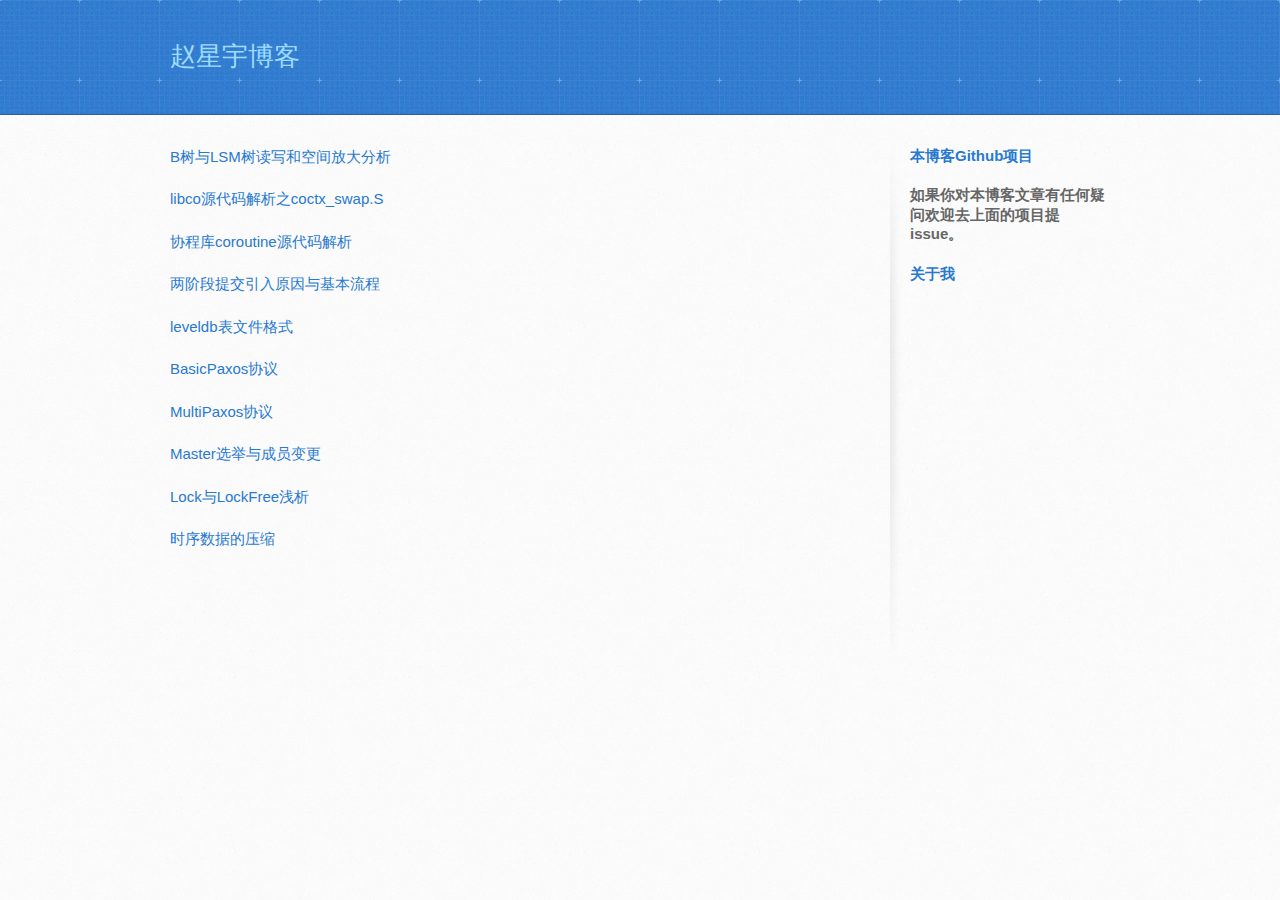
<file: index.html>
<!DOCTYPE html>
<html>
  <head>
    <meta charset='utf-8'>
    <meta http-equiv="X-UA-Compatible" content="chrome=1">
    <meta name="viewport" content="width=device-width, initial-scale=1, maximum-scale=1">
    <link rel="stylesheet" type="text/css" href="stylesheets/stylesheet.css" media="screen">
    <link rel="stylesheet" type="text/css" href="stylesheets/github-light.css" media="screen">
    <link rel="stylesheet" type="text/css" href="stylesheets/print.css" media="print">

    <!--[if lt IE 9]>
    <script src="//html5shiv.googlecode.com/svn/trunk/html5.js"></script>
    <![endif]-->

    <title>赵星宇博客</title>
  </head>

  <body>
    <header>
      <div class="inner">
        <h2>赵星宇博客</h2>
      </div>
    </header>

    <div id="content-wrapper">
      <div class="inner clearfix">
        <section id="main-content">
          <p><a href="blsm.html">B树与LSM树读写和空间放大分析</a></p>
          <p><a href="coctx_swap.html">libco源代码解析之coctx_swap.S</a></p>
          <p><a href="coroutine.html">协程库coroutine源代码解析</a></p>
          <p><a href="2pc.html">两阶段提交引入原因与基本流程</a></p>
          <p><a href="leveldb_tblfmt.html">leveldb表文件格式</a></p>
          <p><a href="basic_paxos.html">BasicPaxos协议</a></p>
          <p><a href="multi_paxos.html">MultiPaxos协议</a></p>
          <p><a href="master_change.html">Master选举与成员变更</a></p>
          <p><a href="lock_lockfree.html">Lock与LockFree浅析</a></p>
          <p><a href="tscompress.html">时序数据的压缩</a></p>
        </section>

        <aside id="sidebar">
          <p class="repo-owner"><a href="https://github.com/zxylvlp/blog">本博客Github项目</a></p>
          <p class="repo-owner">如果你对本博客文章有任何疑问欢迎去上面的项目提issue。</p>
          <p class="repo-owner"><a href="https://zxylvlp.github.io/cv/doc/cv.pdf">关于我</a></p>
        </aside>
      </div>
    </div>

  
  </body>
</html>
</file>
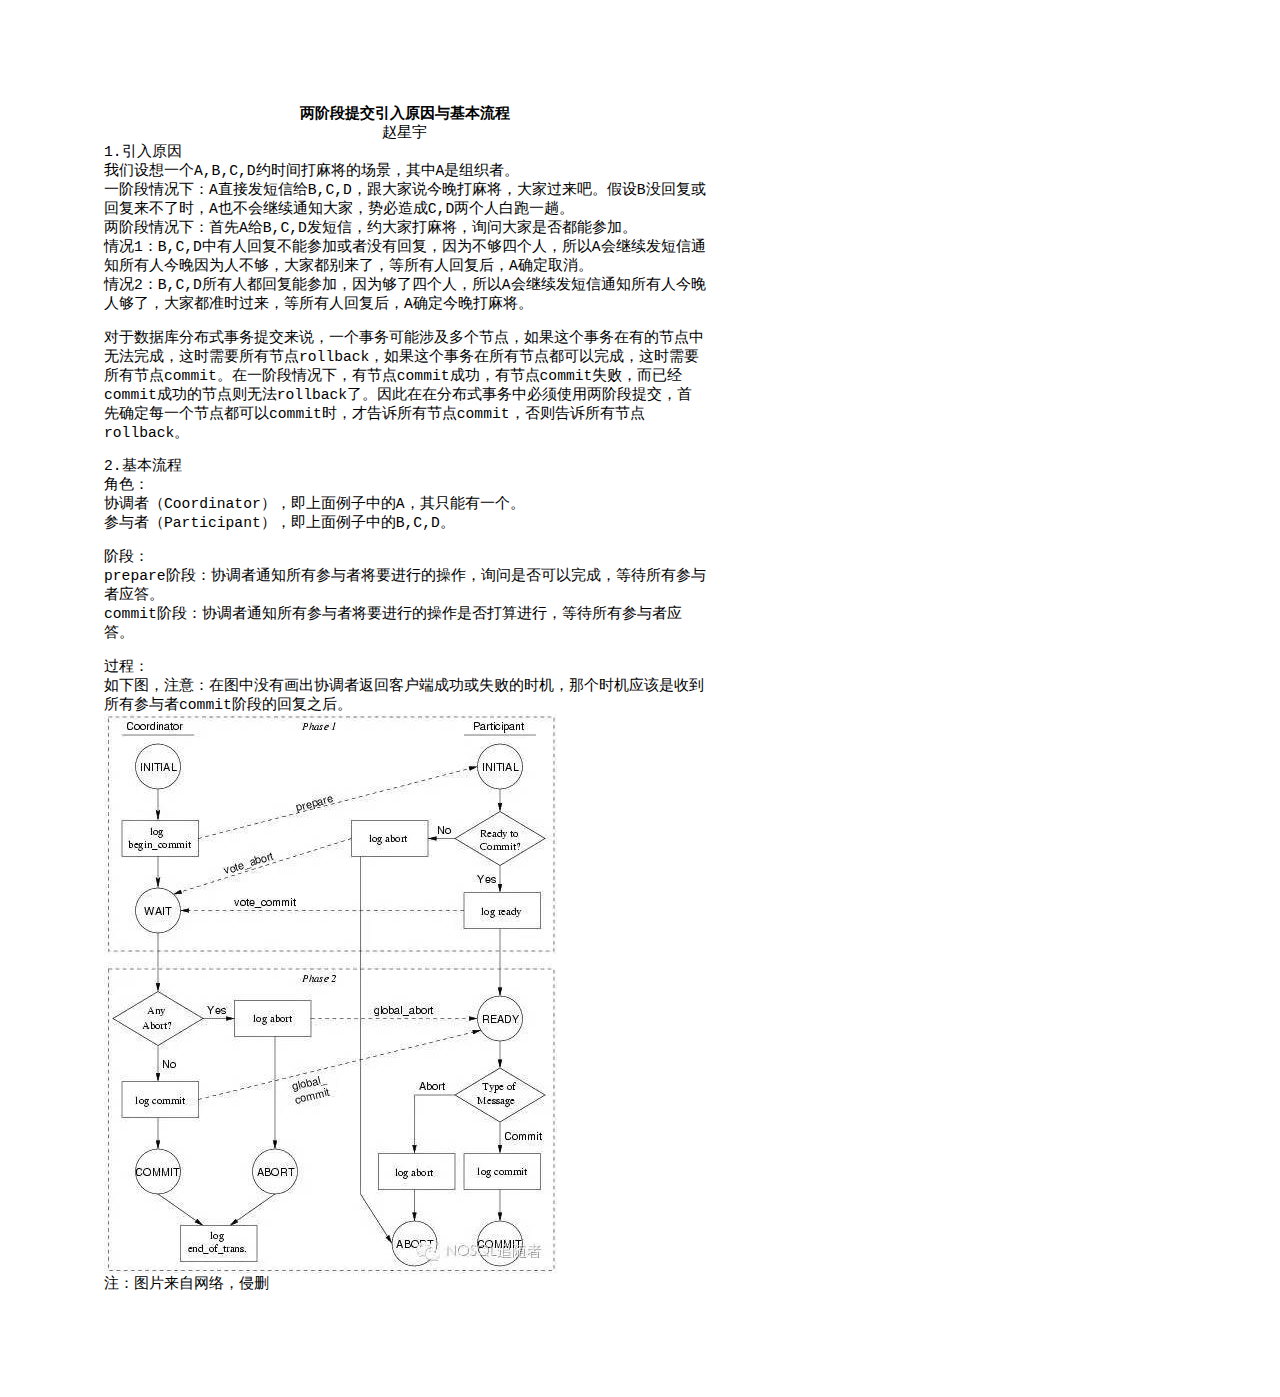
<file: 2pc.html>
<html><head><meta content="text/html; charset=UTF-8" http-equiv="content-type"><style type="text/css">ol{margin:0;padding:0}table td,table th{padding:0}.c1{background-color:#ffffff;font-family:"Courier New";font-weight:400}.c3{background-color:#ffffff;font-family:"Courier New";font-weight:700}.c4{background-color:#ffffff;max-width:451.4pt;padding:72pt 72pt 72pt 72pt}.c0{orphans:2;widows:2}.c2{height:11pt}.c5{text-align:center}.title{padding-top:0pt;color:#000000;font-size:26pt;padding-bottom:3pt;font-family:"Arial";line-height:1.15;page-break-after:avoid;orphans:2;widows:2;text-align:left}.subtitle{padding-top:0pt;color:#666666;font-size:15pt;padding-bottom:16pt;font-family:"Arial";line-height:1.15;page-break-after:avoid;orphans:2;widows:2;text-align:left}li{color:#000000;font-size:11pt;font-family:"Arial"}p{margin:0;color:#000000;font-size:11pt;font-family:"Arial"}h1{padding-top:20pt;color:#000000;font-size:20pt;padding-bottom:6pt;font-family:"Arial";line-height:1.15;page-break-after:avoid;orphans:2;widows:2;text-align:left}h2{padding-top:18pt;color:#000000;font-size:16pt;padding-bottom:6pt;font-family:"Arial";line-height:1.15;page-break-after:avoid;orphans:2;widows:2;text-align:left}h3{padding-top:16pt;color:#434343;font-size:14pt;padding-bottom:4pt;font-family:"Arial";line-height:1.15;page-break-after:avoid;orphans:2;widows:2;text-align:left}h4{padding-top:14pt;color:#666666;font-size:12pt;padding-bottom:4pt;font-family:"Arial";line-height:1.15;page-break-after:avoid;orphans:2;widows:2;text-align:left}h5{padding-top:12pt;color:#666666;font-size:11pt;padding-bottom:4pt;font-family:"Arial";line-height:1.15;page-break-after:avoid;orphans:2;widows:2;text-align:left}h6{padding-top:12pt;color:#666666;font-size:11pt;padding-bottom:4pt;font-family:"Arial";line-height:1.15;page-break-after:avoid;font-style:italic;orphans:2;widows:2;text-align:left}</style></head><body class="c4"><p class="c0 c5"><span class="c3">&#20004;&#38454;&#27573;&#25552;&#20132;&#24341;&#20837;&#21407;&#22240;&#19982;&#22522;&#26412;&#27969;&#31243;</span></p><p class="c0 c5"><span class="c1">&#36213;&#26143;&#23431;</span></p><p class="c0"><span class="c1">1.&#24341;&#20837;&#21407;&#22240;</span></p><p class="c0"><span class="c1">&#25105;&#20204;&#35774;&#24819;&#19968;&#20010;A,B,C,D&#32422;&#26102;&#38388;&#25171;&#40635;&#23558;&#30340;&#22330;&#26223;&#65292;&#20854;&#20013;A&#26159;&#32452;&#32455;&#32773;&#12290;</span></p><p class="c0"><span class="c1">&#19968;&#38454;&#27573;&#24773;&#20917;&#19979;&#65306;A&#30452;&#25509;&#21457;&#30701;&#20449;&#32473;B,C,D&#65292;&#36319;&#22823;&#23478;&#35828;&#20170;&#26202;&#25171;&#40635;&#23558;&#65292;&#22823;&#23478;&#36807;&#26469;&#21543;&#12290;&#20551;&#35774;B&#27809;&#22238;&#22797;&#25110;&#22238;&#22797;&#26469;&#19981;&#20102;&#26102;&#65292;A&#20063;&#19981;&#20250;&#32487;&#32493;&#36890;&#30693;&#22823;&#23478;&#65292;&#21183;&#24517;&#36896;&#25104;C,D&#20004;&#20010;&#20154;&#30333;&#36305;&#19968;&#36255;&#12290;</span></p><p class="c0"><span class="c1">&#20004;&#38454;&#27573;&#24773;&#20917;&#19979;&#65306;&#39318;&#20808;A&#32473;B,C,D&#21457;&#30701;&#20449;&#65292;&#32422;&#22823;&#23478;&#25171;&#40635;&#23558;&#65292;&#35810;&#38382;&#22823;&#23478;&#26159;&#21542;&#37117;&#33021;&#21442;&#21152;&#12290;</span></p><p class="c0"><span class="c1">&#24773;&#20917;1&#65306;B,C,D&#20013;&#26377;&#20154;&#22238;&#22797;&#19981;&#33021;&#21442;&#21152;&#25110;&#32773;&#27809;&#26377;&#22238;&#22797;&#65292;&#22240;&#20026;&#19981;&#22815;&#22235;&#20010;&#20154;&#65292;&#25152;&#20197;A&#20250;&#32487;&#32493;&#21457;&#30701;&#20449;&#36890;&#30693;&#25152;&#26377;&#20154;&#20170;&#26202;&#22240;&#20026;&#20154;&#19981;&#22815;&#65292;&#22823;&#23478;&#37117;&#21035;&#26469;&#20102;&#65292;&#31561;&#25152;&#26377;&#20154;&#22238;&#22797;&#21518;&#65292;A&#30830;&#23450;&#21462;&#28040;&#12290;</span></p><p class="c0"><span class="c1">&#24773;&#20917;2&#65306;B,C,D&#25152;&#26377;&#20154;&#37117;&#22238;&#22797;&#33021;&#21442;&#21152;&#65292;&#22240;&#20026;&#22815;&#20102;&#22235;&#20010;&#20154;&#65292;&#25152;&#20197;A&#20250;&#32487;&#32493;&#21457;&#30701;&#20449;&#36890;&#30693;&#25152;&#26377;&#20154;&#20170;&#26202;&#20154;&#22815;&#20102;&#65292;&#22823;&#23478;&#37117;&#20934;&#26102;&#36807;&#26469;&#65292;&#31561;&#25152;&#26377;&#20154;&#22238;&#22797;&#21518;&#65292;A&#30830;&#23450;&#20170;&#26202;&#25171;&#40635;&#23558;&#12290;</span></p><p class="c0 c2"><span class="c1"></span></p><p class="c0"><span class="c1">&#23545;&#20110;&#25968;&#25454;&#24211;&#20998;&#24067;&#24335;&#20107;&#21153;&#25552;&#20132;&#26469;&#35828;&#65292;&#19968;&#20010;&#20107;&#21153;&#21487;&#33021;&#28041;&#21450;&#22810;&#20010;&#33410;&#28857;&#65292;&#22914;&#26524;&#36825;&#20010;&#20107;&#21153;&#22312;&#26377;&#30340;&#33410;&#28857;&#20013;&#26080;&#27861;&#23436;&#25104;&#65292;&#36825;&#26102;&#38656;&#35201;&#25152;&#26377;&#33410;&#28857;rollback&#65292;&#22914;&#26524;&#36825;&#20010;&#20107;&#21153;&#22312;&#25152;&#26377;&#33410;&#28857;&#37117;&#21487;&#20197;&#23436;&#25104;&#65292;&#36825;&#26102;&#38656;&#35201;&#25152;&#26377;&#33410;&#28857;commit&#12290;&#22312;&#19968;&#38454;&#27573;&#24773;&#20917;&#19979;&#65292;&#26377;&#33410;&#28857;commit&#25104;&#21151;&#65292;&#26377;&#33410;&#28857;commit&#22833;&#36133;&#65292;&#32780;&#24050;&#32463;commit&#25104;&#21151;&#30340;&#33410;&#28857;&#21017;&#26080;&#27861;rollback&#20102;&#12290;&#22240;&#27492;&#22312;&#22312;&#20998;&#24067;&#24335;&#20107;&#21153;&#20013;&#24517;&#39035;&#20351;&#29992;&#20004;&#38454;&#27573;&#25552;&#20132;&#65292;&#39318;&#20808;&#30830;&#23450;&#27599;&#19968;&#20010;&#33410;&#28857;&#37117;&#21487;&#20197;commit&#26102;&#65292;&#25165;&#21578;&#35785;&#25152;&#26377;&#33410;&#28857;commit&#65292;&#21542;&#21017;&#21578;&#35785;&#25152;&#26377;&#33410;&#28857;rollback&#12290;</span></p><p class="c0 c2"><span class="c1"></span></p><p class="c0"><span class="c1">2.&#22522;&#26412;&#27969;&#31243;</span></p><p class="c0"><span class="c1">&#35282;&#33394;&#65306;</span></p><p class="c0"><span class="c1">&#21327;&#35843;&#32773;&#65288;Coordinator&#65289;&#65292;&#21363;&#19978;&#38754;&#20363;&#23376;&#20013;&#30340;A&#65292;&#20854;&#21482;&#33021;&#26377;&#19968;&#20010;&#12290;</span></p><p class="c0"><span class="c1">&#21442;&#19982;&#32773;&#65288;Participant&#65289;&#65292;&#21363;&#19978;&#38754;&#20363;&#23376;&#20013;&#30340;B,C,D&#12290;</span></p><p class="c0 c2"><span class="c1"></span></p><p class="c0"><span class="c1">&#38454;&#27573;&#65306;</span></p><p class="c0"><span class="c1">prepare&#38454;&#27573;&#65306;&#21327;&#35843;&#32773;&#36890;&#30693;&#25152;&#26377;&#21442;&#19982;&#32773;&#23558;&#35201;&#36827;&#34892;&#30340;&#25805;&#20316;&#65292;&#35810;&#38382;&#26159;&#21542;&#21487;&#20197;&#23436;&#25104;&#65292;&#31561;&#24453;&#25152;&#26377;&#21442;&#19982;&#32773;&#24212;&#31572;&#12290;</span></p><p class="c0"><span class="c1">commit&#38454;&#27573;&#65306;&#21327;&#35843;&#32773;&#36890;&#30693;&#25152;&#26377;&#21442;&#19982;&#32773;&#23558;&#35201;&#36827;&#34892;&#30340;&#25805;&#20316;&#26159;&#21542;&#25171;&#31639;&#36827;&#34892;&#65292;&#31561;&#24453;&#25152;&#26377;&#21442;&#19982;&#32773;&#24212;&#31572;&#12290;</span></p><p class="c0 c2"><span class="c1"></span></p><p class="c0"><span class="c1">&#36807;&#31243;&#65306;</span></p><p class="c0"><span class="c1">&#22914;&#19979;&#22270;&#65292;&#27880;&#24847;&#65306;&#22312;&#22270;&#20013;&#27809;&#26377;&#30011;&#20986;&#21327;&#35843;&#32773;&#36820;&#22238;&#23458;&#25143;&#31471;&#25104;&#21151;&#25110;&#22833;&#36133;&#30340;&#26102;&#26426;&#65292;&#37027;&#20010;&#26102;&#26426;&#24212;&#35813;&#26159;&#25910;&#21040;&#25152;&#26377;&#21442;&#19982;&#32773;commit&#38454;&#27573;&#30340;&#22238;&#22797;&#20043;&#21518;&#12290;</span></p><p class="c0"><span style="overflow: hidden; display: inline-block; margin: 0.00px 0.00px; border: 0.00px solid #000000; transform: rotate(0.00rad) translateZ(0px); -webkit-transform: rotate(0.00rad) translateZ(0px); width: 453.00px; height: 560.00px;"><img alt="" src="images/image00.png" style="width: 453.00px; height: 560.00px; margin-left: 0.00px; margin-top: 0.00px; transform: rotate(0.00rad) translateZ(0px); -webkit-transform: rotate(0.00rad) translateZ(0px);" title=""></span></p><p class="c0"><span class="c1">&#27880;&#65306;&#22270;&#29255;&#26469;&#33258;&#32593;&#32476;&#65292;&#20405;&#21024;</span></p></body></html>
</file>
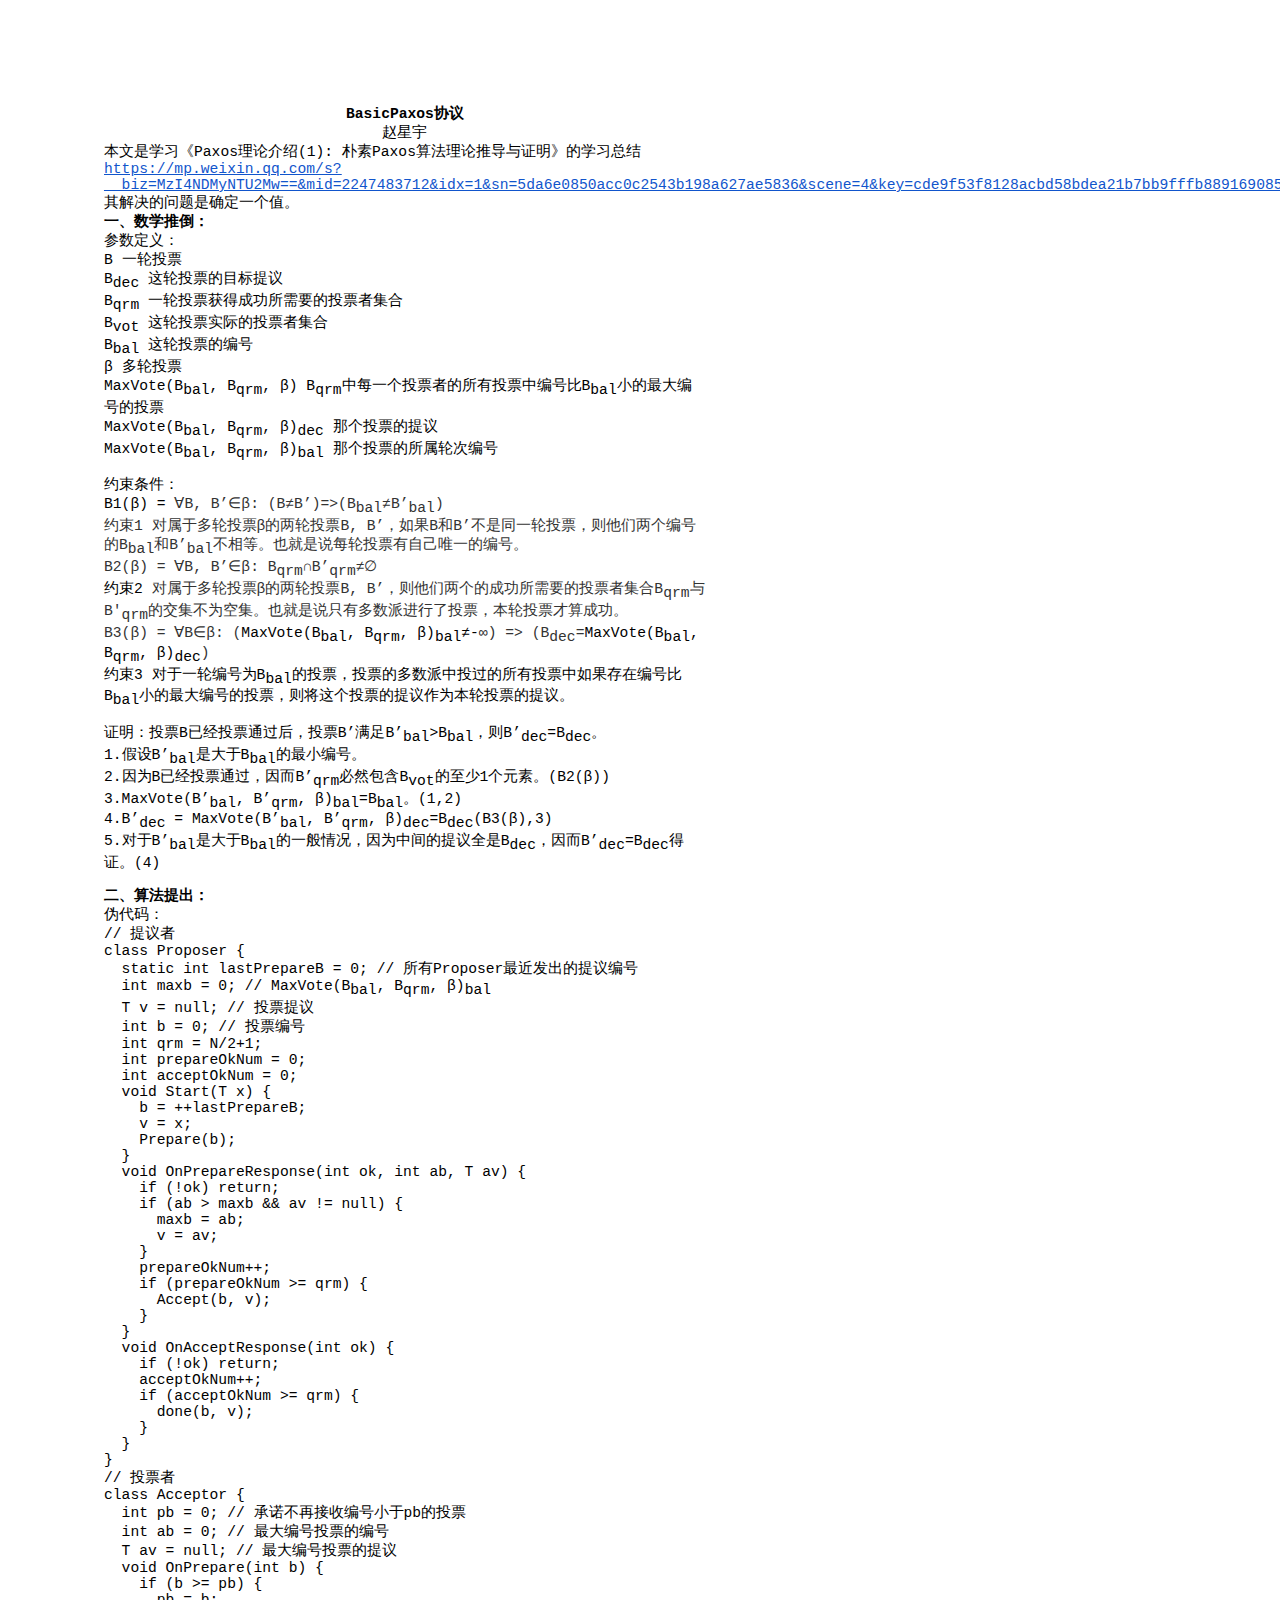
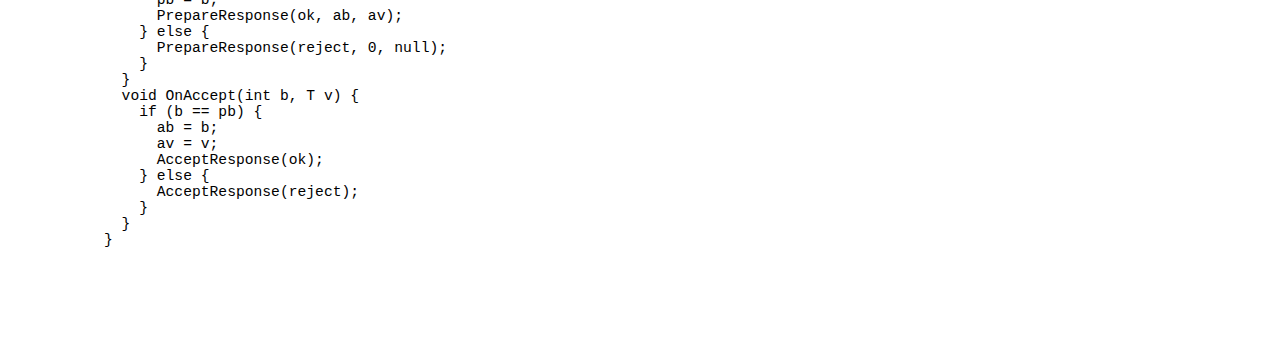
<file: basic_paxos.html>
<html><head><meta content="text/html; charset=UTF-8" http-equiv="content-type"><style type="text/css">ol{margin:0;padding:0}table td,table th{padding:0}.c6{background-color:#ffffff;max-width:451.4pt;padding:72pt 72pt 72pt 72pt}.c2{background-color:#ffffff;font-family:"Courier New";color:#333333}.c1{orphans:2;widows:2}.c0{vertical-align:sub;font-family:"Courier New"}.c10{color:#1155cc;text-decoration:underline}.c7{color:inherit;text-decoration:inherit}.c4{vertical-align:sub}.c9{height:11pt}.c3{font-family:"Courier New"}.c5{text-align:center}.c8{font-weight:700}.title{padding-top:0pt;color:#000000;font-size:26pt;padding-bottom:3pt;font-family:"Arial";line-height:1.15;page-break-after:avoid;orphans:2;widows:2;text-align:left}.subtitle{padding-top:0pt;color:#666666;font-size:15pt;padding-bottom:16pt;font-family:"Arial";line-height:1.15;page-break-after:avoid;orphans:2;widows:2;text-align:left}li{color:#000000;font-size:11pt;font-family:"Arial"}p{margin:0;color:#000000;font-size:11pt;font-family:"Arial"}h1{padding-top:20pt;color:#000000;font-size:20pt;padding-bottom:6pt;font-family:"Arial";line-height:1.15;page-break-after:avoid;orphans:2;widows:2;text-align:left}h2{padding-top:18pt;color:#000000;font-size:16pt;padding-bottom:6pt;font-family:"Arial";line-height:1.15;page-break-after:avoid;orphans:2;widows:2;text-align:left}h3{padding-top:16pt;color:#434343;font-size:14pt;padding-bottom:4pt;font-family:"Arial";line-height:1.15;page-break-after:avoid;orphans:2;widows:2;text-align:left}h4{padding-top:14pt;color:#666666;font-size:12pt;padding-bottom:4pt;font-family:"Arial";line-height:1.15;page-break-after:avoid;orphans:2;widows:2;text-align:left}h5{padding-top:12pt;color:#666666;font-size:11pt;padding-bottom:4pt;font-family:"Arial";line-height:1.15;page-break-after:avoid;orphans:2;widows:2;text-align:left}h6{padding-top:12pt;color:#666666;font-size:11pt;padding-bottom:4pt;font-family:"Arial";line-height:1.15;page-break-after:avoid;font-style:italic;orphans:2;widows:2;text-align:left}</style></head><body class="c6"><p class="c1 c5"><span class="c3 c8">BasicPaxos&#21327;&#35758;</span></p><p class="c1 c5"><span class="c3">&#36213;&#26143;&#23431;</span></p><p class="c1"><span class="c3">&#26412;&#25991;&#26159;&#23398;&#20064;&#12298;Paxos&#29702;&#35770;&#20171;&#32461;(1): &#26420;&#32032;Paxos&#31639;&#27861;&#29702;&#35770;&#25512;&#23548;&#19982;&#35777;&#26126;&#12299;&#30340;&#23398;&#20064;&#24635;&#32467;</span></p><p class="c1"><span class="c3 c10"><a class="c7" href="https://www.google.com/url?q=https://mp.weixin.qq.com/s?__biz%3DMzI4NDMyNTU2Mw%3D%3D%26mid%3D2247483712%26idx%3D1%26sn%3D5da6e0850acc0c2543b198a627ae5836%26scene%3D4%26key%3Dcde9f53f8128acbd58bdea21b7bb9fffb889169085ea4f3da582bdbeb508cf1fa03eca8d97ef38fc020de16bf8758541%26ascene%3D0%26uin%3DMjk1MTE0NDU%253D%26devicetype%3DiMac%2BMacBookPro11%252C1%2BOSX%2BOSX%2B10.11.6%2Bbuild(15G31)%26version%3D12000110%26nettype%3DWIFI%26fontScale%3D100%26pass_ticket%3DY3j83j0wS5Lzs4%252FwSsSfHJZgntXS4bBnqLfOyWc4hEQ%253D&amp;sa=D&amp;ust=1479394201623000&amp;usg=AFQjCNG6RadCYuuXY6QQOHY22wR3RAwNPA">https://mp.weixin.qq.com/s?__biz=MzI4NDMyNTU2Mw==&amp;mid=2247483712&amp;idx=1&amp;sn=5da6e0850acc0c2543b198a627ae5836&amp;scene=4&amp;key=cde9f53f8128acbd58bdea21b7bb9fffb889169085ea4f3da582bdbeb508cf1fa03eca8d97ef38fc020de16bf8758541&amp;ascene=0&amp;uin=Mjk1MTE0NDU%3D&amp;devicetype=iMac+MacBookPro11%2C1+OSX+OSX+10.11.6+build(15G31)&amp;version=12000110&amp;nettype=WIFI&amp;fontScale=100&amp;pass_ticket=Y3j83j0wS5Lzs4%2FwSsSfHJZgntXS4bBnqLfOyWc4hEQ%3D</a></span></p><p class="c1"><span class="c3">&#20854;&#35299;&#20915;&#30340;&#38382;&#39064;&#26159;&#30830;&#23450;&#19968;&#20010;&#20540;&#12290;</span></p><p class="c1"><span class="c3 c8">&#19968;&#12289;&#25968;&#23398;&#25512;&#20498;&#65306;</span></p><p class="c1"><span class="c3">&#21442;&#25968;&#23450;&#20041;&#65306;</span></p><p class="c1"><span class="c3">B &#19968;&#36718;&#25237;&#31080;</span></p><p class="c1"><span class="c3">B</span><span class="c0">dec</span><span class="c3">&nbsp;&#36825;&#36718;&#25237;&#31080;&#30340;&#30446;&#26631;&#25552;&#35758;</span></p><p class="c1"><span class="c3">B</span><span class="c0">qrm</span><span class="c3">&nbsp;&#19968;&#36718;&#25237;&#31080;&#33719;&#24471;&#25104;&#21151;&#25152;&#38656;&#35201;&#30340;&#25237;&#31080;&#32773;&#38598;&#21512;</span></p><p class="c1"><span class="c3">B</span><span class="c0">vot</span><span class="c3">&nbsp;&#36825;&#36718;&#25237;&#31080;&#23454;&#38469;&#30340;&#25237;&#31080;&#32773;&#38598;&#21512;</span></p><p class="c1"><span class="c3">B</span><span class="c0">bal</span><span class="c3">&nbsp;&#36825;&#36718;&#25237;&#31080;&#30340;&#32534;&#21495;</span></p><p class="c1"><span class="c3">&beta; &#22810;&#36718;&#25237;&#31080;</span></p><p class="c1"><span class="c3">MaxVote(B</span><span class="c0">bal</span><span class="c3">, B</span><span class="c0">qrm</span><span class="c3">, &beta;) B</span><span class="c0">qrm</span><span class="c3">&#20013;&#27599;&#19968;&#20010;&#25237;&#31080;&#32773;&#30340;&#25152;&#26377;&#25237;&#31080;&#20013;&#32534;&#21495;&#27604;B</span><span class="c0">bal</span><span class="c3">&#23567;&#30340;&#26368;&#22823;&#32534;&#21495;&#30340;&#25237;&#31080;</span></p><p class="c1"><span class="c3">MaxVote(B</span><span class="c0">bal</span><span class="c3">, B</span><span class="c0">qrm</span><span class="c3">, &beta;)</span><span class="c0">dec</span><span class="c3">&nbsp;&#37027;&#20010;&#25237;&#31080;&#30340;&#25552;&#35758;</span></p><p class="c1"><span class="c3">MaxVote(B</span><span class="c0">bal</span><span class="c3">, B</span><span class="c0">qrm</span><span class="c3">, &beta;)</span><span class="c0">bal</span><span class="c3">&nbsp;&#37027;&#20010;&#25237;&#31080;&#30340;&#25152;&#23646;&#36718;&#27425;&#32534;&#21495;</span></p><p class="c1 c9"><span class="c3"></span></p><p class="c1"><span class="c3">&#32422;&#26463;&#26465;&#20214;&#65306;</span></p><p class="c1"><span class="c3">B1(&beta;) = </span><span class="c2">&forall;B, B&rsquo;&isin;&beta;: (B&ne;B&rsquo;)=&gt;(B</span><span class="c2 c4">bal</span><span class="c2">&ne;B&rsquo;</span><span class="c2 c4">bal</span><span class="c2">)</span></p><p class="c1"><span class="c2">&#32422;&#26463;1 &#23545;&#23646;&#20110;&#22810;&#36718;&#25237;&#31080;&beta;&#30340;&#20004;&#36718;&#25237;&#31080;B, B&rsquo;&#65292;&#22914;&#26524;B&#21644;B&rsquo;&#19981;&#26159;&#21516;&#19968;&#36718;&#25237;&#31080;&#65292;&#21017;&#20182;&#20204;&#20004;&#20010;&#32534;&#21495;&#30340;B</span><span class="c2 c4">bal</span><span class="c2">&#21644;B&rsquo;</span><span class="c2 c4">bal</span><span class="c2">&#19981;&#30456;&#31561;&#12290;&#20063;&#23601;&#26159;&#35828;&#27599;&#36718;&#25237;&#31080;&#26377;&#33258;&#24049;&#21807;&#19968;&#30340;&#32534;&#21495;&#12290;</span></p><p class="c1"><span class="c2">B2(&beta;) = &forall;B, B&rsquo;&isin;&beta;: B</span><span class="c2 c4">qrm</span><span class="c2">&cap;B&rsquo;</span><span class="c2 c4">qrm</span><span class="c2">&ne;&empty;</span></p><p class="c1"><span class="c3">&#32422;&#26463;2 </span><span class="c2">&#23545;&#23646;&#20110;&#22810;&#36718;&#25237;&#31080;&beta;&#30340;&#20004;&#36718;&#25237;&#31080;B, B&rsquo;&#65292;&#21017;&#20182;&#20204;&#20004;&#20010;&#30340;&#25104;&#21151;&#25152;&#38656;&#35201;&#30340;&#25237;&#31080;&#32773;&#38598;&#21512;B</span><span class="c2 c4">qrm</span><span class="c2">&#19982;B&#39;</span><span class="c2 c4">qrm</span><span class="c2">&#30340;&#20132;&#38598;&#19981;&#20026;&#31354;&#38598;&#12290;&#20063;&#23601;&#26159;&#35828;&#21482;&#26377;&#22810;&#25968;&#27966;&#36827;&#34892;&#20102;&#25237;&#31080;&#65292;&#26412;&#36718;&#25237;&#31080;&#25165;&#31639;&#25104;&#21151;&#12290;</span></p><p class="c1"><span class="c2">B3(&beta;) = &forall;B&isin;&beta;: (</span><span class="c3">MaxVote(B</span><span class="c0">bal</span><span class="c3">, B</span><span class="c0">qrm</span><span class="c3">, &beta;)</span><span class="c0">bal</span><span class="c3">&ne;-</span><span class="c2">&infin;</span><span class="c2">) =&gt; (B</span><span class="c2 c4">dec</span><span class="c2">=</span><span class="c3">MaxVote(B</span><span class="c0">bal</span><span class="c3">, B</span><span class="c0">qrm</span><span class="c3">, &beta;)</span><span class="c0">dec</span><span class="c2">)</span></p><p class="c1"><span class="c3">&#32422;&#26463;3 &#23545;&#20110;&#19968;&#36718;&#32534;&#21495;&#20026;B</span><span class="c0">bal</span><span class="c3">&#30340;&#25237;&#31080;&#65292;&#25237;&#31080;&#30340;&#22810;&#25968;&#27966;&#20013;&#25237;&#36807;&#30340;&#25152;&#26377;&#25237;&#31080;&#20013;&#22914;&#26524;&#23384;&#22312;&#32534;&#21495;&#27604;B</span><span class="c0">bal</span><span class="c3">&#23567;&#30340;&#26368;&#22823;&#32534;&#21495;&#30340;&#25237;&#31080;&#65292;&#21017;&#23558;&#36825;&#20010;&#25237;&#31080;&#30340;&#25552;&#35758;&#20316;&#20026;&#26412;&#36718;&#25237;&#31080;&#30340;&#25552;&#35758;&#12290;</span></p><p class="c1 c9"><span class="c3"></span></p><p class="c1"><span class="c3">&#35777;&#26126;&#65306;&#25237;&#31080;B&#24050;&#32463;&#25237;&#31080;&#36890;&#36807;&#21518;&#65292;&#25237;&#31080;B&rsquo;&#28385;&#36275;B&rsquo;</span><span class="c0">bal</span><span class="c3">&gt;B</span><span class="c0">bal</span><span class="c3">&#65292;&#21017;B&rsquo;</span><span class="c0">dec</span><span class="c3">=B</span><span class="c0">dec</span><span class="c3">&#12290;</span></p><p class="c1"><span class="c3">1.&#20551;&#35774;B&rsquo;</span><span class="c0">bal</span><span class="c3">&#26159;&#22823;&#20110;B</span><span class="c0">bal</span><span class="c3">&#30340;&#26368;&#23567;&#32534;&#21495;&#12290;</span></p><p class="c1"><span class="c3">2.&#22240;&#20026;B&#24050;&#32463;&#25237;&#31080;&#36890;&#36807;&#65292;&#22240;&#32780;B&rsquo;</span><span class="c0">qrm</span><span class="c3">&#24517;&#28982;&#21253;&#21547;B</span><span class="c0">vot</span><span class="c3">&#30340;&#33267;&#23569;1&#20010;&#20803;&#32032;&#12290;(B2(&beta;))</span></p><p class="c1"><span class="c3">3.MaxVote(B&rsquo;</span><span class="c0">bal</span><span class="c3">, B&rsquo;</span><span class="c0">qrm</span><span class="c3">, &beta;)</span><span class="c0">bal</span><span class="c3">=B</span><span class="c0">bal</span><span class="c3">&#12290;(1,2)</span></p><p class="c1"><span class="c3">4.B&rsquo;</span><span class="c0">dec</span><span class="c3">&nbsp;= MaxVote(B&rsquo;</span><span class="c0">bal</span><span class="c3">, B&rsquo;</span><span class="c0">qrm</span><span class="c3">, &beta;)</span><span class="c0">dec</span><span class="c3">=B</span><span class="c0">dec</span><span class="c3">(B3(&beta;),3)</span></p><p class="c1"><span class="c3">5.&#23545;&#20110;B&rsquo;</span><span class="c0">bal</span><span class="c3">&#26159;&#22823;&#20110;B</span><span class="c0">bal</span><span class="c3">&#30340;&#19968;&#33324;&#24773;&#20917;&#65292;&#22240;&#20026;&#20013;&#38388;&#30340;&#25552;&#35758;&#20840;&#26159;B</span><span class="c0">dec</span><span class="c3">&#65292;&#22240;&#32780;B&rsquo;</span><span class="c0">dec</span><span class="c3">=B</span><span class="c0">dec</span><span class="c3">&#24471;&#35777;&#12290;(4)</span></p><p class="c1 c9"><span class="c3"></span></p><p class="c1"><span class="c3 c8">&#20108;&#12289;&#31639;&#27861;&#25552;&#20986;&#65306;</span></p><p class="c1"><span class="c3">&#20266;&#20195;&#30721;&#65306;</span></p><p class="c1"><span class="c3">// &#25552;&#35758;&#32773;</span></p><p class="c1"><span class="c3">class Proposer {</span></p><p class="c1"><span class="c3">&nbsp; static int lastPrepareB = 0; // &#25152;&#26377;Proposer&#26368;&#36817;&#21457;&#20986;&#30340;&#25552;&#35758;&#32534;&#21495;</span></p><p class="c1"><span class="c3">&nbsp; int maxb = 0; // MaxVote(B</span><span class="c0">bal</span><span class="c3">, B</span><span class="c0">qrm</span><span class="c3">, &beta;)</span><span class="c0">bal</span></p><p class="c1"><span class="c3">&nbsp; T v = null; // &#25237;&#31080;&#25552;&#35758;</span></p><p class="c1"><span class="c3">&nbsp; int b = 0; // &#25237;&#31080;&#32534;&#21495;</span></p><p class="c1"><span class="c3">&nbsp; int qrm = N/2+1;</span></p><p class="c1"><span class="c3">&nbsp; int prepareOkNum = 0;</span></p><p class="c1"><span class="c3">&nbsp; int acceptOkNum = 0;</span></p><p class="c1"><span class="c3">&nbsp; void Start(T x) {</span></p><p class="c1"><span class="c3">&nbsp; &nbsp; b = ++lastPrepareB;</span></p><p class="c1"><span class="c3">&nbsp; &nbsp; v = x;</span></p><p class="c1"><span class="c3">&nbsp; &nbsp; Prepare(b);</span></p><p class="c1"><span class="c3">&nbsp; }</span></p><p class="c1"><span class="c3">&nbsp; void OnPrepareResponse(int ok, int ab, T av) {</span></p><p class="c1"><span class="c3">&nbsp; &nbsp; if (!ok) return;</span></p><p class="c1"><span class="c3">&nbsp; &nbsp; if (ab &gt; maxb &amp;&amp; av != null) {</span></p><p class="c1"><span class="c3">&nbsp; &nbsp; &nbsp; maxb = ab;</span></p><p class="c1"><span class="c3">&nbsp; &nbsp; &nbsp; v = av;</span></p><p class="c1"><span class="c3">&nbsp; &nbsp; }</span></p><p class="c1"><span class="c3">&nbsp; &nbsp; prepareOkNum++;</span></p><p class="c1"><span class="c3">&nbsp; &nbsp; if (prepareOkNum &gt;= qrm) {</span></p><p class="c1"><span class="c3">&nbsp; &nbsp; &nbsp; Accept(b, v);</span></p><p class="c1"><span class="c3">&nbsp; &nbsp; }</span></p><p class="c1"><span class="c3">&nbsp; }</span></p><p class="c1"><span class="c3">&nbsp; void OnAcceptResponse(int ok) {</span></p><p class="c1"><span class="c3">&nbsp; &nbsp; if (!ok) return;</span></p><p class="c1"><span class="c3">&nbsp; &nbsp; acceptOkNum++;</span></p><p class="c1"><span class="c3">&nbsp; &nbsp; if (acceptOkNum &gt;= qrm) {</span></p><p class="c1"><span class="c3">&nbsp; &nbsp; &nbsp; done(b, v);</span></p><p class="c1"><span class="c3">&nbsp; &nbsp; }</span></p><p class="c1"><span class="c3">&nbsp; }</span></p><p class="c1"><span class="c3">}</span></p><p class="c1"><span class="c3">// &#25237;&#31080;&#32773;</span></p><p class="c1"><span class="c3">class Acceptor {</span></p><p class="c1"><span class="c3">&nbsp; int pb = 0; // &#25215;&#35834;&#19981;&#20877;&#25509;&#25910;&#32534;&#21495;&#23567;&#20110;pb&#30340;&#25237;&#31080;</span></p><p class="c1"><span class="c3">&nbsp; int ab = 0; // &#26368;&#22823;&#32534;&#21495;&#25237;&#31080;&#30340;&#32534;&#21495;</span></p><p class="c1"><span class="c3">&nbsp; T av = null; // &#26368;&#22823;&#32534;&#21495;&#25237;&#31080;&#30340;&#25552;&#35758;</span></p><p class="c1"><span class="c3">&nbsp; void OnPrepare(int b) {</span></p><p class="c1"><span class="c3">&nbsp; &nbsp; if (b &gt;= pb) {</span></p><p class="c1"><span class="c3">&nbsp; &nbsp; &nbsp; pb = b;</span></p><p class="c1"><span class="c3">&nbsp; &nbsp; &nbsp; PrepareResponse(ok, ab, av);</span></p><p class="c1"><span class="c3">&nbsp; &nbsp; } else {</span></p><p class="c1"><span class="c3">&nbsp; &nbsp; &nbsp; PrepareResponse(reject, 0, null);</span></p><p class="c1"><span class="c3">&nbsp; &nbsp; }</span></p><p class="c1"><span class="c3">&nbsp; }</span></p><p class="c1"><span class="c3">&nbsp; void OnAccept(int b, T v) {</span></p><p class="c1"><span class="c3">&nbsp; &nbsp; if (b == pb) {</span></p><p class="c1"><span class="c3">&nbsp; &nbsp; &nbsp; ab = b;</span></p><p class="c1"><span class="c3">&nbsp; &nbsp; &nbsp; av = v;</span></p><p class="c1"><span class="c3">&nbsp; &nbsp; &nbsp; AcceptResponse(ok);</span></p><p class="c1"><span class="c3">&nbsp; &nbsp; } else {</span></p><p class="c1"><span class="c3">&nbsp; &nbsp; &nbsp; AcceptResponse(reject);</span></p><p class="c1"><span class="c3">&nbsp; &nbsp; }</span></p><p class="c1"><span class="c3">&nbsp; }</span></p><p class="c1"><span class="c3">}</span></p></body></html>
</file>
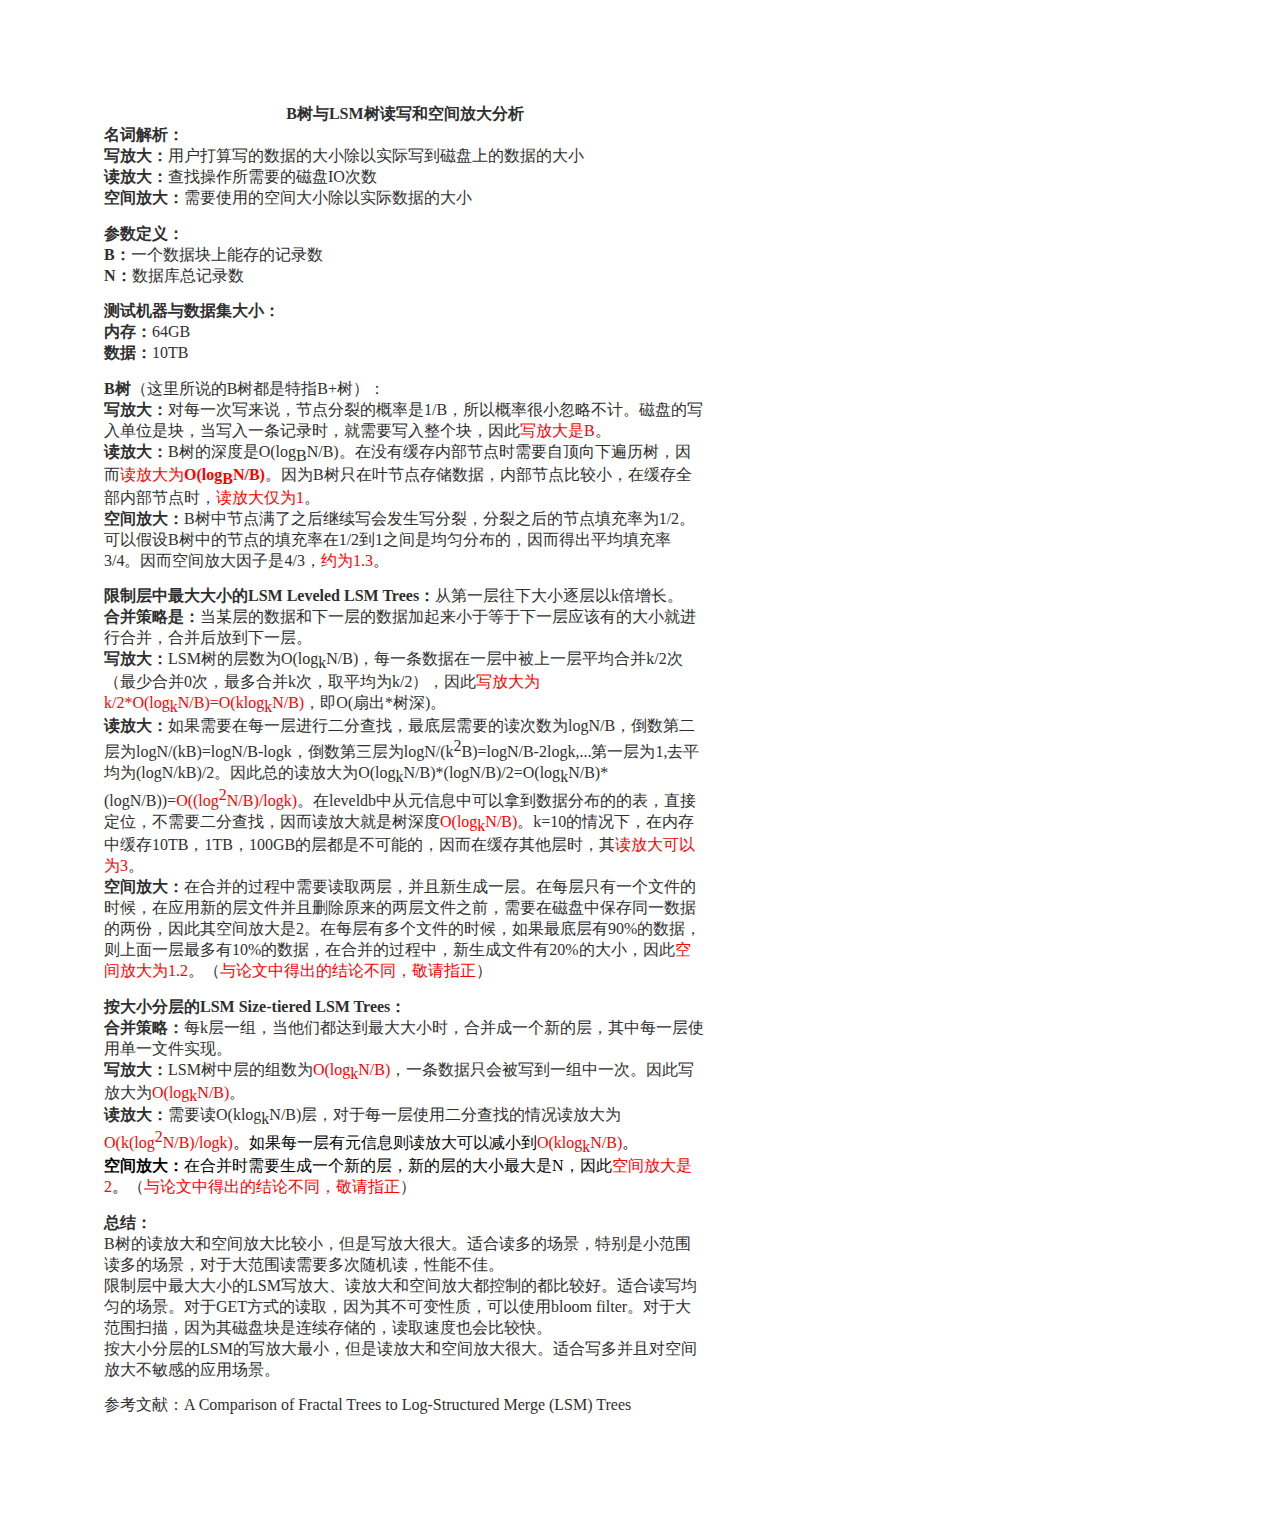
<file: blsm.html>
<html><head><meta content="text/html; charset=UTF-8" http-equiv="content-type"><style type="text/css">ol{margin:0;padding:0}table td,table th{padding:0}.c1{background-color:#ffffff;font-size:12pt;font-family:"SimSun";color:#2f2f2f;font-weight:700}.c2{background-color:#ffffff;font-size:12pt;font-family:"SimSun";color:#2f2f2f}.c3{background-color:#ffffff;font-size:12pt;font-family:"SimSun";color:#ff0000}.c5{background-color:#ffffff;font-size:12pt;font-family:"SimSun";font-weight:700}.c0{orphans:2;widows:2;height:11pt}.c11{background-color:#ffffff;max-width:451.4pt;padding:72pt 72pt 72pt 72pt}.c8{background-color:#ffffff;font-size:12pt;font-family:"SimSun"}.c4{orphans:2;widows:2}.c10{text-align:center}.c6{vertical-align:sub}.c9{vertical-align:super}.c7{font-weight:700}.title{padding-top:0pt;color:#000000;font-size:26pt;padding-bottom:3pt;font-family:"Arial";line-height:1.15;page-break-after:avoid;orphans:2;widows:2;text-align:left}.subtitle{padding-top:0pt;color:#666666;font-size:15pt;padding-bottom:16pt;font-family:"Arial";line-height:1.15;page-break-after:avoid;orphans:2;widows:2;text-align:left}li{color:#000000;font-size:11pt;font-family:"Arial"}p{margin:0;color:#000000;font-size:11pt;font-family:"Arial"}h1{padding-top:20pt;color:#000000;font-size:20pt;padding-bottom:6pt;font-family:"Arial";line-height:1.15;page-break-after:avoid;orphans:2;widows:2;text-align:left}h2{padding-top:18pt;color:#000000;font-size:16pt;padding-bottom:6pt;font-family:"Arial";line-height:1.15;page-break-after:avoid;orphans:2;widows:2;text-align:left}h3{padding-top:16pt;color:#434343;font-size:14pt;padding-bottom:4pt;font-family:"Arial";line-height:1.15;page-break-after:avoid;orphans:2;widows:2;text-align:left}h4{padding-top:14pt;color:#666666;font-size:12pt;padding-bottom:4pt;font-family:"Arial";line-height:1.15;page-break-after:avoid;orphans:2;widows:2;text-align:left}h5{padding-top:12pt;color:#666666;font-size:11pt;padding-bottom:4pt;font-family:"Arial";line-height:1.15;page-break-after:avoid;orphans:2;widows:2;text-align:left}h6{padding-top:12pt;color:#666666;font-size:11pt;padding-bottom:4pt;font-family:"Arial";line-height:1.15;page-break-after:avoid;font-style:italic;orphans:2;widows:2;text-align:left}</style></head><body class="c11"><p class="c4 c10"><span class="c1">B&#26641;&#19982;LSM&#26641;&#35835;&#20889;&#21644;&#31354;&#38388;&#25918;&#22823;&#20998;&#26512;</span></p><p class="c4"><span class="c1">&#21517;&#35789;&#35299;&#26512;&#65306;</span></p><p class="c4"><span class="c1">&#20889;&#25918;&#22823;&#65306;</span><span class="c2">&#29992;&#25143;&#25171;&#31639;&#20889;&#30340;&#25968;&#25454;&#30340;&#22823;&#23567;&#38500;&#20197;&#23454;&#38469;&#20889;&#21040;&#30913;&#30424;&#19978;&#30340;&#25968;&#25454;&#30340;&#22823;&#23567;</span></p><p class="c4"><span class="c1">&#35835;&#25918;&#22823;&#65306;</span><span class="c2">&#26597;&#25214;&#25805;&#20316;&#25152;&#38656;&#35201;&#30340;&#30913;&#30424;IO&#27425;&#25968;</span></p><p class="c4"><span class="c1">&#31354;&#38388;&#25918;&#22823;&#65306;</span><span class="c2">&#38656;&#35201;&#20351;&#29992;&#30340;&#31354;&#38388;&#22823;&#23567;&#38500;&#20197;&#23454;&#38469;&#25968;&#25454;&#30340;&#22823;&#23567;</span></p><p class="c0"><span class="c2"></span></p><p class="c4"><span class="c1">&#21442;&#25968;&#23450;&#20041;&#65306;</span></p><p class="c4"><span class="c1">B&#65306;</span><span class="c2">&#19968;&#20010;&#25968;&#25454;&#22359;&#19978;&#33021;&#23384;&#30340;&#35760;&#24405;&#25968;</span></p><p class="c4"><span class="c1">N&#65306;</span><span class="c2">&#25968;&#25454;&#24211;&#24635;&#35760;&#24405;&#25968;</span></p><p class="c0"><span class="c2"></span></p><p class="c4"><span class="c1">&#27979;&#35797;&#26426;&#22120;&#19982;&#25968;&#25454;&#38598;&#22823;&#23567;&#65306;</span></p><p class="c4"><span class="c1">&#20869;&#23384;&#65306;</span><span class="c2">64GB</span></p><p class="c4"><span class="c1">&#25968;&#25454;&#65306;</span><span class="c2">10TB</span></p><p class="c0"><span class="c2"></span></p><p class="c4"><span class="c1">B&#26641;</span><span class="c2">&#65288;&#36825;&#37324;&#25152;&#35828;&#30340;B&#26641;&#37117;&#26159;&#29305;&#25351;B+&#26641;&#65289;&#65306;</span></p><p class="c4"><span class="c1">&#20889;&#25918;&#22823;&#65306;</span><span class="c2">&#23545;&#27599;&#19968;&#27425;&#20889;&#26469;&#35828;&#65292;&#33410;&#28857;&#20998;&#35010;&#30340;&#27010;&#29575;&#26159;1/B&#65292;&#25152;&#20197;&#27010;&#29575;&#24456;&#23567;&#24573;&#30053;&#19981;&#35745;&#12290;&#30913;&#30424;&#30340;&#20889;&#20837;&#21333;&#20301;&#26159;&#22359;&#65292;&#24403;&#20889;&#20837;&#19968;&#26465;&#35760;&#24405;&#26102;&#65292;&#23601;&#38656;&#35201;&#20889;&#20837;&#25972;&#20010;&#22359;&#65292;&#22240;&#27492;</span><span class="c3">&#20889;&#25918;&#22823;&#26159;B</span><span class="c2">&#12290;</span></p><p class="c4"><span class="c1">&#35835;&#25918;&#22823;&#65306;</span><span class="c2">B&#26641;&#30340;&#28145;&#24230;&#26159;O(log</span><span class="c2 c6">B</span><span class="c2">N/B)&#12290;&#22312;&#27809;&#26377;&#32531;&#23384;&#20869;&#37096;&#33410;&#28857;&#26102;&#38656;&#35201;&#33258;&#39030;&#21521;&#19979;&#36941;&#21382;&#26641;&#65292;&#22240;&#32780;</span><span class="c3">&#35835;&#25918;&#22823;&#20026;</span><span class="c3 c7">O(log</span><span class="c3 c6 c7">B</span><span class="c3 c7">N/B)</span><span class="c2">&#12290;&#22240;&#20026;B&#26641;&#21482;&#22312;&#21494;&#33410;&#28857;&#23384;&#20648;&#25968;&#25454;&#65292;&#20869;&#37096;&#33410;&#28857;&#27604;&#36739;&#23567;&#65292;&#22312;&#32531;&#23384;&#20840;&#37096;&#20869;&#37096;&#33410;&#28857;&#26102;&#65292;</span><span class="c3">&#35835;&#25918;&#22823;&#20165;&#20026;1</span><span class="c2">&#12290;</span></p><p class="c4"><span class="c1">&#31354;&#38388;&#25918;&#22823;&#65306;</span><span class="c2">B&#26641;&#20013;&#33410;&#28857;&#28385;&#20102;&#20043;&#21518;&#32487;&#32493;&#20889;&#20250;&#21457;&#29983;&#20889;&#20998;&#35010;&#65292;&#20998;&#35010;&#20043;&#21518;&#30340;&#33410;&#28857;&#22635;&#20805;&#29575;&#20026;1/2&#12290;&#21487;&#20197;&#20551;&#35774;B&#26641;&#20013;&#30340;&#33410;&#28857;&#30340;&#22635;&#20805;&#29575;&#22312;1/2&#21040;1&#20043;&#38388;&#26159;&#22343;&#21248;&#20998;&#24067;&#30340;&#65292;&#22240;&#32780;&#24471;&#20986;&#24179;&#22343;&#22635;&#20805;&#29575;3/4&#12290;&#22240;&#32780;&#31354;&#38388;&#25918;&#22823;&#22240;&#23376;&#26159;4/3&#65292;</span><span class="c3">&#32422;&#20026;1.3</span><span class="c2">&#12290;</span></p><p class="c0"><span class="c2"></span></p><p class="c4"><span class="c1">&#38480;&#21046;&#23618;&#20013;&#26368;&#22823;&#22823;&#23567;&#30340;LSM Leveled LSM Trees&#65306;</span><span class="c2">&#20174;&#31532;&#19968;&#23618;&#24448;&#19979;&#22823;&#23567;&#36880;&#23618;&#20197;k&#20493;&#22686;&#38271;&#12290;</span></p><p class="c4"><span class="c1">&#21512;&#24182;&#31574;&#30053;&#26159;&#65306;</span><span class="c2">&#24403;&#26576;&#23618;&#30340;&#25968;&#25454;&#21644;&#19979;&#19968;&#23618;&#30340;&#25968;&#25454;&#21152;&#36215;&#26469;&#23567;&#20110;&#31561;&#20110;&#19979;&#19968;&#23618;&#24212;&#35813;&#26377;&#30340;&#22823;&#23567;&#23601;&#36827;&#34892;&#21512;&#24182;&#65292;&#21512;&#24182;&#21518;&#25918;&#21040;&#19979;&#19968;&#23618;&#12290;</span></p><p class="c4"><span class="c1">&#20889;&#25918;&#22823;&#65306;</span><span class="c2">LSM&#26641;&#30340;&#23618;&#25968;&#20026;O(log</span><span class="c2 c6">k</span><span class="c2">N/B)&#65292;&#27599;&#19968;&#26465;&#25968;&#25454;&#22312;&#19968;&#23618;&#20013;&#34987;&#19978;&#19968;&#23618;&#24179;&#22343;&#21512;&#24182;k/2&#27425;&#65288;&#26368;&#23569;&#21512;&#24182;0&#27425;&#65292;&#26368;&#22810;&#21512;&#24182;k&#27425;&#65292;&#21462;&#24179;&#22343;&#20026;k/2&#65289;&#65292;&#22240;&#27492;</span><span class="c3">&#20889;&#25918;&#22823;&#20026;k/2*O(log</span><span class="c3 c6">k</span><span class="c3">N/B)=O(klog</span><span class="c3 c6">k</span><span class="c3">N/B)</span><span class="c2">&#65292;&#21363;O(&#25159;&#20986;*&#26641;&#28145;)&#12290;</span></p><p class="c4"><span class="c1">&#35835;&#25918;&#22823;&#65306;</span><span class="c2">&#22914;&#26524;&#38656;&#35201;&#22312;&#27599;&#19968;&#23618;&#36827;&#34892;&#20108;&#20998;&#26597;&#25214;&#65292;&#26368;&#24213;&#23618;&#38656;&#35201;&#30340;&#35835;&#27425;&#25968;&#20026;logN/B&#65292;&#20498;&#25968;&#31532;&#20108;&#23618;&#20026;logN/(kB)=logN/B-logk&#65292;&#20498;&#25968;&#31532;&#19977;&#23618;&#20026;logN/(k</span><span class="c2 c9">2</span><span class="c2">B</span><span class="c2">)=logN/B-2logk,...&#31532;&#19968;&#23618;&#20026;1,&#21435;&#24179;&#22343;&#20026;(logN/kB)/2&#12290;&#22240;&#27492;&#24635;&#30340;&#35835;&#25918;&#22823;&#20026;O(log</span><span class="c2 c6">k</span><span class="c2">N/B)*(logN/B)/2=O(log</span><span class="c2 c6">k</span><span class="c2">N/B)*(logN/B))=</span><span class="c3">O((log</span><span class="c3 c9">2</span><span class="c3">N/B)/logk</span><span class="c3">)</span><span class="c2">&#12290;&#22312;leveldb&#20013;&#20174;&#20803;&#20449;&#24687;&#20013;&#21487;&#20197;&#25343;&#21040;&#25968;&#25454;&#20998;&#24067;&#30340;&#30340;&#34920;&#65292;&#30452;&#25509;&#23450;&#20301;&#65292;&#19981;&#38656;&#35201;&#20108;&#20998;&#26597;&#25214;&#65292;&#22240;&#32780;&#35835;&#25918;&#22823;&#23601;&#26159;&#26641;&#28145;&#24230;</span><span class="c3">O(log</span><span class="c3 c6">k</span><span class="c3">N/B)</span><span class="c2">&#12290;k=10&#30340;&#24773;&#20917;&#19979;&#65292;&#22312;&#20869;&#23384;&#20013;&#32531;&#23384;10TB&#65292;1TB&#65292;100GB&#30340;&#23618;&#37117;&#26159;&#19981;&#21487;&#33021;&#30340;&#65292;&#22240;&#32780;&#22312;&#32531;&#23384;&#20854;&#20182;&#23618;&#26102;&#65292;&#20854;</span><span class="c3">&#35835;&#25918;&#22823;&#21487;&#20197;&#20026;3</span><span class="c2">&#12290;</span></p><p class="c4"><span class="c1">&#31354;&#38388;&#25918;&#22823;&#65306;</span><span class="c2">&#22312;&#21512;&#24182;&#30340;&#36807;&#31243;&#20013;&#38656;&#35201;&#35835;&#21462;&#20004;&#23618;&#65292;&#24182;&#19988;&#26032;&#29983;&#25104;&#19968;&#23618;&#12290;&#22312;&#27599;&#23618;&#21482;&#26377;&#19968;&#20010;&#25991;&#20214;&#30340;&#26102;&#20505;&#65292;&#22312;&#24212;&#29992;&#26032;&#30340;&#23618;&#25991;&#20214;&#24182;&#19988;&#21024;&#38500;&#21407;&#26469;&#30340;&#20004;&#23618;&#25991;&#20214;&#20043;&#21069;&#65292;&#38656;&#35201;&#22312;&#30913;&#30424;&#20013;&#20445;&#23384;&#21516;&#19968;&#25968;&#25454;&#30340;&#20004;&#20221;&#65292;&#22240;&#27492;&#20854;&#31354;&#38388;&#25918;&#22823;&#26159;2&#12290;&#22312;&#27599;&#23618;&#26377;&#22810;&#20010;&#25991;&#20214;&#30340;&#26102;&#20505;&#65292;&#22914;&#26524;&#26368;&#24213;&#23618;&#26377;90%&#30340;&#25968;&#25454;&#65292;&#21017;&#19978;&#38754;&#19968;&#23618;&#26368;&#22810;&#26377;10%&#30340;&#25968;&#25454;&#65292;&#22312;&#21512;&#24182;&#30340;&#36807;&#31243;&#20013;&#65292;&#26032;&#29983;&#25104;&#25991;&#20214;&#26377;20%&#30340;&#22823;&#23567;&#65292;&#22240;&#27492;</span><span class="c3">&#31354;&#38388;&#25918;&#22823;&#20026;1.2</span><span class="c2">&#12290;&#65288;</span><span class="c3">&#19982;&#35770;&#25991;&#20013;&#24471;&#20986;&#30340;&#32467;&#35770;&#19981;&#21516;&#65292;&#25964;&#35831;&#25351;&#27491;</span><span class="c2">&#65289;</span></p><p class="c0"><span class="c2"></span></p><p class="c4"><span class="c1">&#25353;&#22823;&#23567;&#20998;&#23618;&#30340;LSM Size-tiered LSM Trees&#65306;</span></p><p class="c4"><span class="c1">&#21512;&#24182;&#31574;&#30053;&#65306;</span><span class="c2">&#27599;k&#23618;&#19968;&#32452;&#65292;&#24403;&#20182;&#20204;&#37117;&#36798;&#21040;&#26368;&#22823;&#22823;&#23567;&#26102;&#65292;&#21512;&#24182;&#25104;&#19968;&#20010;&#26032;&#30340;&#23618;&#65292;&#20854;&#20013;&#27599;&#19968;&#23618;&#20351;&#29992;&#21333;&#19968;&#25991;&#20214;&#23454;&#29616;&#12290;</span></p><p class="c4"><span class="c1">&#20889;&#25918;&#22823;&#65306;</span><span class="c2">LSM&#26641;&#20013;&#23618;&#30340;&#32452;&#25968;&#20026;</span><span class="c3">O(log</span><span class="c3 c6">k</span><span class="c3">N/B)</span><span class="c2">&#65292;&#19968;&#26465;&#25968;&#25454;&#21482;&#20250;&#34987;&#20889;&#21040;&#19968;&#32452;&#20013;&#19968;&#27425;&#12290;&#22240;&#27492;&#20889;&#25918;&#22823;&#20026;</span><span class="c3">O(log</span><span class="c3 c6">k</span><span class="c3">N/B)</span><span class="c2">&#12290;</span></p><p class="c4"><span class="c1">&#35835;&#25918;&#22823;&#65306;</span><span class="c2">&#38656;&#35201;&#35835;O(klog</span><span class="c2 c6">k</span><span class="c2">N/B)&#23618;&#65292;&#23545;&#20110;&#27599;&#19968;&#23618;&#20351;&#29992;&#20108;&#20998;&#26597;&#25214;&#30340;&#24773;&#20917;&#35835;&#25918;&#22823;&#20026;</span><span class="c3">O(k(log</span><span class="c3 c9">2</span><span class="c3">N/B)/logk)</span><span class="c8">&#12290;&#22914;&#26524;&#27599;&#19968;&#23618;&#26377;&#20803;&#20449;&#24687;&#21017;&#35835;&#25918;&#22823;&#21487;&#20197;&#20943;&#23567;&#21040;</span><span class="c3">O(klog</span><span class="c3 c6">k</span><span class="c3">N/B)</span><span class="c8">&#12290;</span></p><p class="c4"><span class="c5">&#31354;&#38388;&#25918;&#22823;&#65306;</span><span class="c8">&#22312;&#21512;&#24182;&#26102;&#38656;&#35201;&#29983;&#25104;&#19968;&#20010;&#26032;&#30340;&#23618;&#65292;&#26032;&#30340;&#23618;&#30340;&#22823;&#23567;&#26368;&#22823;&#26159;N&#65292;&#22240;&#27492;</span><span class="c3">&#31354;&#38388;&#25918;&#22823;&#26159;2</span><span class="c8">&#12290;</span><span class="c2">&#65288;</span><span class="c3">&#19982;&#35770;&#25991;&#20013;&#24471;&#20986;&#30340;&#32467;&#35770;&#19981;&#21516;&#65292;&#25964;&#35831;&#25351;&#27491;</span><span class="c2">&#65289;</span></p><p class="c0"><span class="c2"></span></p><p class="c4"><span class="c1">&#24635;&#32467;&#65306;</span></p><p class="c4"><span class="c2">B&#26641;&#30340;&#35835;&#25918;&#22823;&#21644;&#31354;&#38388;&#25918;&#22823;&#27604;&#36739;&#23567;&#65292;&#20294;&#26159;&#20889;&#25918;&#22823;&#24456;&#22823;&#12290;&#36866;&#21512;&#35835;&#22810;&#30340;&#22330;&#26223;&#65292;&#29305;&#21035;&#26159;&#23567;&#33539;&#22260;&#35835;&#22810;&#30340;&#22330;&#26223;&#65292;&#23545;&#20110;&#22823;&#33539;&#22260;&#35835;&#38656;&#35201;&#22810;&#27425;&#38543;&#26426;&#35835;&#65292;&#24615;&#33021;&#19981;&#20339;&#12290;</span></p><p class="c4"><span class="c2">&#38480;&#21046;&#23618;&#20013;&#26368;&#22823;&#22823;&#23567;&#30340;LSM&#20889;&#25918;&#22823;&#12289;&#35835;&#25918;&#22823;&#21644;&#31354;&#38388;&#25918;&#22823;&#37117;&#25511;&#21046;&#30340;&#37117;&#27604;&#36739;&#22909;&#12290;&#36866;&#21512;&#35835;&#20889;&#22343;&#21248;&#30340;&#22330;&#26223;&#12290;&#23545;&#20110;GET&#26041;&#24335;&#30340;&#35835;&#21462;&#65292;&#22240;&#20026;&#20854;&#19981;&#21487;&#21464;&#24615;&#36136;&#65292;&#21487;&#20197;&#20351;&#29992;bloom filter&#12290;&#23545;&#20110;&#22823;&#33539;&#22260;&#25195;&#25551;&#65292;&#22240;&#20026;&#20854;&#30913;&#30424;&#22359;&#26159;&#36830;&#32493;&#23384;&#20648;&#30340;&#65292;&#35835;&#21462;&#36895;&#24230;&#20063;&#20250;&#27604;&#36739;&#24555;&#12290;</span></p><p class="c4"><span class="c2">&#25353;&#22823;&#23567;&#20998;&#23618;&#30340;LSM&#30340;&#20889;&#25918;&#22823;&#26368;&#23567;&#65292;&#20294;&#26159;&#35835;&#25918;&#22823;&#21644;&#31354;&#38388;&#25918;&#22823;&#24456;&#22823;&#12290;&#36866;&#21512;&#20889;&#22810;&#24182;&#19988;&#23545;&#31354;&#38388;&#25918;&#22823;&#19981;&#25935;&#24863;&#30340;&#24212;&#29992;&#22330;&#26223;&#12290;</span></p><p class="c0"><span class="c2"></span></p><p class="c4"><span class="c2">&#21442;&#32771;&#25991;&#29486;&#65306;A Comparison of Fractal Trees to Log-Structured Merge (LSM) Trees</span></p></body></html>
</file>
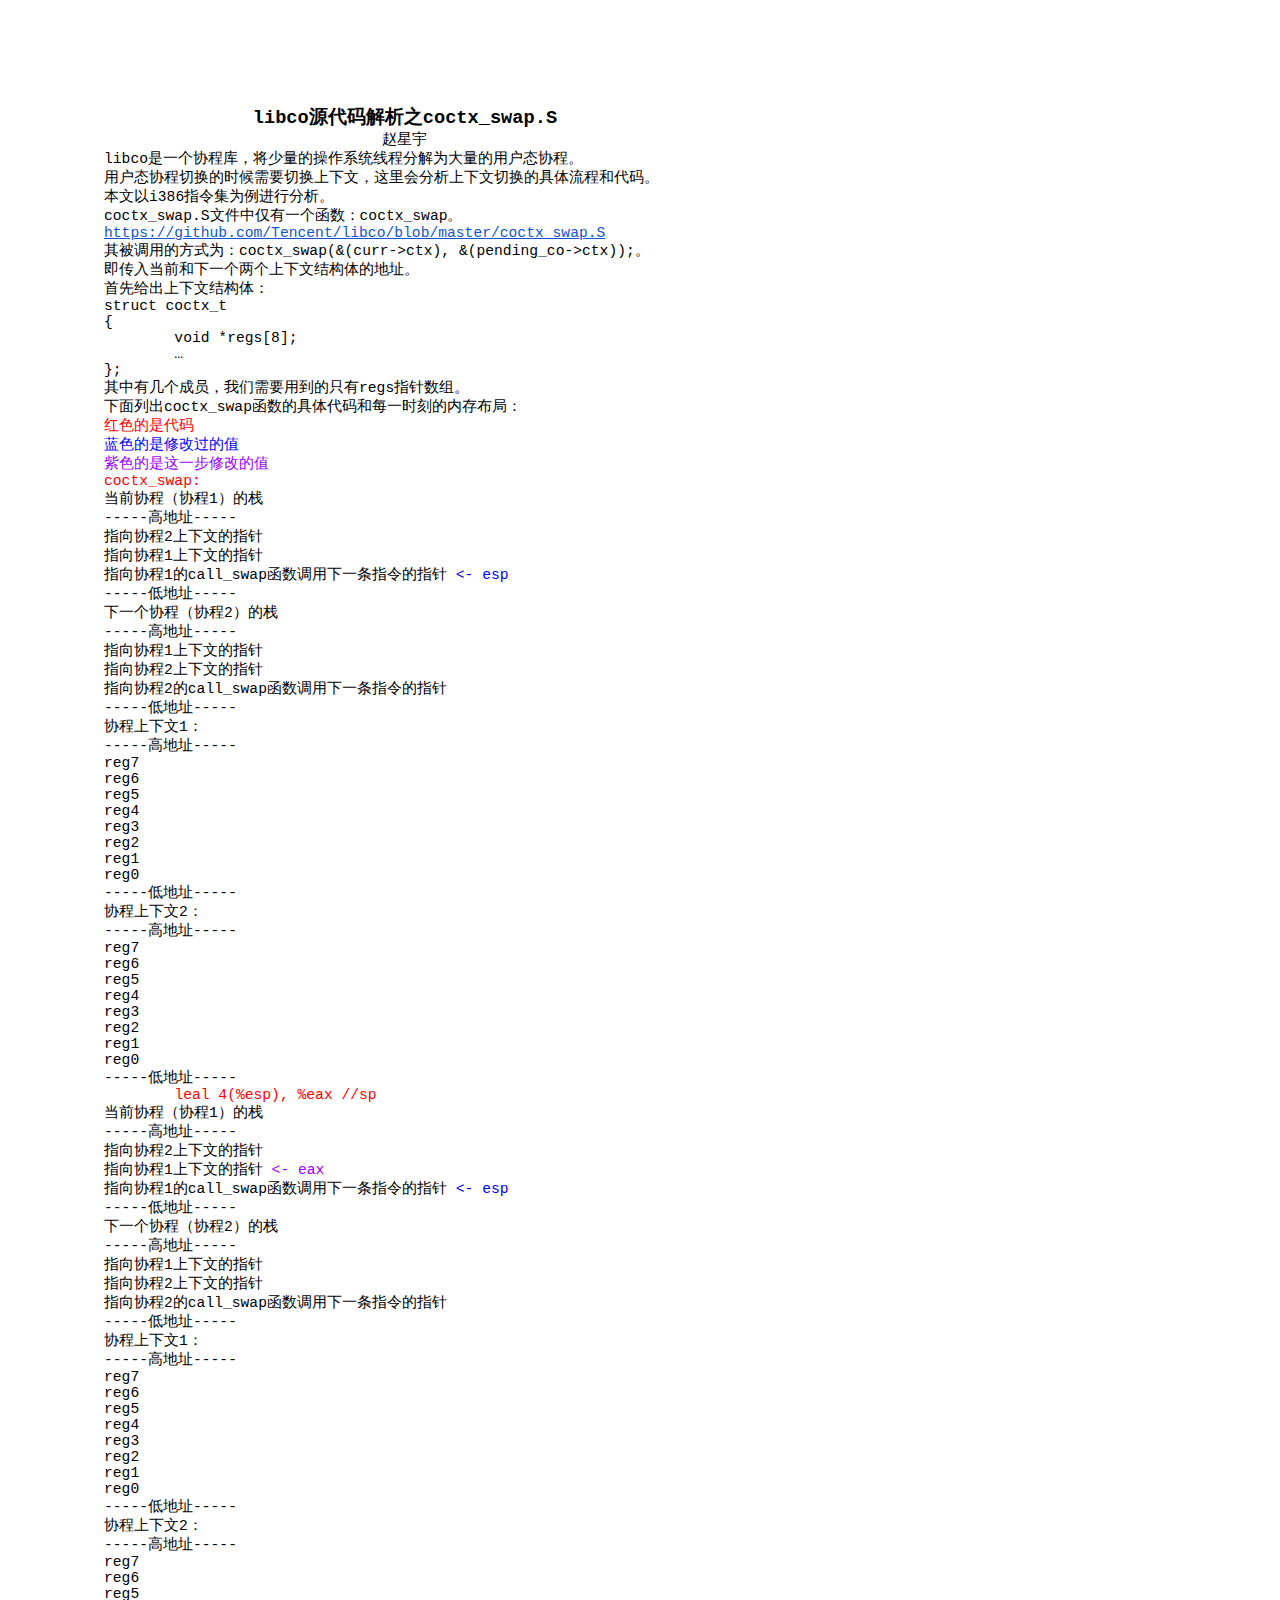
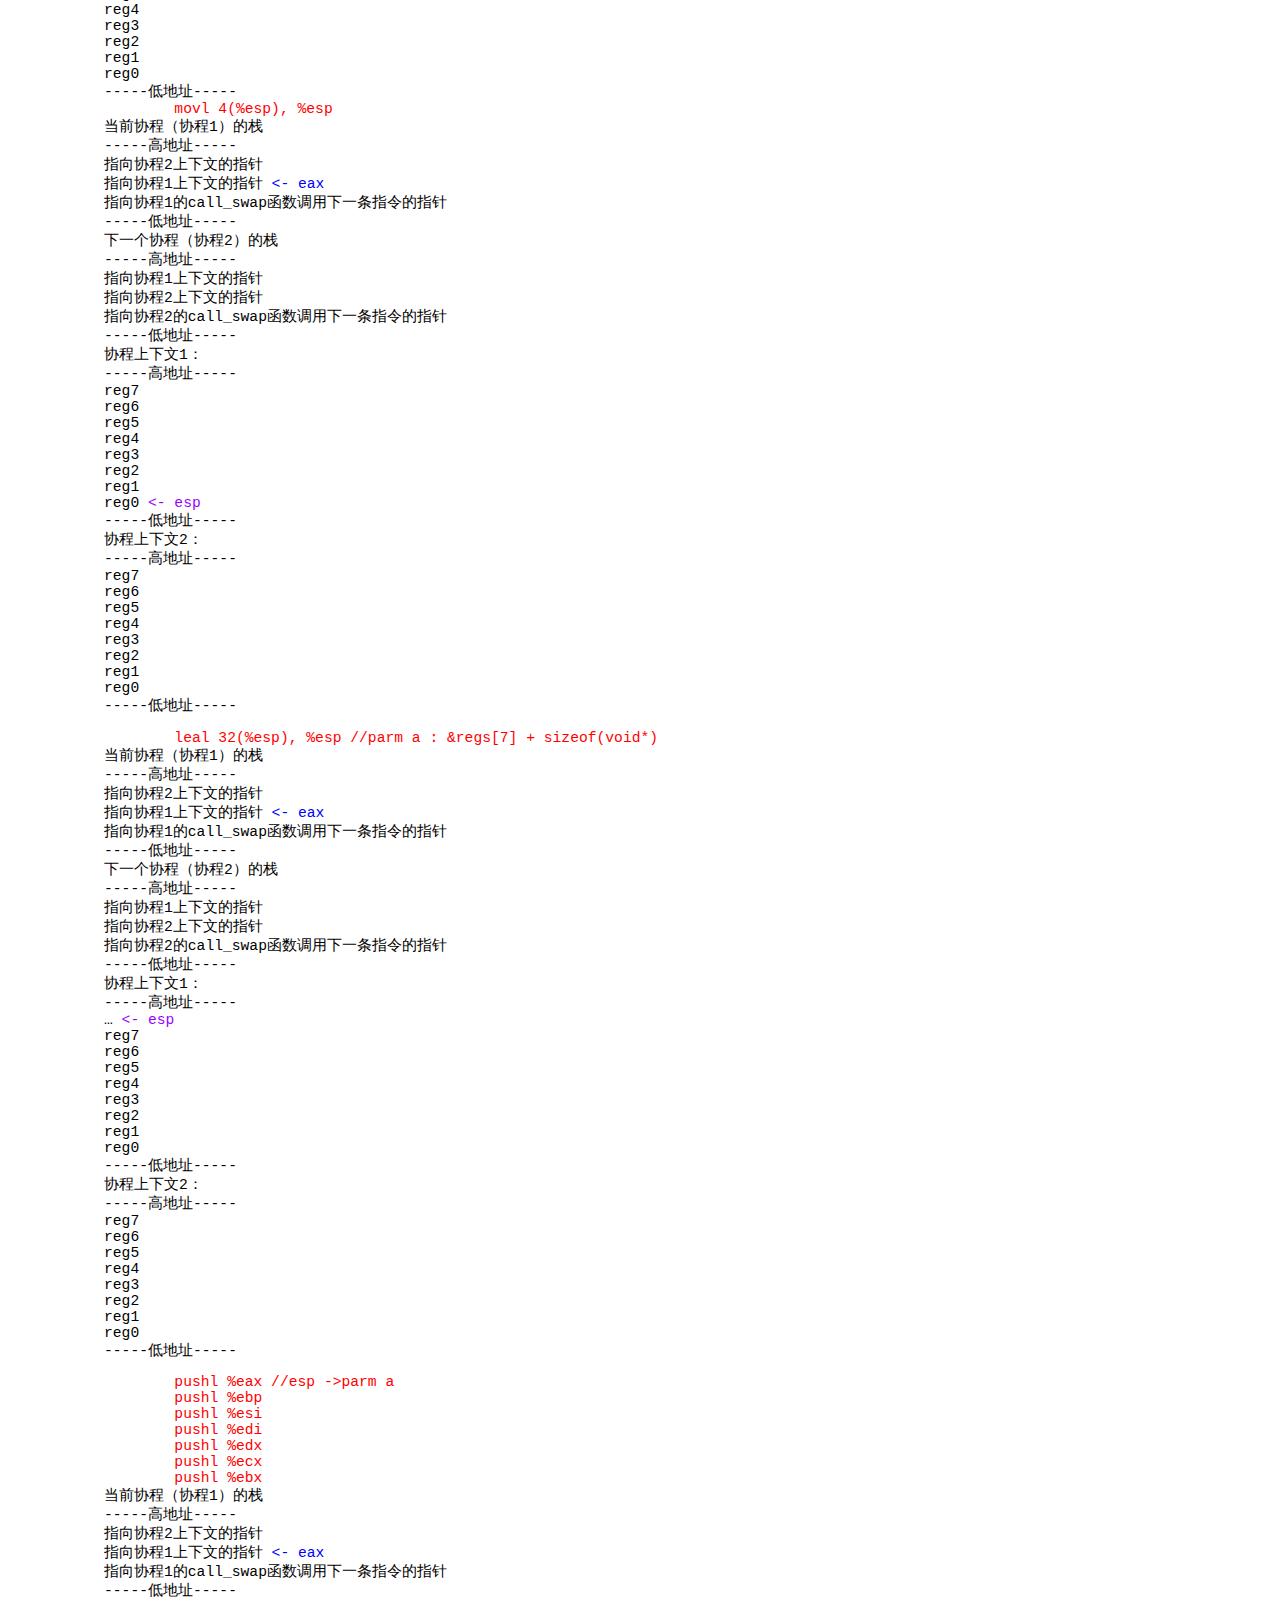
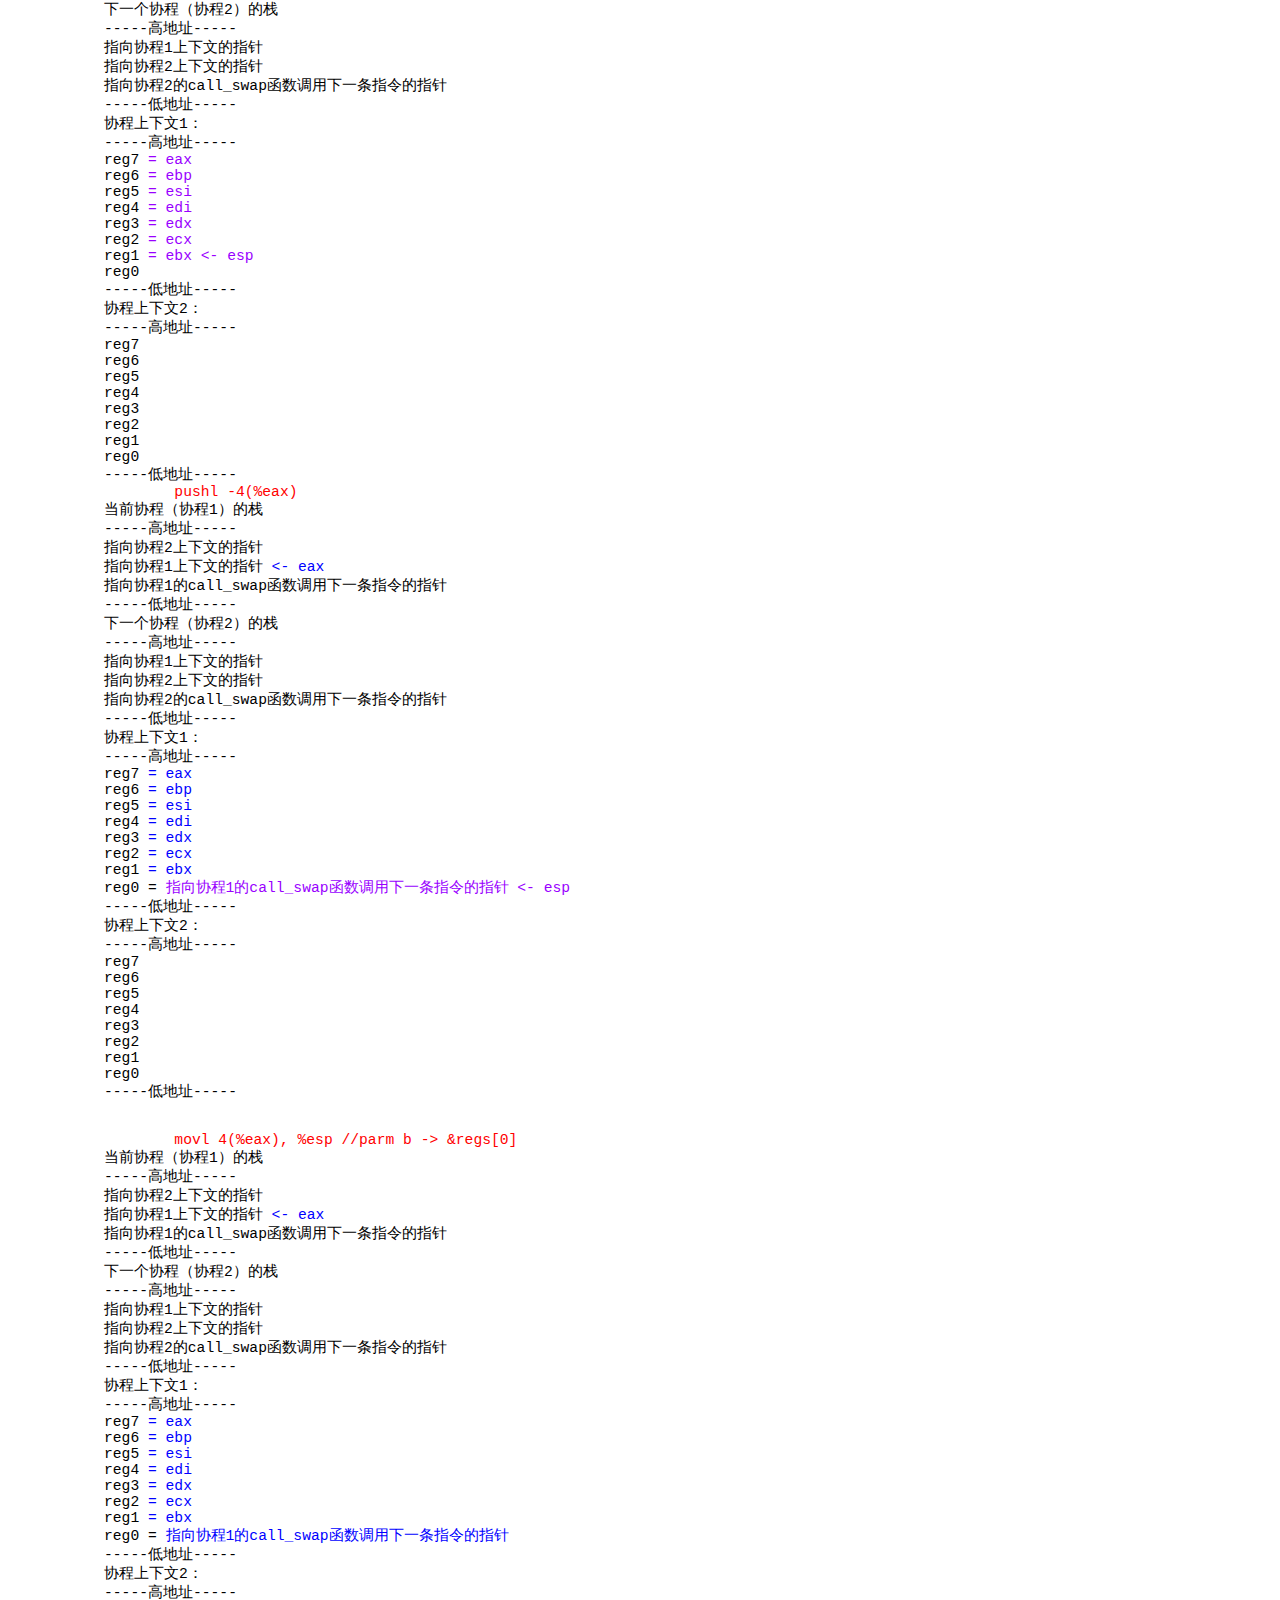
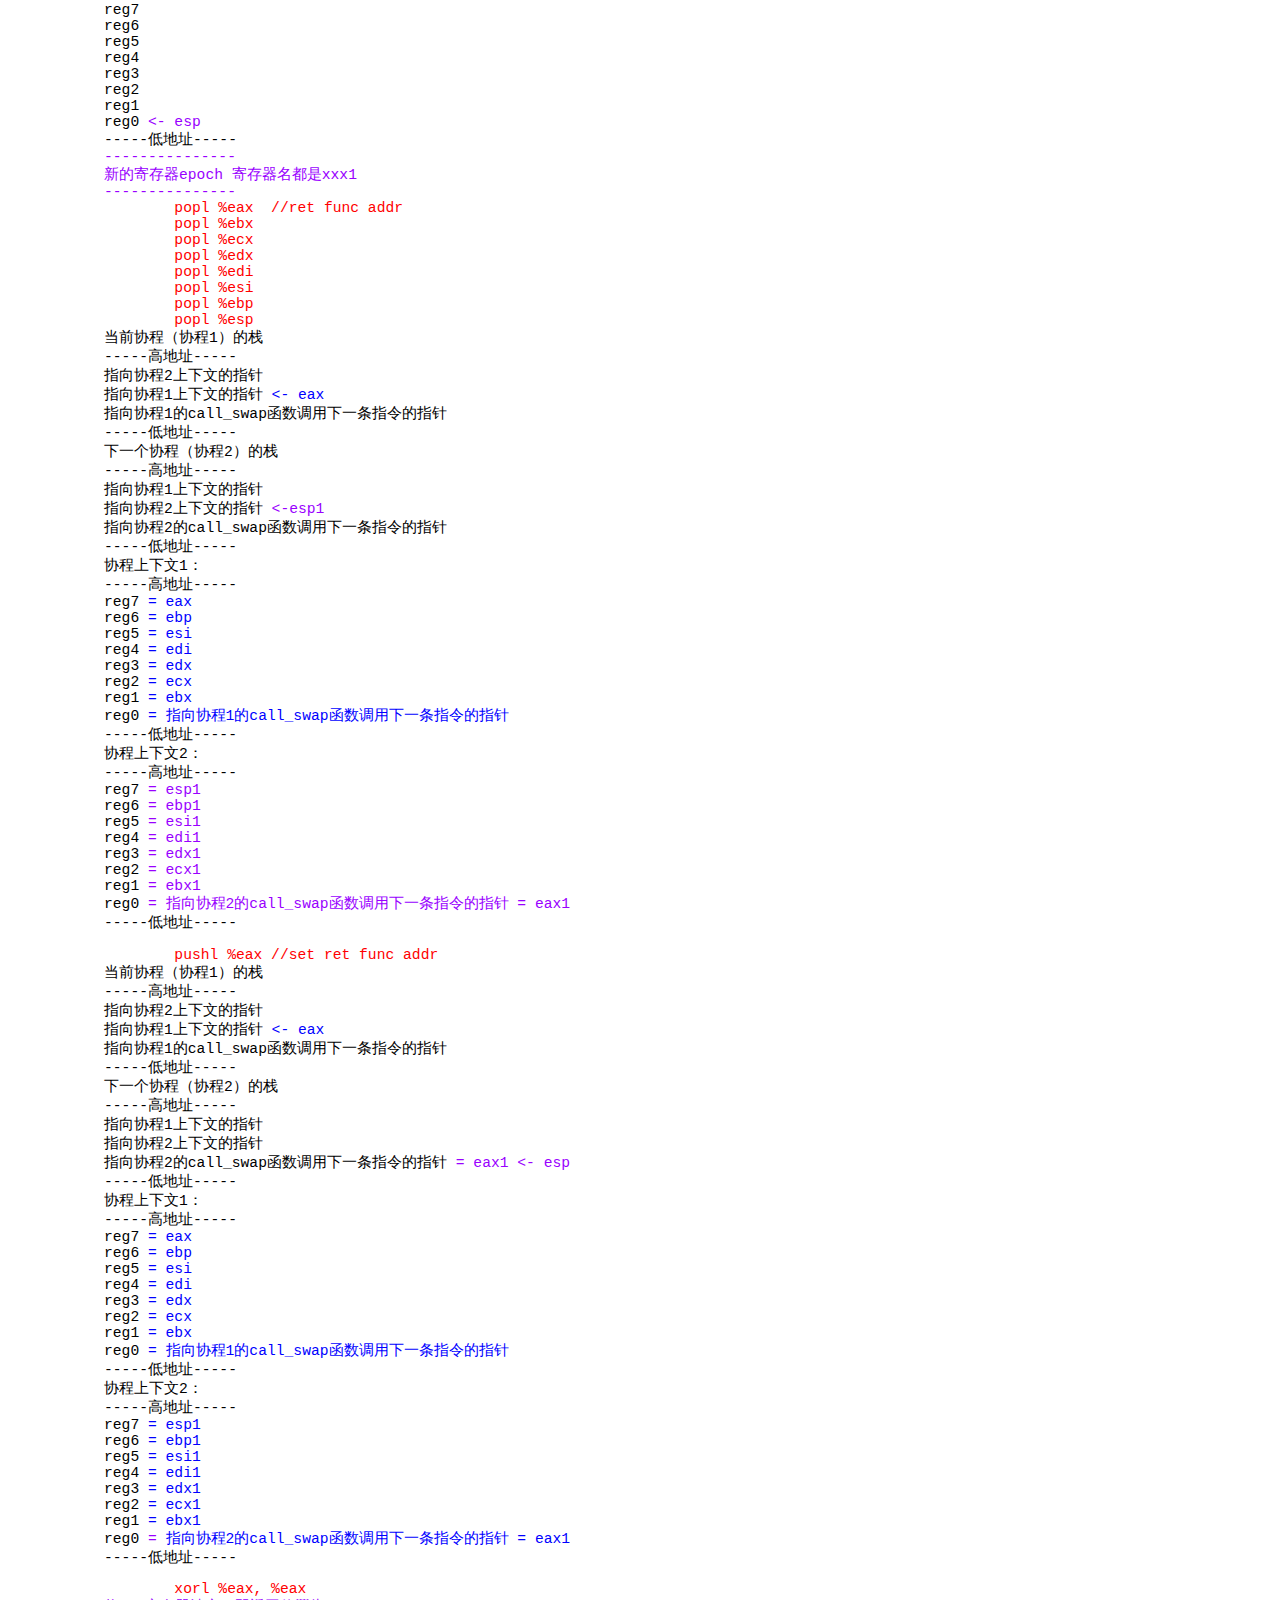
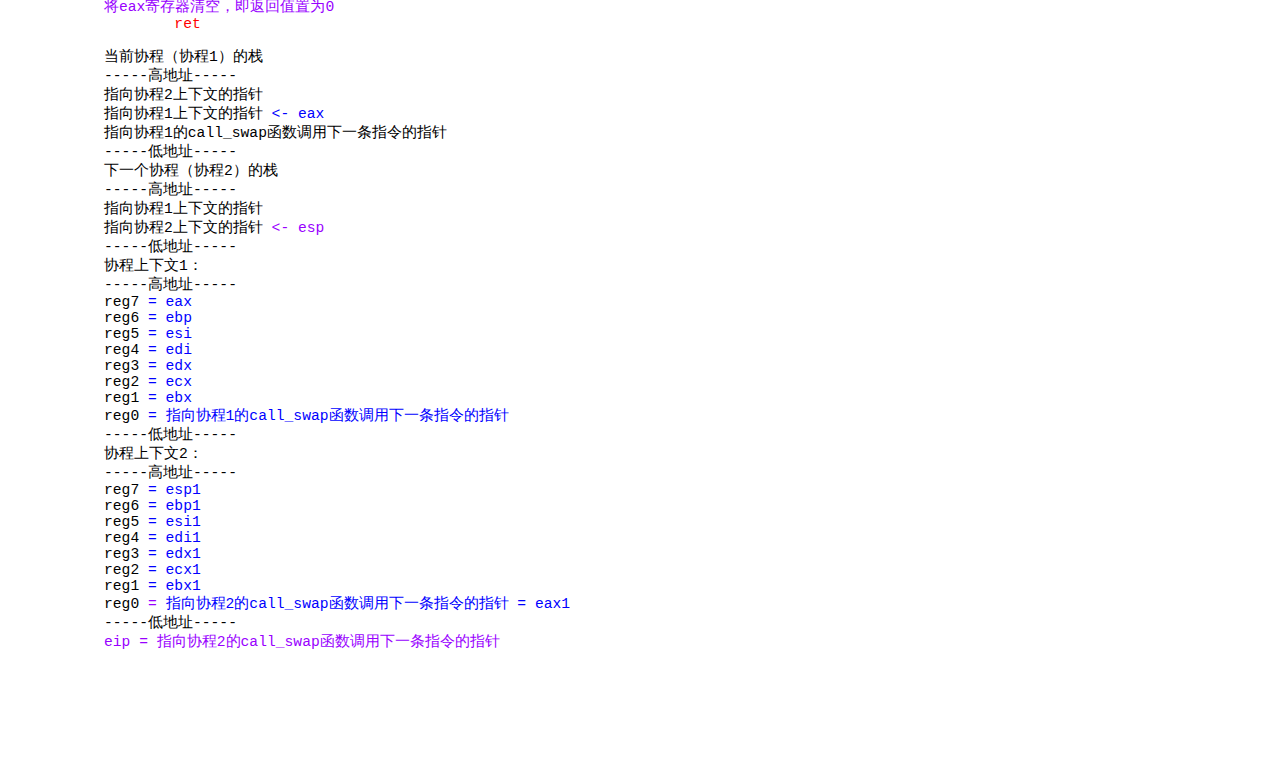
<file: coctx_swap.html>
<html><head><meta content="text/html; charset=UTF-8" http-equiv="content-type"><style type="text/css">ol{margin:0;padding:0}table td,table th{padding:0}.c5{background-color:#ffffff;max-width:451.4pt;padding:72pt 72pt 72pt 72pt}.c9{font-size:14pt;font-weight:700}.c7{color:#1155cc;text-decoration:underline}.c10{color:inherit;text-decoration:inherit}.c2{orphans:2;widows:2}.c4{color:#ff0000}.c0{font-family:"Courier New"}.c8{text-align:center}.c6{height:11pt}.c3{color:#9900ff}.c1{color:#0000ff}.title{padding-top:0pt;color:#000000;font-size:26pt;padding-bottom:3pt;font-family:"Arial";line-height:1.15;page-break-after:avoid;orphans:2;widows:2;text-align:left}.subtitle{padding-top:0pt;color:#666666;font-size:15pt;padding-bottom:16pt;font-family:"Arial";line-height:1.15;page-break-after:avoid;orphans:2;widows:2;text-align:left}li{color:#000000;font-size:11pt;font-family:"Arial"}p{margin:0;color:#000000;font-size:11pt;font-family:"Arial"}h1{padding-top:20pt;color:#000000;font-size:20pt;padding-bottom:6pt;font-family:"Arial";line-height:1.15;page-break-after:avoid;orphans:2;widows:2;text-align:left}h2{padding-top:18pt;color:#000000;font-size:16pt;padding-bottom:6pt;font-family:"Arial";line-height:1.15;page-break-after:avoid;orphans:2;widows:2;text-align:left}h3{padding-top:16pt;color:#434343;font-size:14pt;padding-bottom:4pt;font-family:"Arial";line-height:1.15;page-break-after:avoid;orphans:2;widows:2;text-align:left}h4{padding-top:14pt;color:#666666;font-size:12pt;padding-bottom:4pt;font-family:"Arial";line-height:1.15;page-break-after:avoid;orphans:2;widows:2;text-align:left}h5{padding-top:12pt;color:#666666;font-size:11pt;padding-bottom:4pt;font-family:"Arial";line-height:1.15;page-break-after:avoid;orphans:2;widows:2;text-align:left}h6{padding-top:12pt;color:#666666;font-size:11pt;padding-bottom:4pt;font-family:"Arial";line-height:1.15;page-break-after:avoid;font-style:italic;orphans:2;widows:2;text-align:left}</style></head><body class="c5"><p class="c2 c8"><span class="c0 c9">libco&#28304;&#20195;&#30721;&#35299;&#26512;&#20043;coctx_swap.S</span></p><p class="c2 c8"><span class="c0">&#36213;&#26143;&#23431;</span></p><p class="c2"><span class="c0">libco&#26159;&#19968;&#20010;&#21327;&#31243;&#24211;&#65292;&#23558;&#23569;&#37327;&#30340;&#25805;&#20316;&#31995;&#32479;&#32447;&#31243;&#20998;&#35299;&#20026;&#22823;&#37327;&#30340;&#29992;&#25143;&#24577;&#21327;&#31243;&#12290;</span></p><p class="c2"><span class="c0">&#29992;&#25143;&#24577;&#21327;&#31243;&#20999;&#25442;&#30340;&#26102;&#20505;&#38656;&#35201;&#20999;&#25442;&#19978;&#19979;&#25991;&#65292;&#36825;&#37324;&#20250;&#20998;&#26512;&#19978;&#19979;&#25991;&#20999;&#25442;&#30340;&#20855;&#20307;&#27969;&#31243;&#21644;&#20195;&#30721;&#12290;</span></p><p class="c2"><span class="c0">&#26412;&#25991;&#20197;i386&#25351;&#20196;&#38598;&#20026;&#20363;&#36827;&#34892;&#20998;&#26512;&#12290;</span></p><p class="c2"><span class="c0">coctx_swap.S&#25991;&#20214;&#20013;&#20165;&#26377;&#19968;&#20010;&#20989;&#25968;&#65306;coctx_swap&#12290;</span></p><p class="c2"><span class="c0 c7"><a class="c10" href="https://www.google.com/url?q=https://github.com/Tencent/libco/blob/master/coctx_swap.S&amp;sa=D&amp;ust=1478180502066000&amp;usg=AFQjCNEVPYwmOOfNGf2TAPDvFq0pTjIE1A">https://github.com/Tencent/libco/blob/master/coctx_swap.S</a></span></p><p class="c2"><span class="c0">&#20854;&#34987;&#35843;&#29992;&#30340;&#26041;&#24335;&#20026;&#65306;coctx_swap(&amp;(curr-&gt;ctx), &amp;(pending_co-&gt;ctx));&#12290;</span></p><p class="c2"><span class="c0">&#21363;&#20256;&#20837;&#24403;&#21069;&#21644;&#19979;&#19968;&#20010;&#20004;&#20010;&#19978;&#19979;&#25991;&#32467;&#26500;&#20307;&#30340;&#22320;&#22336;&#12290;</span></p><p class="c2"><span class="c0">&#39318;&#20808;&#32473;&#20986;&#19978;&#19979;&#25991;&#32467;&#26500;&#20307;&#65306;</span></p><p class="c2"><span class="c0">struct coctx_t</span></p><p class="c2"><span class="c0">{</span></p><p class="c2"><span class="c0">&nbsp;&nbsp;&nbsp;&nbsp;&nbsp;&nbsp;&nbsp;&nbsp;void *regs[8];</span></p><p class="c2"><span class="c0">&nbsp;&nbsp;&nbsp;&nbsp;&nbsp;&nbsp;&nbsp;&nbsp;&hellip;</span></p><p class="c2"><span class="c0">};</span></p><p class="c2"><span class="c0">&#20854;&#20013;&#26377;&#20960;&#20010;&#25104;&#21592;&#65292;&#25105;&#20204;&#38656;&#35201;&#29992;&#21040;&#30340;&#21482;&#26377;regs&#25351;&#38024;&#25968;&#32452;&#12290;</span></p><p class="c2"><span class="c0">&#19979;&#38754;&#21015;&#20986;coctx_swap&#20989;&#25968;&#30340;&#20855;&#20307;&#20195;&#30721;&#21644;&#27599;&#19968;&#26102;&#21051;&#30340;&#20869;&#23384;&#24067;&#23616;&#65306;</span></p><p class="c2"><span class="c4 c0">&#32418;&#33394;&#30340;&#26159;&#20195;&#30721;</span></p><p class="c2"><span class="c0 c1">&#34013;&#33394;&#30340;&#26159;&#20462;&#25913;&#36807;&#30340;&#20540;</span></p><p class="c2"><span class="c0 c3">&#32043;&#33394;&#30340;&#26159;&#36825;&#19968;&#27493;&#20462;&#25913;&#30340;&#20540;</span></p><p class="c2"><span class="c4 c0">coctx_swap:</span></p><p class="c2"><span class="c0">&#24403;&#21069;&#21327;&#31243;&#65288;&#21327;&#31243;1&#65289;&#30340;&#26632;</span></p><p class="c2"><span class="c0">-----&#39640;&#22320;&#22336;-----</span></p><p class="c2"><span class="c0">&#25351;&#21521;&#21327;&#31243;2&#19978;&#19979;&#25991;&#30340;&#25351;&#38024;</span></p><p class="c2"><span class="c0">&#25351;&#21521;&#21327;&#31243;1&#19978;&#19979;&#25991;&#30340;&#25351;&#38024;</span></p><p class="c2"><span class="c0">&#25351;&#21521;&#21327;&#31243;1&#30340;call_swap&#20989;&#25968;&#35843;&#29992;&#19979;&#19968;&#26465;&#25351;&#20196;&#30340;&#25351;&#38024; </span><span class="c0 c1">&lt;- esp</span></p><p class="c2"><span class="c0">-----&#20302;&#22320;&#22336;-----</span></p><p class="c2"><span class="c0">&#19979;&#19968;&#20010;&#21327;&#31243;&#65288;&#21327;&#31243;2&#65289;&#30340;&#26632;</span></p><p class="c2"><span class="c0">-----&#39640;&#22320;&#22336;-----</span></p><p class="c2"><span class="c0">&#25351;&#21521;&#21327;&#31243;1&#19978;&#19979;&#25991;&#30340;&#25351;&#38024;</span></p><p class="c2"><span class="c0">&#25351;&#21521;&#21327;&#31243;2&#19978;&#19979;&#25991;&#30340;&#25351;&#38024;</span></p><p class="c2"><span class="c0">&#25351;&#21521;&#21327;&#31243;2&#30340;call_swap&#20989;&#25968;&#35843;&#29992;&#19979;&#19968;&#26465;&#25351;&#20196;&#30340;&#25351;&#38024;</span></p><p class="c2"><span class="c0">-----&#20302;&#22320;&#22336;-----</span></p><p class="c2"><span class="c0">&#21327;&#31243;&#19978;&#19979;&#25991;1&#65306;</span></p><p class="c2"><span class="c0">-----&#39640;&#22320;&#22336;-----</span></p><p class="c2"><span class="c0">reg7</span></p><p class="c2"><span class="c0">reg6</span></p><p class="c2"><span class="c0">reg5</span></p><p class="c2"><span class="c0">reg4</span></p><p class="c2"><span class="c0">reg3</span></p><p class="c2"><span class="c0">reg2</span></p><p class="c2"><span class="c0">reg1</span></p><p class="c2"><span class="c0">reg0</span></p><p class="c2"><span class="c0">-----&#20302;&#22320;&#22336;-----</span></p><p class="c2"><span class="c0">&#21327;&#31243;&#19978;&#19979;&#25991;2&#65306;</span></p><p class="c2"><span class="c0">-----&#39640;&#22320;&#22336;-----</span></p><p class="c2"><span class="c0">reg7</span></p><p class="c2"><span class="c0">reg6</span></p><p class="c2"><span class="c0">reg5</span></p><p class="c2"><span class="c0">reg4</span></p><p class="c2"><span class="c0">reg3</span></p><p class="c2"><span class="c0">reg2</span></p><p class="c2"><span class="c0">reg1</span></p><p class="c2"><span class="c0">reg0</span></p><p class="c2"><span class="c0">-----&#20302;&#22320;&#22336;-----</span></p><p class="c2"><span class="c0">&nbsp;&nbsp;&nbsp;&nbsp;&nbsp;&nbsp;&nbsp;&nbsp;</span><span class="c4 c0">leal 4(%esp), %eax //sp </span></p><p class="c2"><span class="c0">&#24403;&#21069;&#21327;&#31243;&#65288;&#21327;&#31243;1&#65289;&#30340;&#26632;</span></p><p class="c2"><span class="c0">-----&#39640;&#22320;&#22336;-----</span></p><p class="c2"><span class="c0">&#25351;&#21521;&#21327;&#31243;2&#19978;&#19979;&#25991;&#30340;&#25351;&#38024;</span></p><p class="c2"><span class="c0">&#25351;&#21521;&#21327;&#31243;1&#19978;&#19979;&#25991;&#30340;&#25351;&#38024; </span><span class="c0 c3">&lt;- eax</span></p><p class="c2"><span class="c0">&#25351;&#21521;&#21327;&#31243;1&#30340;call_swap&#20989;&#25968;&#35843;&#29992;&#19979;&#19968;&#26465;&#25351;&#20196;&#30340;&#25351;&#38024; </span><span class="c0 c1">&lt;- esp</span></p><p class="c2"><span class="c0">-----&#20302;&#22320;&#22336;-----</span></p><p class="c2"><span class="c0">&#19979;&#19968;&#20010;&#21327;&#31243;&#65288;&#21327;&#31243;2&#65289;&#30340;&#26632;</span></p><p class="c2"><span class="c0">-----&#39640;&#22320;&#22336;-----</span></p><p class="c2"><span class="c0">&#25351;&#21521;&#21327;&#31243;1&#19978;&#19979;&#25991;&#30340;&#25351;&#38024;</span></p><p class="c2"><span class="c0">&#25351;&#21521;&#21327;&#31243;2&#19978;&#19979;&#25991;&#30340;&#25351;&#38024;</span></p><p class="c2"><span class="c0">&#25351;&#21521;&#21327;&#31243;2&#30340;call_swap&#20989;&#25968;&#35843;&#29992;&#19979;&#19968;&#26465;&#25351;&#20196;&#30340;&#25351;&#38024;</span></p><p class="c2"><span class="c0">-----&#20302;&#22320;&#22336;-----</span></p><p class="c2"><span class="c0">&#21327;&#31243;&#19978;&#19979;&#25991;1&#65306;</span></p><p class="c2"><span class="c0">-----&#39640;&#22320;&#22336;-----</span></p><p class="c2"><span class="c0">reg7</span></p><p class="c2"><span class="c0">reg6</span></p><p class="c2"><span class="c0">reg5</span></p><p class="c2"><span class="c0">reg4</span></p><p class="c2"><span class="c0">reg3</span></p><p class="c2"><span class="c0">reg2</span></p><p class="c2"><span class="c0">reg1</span></p><p class="c2"><span class="c0">reg0</span></p><p class="c2"><span class="c0">-----&#20302;&#22320;&#22336;-----</span></p><p class="c2"><span class="c0">&#21327;&#31243;&#19978;&#19979;&#25991;2&#65306;</span></p><p class="c2"><span class="c0">-----&#39640;&#22320;&#22336;-----</span></p><p class="c2"><span class="c0">reg7</span></p><p class="c2"><span class="c0">reg6</span></p><p class="c2"><span class="c0">reg5</span></p><p class="c2"><span class="c0">reg4</span></p><p class="c2"><span class="c0">reg3</span></p><p class="c2"><span class="c0">reg2</span></p><p class="c2"><span class="c0">reg1</span></p><p class="c2"><span class="c0">reg0</span></p><p class="c2"><span class="c0">-----&#20302;&#22320;&#22336;-----</span></p><p class="c2"><span class="c4 c0">&nbsp;&nbsp;&nbsp;&nbsp;&nbsp;&nbsp;&nbsp;&nbsp;movl 4(%esp), %esp </span></p><p class="c2"><span class="c0">&#24403;&#21069;&#21327;&#31243;&#65288;&#21327;&#31243;1&#65289;&#30340;&#26632;</span></p><p class="c2"><span class="c0">-----&#39640;&#22320;&#22336;-----</span></p><p class="c2"><span class="c0">&#25351;&#21521;&#21327;&#31243;2&#19978;&#19979;&#25991;&#30340;&#25351;&#38024;</span></p><p class="c2"><span class="c0">&#25351;&#21521;&#21327;&#31243;1&#19978;&#19979;&#25991;&#30340;&#25351;&#38024; </span><span class="c0 c1">&lt;- eax</span></p><p class="c2"><span class="c0">&#25351;&#21521;&#21327;&#31243;1&#30340;call_swap&#20989;&#25968;&#35843;&#29992;&#19979;&#19968;&#26465;&#25351;&#20196;&#30340;&#25351;&#38024;</span></p><p class="c2"><span class="c0">-----&#20302;&#22320;&#22336;-----</span></p><p class="c2"><span class="c0">&#19979;&#19968;&#20010;&#21327;&#31243;&#65288;&#21327;&#31243;2&#65289;&#30340;&#26632;</span></p><p class="c2"><span class="c0">-----&#39640;&#22320;&#22336;-----</span></p><p class="c2"><span class="c0">&#25351;&#21521;&#21327;&#31243;1&#19978;&#19979;&#25991;&#30340;&#25351;&#38024;</span></p><p class="c2"><span class="c0">&#25351;&#21521;&#21327;&#31243;2&#19978;&#19979;&#25991;&#30340;&#25351;&#38024;</span></p><p class="c2"><span class="c0">&#25351;&#21521;&#21327;&#31243;2&#30340;call_swap&#20989;&#25968;&#35843;&#29992;&#19979;&#19968;&#26465;&#25351;&#20196;&#30340;&#25351;&#38024;</span></p><p class="c2"><span class="c0">-----&#20302;&#22320;&#22336;-----</span></p><p class="c2"><span class="c0">&#21327;&#31243;&#19978;&#19979;&#25991;1&#65306;</span></p><p class="c2"><span class="c0">-----&#39640;&#22320;&#22336;-----</span></p><p class="c2"><span class="c0">reg7</span></p><p class="c2"><span class="c0">reg6</span></p><p class="c2"><span class="c0">reg5</span></p><p class="c2"><span class="c0">reg4</span></p><p class="c2"><span class="c0">reg3</span></p><p class="c2"><span class="c0">reg2</span></p><p class="c2"><span class="c0">reg1</span></p><p class="c2"><span class="c0">reg0 </span><span class="c0 c3">&lt;- esp</span></p><p class="c2"><span class="c0">-----&#20302;&#22320;&#22336;-----</span></p><p class="c2"><span class="c0">&#21327;&#31243;&#19978;&#19979;&#25991;2&#65306;</span></p><p class="c2"><span class="c0">-----&#39640;&#22320;&#22336;-----</span></p><p class="c2"><span class="c0">reg7</span></p><p class="c2"><span class="c0">reg6</span></p><p class="c2"><span class="c0">reg5</span></p><p class="c2"><span class="c0">reg4</span></p><p class="c2"><span class="c0">reg3</span></p><p class="c2"><span class="c0">reg2</span></p><p class="c2"><span class="c0">reg1</span></p><p class="c2"><span class="c0">reg0</span></p><p class="c2"><span class="c0">-----&#20302;&#22320;&#22336;-----</span></p><p class="c2 c6"><span class="c0"></span></p><p class="c2"><span class="c4 c0">&nbsp;&nbsp;&nbsp;&nbsp;&nbsp;&nbsp;&nbsp;&nbsp;leal 32(%esp), %esp //parm a : &amp;regs[7] + sizeof(void*)</span></p><p class="c2"><span class="c0">&#24403;&#21069;&#21327;&#31243;&#65288;&#21327;&#31243;1&#65289;&#30340;&#26632;</span></p><p class="c2"><span class="c0">-----&#39640;&#22320;&#22336;-----</span></p><p class="c2"><span class="c0">&#25351;&#21521;&#21327;&#31243;2&#19978;&#19979;&#25991;&#30340;&#25351;&#38024;</span></p><p class="c2"><span class="c0">&#25351;&#21521;&#21327;&#31243;1&#19978;&#19979;&#25991;&#30340;&#25351;&#38024; </span><span class="c0 c1">&lt;- eax</span></p><p class="c2"><span class="c0">&#25351;&#21521;&#21327;&#31243;1&#30340;call_swap&#20989;&#25968;&#35843;&#29992;&#19979;&#19968;&#26465;&#25351;&#20196;&#30340;&#25351;&#38024;</span></p><p class="c2"><span class="c0">-----&#20302;&#22320;&#22336;-----</span></p><p class="c2"><span class="c0">&#19979;&#19968;&#20010;&#21327;&#31243;&#65288;&#21327;&#31243;2&#65289;&#30340;&#26632;</span></p><p class="c2"><span class="c0">-----&#39640;&#22320;&#22336;-----</span></p><p class="c2"><span class="c0">&#25351;&#21521;&#21327;&#31243;1&#19978;&#19979;&#25991;&#30340;&#25351;&#38024;</span></p><p class="c2"><span class="c0">&#25351;&#21521;&#21327;&#31243;2&#19978;&#19979;&#25991;&#30340;&#25351;&#38024;</span></p><p class="c2"><span class="c0">&#25351;&#21521;&#21327;&#31243;2&#30340;call_swap&#20989;&#25968;&#35843;&#29992;&#19979;&#19968;&#26465;&#25351;&#20196;&#30340;&#25351;&#38024;</span></p><p class="c2"><span class="c0">-----&#20302;&#22320;&#22336;-----</span></p><p class="c2"><span class="c0">&#21327;&#31243;&#19978;&#19979;&#25991;1&#65306;</span></p><p class="c2"><span class="c0">-----&#39640;&#22320;&#22336;-----</span></p><p class="c2"><span class="c0">&hellip; </span><span class="c0 c3">&lt;- esp</span></p><p class="c2"><span class="c0">reg7</span></p><p class="c2"><span class="c0">reg6</span></p><p class="c2"><span class="c0">reg5</span></p><p class="c2"><span class="c0">reg4</span></p><p class="c2"><span class="c0">reg3</span></p><p class="c2"><span class="c0">reg2</span></p><p class="c2"><span class="c0">reg1</span></p><p class="c2"><span class="c0">reg0</span></p><p class="c2"><span class="c0">-----&#20302;&#22320;&#22336;-----</span></p><p class="c2"><span class="c0">&#21327;&#31243;&#19978;&#19979;&#25991;2&#65306;</span></p><p class="c2"><span class="c0">-----&#39640;&#22320;&#22336;-----</span></p><p class="c2"><span class="c0">reg7</span></p><p class="c2"><span class="c0">reg6</span></p><p class="c2"><span class="c0">reg5</span></p><p class="c2"><span class="c0">reg4</span></p><p class="c2"><span class="c0">reg3</span></p><p class="c2"><span class="c0">reg2</span></p><p class="c2"><span class="c0">reg1</span></p><p class="c2"><span class="c0">reg0</span></p><p class="c2"><span class="c0">-----&#20302;&#22320;&#22336;-----</span></p><p class="c2 c6"><span class="c4 c0"></span></p><p class="c2"><span class="c4 c0">&nbsp;&nbsp;&nbsp;&nbsp;&nbsp;&nbsp;&nbsp;&nbsp;pushl %eax //esp -&gt;parm a </span></p><p class="c2"><span class="c4 c0">&nbsp;&nbsp;&nbsp;&nbsp;&nbsp;&nbsp;&nbsp;&nbsp;pushl %ebp</span></p><p class="c2"><span class="c4 c0">&nbsp;&nbsp;&nbsp;&nbsp;&nbsp;&nbsp;&nbsp;&nbsp;pushl %esi</span></p><p class="c2"><span class="c4 c0">&nbsp;&nbsp;&nbsp;&nbsp;&nbsp;&nbsp;&nbsp;&nbsp;pushl %edi</span></p><p class="c2"><span class="c4 c0">&nbsp;&nbsp;&nbsp;&nbsp;&nbsp;&nbsp;&nbsp;&nbsp;pushl %edx</span></p><p class="c2"><span class="c0 c4">&nbsp;&nbsp;&nbsp;&nbsp;&nbsp;&nbsp;&nbsp;&nbsp;pushl %ecx</span></p><p class="c2"><span class="c4 c0">&nbsp;&nbsp;&nbsp;&nbsp;&nbsp;&nbsp;&nbsp;&nbsp;pushl %ebx</span></p><p class="c2"><span class="c0">&#24403;&#21069;&#21327;&#31243;&#65288;&#21327;&#31243;1&#65289;&#30340;&#26632;</span></p><p class="c2"><span class="c0">-----&#39640;&#22320;&#22336;-----</span></p><p class="c2"><span class="c0">&#25351;&#21521;&#21327;&#31243;2&#19978;&#19979;&#25991;&#30340;&#25351;&#38024;</span></p><p class="c2"><span class="c0">&#25351;&#21521;&#21327;&#31243;1&#19978;&#19979;&#25991;&#30340;&#25351;&#38024; </span><span class="c0 c1">&lt;- eax</span></p><p class="c2"><span class="c0">&#25351;&#21521;&#21327;&#31243;1&#30340;call_swap&#20989;&#25968;&#35843;&#29992;&#19979;&#19968;&#26465;&#25351;&#20196;&#30340;&#25351;&#38024;</span></p><p class="c2"><span class="c0">-----&#20302;&#22320;&#22336;-----</span></p><p class="c2"><span class="c0">&#19979;&#19968;&#20010;&#21327;&#31243;&#65288;&#21327;&#31243;2&#65289;&#30340;&#26632;</span></p><p class="c2"><span class="c0">-----&#39640;&#22320;&#22336;-----</span></p><p class="c2"><span class="c0">&#25351;&#21521;&#21327;&#31243;1&#19978;&#19979;&#25991;&#30340;&#25351;&#38024;</span></p><p class="c2"><span class="c0">&#25351;&#21521;&#21327;&#31243;2&#19978;&#19979;&#25991;&#30340;&#25351;&#38024;</span></p><p class="c2"><span class="c0">&#25351;&#21521;&#21327;&#31243;2&#30340;call_swap&#20989;&#25968;&#35843;&#29992;&#19979;&#19968;&#26465;&#25351;&#20196;&#30340;&#25351;&#38024;</span></p><p class="c2"><span class="c0">-----&#20302;&#22320;&#22336;-----</span></p><p class="c2"><span class="c0">&#21327;&#31243;&#19978;&#19979;&#25991;1&#65306;</span></p><p class="c2"><span class="c0">-----&#39640;&#22320;&#22336;-----</span></p><p class="c2"><span class="c0">reg7</span><span class="c0 c3">&nbsp;= eax</span></p><p class="c2"><span class="c0">reg6 </span><span class="c0 c3">= ebp</span></p><p class="c2"><span class="c0">reg5 </span><span class="c0 c3">= esi</span></p><p class="c2"><span class="c0">reg4 </span><span class="c0 c3">= edi</span></p><p class="c2"><span class="c0">reg3 </span><span class="c0 c3">= edx</span></p><p class="c2"><span class="c0">reg2 </span><span class="c0 c3">= ecx</span></p><p class="c2"><span class="c0">reg1 </span><span class="c0 c3">= ebx &lt;- esp</span></p><p class="c2"><span class="c0">reg0</span></p><p class="c2"><span class="c0">-----&#20302;&#22320;&#22336;-----</span></p><p class="c2"><span class="c0">&#21327;&#31243;&#19978;&#19979;&#25991;2&#65306;</span></p><p class="c2"><span class="c0">-----&#39640;&#22320;&#22336;-----</span></p><p class="c2"><span class="c0">reg7</span></p><p class="c2"><span class="c0">reg6</span></p><p class="c2"><span class="c0">reg5</span></p><p class="c2"><span class="c0">reg4</span></p><p class="c2"><span class="c0">reg3</span></p><p class="c2"><span class="c0">reg2</span></p><p class="c2"><span class="c0">reg1</span></p><p class="c2"><span class="c0">reg0</span></p><p class="c2"><span class="c0">-----&#20302;&#22320;&#22336;-----</span></p><p class="c2"><span class="c4 c0">&nbsp;&nbsp;&nbsp;&nbsp;&nbsp;&nbsp;&nbsp;&nbsp;pushl -4(%eax)</span></p><p class="c2"><span class="c0">&#24403;&#21069;&#21327;&#31243;&#65288;&#21327;&#31243;1&#65289;&#30340;&#26632;</span></p><p class="c2"><span class="c0">-----&#39640;&#22320;&#22336;-----</span></p><p class="c2"><span class="c0">&#25351;&#21521;&#21327;&#31243;2&#19978;&#19979;&#25991;&#30340;&#25351;&#38024;</span></p><p class="c2"><span class="c0">&#25351;&#21521;&#21327;&#31243;1&#19978;&#19979;&#25991;&#30340;&#25351;&#38024; </span><span class="c0 c1">&lt;- eax</span></p><p class="c2"><span class="c0">&#25351;&#21521;&#21327;&#31243;1&#30340;call_swap&#20989;&#25968;&#35843;&#29992;&#19979;&#19968;&#26465;&#25351;&#20196;&#30340;&#25351;&#38024;</span></p><p class="c2"><span class="c0">-----&#20302;&#22320;&#22336;-----</span></p><p class="c2"><span class="c0">&#19979;&#19968;&#20010;&#21327;&#31243;&#65288;&#21327;&#31243;2&#65289;&#30340;&#26632;</span></p><p class="c2"><span class="c0">-----&#39640;&#22320;&#22336;-----</span></p><p class="c2"><span class="c0">&#25351;&#21521;&#21327;&#31243;1&#19978;&#19979;&#25991;&#30340;&#25351;&#38024;</span></p><p class="c2"><span class="c0">&#25351;&#21521;&#21327;&#31243;2&#19978;&#19979;&#25991;&#30340;&#25351;&#38024;</span></p><p class="c2"><span class="c0">&#25351;&#21521;&#21327;&#31243;2&#30340;call_swap&#20989;&#25968;&#35843;&#29992;&#19979;&#19968;&#26465;&#25351;&#20196;&#30340;&#25351;&#38024;</span></p><p class="c2"><span class="c0">-----&#20302;&#22320;&#22336;-----</span></p><p class="c2"><span class="c0">&#21327;&#31243;&#19978;&#19979;&#25991;1&#65306;</span></p><p class="c2"><span class="c0">-----&#39640;&#22320;&#22336;-----</span></p><p class="c2"><span class="c0">reg7 </span><span class="c0 c1">= eax</span></p><p class="c2"><span class="c0">reg6 </span><span class="c0 c1">= ebp</span></p><p class="c2"><span class="c0">reg5 </span><span class="c0 c1">= esi</span></p><p class="c2"><span class="c0">reg4 </span><span class="c0 c1">= edi</span></p><p class="c2"><span class="c0">reg3 </span><span class="c0 c1">= edx</span></p><p class="c2"><span class="c0">reg2 </span><span class="c0 c1">= ecx</span></p><p class="c2"><span class="c0">reg1 </span><span class="c0 c1">= ebx</span></p><p class="c2"><span class="c0">reg0 = </span><span class="c0 c3">&#25351;&#21521;&#21327;&#31243;1&#30340;call_swap&#20989;&#25968;&#35843;&#29992;&#19979;&#19968;&#26465;&#25351;&#20196;&#30340;&#25351;&#38024; &lt;- esp</span></p><p class="c2"><span class="c0">-----&#20302;&#22320;&#22336;-----</span></p><p class="c2"><span class="c0">&#21327;&#31243;&#19978;&#19979;&#25991;2&#65306;</span></p><p class="c2"><span class="c0">-----&#39640;&#22320;&#22336;-----</span></p><p class="c2"><span class="c0">reg7</span></p><p class="c2"><span class="c0">reg6</span></p><p class="c2"><span class="c0">reg5</span></p><p class="c2"><span class="c0">reg4</span></p><p class="c2"><span class="c0">reg3</span></p><p class="c2"><span class="c0">reg2</span></p><p class="c2"><span class="c0">reg1</span></p><p class="c2"><span class="c0">reg0</span></p><p class="c2"><span class="c0">-----&#20302;&#22320;&#22336;-----</span></p><p class="c2 c6"><span class="c4 c0"></span></p><p class="c2"><span class="c4 c0">&nbsp;&nbsp;&nbsp;&nbsp;&nbsp;&nbsp;&nbsp;&nbsp;</span></p><p class="c2"><span class="c4 c0">&nbsp;&nbsp;&nbsp;&nbsp;&nbsp;&nbsp;&nbsp;&nbsp;movl 4(%eax), %esp //parm b -&gt; &amp;regs[0]</span></p><p class="c2"><span class="c0">&#24403;&#21069;&#21327;&#31243;&#65288;&#21327;&#31243;1&#65289;&#30340;&#26632;</span></p><p class="c2"><span class="c0">-----&#39640;&#22320;&#22336;-----</span></p><p class="c2"><span class="c0">&#25351;&#21521;&#21327;&#31243;2&#19978;&#19979;&#25991;&#30340;&#25351;&#38024;</span></p><p class="c2"><span class="c0">&#25351;&#21521;&#21327;&#31243;1&#19978;&#19979;&#25991;&#30340;&#25351;&#38024; </span><span class="c0 c1">&lt;- eax</span></p><p class="c2"><span class="c0">&#25351;&#21521;&#21327;&#31243;1&#30340;call_swap&#20989;&#25968;&#35843;&#29992;&#19979;&#19968;&#26465;&#25351;&#20196;&#30340;&#25351;&#38024;</span></p><p class="c2"><span class="c0">-----&#20302;&#22320;&#22336;-----</span></p><p class="c2"><span class="c0">&#19979;&#19968;&#20010;&#21327;&#31243;&#65288;&#21327;&#31243;2&#65289;&#30340;&#26632;</span></p><p class="c2"><span class="c0">-----&#39640;&#22320;&#22336;-----</span></p><p class="c2"><span class="c0">&#25351;&#21521;&#21327;&#31243;1&#19978;&#19979;&#25991;&#30340;&#25351;&#38024;</span></p><p class="c2"><span class="c0">&#25351;&#21521;&#21327;&#31243;2&#19978;&#19979;&#25991;&#30340;&#25351;&#38024;</span></p><p class="c2"><span class="c0">&#25351;&#21521;&#21327;&#31243;2&#30340;call_swap&#20989;&#25968;&#35843;&#29992;&#19979;&#19968;&#26465;&#25351;&#20196;&#30340;&#25351;&#38024;</span></p><p class="c2"><span class="c0">-----&#20302;&#22320;&#22336;-----</span></p><p class="c2"><span class="c0">&#21327;&#31243;&#19978;&#19979;&#25991;1&#65306;</span></p><p class="c2"><span class="c0">-----&#39640;&#22320;&#22336;-----</span></p><p class="c2"><span class="c0">reg7 </span><span class="c0 c1">= eax</span></p><p class="c2"><span class="c0">reg6 </span><span class="c0 c1">= ebp</span></p><p class="c2"><span class="c0">reg5 </span><span class="c0 c1">= esi</span></p><p class="c2"><span class="c0">reg4 </span><span class="c0 c1">= edi</span></p><p class="c2"><span class="c0">reg3 </span><span class="c0 c1">= edx</span></p><p class="c2"><span class="c0">reg2 </span><span class="c0 c1">= ecx</span></p><p class="c2"><span class="c0">reg1 </span><span class="c0 c1">= ebx</span></p><p class="c2"><span class="c0">reg0 = </span><span class="c0 c1">&#25351;&#21521;&#21327;&#31243;1&#30340;call_swap&#20989;&#25968;&#35843;&#29992;&#19979;&#19968;&#26465;&#25351;&#20196;&#30340;&#25351;&#38024;</span></p><p class="c2"><span class="c0">-----&#20302;&#22320;&#22336;-----</span></p><p class="c2"><span class="c0">&#21327;&#31243;&#19978;&#19979;&#25991;2&#65306;</span></p><p class="c2"><span class="c0">-----&#39640;&#22320;&#22336;-----</span></p><p class="c2"><span class="c0">reg7</span></p><p class="c2"><span class="c0">reg6</span></p><p class="c2"><span class="c0">reg5</span></p><p class="c2"><span class="c0">reg4</span></p><p class="c2"><span class="c0">reg3</span></p><p class="c2"><span class="c0">reg2</span></p><p class="c2"><span class="c0">reg1</span></p><p class="c2"><span class="c0">reg0 </span><span class="c0 c3">&lt;- esp</span></p><p class="c2"><span class="c0">-----&#20302;&#22320;&#22336;-----</span></p><p class="c2"><span class="c0 c3">---------------</span></p><p class="c2"><span class="c0 c3">&#26032;&#30340;&#23492;&#23384;&#22120;epoch &#23492;&#23384;&#22120;&#21517;&#37117;&#26159;xxx1</span></p><p class="c2"><span class="c0 c3">---------------</span></p><p class="c2"><span class="c4 c0">&nbsp;&nbsp;&nbsp;&nbsp;&nbsp;&nbsp;&nbsp;&nbsp;popl %eax &nbsp;//ret func addr</span></p><p class="c2"><span class="c4 c0">&nbsp;&nbsp;&nbsp;&nbsp;&nbsp;&nbsp;&nbsp;&nbsp;popl %ebx &nbsp;</span></p><p class="c2"><span class="c4 c0">&nbsp;&nbsp;&nbsp;&nbsp;&nbsp;&nbsp;&nbsp;&nbsp;popl %ecx</span></p><p class="c2"><span class="c4 c0">&nbsp;&nbsp;&nbsp;&nbsp;&nbsp;&nbsp;&nbsp;&nbsp;popl %edx</span></p><p class="c2"><span class="c4 c0">&nbsp;&nbsp;&nbsp;&nbsp;&nbsp;&nbsp;&nbsp;&nbsp;popl %edi</span></p><p class="c2"><span class="c4 c0">&nbsp;&nbsp;&nbsp;&nbsp;&nbsp;&nbsp;&nbsp;&nbsp;popl %esi</span></p><p class="c2"><span class="c4 c0">&nbsp;&nbsp;&nbsp;&nbsp;&nbsp;&nbsp;&nbsp;&nbsp;popl %ebp</span></p><p class="c2"><span class="c4 c0">&nbsp;&nbsp;&nbsp;&nbsp;&nbsp;&nbsp;&nbsp;&nbsp;popl %esp</span></p><p class="c2"><span class="c0">&#24403;&#21069;&#21327;&#31243;&#65288;&#21327;&#31243;1&#65289;&#30340;&#26632;</span></p><p class="c2"><span class="c0">-----&#39640;&#22320;&#22336;-----</span></p><p class="c2"><span class="c0">&#25351;&#21521;&#21327;&#31243;2&#19978;&#19979;&#25991;&#30340;&#25351;&#38024;</span></p><p class="c2"><span class="c0">&#25351;&#21521;&#21327;&#31243;1&#19978;&#19979;&#25991;&#30340;&#25351;&#38024; </span><span class="c0 c1">&lt;- eax</span></p><p class="c2"><span class="c0">&#25351;&#21521;&#21327;&#31243;1&#30340;call_swap&#20989;&#25968;&#35843;&#29992;&#19979;&#19968;&#26465;&#25351;&#20196;&#30340;&#25351;&#38024;</span></p><p class="c2"><span class="c0">-----&#20302;&#22320;&#22336;-----</span></p><p class="c2"><span class="c0">&#19979;&#19968;&#20010;&#21327;&#31243;&#65288;&#21327;&#31243;2&#65289;&#30340;&#26632;</span></p><p class="c2"><span class="c0">-----&#39640;&#22320;&#22336;-----</span></p><p class="c2"><span class="c0">&#25351;&#21521;&#21327;&#31243;1&#19978;&#19979;&#25991;&#30340;&#25351;&#38024;</span></p><p class="c2"><span class="c0">&#25351;&#21521;&#21327;&#31243;2&#19978;&#19979;&#25991;&#30340;&#25351;&#38024; </span><span class="c0 c3">&lt;-esp1</span></p><p class="c2"><span class="c0">&#25351;&#21521;&#21327;&#31243;2&#30340;call_swap&#20989;&#25968;&#35843;&#29992;&#19979;&#19968;&#26465;&#25351;&#20196;&#30340;&#25351;&#38024; </span></p><p class="c2"><span class="c0">-----&#20302;&#22320;&#22336;-----</span></p><p class="c2"><span class="c0">&#21327;&#31243;&#19978;&#19979;&#25991;1&#65306;</span></p><p class="c2"><span class="c0">-----&#39640;&#22320;&#22336;-----</span></p><p class="c2"><span class="c0">reg7 </span><span class="c0 c1">= eax</span></p><p class="c2"><span class="c0">reg6 </span><span class="c0 c1">= ebp</span></p><p class="c2"><span class="c0">reg5 </span><span class="c0 c1">= esi</span></p><p class="c2"><span class="c0">reg4 </span><span class="c0 c1">= edi</span></p><p class="c2"><span class="c0">reg3 </span><span class="c0 c1">= edx</span></p><p class="c2"><span class="c0">reg2 </span><span class="c0 c1">= ecx</span></p><p class="c2"><span class="c0">reg1 </span><span class="c0 c1">= ebx</span></p><p class="c2"><span class="c0">reg0 </span><span class="c0 c1">=</span><span class="c0">&nbsp;</span><span class="c0 c1">&#25351;&#21521;&#21327;&#31243;1&#30340;call_swap&#20989;&#25968;&#35843;&#29992;&#19979;&#19968;&#26465;&#25351;&#20196;&#30340;&#25351;&#38024;</span></p><p class="c2"><span class="c0">-----&#20302;&#22320;&#22336;-----</span></p><p class="c2"><span class="c0">&#21327;&#31243;&#19978;&#19979;&#25991;2&#65306;</span></p><p class="c2"><span class="c0">-----&#39640;&#22320;&#22336;-----</span></p><p class="c2"><span class="c0">reg7 </span><span class="c0 c3">=</span><span class="c0">&nbsp;</span><span class="c0 c3">esp1</span></p><p class="c2"><span class="c0">reg6 </span><span class="c0 c3">= ebp1</span></p><p class="c2"><span class="c0">reg5 </span><span class="c0 c3">= esi1</span></p><p class="c2"><span class="c0">reg4 </span><span class="c0 c3">= edi1</span></p><p class="c2"><span class="c0">reg3 </span><span class="c0 c3">= edx1</span></p><p class="c2"><span class="c0">reg2 </span><span class="c0 c3">= ecx1</span></p><p class="c2"><span class="c0">reg1 </span><span class="c0 c3">= ebx1</span></p><p class="c2"><span class="c0">reg0</span><span class="c0 c3">&nbsp;= &#25351;&#21521;&#21327;&#31243;2&#30340;call_swap&#20989;&#25968;&#35843;&#29992;&#19979;&#19968;&#26465;&#25351;&#20196;&#30340;&#25351;&#38024; = eax1</span></p><p class="c2"><span class="c0">-----&#20302;&#22320;&#22336;-----</span></p><p class="c2 c6"><span class="c4 c0"></span></p><p class="c2"><span class="c4 c0">&nbsp;&nbsp;&nbsp;&nbsp;&nbsp;&nbsp;&nbsp;&nbsp;pushl %eax //set ret func addr</span></p><p class="c2"><span class="c0">&#24403;&#21069;&#21327;&#31243;&#65288;&#21327;&#31243;1&#65289;&#30340;&#26632;</span></p><p class="c2"><span class="c0">-----&#39640;&#22320;&#22336;-----</span></p><p class="c2"><span class="c0">&#25351;&#21521;&#21327;&#31243;2&#19978;&#19979;&#25991;&#30340;&#25351;&#38024;</span></p><p class="c2"><span class="c0">&#25351;&#21521;&#21327;&#31243;1&#19978;&#19979;&#25991;&#30340;&#25351;&#38024; </span><span class="c0 c1">&lt;- eax</span></p><p class="c2"><span class="c0">&#25351;&#21521;&#21327;&#31243;1&#30340;call_swap&#20989;&#25968;&#35843;&#29992;&#19979;&#19968;&#26465;&#25351;&#20196;&#30340;&#25351;&#38024;</span></p><p class="c2"><span class="c0">-----&#20302;&#22320;&#22336;-----</span></p><p class="c2"><span class="c0">&#19979;&#19968;&#20010;&#21327;&#31243;&#65288;&#21327;&#31243;2&#65289;&#30340;&#26632;</span></p><p class="c2"><span class="c0">-----&#39640;&#22320;&#22336;-----</span></p><p class="c2"><span class="c0">&#25351;&#21521;&#21327;&#31243;1&#19978;&#19979;&#25991;&#30340;&#25351;&#38024;</span></p><p class="c2"><span class="c0">&#25351;&#21521;&#21327;&#31243;2&#19978;&#19979;&#25991;&#30340;&#25351;&#38024;</span></p><p class="c2"><span class="c0">&#25351;&#21521;&#21327;&#31243;2&#30340;call_swap&#20989;&#25968;&#35843;&#29992;&#19979;&#19968;&#26465;&#25351;&#20196;&#30340;&#25351;&#38024; </span><span class="c0 c3">= eax1 &lt;- esp</span></p><p class="c2"><span class="c0">-----&#20302;&#22320;&#22336;-----</span></p><p class="c2"><span class="c0">&#21327;&#31243;&#19978;&#19979;&#25991;1&#65306;</span></p><p class="c2"><span class="c0">-----&#39640;&#22320;&#22336;-----</span></p><p class="c2"><span class="c0">reg7 </span><span class="c0 c1">= eax</span></p><p class="c2"><span class="c0">reg6 </span><span class="c0 c1">= ebp</span></p><p class="c2"><span class="c0">reg5 </span><span class="c0 c1">= esi</span></p><p class="c2"><span class="c0">reg4 </span><span class="c0 c1">= edi</span></p><p class="c2"><span class="c0">reg3 </span><span class="c0 c1">= edx</span></p><p class="c2"><span class="c0">reg2 </span><span class="c0 c1">= ecx</span></p><p class="c2"><span class="c0">reg1 </span><span class="c0 c1">= ebx</span></p><p class="c2"><span class="c0">reg0 </span><span class="c0 c1">=</span><span class="c0">&nbsp;</span><span class="c0 c1">&#25351;&#21521;&#21327;&#31243;1&#30340;call_swap&#20989;&#25968;&#35843;&#29992;&#19979;&#19968;&#26465;&#25351;&#20196;&#30340;&#25351;&#38024;</span></p><p class="c2"><span class="c0">-----&#20302;&#22320;&#22336;-----</span></p><p class="c2"><span class="c0">&#21327;&#31243;&#19978;&#19979;&#25991;2&#65306;</span></p><p class="c2"><span class="c0">-----&#39640;&#22320;&#22336;-----</span></p><p class="c2"><span class="c0">reg7 </span><span class="c0 c1">=</span><span class="c0">&nbsp;</span><span class="c0 c1">esp1</span></p><p class="c2"><span class="c0">reg6 </span><span class="c0 c1">= ebp1</span></p><p class="c2"><span class="c0">reg5 </span><span class="c0 c1">= esi1</span></p><p class="c2"><span class="c0">reg4 </span><span class="c0 c1">= edi1</span></p><p class="c2"><span class="c0">reg3 </span><span class="c0 c1">= edx1</span></p><p class="c2"><span class="c0">reg2 </span><span class="c0 c1">= ecx1</span></p><p class="c2"><span class="c0">reg1 </span><span class="c0 c1">= ebx1</span></p><p class="c2"><span class="c0">reg0</span><span class="c0 c3">&nbsp;= </span><span class="c0 c1">&#25351;&#21521;&#21327;&#31243;2&#30340;call_swap&#20989;&#25968;&#35843;&#29992;&#19979;&#19968;&#26465;&#25351;&#20196;&#30340;&#25351;&#38024; = eax1</span></p><p class="c2"><span class="c0">-----&#20302;&#22320;&#22336;-----</span></p><p class="c2 c6"><span class="c4 c0"></span></p><p class="c2"><span class="c4 c0">&nbsp;&nbsp;&nbsp;&nbsp;&nbsp;&nbsp;&nbsp;&nbsp;xorl %eax, %eax</span></p><p class="c2"><span class="c0 c3">&#23558;eax&#23492;&#23384;&#22120;&#28165;&#31354;&#65292;&#21363;&#36820;&#22238;&#20540;&#32622;&#20026;0</span></p><p class="c2"><span class="c4 c0">&nbsp;&nbsp;&nbsp;&nbsp;&nbsp;&nbsp;&nbsp;&nbsp;ret</span></p><p class="c2 c6"><span class="c0"></span></p><p class="c2"><span class="c0">&#24403;&#21069;&#21327;&#31243;&#65288;&#21327;&#31243;1&#65289;&#30340;&#26632;</span></p><p class="c2"><span class="c0">-----&#39640;&#22320;&#22336;-----</span></p><p class="c2"><span class="c0">&#25351;&#21521;&#21327;&#31243;2&#19978;&#19979;&#25991;&#30340;&#25351;&#38024;</span></p><p class="c2"><span class="c0">&#25351;&#21521;&#21327;&#31243;1&#19978;&#19979;&#25991;&#30340;&#25351;&#38024; </span><span class="c0 c1">&lt;- eax</span></p><p class="c2"><span class="c0">&#25351;&#21521;&#21327;&#31243;1&#30340;call_swap&#20989;&#25968;&#35843;&#29992;&#19979;&#19968;&#26465;&#25351;&#20196;&#30340;&#25351;&#38024;</span></p><p class="c2"><span class="c0">-----&#20302;&#22320;&#22336;-----</span></p><p class="c2"><span class="c0">&#19979;&#19968;&#20010;&#21327;&#31243;&#65288;&#21327;&#31243;2&#65289;&#30340;&#26632;</span></p><p class="c2"><span class="c0">-----&#39640;&#22320;&#22336;-----</span></p><p class="c2"><span class="c0">&#25351;&#21521;&#21327;&#31243;1&#19978;&#19979;&#25991;&#30340;&#25351;&#38024;</span></p><p class="c2"><span class="c0">&#25351;&#21521;&#21327;&#31243;2&#19978;&#19979;&#25991;&#30340;&#25351;&#38024; </span><span class="c0 c3">&lt;- esp</span></p><p class="c2"><span class="c0">-----&#20302;&#22320;&#22336;-----</span></p><p class="c2"><span class="c0">&#21327;&#31243;&#19978;&#19979;&#25991;1&#65306;</span></p><p class="c2"><span class="c0">-----&#39640;&#22320;&#22336;-----</span></p><p class="c2"><span class="c0">reg7 </span><span class="c0 c1">= eax</span></p><p class="c2"><span class="c0">reg6 </span><span class="c0 c1">= ebp</span></p><p class="c2"><span class="c0">reg5 </span><span class="c0 c1">= esi</span></p><p class="c2"><span class="c0">reg4 </span><span class="c0 c1">= edi</span></p><p class="c2"><span class="c0">reg3 </span><span class="c0 c1">= edx</span></p><p class="c2"><span class="c0">reg2 </span><span class="c0 c1">= ecx</span></p><p class="c2"><span class="c0">reg1 </span><span class="c0 c1">= ebx</span></p><p class="c2"><span class="c0">reg0 </span><span class="c0 c1">=</span><span class="c0">&nbsp;</span><span class="c0 c1">&#25351;&#21521;&#21327;&#31243;1&#30340;call_swap&#20989;&#25968;&#35843;&#29992;&#19979;&#19968;&#26465;&#25351;&#20196;&#30340;&#25351;&#38024;</span></p><p class="c2"><span class="c0">-----&#20302;&#22320;&#22336;-----</span></p><p class="c2"><span class="c0">&#21327;&#31243;&#19978;&#19979;&#25991;2&#65306;</span></p><p class="c2"><span class="c0">-----&#39640;&#22320;&#22336;-----</span></p><p class="c2"><span class="c0">reg7 </span><span class="c0 c1">=</span><span class="c0">&nbsp;</span><span class="c0 c1">esp1</span></p><p class="c2"><span class="c0">reg6 </span><span class="c0 c1">= ebp1</span></p><p class="c2"><span class="c0">reg5 </span><span class="c0 c1">= esi1</span></p><p class="c2"><span class="c0">reg4 </span><span class="c0 c1">= edi1</span></p><p class="c2"><span class="c0">reg3 </span><span class="c0 c1">= edx1</span></p><p class="c2"><span class="c0">reg2 </span><span class="c0 c1">= ecx1</span></p><p class="c2"><span class="c0">reg1 </span><span class="c0 c1">= ebx1</span></p><p class="c2"><span class="c0">reg0</span><span class="c0 c3">&nbsp;= </span><span class="c0 c1">&#25351;&#21521;&#21327;&#31243;2&#30340;call_swap&#20989;&#25968;&#35843;&#29992;&#19979;&#19968;&#26465;&#25351;&#20196;&#30340;&#25351;&#38024; = eax1</span></p><p class="c2"><span class="c0">-----&#20302;&#22320;&#22336;-----</span></p><p class="c2"><span class="c0 c3">eip = &#25351;&#21521;&#21327;&#31243;2&#30340;call_swap&#20989;&#25968;&#35843;&#29992;&#19979;&#19968;&#26465;&#25351;&#20196;&#30340;&#25351;&#38024;</span></p><p class="c2 c6"><span class="c0"></span></p><p class="c2 c6"><span class="c0"></span></p></body></html>
</file>
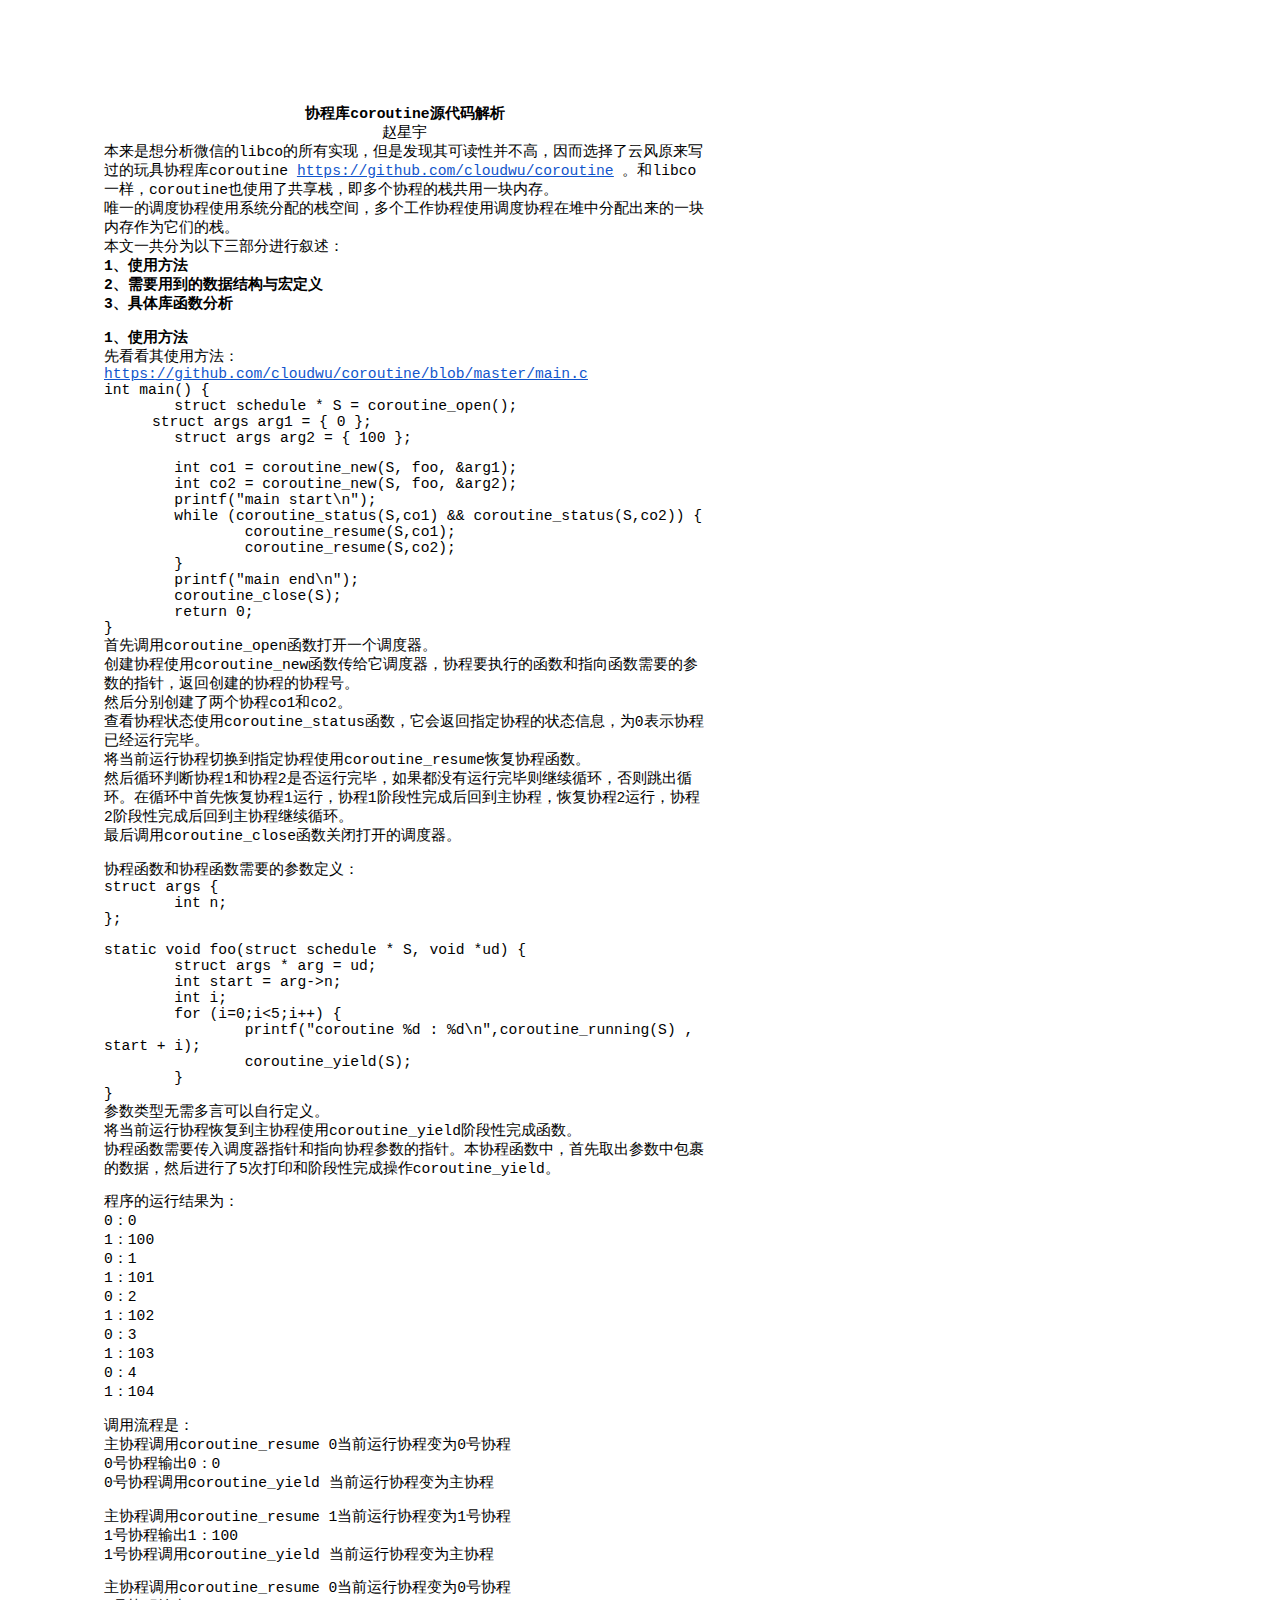
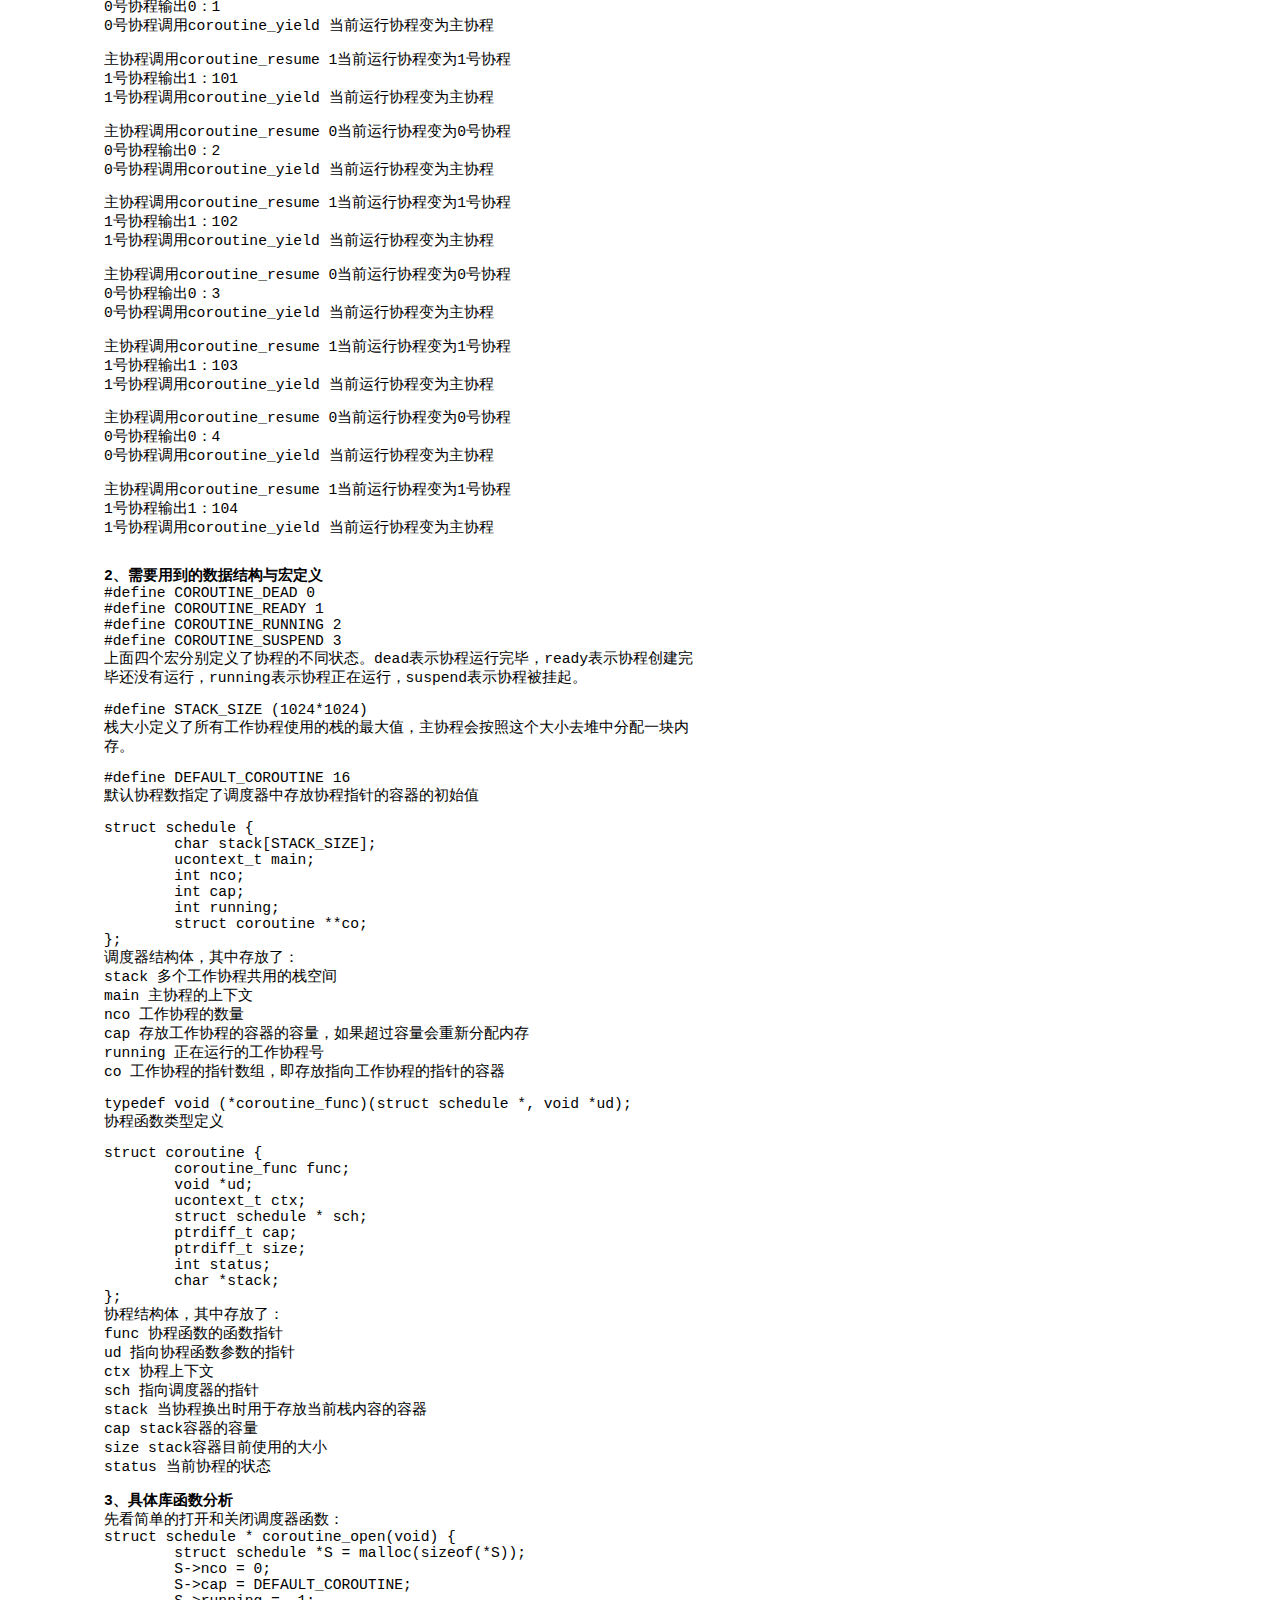
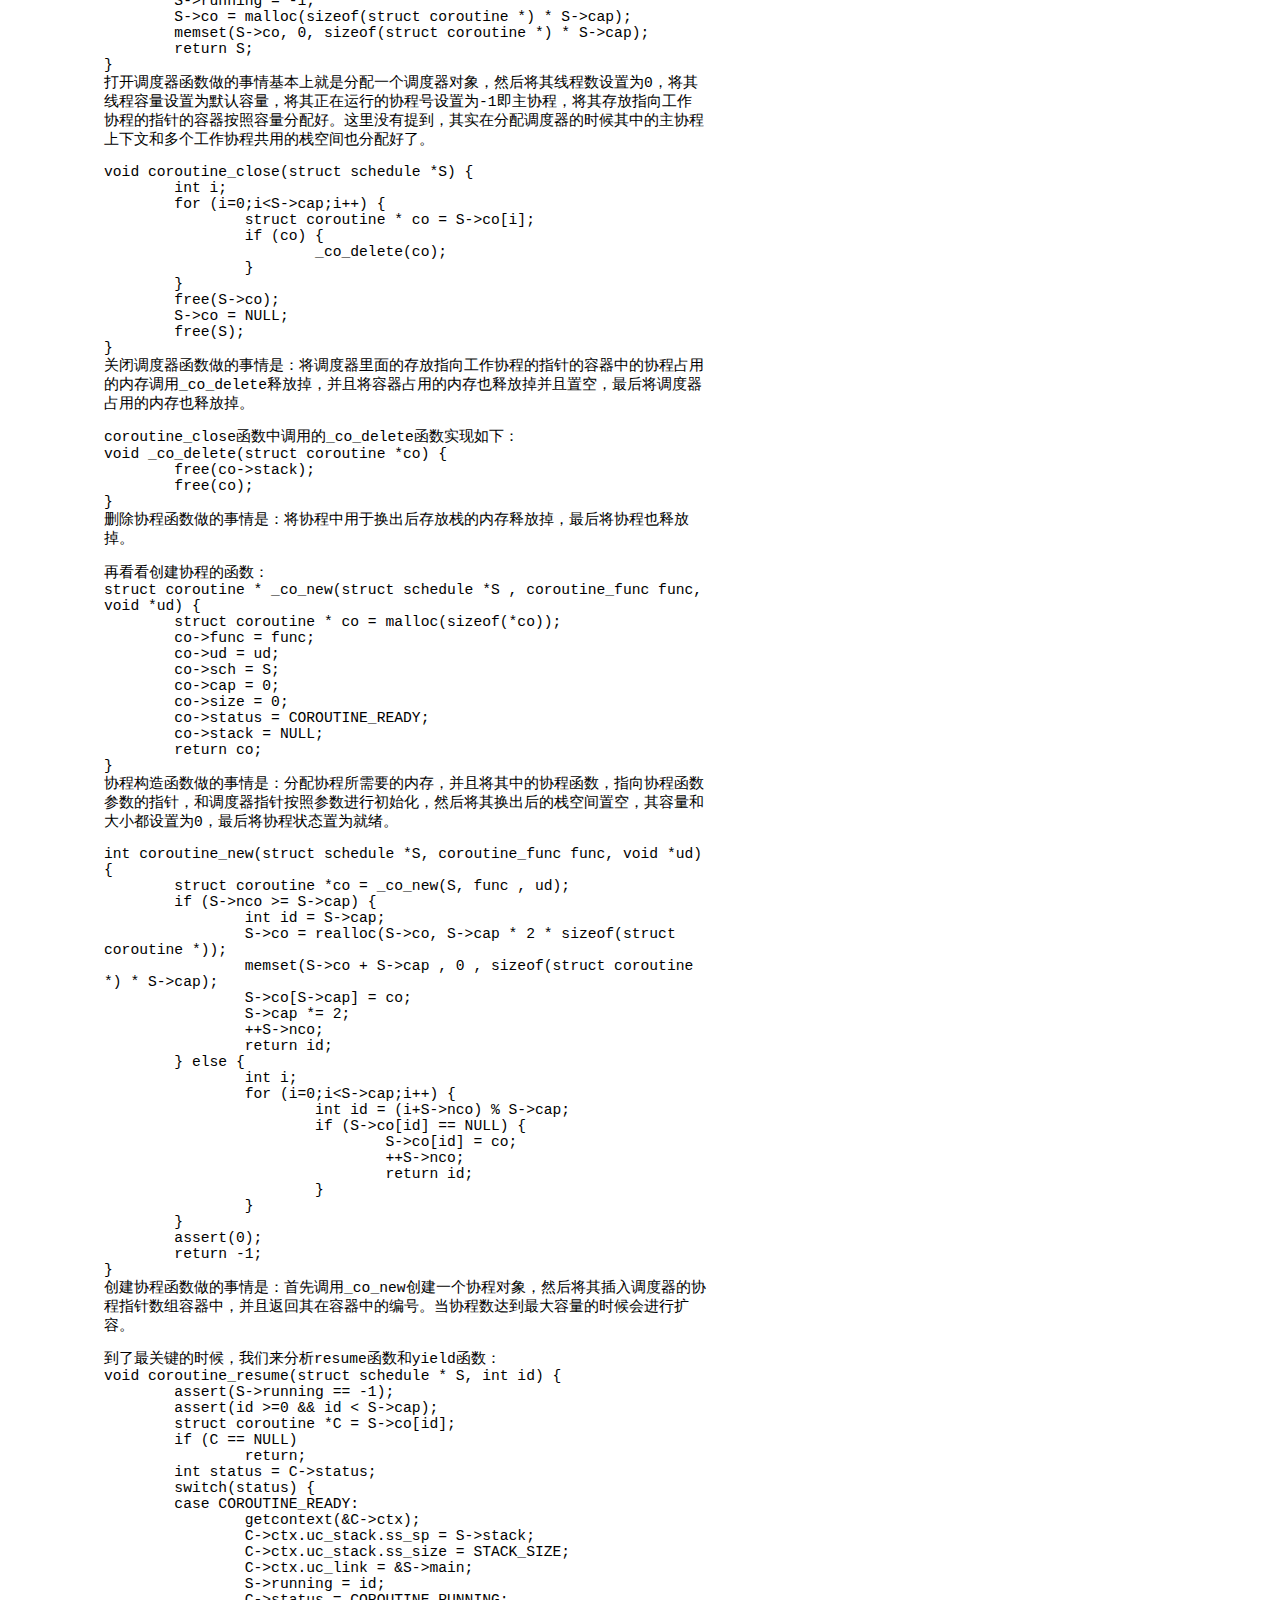
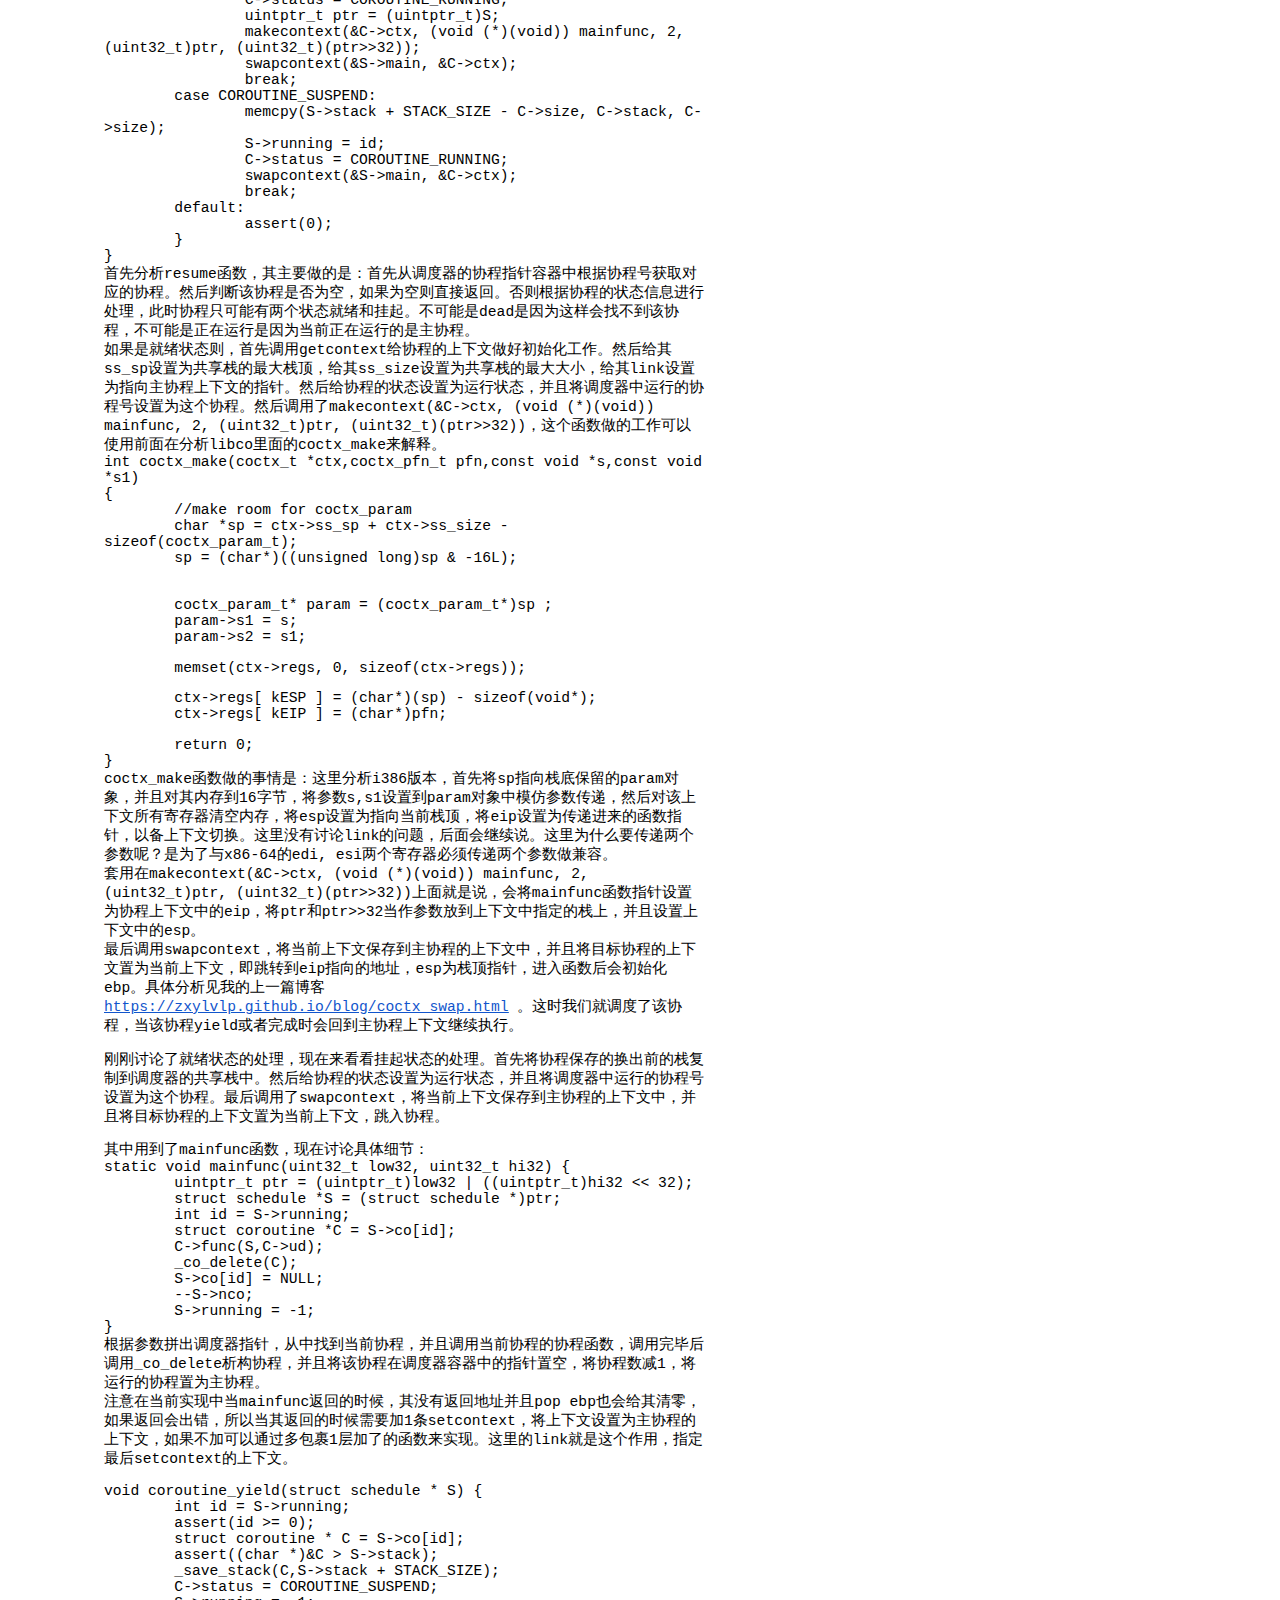
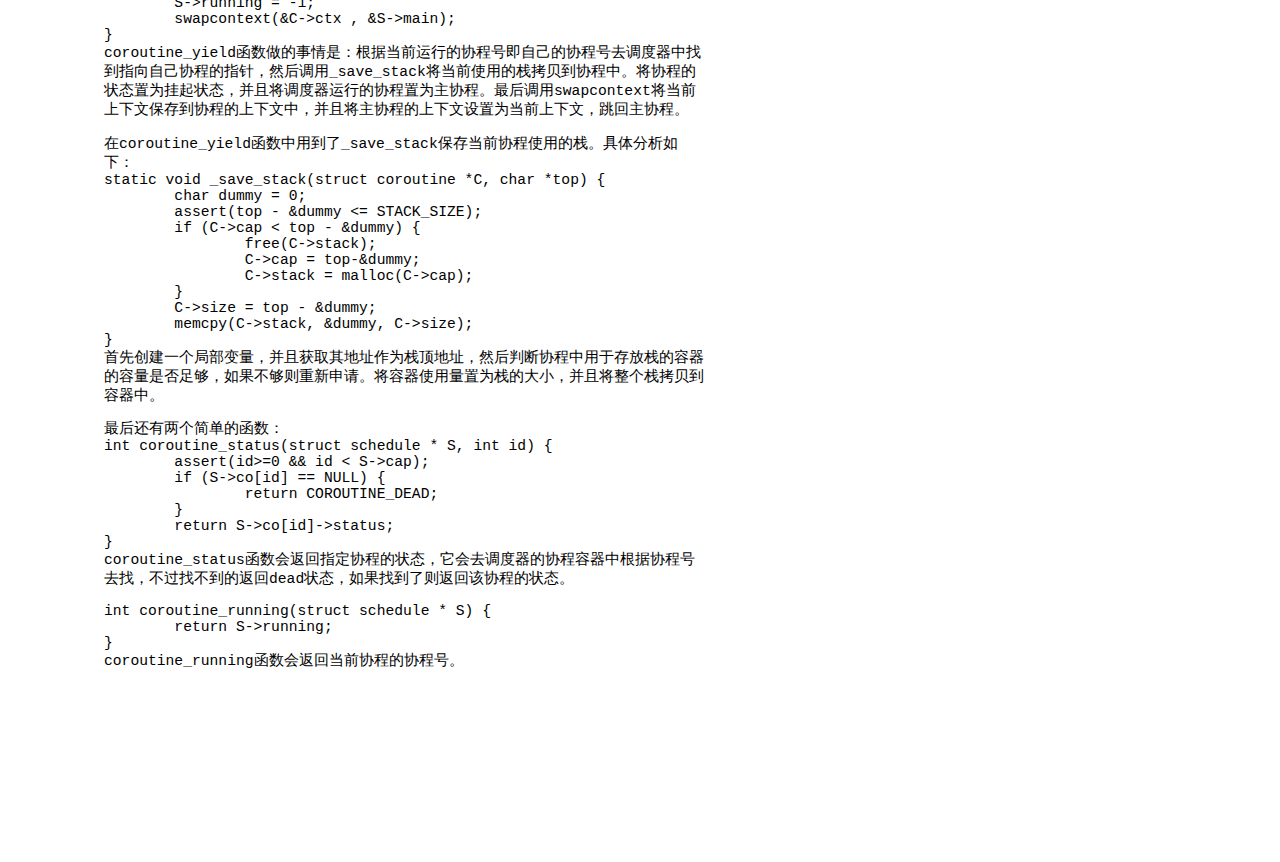
<file: coroutine.html>
<html><head><meta content="text/html; charset=UTF-8" http-equiv="content-type"><style type="text/css">ol{margin:0;padding:0}table td,table th{padding:0}.c6{background-color:#ffffff;max-width:451.4pt;padding:72pt 72pt 72pt 72pt}.c3{color:#1155cc;text-decoration:underline}.c1{orphans:2;widows:2}.c5{color:inherit;text-decoration:inherit}.c2{height:11pt}.c8{text-indent:36pt}.c4{font-weight:700}.c7{text-align:center}.c0{font-family:"Courier New"}.title{padding-top:0pt;color:#000000;font-size:26pt;padding-bottom:3pt;font-family:"Arial";line-height:1.15;page-break-after:avoid;orphans:2;widows:2;text-align:left}.subtitle{padding-top:0pt;color:#666666;font-size:15pt;padding-bottom:16pt;font-family:"Arial";line-height:1.15;page-break-after:avoid;orphans:2;widows:2;text-align:left}li{color:#000000;font-size:11pt;font-family:"Arial"}p{margin:0;color:#000000;font-size:11pt;font-family:"Arial"}h1{padding-top:20pt;color:#000000;font-size:20pt;padding-bottom:6pt;font-family:"Arial";line-height:1.15;page-break-after:avoid;orphans:2;widows:2;text-align:left}h2{padding-top:18pt;color:#000000;font-size:16pt;padding-bottom:6pt;font-family:"Arial";line-height:1.15;page-break-after:avoid;orphans:2;widows:2;text-align:left}h3{padding-top:16pt;color:#434343;font-size:14pt;padding-bottom:4pt;font-family:"Arial";line-height:1.15;page-break-after:avoid;orphans:2;widows:2;text-align:left}h4{padding-top:14pt;color:#666666;font-size:12pt;padding-bottom:4pt;font-family:"Arial";line-height:1.15;page-break-after:avoid;orphans:2;widows:2;text-align:left}h5{padding-top:12pt;color:#666666;font-size:11pt;padding-bottom:4pt;font-family:"Arial";line-height:1.15;page-break-after:avoid;orphans:2;widows:2;text-align:left}h6{padding-top:12pt;color:#666666;font-size:11pt;padding-bottom:4pt;font-family:"Arial";line-height:1.15;page-break-after:avoid;font-style:italic;orphans:2;widows:2;text-align:left}</style></head><body class="c6"><p class="c1 c7"><span class="c4 c0">&#21327;&#31243;&#24211;coroutine&#28304;&#20195;&#30721;&#35299;&#26512;</span></p><p class="c1 c7"><span class="c0">&#36213;&#26143;&#23431;</span></p><p class="c1"><span class="c0">&#26412;&#26469;&#26159;&#24819;&#20998;&#26512;&#24494;&#20449;&#30340;libco&#30340;&#25152;&#26377;&#23454;&#29616;&#65292;&#20294;&#26159;&#21457;&#29616;&#20854;&#21487;&#35835;&#24615;&#24182;&#19981;&#39640;&#65292;&#22240;&#32780;&#36873;&#25321;&#20102;&#20113;&#39118;&#21407;&#26469;&#20889;&#36807;&#30340;&#29609;&#20855;&#21327;&#31243;&#24211;coroutine </span><span class="c0 c3"><a class="c5" href="https://www.google.com/url?q=https://github.com/cloudwu/coroutine&amp;sa=D&amp;ust=1478358251889000&amp;usg=AFQjCNE9l0NWlHA5UDWIVUgFg1ZUKEK8gQ">https://github.com/cloudwu/coroutine</a></span><span class="c0">&nbsp;&#12290;&#21644;libco&#19968;&#26679;&#65292;coroutine&#20063;&#20351;&#29992;&#20102;&#20849;&#20139;&#26632;&#65292;&#21363;&#22810;&#20010;&#21327;&#31243;&#30340;&#26632;&#20849;&#29992;&#19968;&#22359;&#20869;&#23384;&#12290;</span></p><p class="c1"><span class="c0">&#21807;&#19968;&#30340;&#35843;&#24230;&#21327;&#31243;&#20351;&#29992;&#31995;&#32479;&#20998;&#37197;&#30340;&#26632;&#31354;&#38388;&#65292;&#22810;&#20010;&#24037;&#20316;&#21327;&#31243;&#20351;&#29992;&#35843;&#24230;&#21327;&#31243;&#22312;&#22534;&#20013;&#20998;&#37197;&#20986;&#26469;&#30340;&#19968;&#22359;&#20869;&#23384;&#20316;&#20026;&#23427;&#20204;&#30340;&#26632;&#12290;</span></p><p class="c1"><span class="c0">&#26412;&#25991;&#19968;&#20849;&#20998;&#20026;&#20197;&#19979;&#19977;&#37096;&#20998;&#36827;&#34892;&#21465;&#36848;&#65306;</span></p><p class="c1"><span class="c4 c0">1&#12289;&#20351;&#29992;&#26041;&#27861;</span></p><p class="c1"><span class="c4 c0">2&#12289;&#38656;&#35201;&#29992;&#21040;&#30340;&#25968;&#25454;&#32467;&#26500;&#19982;&#23439;&#23450;&#20041;</span></p><p class="c1"><span class="c0 c4">3&#12289;&#20855;&#20307;&#24211;&#20989;&#25968;&#20998;&#26512;</span></p><p class="c1 c2"><span class="c4 c0"></span></p><p class="c1"><span class="c4 c0">1&#12289;&#20351;&#29992;&#26041;&#27861;</span></p><p class="c1"><span class="c0">&#20808;&#30475;&#30475;&#20854;&#20351;&#29992;&#26041;&#27861;&#65306;</span><span class="c3 c0"><a class="c5" href="https://www.google.com/url?q=https://github.com/cloudwu/coroutine/blob/master/main.c&amp;sa=D&amp;ust=1478358251892000&amp;usg=AFQjCNFzut4TyPq4tcaUvkn5uv6blyDu-w">https://github.com/cloudwu/coroutine/blob/master/main.c</a></span><span class="c0">&nbsp;</span></p><p class="c1"><span class="c0">int main() {</span></p><p class="c1"><span class="c0">&nbsp;&nbsp;&nbsp;&nbsp;&nbsp;&nbsp;&nbsp;&nbsp;struct schedule * S = coroutine_open();</span></p><p class="c1 c8"><span class="c0">struct args arg1 = { 0 };</span></p><p class="c1"><span class="c0">&nbsp;&nbsp;&nbsp;&nbsp;&nbsp;&nbsp;&nbsp;&nbsp;struct args arg2 = { 100 };</span></p><p class="c1 c2"><span class="c0"></span></p><p class="c1"><span class="c0">&nbsp;&nbsp;&nbsp;&nbsp;&nbsp;&nbsp;&nbsp;&nbsp;int co1 = coroutine_new(S, foo, &amp;arg1);</span></p><p class="c1"><span class="c0">&nbsp;&nbsp;&nbsp;&nbsp;&nbsp;&nbsp;&nbsp;&nbsp;int co2 = coroutine_new(S, foo, &amp;arg2);</span></p><p class="c1"><span class="c0">&nbsp;&nbsp;&nbsp;&nbsp;&nbsp;&nbsp;&nbsp;&nbsp;printf(&quot;main start\n&quot;);</span></p><p class="c1"><span class="c0">&nbsp;&nbsp;&nbsp;&nbsp;&nbsp;&nbsp;&nbsp;&nbsp;while (coroutine_status(S,co1) &amp;&amp; coroutine_status(S,co2)) {</span></p><p class="c1"><span class="c0">&nbsp;&nbsp;&nbsp;&nbsp;&nbsp;&nbsp;&nbsp;&nbsp;&nbsp;&nbsp;&nbsp;&nbsp;&nbsp;&nbsp;&nbsp;&nbsp;coroutine_resume(S,co1);</span></p><p class="c1"><span class="c0">&nbsp;&nbsp;&nbsp;&nbsp;&nbsp;&nbsp;&nbsp;&nbsp;&nbsp;&nbsp;&nbsp;&nbsp;&nbsp;&nbsp;&nbsp;&nbsp;coroutine_resume(S,co2);</span></p><p class="c1"><span class="c0">&nbsp;&nbsp;&nbsp;&nbsp;&nbsp;&nbsp;&nbsp;&nbsp;} </span></p><p class="c1"><span class="c0">&nbsp;&nbsp;&nbsp;&nbsp;&nbsp;&nbsp;&nbsp;&nbsp;printf(&quot;main end\n&quot;);</span></p><p class="c1"><span class="c0">&nbsp;&nbsp;&nbsp;&nbsp;&nbsp;&nbsp;&nbsp;&nbsp;coroutine_close(S);</span></p><p class="c1"><span class="c0">&nbsp;&nbsp;&nbsp;&nbsp;&nbsp;&nbsp;&nbsp;&nbsp;return 0;</span></p><p class="c1"><span class="c0">}</span></p><p class="c1"><span class="c0">&#39318;&#20808;&#35843;&#29992;coroutine_open&#20989;&#25968;&#25171;&#24320;&#19968;&#20010;&#35843;&#24230;&#22120;&#12290;</span></p><p class="c1"><span class="c0">&#21019;&#24314;&#21327;&#31243;&#20351;&#29992;coroutine_new&#20989;&#25968;&#20256;&#32473;&#23427;&#35843;&#24230;&#22120;&#65292;&#21327;&#31243;&#35201;&#25191;&#34892;&#30340;&#20989;&#25968;&#21644;&#25351;&#21521;&#20989;&#25968;&#38656;&#35201;&#30340;&#21442;&#25968;&#30340;&#25351;&#38024;&#65292;&#36820;&#22238;&#21019;&#24314;&#30340;&#21327;&#31243;&#30340;&#21327;&#31243;&#21495;&#12290;</span></p><p class="c1"><span class="c0">&#28982;&#21518;&#20998;&#21035;&#21019;&#24314;&#20102;&#20004;&#20010;&#21327;&#31243;co1&#21644;co2&#12290;</span></p><p class="c1"><span class="c0">&#26597;&#30475;&#21327;&#31243;&#29366;&#24577;&#20351;&#29992;coroutine_status&#20989;&#25968;&#65292;&#23427;&#20250;&#36820;&#22238;&#25351;&#23450;&#21327;&#31243;&#30340;&#29366;&#24577;&#20449;&#24687;&#65292;&#20026;0&#34920;&#31034;&#21327;&#31243;&#24050;&#32463;&#36816;&#34892;&#23436;&#27605;&#12290;</span></p><p class="c1"><span class="c0">&#23558;&#24403;&#21069;&#36816;&#34892;&#21327;&#31243;&#20999;&#25442;&#21040;&#25351;&#23450;&#21327;&#31243;&#20351;&#29992;coroutine_resume&#24674;&#22797;&#21327;&#31243;&#20989;&#25968;&#12290;</span></p><p class="c1"><span class="c0">&#28982;&#21518;&#24490;&#29615;&#21028;&#26029;&#21327;&#31243;1&#21644;&#21327;&#31243;2&#26159;&#21542;&#36816;&#34892;&#23436;&#27605;&#65292;&#22914;&#26524;&#37117;&#27809;&#26377;&#36816;&#34892;&#23436;&#27605;&#21017;&#32487;&#32493;&#24490;&#29615;&#65292;&#21542;&#21017;&#36339;&#20986;&#24490;&#29615;&#12290;&#22312;&#24490;&#29615;&#20013;&#39318;&#20808;&#24674;&#22797;&#21327;&#31243;1&#36816;&#34892;&#65292;&#21327;&#31243;1&#38454;&#27573;&#24615;&#23436;&#25104;&#21518;&#22238;&#21040;&#20027;&#21327;&#31243;&#65292;&#24674;&#22797;&#21327;&#31243;2&#36816;&#34892;&#65292;&#21327;&#31243;2&#38454;&#27573;&#24615;&#23436;&#25104;&#21518;&#22238;&#21040;&#20027;&#21327;&#31243;&#32487;&#32493;&#24490;&#29615;&#12290;</span></p><p class="c1"><span class="c0">&#26368;&#21518;&#35843;&#29992;coroutine_close&#20989;&#25968;&#20851;&#38381;&#25171;&#24320;&#30340;&#35843;&#24230;&#22120;&#12290;</span></p><p class="c1 c2"><span class="c0"></span></p><p class="c1"><span class="c0">&#21327;&#31243;&#20989;&#25968;&#21644;&#21327;&#31243;&#20989;&#25968;&#38656;&#35201;&#30340;&#21442;&#25968;&#23450;&#20041;&#65306;</span></p><p class="c1"><span class="c0">struct args {</span></p><p class="c1"><span class="c0">&nbsp;&nbsp;&nbsp;&nbsp;&nbsp;&nbsp;&nbsp;&nbsp;int n;</span></p><p class="c1"><span class="c0">};</span></p><p class="c1 c2"><span class="c0"></span></p><p class="c1"><span class="c0">static void foo(struct schedule * S, void *ud) {</span></p><p class="c1"><span class="c0">&nbsp;&nbsp;&nbsp;&nbsp;&nbsp;&nbsp;&nbsp;&nbsp;struct args * arg = ud;</span></p><p class="c1"><span class="c0">&nbsp;&nbsp;&nbsp;&nbsp;&nbsp;&nbsp;&nbsp;&nbsp;int start = arg-&gt;n;</span></p><p class="c1"><span class="c0">&nbsp;&nbsp;&nbsp;&nbsp;&nbsp;&nbsp;&nbsp;&nbsp;int i;</span></p><p class="c1"><span class="c0">&nbsp;&nbsp;&nbsp;&nbsp;&nbsp;&nbsp;&nbsp;&nbsp;for (i=0;i&lt;5;i++) {</span></p><p class="c1"><span class="c0">&nbsp;&nbsp;&nbsp;&nbsp;&nbsp;&nbsp;&nbsp;&nbsp;&nbsp;&nbsp;&nbsp;&nbsp;&nbsp;&nbsp;&nbsp;&nbsp;printf(&quot;coroutine %d : %d\n&quot;,coroutine_running(S) , start + i);</span></p><p class="c1"><span class="c0">&nbsp;&nbsp;&nbsp;&nbsp;&nbsp;&nbsp;&nbsp;&nbsp;&nbsp;&nbsp;&nbsp;&nbsp;&nbsp;&nbsp;&nbsp;&nbsp;coroutine_yield(S);</span></p><p class="c1"><span class="c0">&nbsp;&nbsp;&nbsp;&nbsp;&nbsp;&nbsp;&nbsp;&nbsp;}</span></p><p class="c1"><span class="c0">}</span></p><p class="c1"><span class="c0">&#21442;&#25968;&#31867;&#22411;&#26080;&#38656;&#22810;&#35328;&#21487;&#20197;&#33258;&#34892;&#23450;&#20041;&#12290;</span></p><p class="c1"><span class="c0">&#23558;&#24403;&#21069;&#36816;&#34892;&#21327;&#31243;&#24674;&#22797;&#21040;&#20027;&#21327;&#31243;&#20351;&#29992;coroutine_yield&#38454;&#27573;&#24615;&#23436;&#25104;&#20989;&#25968;&#12290;</span></p><p class="c1"><span class="c0">&#21327;&#31243;&#20989;&#25968;&#38656;&#35201;&#20256;&#20837;&#35843;&#24230;&#22120;&#25351;&#38024;&#21644;&#25351;&#21521;&#21327;&#31243;&#21442;&#25968;&#30340;&#25351;&#38024;&#12290;&#26412;&#21327;&#31243;&#20989;&#25968;&#20013;&#65292;&#39318;&#20808;&#21462;&#20986;&#21442;&#25968;&#20013;&#21253;&#35065;&#30340;&#25968;&#25454;&#65292;&#28982;&#21518;&#36827;&#34892;&#20102;5&#27425;&#25171;&#21360;&#21644;&#38454;&#27573;&#24615;&#23436;&#25104;&#25805;&#20316;coroutine_yield&#12290;</span></p><p class="c1 c2"><span class="c0"></span></p><p class="c1"><span class="c0">&#31243;&#24207;&#30340;&#36816;&#34892;&#32467;&#26524;&#20026;&#65306;</span></p><p class="c1"><span class="c0">0&#65306;0</span></p><p class="c1"><span class="c0">1&#65306;100</span></p><p class="c1"><span class="c0">0&#65306;1</span></p><p class="c1"><span class="c0">1&#65306;101</span></p><p class="c1"><span class="c0">0&#65306;2</span></p><p class="c1"><span class="c0">1&#65306;102</span></p><p class="c1"><span class="c0">0&#65306;3</span></p><p class="c1"><span class="c0">1&#65306;103</span></p><p class="c1"><span class="c0">0&#65306;4</span></p><p class="c1"><span class="c0">1&#65306;104</span></p><p class="c1 c2"><span class="c0"></span></p><p class="c1"><span class="c0">&#35843;&#29992;&#27969;&#31243;&#26159;&#65306;</span></p><p class="c1"><span class="c0">&#20027;&#21327;&#31243;&#35843;&#29992;coroutine_resume 0&#24403;&#21069;&#36816;&#34892;&#21327;&#31243;&#21464;&#20026;0&#21495;&#21327;&#31243;</span></p><p class="c1"><span class="c0">0&#21495;&#21327;&#31243;&#36755;&#20986;0&#65306;0</span></p><p class="c1"><span class="c0">0&#21495;&#21327;&#31243;&#35843;&#29992;coroutine_yield &#24403;&#21069;&#36816;&#34892;&#21327;&#31243;&#21464;&#20026;&#20027;&#21327;&#31243;</span></p><p class="c1 c2"><span class="c0"></span></p><p class="c1"><span class="c0">&#20027;&#21327;&#31243;&#35843;&#29992;coroutine_resume 1&#24403;&#21069;&#36816;&#34892;&#21327;&#31243;&#21464;&#20026;1&#21495;&#21327;&#31243;</span></p><p class="c1"><span class="c0">1&#21495;&#21327;&#31243;&#36755;&#20986;1&#65306;100</span></p><p class="c1"><span class="c0">1&#21495;&#21327;&#31243;&#35843;&#29992;coroutine_yield &#24403;&#21069;&#36816;&#34892;&#21327;&#31243;&#21464;&#20026;&#20027;&#21327;&#31243;</span></p><p class="c1 c2"><span class="c0"></span></p><p class="c1"><span class="c0">&#20027;&#21327;&#31243;&#35843;&#29992;coroutine_resume 0&#24403;&#21069;&#36816;&#34892;&#21327;&#31243;&#21464;&#20026;0&#21495;&#21327;&#31243;</span></p><p class="c1"><span class="c0">0&#21495;&#21327;&#31243;&#36755;&#20986;0&#65306;1</span></p><p class="c1"><span class="c0">0&#21495;&#21327;&#31243;&#35843;&#29992;coroutine_yield &#24403;&#21069;&#36816;&#34892;&#21327;&#31243;&#21464;&#20026;&#20027;&#21327;&#31243;</span></p><p class="c1 c2"><span class="c0"></span></p><p class="c1"><span class="c0">&#20027;&#21327;&#31243;&#35843;&#29992;coroutine_resume 1&#24403;&#21069;&#36816;&#34892;&#21327;&#31243;&#21464;&#20026;1&#21495;&#21327;&#31243;</span></p><p class="c1"><span class="c0">1&#21495;&#21327;&#31243;&#36755;&#20986;1&#65306;101</span></p><p class="c1"><span class="c0">1&#21495;&#21327;&#31243;&#35843;&#29992;coroutine_yield &#24403;&#21069;&#36816;&#34892;&#21327;&#31243;&#21464;&#20026;&#20027;&#21327;&#31243;</span></p><p class="c1 c2"><span class="c0"></span></p><p class="c1"><span class="c0">&#20027;&#21327;&#31243;&#35843;&#29992;coroutine_resume 0&#24403;&#21069;&#36816;&#34892;&#21327;&#31243;&#21464;&#20026;0&#21495;&#21327;&#31243;</span></p><p class="c1"><span class="c0">0&#21495;&#21327;&#31243;&#36755;&#20986;0&#65306;2</span></p><p class="c1"><span class="c0">0&#21495;&#21327;&#31243;&#35843;&#29992;coroutine_yield &#24403;&#21069;&#36816;&#34892;&#21327;&#31243;&#21464;&#20026;&#20027;&#21327;&#31243;</span></p><p class="c1 c2"><span class="c0"></span></p><p class="c1"><span class="c0">&#20027;&#21327;&#31243;&#35843;&#29992;coroutine_resume 1&#24403;&#21069;&#36816;&#34892;&#21327;&#31243;&#21464;&#20026;1&#21495;&#21327;&#31243;</span></p><p class="c1"><span class="c0">1&#21495;&#21327;&#31243;&#36755;&#20986;1&#65306;102</span></p><p class="c1"><span class="c0">1&#21495;&#21327;&#31243;&#35843;&#29992;coroutine_yield &#24403;&#21069;&#36816;&#34892;&#21327;&#31243;&#21464;&#20026;&#20027;&#21327;&#31243;</span></p><p class="c1 c2"><span class="c0"></span></p><p class="c1"><span class="c0">&#20027;&#21327;&#31243;&#35843;&#29992;coroutine_resume 0&#24403;&#21069;&#36816;&#34892;&#21327;&#31243;&#21464;&#20026;0&#21495;&#21327;&#31243;</span></p><p class="c1"><span class="c0">0&#21495;&#21327;&#31243;&#36755;&#20986;0&#65306;3</span></p><p class="c1"><span class="c0">0&#21495;&#21327;&#31243;&#35843;&#29992;coroutine_yield &#24403;&#21069;&#36816;&#34892;&#21327;&#31243;&#21464;&#20026;&#20027;&#21327;&#31243;</span></p><p class="c1 c2"><span class="c0"></span></p><p class="c1"><span class="c0">&#20027;&#21327;&#31243;&#35843;&#29992;coroutine_resume 1&#24403;&#21069;&#36816;&#34892;&#21327;&#31243;&#21464;&#20026;1&#21495;&#21327;&#31243;</span></p><p class="c1"><span class="c0">1&#21495;&#21327;&#31243;&#36755;&#20986;1&#65306;103</span></p><p class="c1"><span class="c0">1&#21495;&#21327;&#31243;&#35843;&#29992;coroutine_yield &#24403;&#21069;&#36816;&#34892;&#21327;&#31243;&#21464;&#20026;&#20027;&#21327;&#31243;</span></p><p class="c1 c2"><span class="c0"></span></p><p class="c1"><span class="c0">&#20027;&#21327;&#31243;&#35843;&#29992;coroutine_resume 0&#24403;&#21069;&#36816;&#34892;&#21327;&#31243;&#21464;&#20026;0&#21495;&#21327;&#31243;</span></p><p class="c1"><span class="c0">0&#21495;&#21327;&#31243;&#36755;&#20986;0&#65306;4</span></p><p class="c1"><span class="c0">0&#21495;&#21327;&#31243;&#35843;&#29992;coroutine_yield &#24403;&#21069;&#36816;&#34892;&#21327;&#31243;&#21464;&#20026;&#20027;&#21327;&#31243;</span></p><p class="c1 c2"><span class="c0"></span></p><p class="c1"><span class="c0">&#20027;&#21327;&#31243;&#35843;&#29992;coroutine_resume 1&#24403;&#21069;&#36816;&#34892;&#21327;&#31243;&#21464;&#20026;1&#21495;&#21327;&#31243;</span></p><p class="c1"><span class="c0">1&#21495;&#21327;&#31243;&#36755;&#20986;1&#65306;104</span></p><p class="c1"><span class="c0">1&#21495;&#21327;&#31243;&#35843;&#29992;coroutine_yield &#24403;&#21069;&#36816;&#34892;&#21327;&#31243;&#21464;&#20026;&#20027;&#21327;&#31243;</span></p><p class="c1 c2"><span class="c0"></span></p><p class="c1 c2"><span class="c0"></span></p><p class="c1"><span class="c4 c0">2&#12289;&#38656;&#35201;&#29992;&#21040;&#30340;&#25968;&#25454;&#32467;&#26500;&#19982;&#23439;&#23450;&#20041;</span></p><p class="c1"><span class="c0">#define COROUTINE_DEAD 0</span></p><p class="c1"><span class="c0">#define COROUTINE_READY 1</span></p><p class="c1"><span class="c0">#define COROUTINE_RUNNING 2</span></p><p class="c1"><span class="c0">#define COROUTINE_SUSPEND 3</span></p><p class="c1"><span class="c0">&#19978;&#38754;&#22235;&#20010;&#23439;&#20998;&#21035;&#23450;&#20041;&#20102;&#21327;&#31243;&#30340;&#19981;&#21516;&#29366;&#24577;&#12290;dead&#34920;&#31034;&#21327;&#31243;&#36816;&#34892;&#23436;&#27605;&#65292;ready&#34920;&#31034;&#21327;&#31243;&#21019;&#24314;&#23436;&#27605;&#36824;&#27809;&#26377;&#36816;&#34892;&#65292;running&#34920;&#31034;&#21327;&#31243;&#27491;&#22312;&#36816;&#34892;&#65292;suspend&#34920;&#31034;&#21327;&#31243;&#34987;&#25346;&#36215;&#12290;</span></p><p class="c1 c2"><span class="c0"></span></p><p class="c1"><span class="c0">#define STACK_SIZE (1024*1024)</span></p><p class="c1"><span class="c0">&#26632;&#22823;&#23567;&#23450;&#20041;&#20102;&#25152;&#26377;&#24037;&#20316;&#21327;&#31243;&#20351;&#29992;&#30340;&#26632;&#30340;&#26368;&#22823;&#20540;&#65292;&#20027;&#21327;&#31243;&#20250;&#25353;&#29031;&#36825;&#20010;&#22823;&#23567;&#21435;&#22534;&#20013;&#20998;&#37197;&#19968;&#22359;&#20869;&#23384;&#12290;</span></p><p class="c1 c2"><span class="c0"></span></p><p class="c1"><span class="c0">#define DEFAULT_COROUTINE 16</span></p><p class="c1"><span class="c0">&#40664;&#35748;&#21327;&#31243;&#25968;&#25351;&#23450;&#20102;&#35843;&#24230;&#22120;&#20013;&#23384;&#25918;&#21327;&#31243;&#25351;&#38024;&#30340;&#23481;&#22120;&#30340;&#21021;&#22987;&#20540;</span></p><p class="c1 c2"><span class="c0"></span></p><p class="c1"><span class="c0">struct schedule {</span></p><p class="c1"><span class="c0">&nbsp;&nbsp;&nbsp;&nbsp;&nbsp;&nbsp;&nbsp;&nbsp;char stack[STACK_SIZE];</span></p><p class="c1"><span class="c0">&nbsp;&nbsp;&nbsp;&nbsp;&nbsp;&nbsp;&nbsp;&nbsp;ucontext_t main;</span></p><p class="c1"><span class="c0">&nbsp;&nbsp;&nbsp;&nbsp;&nbsp;&nbsp;&nbsp;&nbsp;int nco;</span></p><p class="c1"><span class="c0">&nbsp;&nbsp;&nbsp;&nbsp;&nbsp;&nbsp;&nbsp;&nbsp;int cap;</span></p><p class="c1"><span class="c0">&nbsp;&nbsp;&nbsp;&nbsp;&nbsp;&nbsp;&nbsp;&nbsp;int running;</span></p><p class="c1"><span class="c0">&nbsp;&nbsp;&nbsp;&nbsp;&nbsp;&nbsp;&nbsp;&nbsp;struct coroutine **co;</span></p><p class="c1"><span class="c0">};</span></p><p class="c1"><span class="c0">&#35843;&#24230;&#22120;&#32467;&#26500;&#20307;&#65292;&#20854;&#20013;&#23384;&#25918;&#20102;&#65306;</span></p><p class="c1"><span class="c0">stack &#22810;&#20010;&#24037;&#20316;&#21327;&#31243;&#20849;&#29992;&#30340;&#26632;&#31354;&#38388;</span></p><p class="c1"><span class="c0">main &#20027;&#21327;&#31243;&#30340;&#19978;&#19979;&#25991;</span></p><p class="c1"><span class="c0">nco &#24037;&#20316;&#21327;&#31243;&#30340;&#25968;&#37327;</span></p><p class="c1"><span class="c0">cap &#23384;&#25918;&#24037;&#20316;&#21327;&#31243;&#30340;&#23481;&#22120;&#30340;&#23481;&#37327;&#65292;&#22914;&#26524;&#36229;&#36807;&#23481;&#37327;&#20250;&#37325;&#26032;&#20998;&#37197;&#20869;&#23384;</span></p><p class="c1"><span class="c0">running &#27491;&#22312;&#36816;&#34892;&#30340;&#24037;&#20316;&#21327;&#31243;&#21495;</span></p><p class="c1"><span class="c0">co &#24037;&#20316;&#21327;&#31243;&#30340;&#25351;&#38024;&#25968;&#32452;&#65292;&#21363;&#23384;&#25918;&#25351;&#21521;&#24037;&#20316;&#21327;&#31243;&#30340;&#25351;&#38024;&#30340;&#23481;&#22120;</span></p><p class="c1 c2"><span class="c0"></span></p><p class="c1"><span class="c0">typedef void (*coroutine_func)(struct schedule *, void *ud);</span></p><p class="c1"><span class="c0">&#21327;&#31243;&#20989;&#25968;&#31867;&#22411;&#23450;&#20041;</span></p><p class="c1 c2"><span class="c0"></span></p><p class="c1"><span class="c0">struct coroutine {</span></p><p class="c1"><span class="c0">&nbsp;&nbsp;&nbsp;&nbsp;&nbsp;&nbsp;&nbsp;&nbsp;coroutine_func func;</span></p><p class="c1"><span class="c0">&nbsp;&nbsp;&nbsp;&nbsp;&nbsp;&nbsp;&nbsp;&nbsp;void *ud;</span></p><p class="c1"><span class="c0">&nbsp;&nbsp;&nbsp;&nbsp;&nbsp;&nbsp;&nbsp;&nbsp;ucontext_t ctx;</span></p><p class="c1"><span class="c0">&nbsp;&nbsp;&nbsp;&nbsp;&nbsp;&nbsp;&nbsp;&nbsp;struct schedule * sch;</span></p><p class="c1"><span class="c0">&nbsp;&nbsp;&nbsp;&nbsp;&nbsp;&nbsp;&nbsp;&nbsp;ptrdiff_t cap;</span></p><p class="c1"><span class="c0">&nbsp;&nbsp;&nbsp;&nbsp;&nbsp;&nbsp;&nbsp;&nbsp;ptrdiff_t size;</span></p><p class="c1"><span class="c0">&nbsp;&nbsp;&nbsp;&nbsp;&nbsp;&nbsp;&nbsp;&nbsp;int status;</span></p><p class="c1"><span class="c0">&nbsp;&nbsp;&nbsp;&nbsp;&nbsp;&nbsp;&nbsp;&nbsp;char *stack;</span></p><p class="c1"><span class="c0">};</span></p><p class="c1"><span class="c0">&#21327;&#31243;&#32467;&#26500;&#20307;&#65292;&#20854;&#20013;&#23384;&#25918;&#20102;&#65306;</span></p><p class="c1"><span class="c0">func &#21327;&#31243;&#20989;&#25968;&#30340;&#20989;&#25968;&#25351;&#38024;</span></p><p class="c1"><span class="c0">ud &#25351;&#21521;&#21327;&#31243;&#20989;&#25968;&#21442;&#25968;&#30340;&#25351;&#38024;</span></p><p class="c1"><span class="c0">ctx &#21327;&#31243;&#19978;&#19979;&#25991;</span></p><p class="c1"><span class="c0">sch &#25351;&#21521;&#35843;&#24230;&#22120;&#30340;&#25351;&#38024;</span></p><p class="c1"><span class="c0">stack &#24403;&#21327;&#31243;&#25442;&#20986;&#26102;&#29992;&#20110;&#23384;&#25918;&#24403;&#21069;&#26632;&#20869;&#23481;&#30340;&#23481;&#22120;</span></p><p class="c1"><span class="c0">cap stack&#23481;&#22120;&#30340;&#23481;&#37327;</span></p><p class="c1"><span class="c0">size stack&#23481;&#22120;&#30446;&#21069;&#20351;&#29992;&#30340;&#22823;&#23567;</span></p><p class="c1"><span class="c0">status &#24403;&#21069;&#21327;&#31243;&#30340;&#29366;&#24577;</span></p><p class="c1 c2"><span class="c0"></span></p><p class="c1"><span class="c4 c0">3&#12289;&#20855;&#20307;&#24211;&#20989;&#25968;&#20998;&#26512;</span></p><p class="c1"><span class="c0">&#20808;&#30475;&#31616;&#21333;&#30340;&#25171;&#24320;&#21644;&#20851;&#38381;&#35843;&#24230;&#22120;&#20989;&#25968;&#65306;</span></p><p class="c1"><span class="c0">struct schedule * coroutine_open(void) {</span></p><p class="c1"><span class="c0">&nbsp;&nbsp;&nbsp;&nbsp;&nbsp;&nbsp;&nbsp;&nbsp;struct schedule *S = malloc(sizeof(*S));</span></p><p class="c1"><span class="c0">&nbsp;&nbsp;&nbsp;&nbsp;&nbsp;&nbsp;&nbsp;&nbsp;S-&gt;nco = 0;</span></p><p class="c1"><span class="c0">&nbsp;&nbsp;&nbsp;&nbsp;&nbsp;&nbsp;&nbsp;&nbsp;S-&gt;cap = DEFAULT_COROUTINE;</span></p><p class="c1"><span class="c0">&nbsp;&nbsp;&nbsp;&nbsp;&nbsp;&nbsp;&nbsp;&nbsp;S-&gt;running = -1;</span></p><p class="c1"><span class="c0">&nbsp;&nbsp;&nbsp;&nbsp;&nbsp;&nbsp;&nbsp;&nbsp;S-&gt;co = malloc(sizeof(struct coroutine *) * S-&gt;cap);</span></p><p class="c1"><span class="c0">&nbsp;&nbsp;&nbsp;&nbsp;&nbsp;&nbsp;&nbsp;&nbsp;memset(S-&gt;co, 0, sizeof(struct coroutine *) * S-&gt;cap);</span></p><p class="c1"><span class="c0">&nbsp;&nbsp;&nbsp;&nbsp;&nbsp;&nbsp;&nbsp;&nbsp;return S;</span></p><p class="c1"><span class="c0">}</span></p><p class="c1"><span class="c0">&#25171;&#24320;&#35843;&#24230;&#22120;&#20989;&#25968;&#20570;&#30340;&#20107;&#24773;&#22522;&#26412;&#19978;&#23601;&#26159;&#20998;&#37197;&#19968;&#20010;&#35843;&#24230;&#22120;&#23545;&#35937;&#65292;&#28982;&#21518;&#23558;&#20854;&#32447;&#31243;&#25968;&#35774;&#32622;&#20026;0&#65292;&#23558;&#20854;&#32447;&#31243;&#23481;&#37327;&#35774;&#32622;&#20026;&#40664;&#35748;&#23481;&#37327;&#65292;&#23558;&#20854;&#27491;&#22312;&#36816;&#34892;&#30340;&#21327;&#31243;&#21495;&#35774;&#32622;&#20026;-1&#21363;&#20027;&#21327;&#31243;&#65292;&#23558;&#20854;&#23384;&#25918;&#25351;&#21521;&#24037;&#20316;&#21327;&#31243;&#30340;&#25351;&#38024;&#30340;&#23481;&#22120;&#25353;&#29031;&#23481;&#37327;&#20998;&#37197;&#22909;&#12290;&#36825;&#37324;&#27809;&#26377;&#25552;&#21040;&#65292;&#20854;&#23454;&#22312;&#20998;&#37197;&#35843;&#24230;&#22120;&#30340;&#26102;&#20505;&#20854;&#20013;&#30340;&#20027;&#21327;&#31243;&#19978;&#19979;&#25991;&#21644;&#22810;&#20010;&#24037;&#20316;&#21327;&#31243;&#20849;&#29992;&#30340;&#26632;&#31354;&#38388;&#20063;&#20998;&#37197;&#22909;&#20102;&#12290;</span></p><p class="c1 c2"><span class="c0"></span></p><p class="c1"><span class="c0">void coroutine_close(struct schedule *S) {</span></p><p class="c1"><span class="c0">&nbsp;&nbsp;&nbsp;&nbsp;&nbsp;&nbsp;&nbsp;&nbsp;int i;</span></p><p class="c1"><span class="c0">&nbsp;&nbsp;&nbsp;&nbsp;&nbsp;&nbsp;&nbsp;&nbsp;for (i=0;i&lt;S-&gt;cap;i++) {</span></p><p class="c1"><span class="c0">&nbsp;&nbsp;&nbsp;&nbsp;&nbsp;&nbsp;&nbsp;&nbsp;&nbsp;&nbsp;&nbsp;&nbsp;&nbsp;&nbsp;&nbsp;&nbsp;struct coroutine * co = S-&gt;co[i];</span></p><p class="c1"><span class="c0">&nbsp;&nbsp;&nbsp;&nbsp;&nbsp;&nbsp;&nbsp;&nbsp;&nbsp;&nbsp;&nbsp;&nbsp;&nbsp;&nbsp;&nbsp;&nbsp;if (co) {</span></p><p class="c1"><span class="c0">&nbsp;&nbsp;&nbsp;&nbsp;&nbsp;&nbsp;&nbsp;&nbsp;&nbsp;&nbsp;&nbsp;&nbsp;&nbsp;&nbsp;&nbsp;&nbsp;&nbsp;&nbsp;&nbsp;&nbsp;&nbsp;&nbsp;&nbsp;&nbsp;_co_delete(co);</span></p><p class="c1"><span class="c0">&nbsp;&nbsp;&nbsp;&nbsp;&nbsp;&nbsp;&nbsp;&nbsp;&nbsp;&nbsp;&nbsp;&nbsp;&nbsp;&nbsp;&nbsp;&nbsp;}</span></p><p class="c1"><span class="c0">&nbsp;&nbsp;&nbsp;&nbsp;&nbsp;&nbsp;&nbsp;&nbsp;}</span></p><p class="c1"><span class="c0">&nbsp;&nbsp;&nbsp;&nbsp;&nbsp;&nbsp;&nbsp;&nbsp;free(S-&gt;co);</span></p><p class="c1"><span class="c0">&nbsp;&nbsp;&nbsp;&nbsp;&nbsp;&nbsp;&nbsp;&nbsp;S-&gt;co = NULL;</span></p><p class="c1"><span class="c0">&nbsp;&nbsp;&nbsp;&nbsp;&nbsp;&nbsp;&nbsp;&nbsp;free(S);</span></p><p class="c1"><span class="c0">}</span></p><p class="c1"><span class="c0">&#20851;&#38381;&#35843;&#24230;&#22120;&#20989;&#25968;&#20570;&#30340;&#20107;&#24773;&#26159;&#65306;&#23558;&#35843;&#24230;&#22120;&#37324;&#38754;&#30340;&#23384;&#25918;&#25351;&#21521;&#24037;&#20316;&#21327;&#31243;&#30340;&#25351;&#38024;&#30340;&#23481;&#22120;&#20013;&#30340;&#21327;&#31243;&#21344;&#29992;&#30340;&#20869;&#23384;&#35843;&#29992;_co_delete&#37322;&#25918;&#25481;&#65292;&#24182;&#19988;&#23558;&#23481;&#22120;&#21344;&#29992;&#30340;&#20869;&#23384;&#20063;&#37322;&#25918;&#25481;&#24182;&#19988;&#32622;&#31354;&#65292;&#26368;&#21518;&#23558;&#35843;&#24230;&#22120;&#21344;&#29992;&#30340;&#20869;&#23384;&#20063;&#37322;&#25918;&#25481;&#12290;</span></p><p class="c1 c2"><span class="c0"></span></p><p class="c1"><span class="c0">coroutine_close&#20989;&#25968;&#20013;&#35843;&#29992;&#30340;_co_delete&#20989;&#25968;&#23454;&#29616;&#22914;&#19979;&#65306;</span></p><p class="c1"><span class="c0">void _co_delete(struct coroutine *co) {</span></p><p class="c1"><span class="c0">&nbsp;&nbsp;&nbsp;&nbsp;&nbsp;&nbsp;&nbsp;&nbsp;free(co-&gt;stack);</span></p><p class="c1"><span class="c0">&nbsp;&nbsp;&nbsp;&nbsp;&nbsp;&nbsp;&nbsp;&nbsp;free(co);</span></p><p class="c1"><span class="c0">}</span></p><p class="c1"><span class="c0">&#21024;&#38500;&#21327;&#31243;&#20989;&#25968;&#20570;&#30340;&#20107;&#24773;&#26159;&#65306;&#23558;&#21327;&#31243;&#20013;&#29992;&#20110;&#25442;&#20986;&#21518;&#23384;&#25918;&#26632;&#30340;&#20869;&#23384;&#37322;&#25918;&#25481;&#65292;&#26368;&#21518;&#23558;&#21327;&#31243;&#20063;&#37322;&#25918;&#25481;&#12290;</span></p><p class="c1 c2"><span class="c0"></span></p><p class="c1"><span class="c0">&#20877;&#30475;&#30475;&#21019;&#24314;&#21327;&#31243;&#30340;&#20989;&#25968;&#65306;</span></p><p class="c1"><span class="c0">struct coroutine * _co_new(struct schedule *S , coroutine_func func, void *ud) {</span></p><p class="c1"><span class="c0">&nbsp;&nbsp;&nbsp;&nbsp;&nbsp;&nbsp;&nbsp;&nbsp;struct coroutine * co = malloc(sizeof(*co));</span></p><p class="c1"><span class="c0">&nbsp;&nbsp;&nbsp;&nbsp;&nbsp;&nbsp;&nbsp;&nbsp;co-&gt;func = func;</span></p><p class="c1"><span class="c0">&nbsp;&nbsp;&nbsp;&nbsp;&nbsp;&nbsp;&nbsp;&nbsp;co-&gt;ud = ud;</span></p><p class="c1"><span class="c0">&nbsp;&nbsp;&nbsp;&nbsp;&nbsp;&nbsp;&nbsp;&nbsp;co-&gt;sch = S;</span></p><p class="c1"><span class="c0">&nbsp;&nbsp;&nbsp;&nbsp;&nbsp;&nbsp;&nbsp;&nbsp;co-&gt;cap = 0;</span></p><p class="c1"><span class="c0">&nbsp;&nbsp;&nbsp;&nbsp;&nbsp;&nbsp;&nbsp;&nbsp;co-&gt;size = 0;</span></p><p class="c1"><span class="c0">&nbsp;&nbsp;&nbsp;&nbsp;&nbsp;&nbsp;&nbsp;&nbsp;co-&gt;status = COROUTINE_READY;</span></p><p class="c1"><span class="c0">&nbsp;&nbsp;&nbsp;&nbsp;&nbsp;&nbsp;&nbsp;&nbsp;co-&gt;stack = NULL;</span></p><p class="c1"><span class="c0">&nbsp;&nbsp;&nbsp;&nbsp;&nbsp;&nbsp;&nbsp;&nbsp;return co;</span></p><p class="c1"><span class="c0">}</span></p><p class="c1"><span class="c0">&#21327;&#31243;&#26500;&#36896;&#20989;&#25968;&#20570;&#30340;&#20107;&#24773;&#26159;&#65306;&#20998;&#37197;&#21327;&#31243;&#25152;&#38656;&#35201;&#30340;&#20869;&#23384;&#65292;&#24182;&#19988;&#23558;&#20854;&#20013;&#30340;&#21327;&#31243;&#20989;&#25968;&#65292;&#25351;&#21521;&#21327;&#31243;&#20989;&#25968;&#21442;&#25968;&#30340;&#25351;&#38024;&#65292;&#21644;&#35843;&#24230;&#22120;&#25351;&#38024;&#25353;&#29031;&#21442;&#25968;&#36827;&#34892;&#21021;&#22987;&#21270;&#65292;&#28982;&#21518;&#23558;&#20854;&#25442;&#20986;&#21518;&#30340;&#26632;&#31354;&#38388;&#32622;&#31354;&#65292;&#20854;&#23481;&#37327;&#21644;&#22823;&#23567;&#37117;&#35774;&#32622;&#20026;0&#65292;&#26368;&#21518;&#23558;&#21327;&#31243;&#29366;&#24577;&#32622;&#20026;&#23601;&#32490;&#12290;</span></p><p class="c1 c2"><span class="c0"></span></p><p class="c1"><span class="c0">int coroutine_new(struct schedule *S, coroutine_func func, void *ud) {</span></p><p class="c1"><span class="c0">&nbsp;&nbsp;&nbsp;&nbsp;&nbsp;&nbsp;&nbsp;&nbsp;struct coroutine *co = _co_new(S, func , ud);</span></p><p class="c1"><span class="c0">&nbsp;&nbsp;&nbsp;&nbsp;&nbsp;&nbsp;&nbsp;&nbsp;if (S-&gt;nco &gt;= S-&gt;cap) {</span></p><p class="c1"><span class="c0">&nbsp;&nbsp;&nbsp;&nbsp;&nbsp;&nbsp;&nbsp;&nbsp;&nbsp;&nbsp;&nbsp;&nbsp;&nbsp;&nbsp;&nbsp;&nbsp;int id = S-&gt;cap;</span></p><p class="c1"><span class="c0">&nbsp;&nbsp;&nbsp;&nbsp;&nbsp;&nbsp;&nbsp;&nbsp;&nbsp;&nbsp;&nbsp;&nbsp;&nbsp;&nbsp;&nbsp;&nbsp;S-&gt;co = realloc(S-&gt;co, S-&gt;cap * 2 * sizeof(struct coroutine *));</span></p><p class="c1"><span class="c0">&nbsp;&nbsp;&nbsp;&nbsp;&nbsp;&nbsp;&nbsp;&nbsp;&nbsp;&nbsp;&nbsp;&nbsp;&nbsp;&nbsp;&nbsp;&nbsp;memset(S-&gt;co + S-&gt;cap , 0 , sizeof(struct coroutine *) * S-&gt;cap);</span></p><p class="c1"><span class="c0">&nbsp;&nbsp;&nbsp;&nbsp;&nbsp;&nbsp;&nbsp;&nbsp;&nbsp;&nbsp;&nbsp;&nbsp;&nbsp;&nbsp;&nbsp;&nbsp;S-&gt;co[S-&gt;cap] = co;</span></p><p class="c1"><span class="c0">&nbsp;&nbsp;&nbsp;&nbsp;&nbsp;&nbsp;&nbsp;&nbsp;&nbsp;&nbsp;&nbsp;&nbsp;&nbsp;&nbsp;&nbsp;&nbsp;S-&gt;cap *= 2;</span></p><p class="c1"><span class="c0">&nbsp;&nbsp;&nbsp;&nbsp;&nbsp;&nbsp;&nbsp;&nbsp;&nbsp;&nbsp;&nbsp;&nbsp;&nbsp;&nbsp;&nbsp;&nbsp;++S-&gt;nco;</span></p><p class="c1"><span class="c0">&nbsp;&nbsp;&nbsp;&nbsp;&nbsp;&nbsp;&nbsp;&nbsp;&nbsp;&nbsp;&nbsp;&nbsp;&nbsp;&nbsp;&nbsp;&nbsp;return id;</span></p><p class="c1"><span class="c0">&nbsp;&nbsp;&nbsp;&nbsp;&nbsp;&nbsp;&nbsp;&nbsp;} else {</span></p><p class="c1"><span class="c0">&nbsp;&nbsp;&nbsp;&nbsp;&nbsp;&nbsp;&nbsp;&nbsp;&nbsp;&nbsp;&nbsp;&nbsp;&nbsp;&nbsp;&nbsp;&nbsp;int i;</span></p><p class="c1"><span class="c0">&nbsp;&nbsp;&nbsp;&nbsp;&nbsp;&nbsp;&nbsp;&nbsp;&nbsp;&nbsp;&nbsp;&nbsp;&nbsp;&nbsp;&nbsp;&nbsp;for (i=0;i&lt;S-&gt;cap;i++) {</span></p><p class="c1"><span class="c0">&nbsp;&nbsp;&nbsp;&nbsp;&nbsp;&nbsp;&nbsp;&nbsp;&nbsp;&nbsp;&nbsp;&nbsp;&nbsp;&nbsp;&nbsp;&nbsp;&nbsp;&nbsp;&nbsp;&nbsp;&nbsp;&nbsp;&nbsp;&nbsp;int id = (i+S-&gt;nco) % S-&gt;cap;</span></p><p class="c1"><span class="c0">&nbsp;&nbsp;&nbsp;&nbsp;&nbsp;&nbsp;&nbsp;&nbsp;&nbsp;&nbsp;&nbsp;&nbsp;&nbsp;&nbsp;&nbsp;&nbsp;&nbsp;&nbsp;&nbsp;&nbsp;&nbsp;&nbsp;&nbsp;&nbsp;if (S-&gt;co[id] == NULL) {</span></p><p class="c1"><span class="c0">&nbsp;&nbsp;&nbsp;&nbsp;&nbsp;&nbsp;&nbsp;&nbsp;&nbsp;&nbsp;&nbsp;&nbsp;&nbsp;&nbsp;&nbsp;&nbsp;&nbsp;&nbsp;&nbsp;&nbsp;&nbsp;&nbsp;&nbsp;&nbsp;&nbsp;&nbsp;&nbsp;&nbsp;&nbsp;&nbsp;&nbsp;&nbsp;S-&gt;co[id] = co;</span></p><p class="c1"><span class="c0">&nbsp;&nbsp;&nbsp;&nbsp;&nbsp;&nbsp;&nbsp;&nbsp;&nbsp;&nbsp;&nbsp;&nbsp;&nbsp;&nbsp;&nbsp;&nbsp;&nbsp;&nbsp;&nbsp;&nbsp;&nbsp;&nbsp;&nbsp;&nbsp;&nbsp;&nbsp;&nbsp;&nbsp;&nbsp;&nbsp;&nbsp;&nbsp;++S-&gt;nco;</span></p><p class="c1"><span class="c0">&nbsp;&nbsp;&nbsp;&nbsp;&nbsp;&nbsp;&nbsp;&nbsp;&nbsp;&nbsp;&nbsp;&nbsp;&nbsp;&nbsp;&nbsp;&nbsp;&nbsp;&nbsp;&nbsp;&nbsp;&nbsp;&nbsp;&nbsp;&nbsp;&nbsp;&nbsp;&nbsp;&nbsp;&nbsp;&nbsp;&nbsp;&nbsp;return id;</span></p><p class="c1"><span class="c0">&nbsp;&nbsp;&nbsp;&nbsp;&nbsp;&nbsp;&nbsp;&nbsp;&nbsp;&nbsp;&nbsp;&nbsp;&nbsp;&nbsp;&nbsp;&nbsp;&nbsp;&nbsp;&nbsp;&nbsp;&nbsp;&nbsp;&nbsp;&nbsp;}</span></p><p class="c1"><span class="c0">&nbsp;&nbsp;&nbsp;&nbsp;&nbsp;&nbsp;&nbsp;&nbsp;&nbsp;&nbsp;&nbsp;&nbsp;&nbsp;&nbsp;&nbsp;&nbsp;}</span></p><p class="c1"><span class="c0">&nbsp;&nbsp;&nbsp;&nbsp;&nbsp;&nbsp;&nbsp;&nbsp;}</span></p><p class="c1"><span class="c0">&nbsp;&nbsp;&nbsp;&nbsp;&nbsp;&nbsp;&nbsp;&nbsp;assert(0);</span></p><p class="c1"><span class="c0">&nbsp;&nbsp;&nbsp;&nbsp;&nbsp;&nbsp;&nbsp;&nbsp;return -1;</span></p><p class="c1"><span class="c0">}</span></p><p class="c1"><span class="c0">&#21019;&#24314;&#21327;&#31243;&#20989;&#25968;&#20570;&#30340;&#20107;&#24773;&#26159;&#65306;&#39318;&#20808;&#35843;&#29992;_co_new&#21019;&#24314;&#19968;&#20010;&#21327;&#31243;&#23545;&#35937;&#65292;&#28982;&#21518;&#23558;&#20854;&#25554;&#20837;&#35843;&#24230;&#22120;&#30340;&#21327;&#31243;&#25351;&#38024;&#25968;&#32452;&#23481;&#22120;&#20013;&#65292;&#24182;&#19988;&#36820;&#22238;&#20854;&#22312;&#23481;&#22120;&#20013;&#30340;&#32534;&#21495;&#12290;&#24403;&#21327;&#31243;&#25968;&#36798;&#21040;&#26368;&#22823;&#23481;&#37327;&#30340;&#26102;&#20505;&#20250;&#36827;&#34892;&#25193;&#23481;&#12290;</span></p><p class="c1 c2"><span class="c0"></span></p><p class="c1"><span class="c0">&#21040;&#20102;&#26368;&#20851;&#38190;&#30340;&#26102;&#20505;&#65292;&#25105;&#20204;&#26469;&#20998;&#26512;resume&#20989;&#25968;&#21644;yield&#20989;&#25968;&#65306;</span></p><p class="c1"><span class="c0">void coroutine_resume(struct schedule * S, int id) {</span></p><p class="c1"><span class="c0">&nbsp;&nbsp;&nbsp;&nbsp;&nbsp;&nbsp;&nbsp;&nbsp;assert(S-&gt;running == -1);</span></p><p class="c1"><span class="c0">&nbsp;&nbsp;&nbsp;&nbsp;&nbsp;&nbsp;&nbsp;&nbsp;assert(id &gt;=0 &amp;&amp; id &lt; S-&gt;cap);</span></p><p class="c1"><span class="c0">&nbsp;&nbsp;&nbsp;&nbsp;&nbsp;&nbsp;&nbsp;&nbsp;struct coroutine *C = S-&gt;co[id];</span></p><p class="c1"><span class="c0">&nbsp;&nbsp;&nbsp;&nbsp;&nbsp;&nbsp;&nbsp;&nbsp;if (C == NULL)</span></p><p class="c1"><span class="c0">&nbsp;&nbsp;&nbsp;&nbsp;&nbsp;&nbsp;&nbsp;&nbsp;&nbsp;&nbsp;&nbsp;&nbsp;&nbsp;&nbsp;&nbsp;&nbsp;return;</span></p><p class="c1"><span class="c0">&nbsp;&nbsp;&nbsp;&nbsp;&nbsp;&nbsp;&nbsp;&nbsp;int status = C-&gt;status;</span></p><p class="c1"><span class="c0">&nbsp;&nbsp;&nbsp;&nbsp;&nbsp;&nbsp;&nbsp;&nbsp;switch(status) {</span></p><p class="c1"><span class="c0">&nbsp;&nbsp;&nbsp;&nbsp;&nbsp;&nbsp;&nbsp;&nbsp;case COROUTINE_READY:</span></p><p class="c1"><span class="c0">&nbsp;&nbsp;&nbsp;&nbsp;&nbsp;&nbsp;&nbsp;&nbsp;&nbsp;&nbsp;&nbsp;&nbsp;&nbsp;&nbsp;&nbsp;&nbsp;getcontext(&amp;C-&gt;ctx);</span></p><p class="c1"><span class="c0">&nbsp;&nbsp;&nbsp;&nbsp;&nbsp;&nbsp;&nbsp;&nbsp;&nbsp;&nbsp;&nbsp;&nbsp;&nbsp;&nbsp;&nbsp;&nbsp;C-&gt;ctx.uc_stack.ss_sp = S-&gt;stack;</span></p><p class="c1"><span class="c0">&nbsp;&nbsp;&nbsp;&nbsp;&nbsp;&nbsp;&nbsp;&nbsp;&nbsp;&nbsp;&nbsp;&nbsp;&nbsp;&nbsp;&nbsp;&nbsp;C-&gt;ctx.uc_stack.ss_size = STACK_SIZE;</span></p><p class="c1"><span class="c0">&nbsp;&nbsp;&nbsp;&nbsp;&nbsp;&nbsp;&nbsp;&nbsp;&nbsp;&nbsp;&nbsp;&nbsp;&nbsp;&nbsp;&nbsp;&nbsp;C-&gt;ctx.uc_link = &amp;S-&gt;main;</span></p><p class="c1"><span class="c0">&nbsp;&nbsp;&nbsp;&nbsp;&nbsp;&nbsp;&nbsp;&nbsp;&nbsp;&nbsp;&nbsp;&nbsp;&nbsp;&nbsp;&nbsp;&nbsp;S-&gt;running = id;</span></p><p class="c1"><span class="c0">&nbsp;&nbsp;&nbsp;&nbsp;&nbsp;&nbsp;&nbsp;&nbsp;&nbsp;&nbsp;&nbsp;&nbsp;&nbsp;&nbsp;&nbsp;&nbsp;C-&gt;status = COROUTINE_RUNNING;</span></p><p class="c1"><span class="c0">&nbsp;&nbsp;&nbsp;&nbsp;&nbsp;&nbsp;&nbsp;&nbsp;&nbsp;&nbsp;&nbsp;&nbsp;&nbsp;&nbsp;&nbsp;&nbsp;uintptr_t ptr = (uintptr_t)S;</span></p><p class="c1"><span class="c0">&nbsp;&nbsp;&nbsp;&nbsp;&nbsp;&nbsp;&nbsp;&nbsp;&nbsp;&nbsp;&nbsp;&nbsp;&nbsp;&nbsp;&nbsp;&nbsp;makecontext(&amp;C-&gt;ctx, (void (*)(void)) mainfunc, 2, (uint32_t)ptr, (uint32_t)(ptr&gt;&gt;32));</span></p><p class="c1"><span class="c0">&nbsp;&nbsp;&nbsp;&nbsp;&nbsp;&nbsp;&nbsp;&nbsp;&nbsp;&nbsp;&nbsp;&nbsp;&nbsp;&nbsp;&nbsp;&nbsp;swapcontext(&amp;S-&gt;main, &amp;C-&gt;ctx);</span></p><p class="c1"><span class="c0">&nbsp;&nbsp;&nbsp;&nbsp;&nbsp;&nbsp;&nbsp;&nbsp;&nbsp;&nbsp;&nbsp;&nbsp;&nbsp;&nbsp;&nbsp;&nbsp;break;</span></p><p class="c1"><span class="c0">&nbsp;&nbsp;&nbsp;&nbsp;&nbsp;&nbsp;&nbsp;&nbsp;case COROUTINE_SUSPEND:</span></p><p class="c1"><span class="c0">&nbsp;&nbsp;&nbsp;&nbsp;&nbsp;&nbsp;&nbsp;&nbsp;&nbsp;&nbsp;&nbsp;&nbsp;&nbsp;&nbsp;&nbsp;&nbsp;memcpy(S-&gt;stack + STACK_SIZE - C-&gt;size, C-&gt;stack, C-&gt;size);</span></p><p class="c1"><span class="c0">&nbsp;&nbsp;&nbsp;&nbsp;&nbsp;&nbsp;&nbsp;&nbsp;&nbsp;&nbsp;&nbsp;&nbsp;&nbsp;&nbsp;&nbsp;&nbsp;S-&gt;running = id;</span></p><p class="c1"><span class="c0">&nbsp;&nbsp;&nbsp;&nbsp;&nbsp;&nbsp;&nbsp;&nbsp;&nbsp;&nbsp;&nbsp;&nbsp;&nbsp;&nbsp;&nbsp;&nbsp;C-&gt;status = COROUTINE_RUNNING;</span></p><p class="c1"><span class="c0">&nbsp;&nbsp;&nbsp;&nbsp;&nbsp;&nbsp;&nbsp;&nbsp;&nbsp;&nbsp;&nbsp;&nbsp;&nbsp;&nbsp;&nbsp;&nbsp;swapcontext(&amp;S-&gt;main, &amp;C-&gt;ctx);</span></p><p class="c1"><span class="c0">&nbsp;&nbsp;&nbsp;&nbsp;&nbsp;&nbsp;&nbsp;&nbsp;&nbsp;&nbsp;&nbsp;&nbsp;&nbsp;&nbsp;&nbsp;&nbsp;break;</span></p><p class="c1"><span class="c0">&nbsp;&nbsp;&nbsp;&nbsp;&nbsp;&nbsp;&nbsp;&nbsp;default:</span></p><p class="c1"><span class="c0">&nbsp;&nbsp;&nbsp;&nbsp;&nbsp;&nbsp;&nbsp;&nbsp;&nbsp;&nbsp;&nbsp;&nbsp;&nbsp;&nbsp;&nbsp;&nbsp;assert(0);</span></p><p class="c1"><span class="c0">&nbsp;&nbsp;&nbsp;&nbsp;&nbsp;&nbsp;&nbsp;&nbsp;}</span></p><p class="c1"><span class="c0">}</span></p><p class="c1"><span class="c0">&#39318;&#20808;&#20998;&#26512;resume&#20989;&#25968;&#65292;&#20854;&#20027;&#35201;&#20570;&#30340;&#26159;&#65306;&#39318;&#20808;&#20174;&#35843;&#24230;&#22120;&#30340;&#21327;&#31243;&#25351;&#38024;&#23481;&#22120;&#20013;&#26681;&#25454;&#21327;&#31243;&#21495;&#33719;&#21462;&#23545;&#24212;&#30340;&#21327;&#31243;&#12290;&#28982;&#21518;&#21028;&#26029;&#35813;&#21327;&#31243;&#26159;&#21542;&#20026;&#31354;&#65292;&#22914;&#26524;&#20026;&#31354;&#21017;&#30452;&#25509;&#36820;&#22238;&#12290;&#21542;&#21017;&#26681;&#25454;&#21327;&#31243;&#30340;&#29366;&#24577;&#20449;&#24687;&#36827;&#34892;&#22788;&#29702;&#65292;&#27492;&#26102;&#21327;&#31243;&#21482;&#21487;&#33021;&#26377;&#20004;&#20010;&#29366;&#24577;&#23601;&#32490;&#21644;&#25346;&#36215;&#12290;&#19981;&#21487;&#33021;&#26159;dead&#26159;&#22240;&#20026;&#36825;&#26679;&#20250;&#25214;&#19981;&#21040;&#35813;&#21327;&#31243;&#65292;&#19981;&#21487;&#33021;&#26159;&#27491;&#22312;&#36816;&#34892;&#26159;&#22240;&#20026;&#24403;&#21069;&#27491;&#22312;&#36816;&#34892;&#30340;&#26159;&#20027;&#21327;&#31243;&#12290;</span></p><p class="c1"><span class="c0">&#22914;&#26524;&#26159;&#23601;&#32490;&#29366;&#24577;&#21017;&#65292;&#39318;&#20808;&#35843;&#29992;getcontext&#32473;&#21327;&#31243;&#30340;&#19978;&#19979;&#25991;&#20570;&#22909;&#21021;&#22987;&#21270;&#24037;&#20316;&#12290;&#28982;&#21518;&#32473;&#20854;ss_sp&#35774;&#32622;&#20026;&#20849;&#20139;&#26632;&#30340;&#26368;&#22823;&#26632;&#39030;&#65292;&#32473;&#20854;ss_size&#35774;&#32622;&#20026;&#20849;&#20139;&#26632;&#30340;&#26368;&#22823;&#22823;&#23567;&#65292;&#32473;&#20854;link&#35774;&#32622;&#20026;&#25351;&#21521;&#20027;&#21327;&#31243;&#19978;&#19979;&#25991;&#30340;&#25351;&#38024;&#12290;&#28982;&#21518;&#32473;&#21327;&#31243;&#30340;&#29366;&#24577;&#35774;&#32622;&#20026;&#36816;&#34892;&#29366;&#24577;&#65292;&#24182;&#19988;&#23558;&#35843;&#24230;&#22120;&#20013;&#36816;&#34892;&#30340;&#21327;&#31243;&#21495;&#35774;&#32622;&#20026;&#36825;&#20010;&#21327;&#31243;&#12290;&#28982;&#21518;&#35843;&#29992;&#20102;makecontext(&amp;C-&gt;ctx, (void (*)(void)) mainfunc, 2, (uint32_t)ptr, (uint32_t)(ptr&gt;&gt;32))&#65292;&#36825;&#20010;&#20989;&#25968;&#20570;&#30340;&#24037;&#20316;&#21487;&#20197;&#20351;&#29992;&#21069;&#38754;&#22312;&#20998;&#26512;libco&#37324;&#38754;&#30340;coctx_make&#26469;&#35299;&#37322;&#12290;</span></p><p class="c1"><span class="c0">int coctx_make(coctx_t *ctx,coctx_pfn_t pfn,const void *s,const void *s1)</span></p><p class="c1"><span class="c0">{</span></p><p class="c1"><span class="c0">&nbsp;&nbsp;&nbsp;&nbsp;&nbsp;&nbsp;&nbsp;&nbsp;//make room for coctx_param</span></p><p class="c1"><span class="c0">&nbsp;&nbsp;&nbsp;&nbsp;&nbsp;&nbsp;&nbsp;&nbsp;char *sp = ctx-&gt;ss_sp + ctx-&gt;ss_size - sizeof(coctx_param_t);</span></p><p class="c1"><span class="c0">&nbsp;&nbsp;&nbsp;&nbsp;&nbsp;&nbsp;&nbsp;&nbsp;sp = (char*)((unsigned long)sp &amp; -16L);</span></p><p class="c1 c2"><span class="c0"></span></p><p class="c1"><span class="c0">&nbsp;&nbsp;&nbsp;&nbsp;&nbsp;&nbsp;&nbsp;&nbsp;</span></p><p class="c1"><span class="c0">&nbsp;&nbsp;&nbsp;&nbsp;&nbsp;&nbsp;&nbsp;&nbsp;coctx_param_t* param = (coctx_param_t*)sp ;</span></p><p class="c1"><span class="c0">&nbsp;&nbsp;&nbsp;&nbsp;&nbsp;&nbsp;&nbsp;&nbsp;param-&gt;s1 = s;</span></p><p class="c1"><span class="c0">&nbsp;&nbsp;&nbsp;&nbsp;&nbsp;&nbsp;&nbsp;&nbsp;param-&gt;s2 = s1;</span></p><p class="c1 c2"><span class="c0"></span></p><p class="c1"><span class="c0">&nbsp;&nbsp;&nbsp;&nbsp;&nbsp;&nbsp;&nbsp;&nbsp;memset(ctx-&gt;regs, 0, sizeof(ctx-&gt;regs));</span></p><p class="c1 c2"><span class="c0"></span></p><p class="c1"><span class="c0">&nbsp;&nbsp;&nbsp;&nbsp;&nbsp;&nbsp;&nbsp;&nbsp;ctx-&gt;regs[ kESP ] = (char*)(sp) - sizeof(void*);</span></p><p class="c1"><span class="c0">&nbsp;&nbsp;&nbsp;&nbsp;&nbsp;&nbsp;&nbsp;&nbsp;ctx-&gt;regs[ kEIP ] = (char*)pfn;</span></p><p class="c1 c2"><span class="c0"></span></p><p class="c1"><span class="c0">&nbsp;&nbsp;&nbsp;&nbsp;&nbsp;&nbsp;&nbsp;&nbsp;return 0;</span></p><p class="c1"><span class="c0">}</span></p><p class="c1"><span class="c0">coctx_make&#20989;&#25968;&#20570;&#30340;&#20107;&#24773;&#26159;&#65306;&#36825;&#37324;&#20998;&#26512;i386&#29256;&#26412;&#65292;&#39318;&#20808;&#23558;sp&#25351;&#21521;&#26632;&#24213;&#20445;&#30041;&#30340;param&#23545;&#35937;&#65292;&#24182;&#19988;&#23545;&#20854;&#20869;&#23384;&#21040;16&#23383;&#33410;&#65292;&#23558;&#21442;&#25968;s,s1&#35774;&#32622;&#21040;param&#23545;&#35937;&#20013;&#27169;&#20223;&#21442;&#25968;&#20256;&#36882;&#65292;&#28982;&#21518;&#23545;&#35813;&#19978;&#19979;&#25991;&#25152;&#26377;&#23492;&#23384;&#22120;&#28165;&#31354;&#20869;&#23384;&#65292;&#23558;esp&#35774;&#32622;&#20026;&#25351;&#21521;&#24403;&#21069;&#26632;&#39030;&#65292;&#23558;eip&#35774;&#32622;&#20026;&#20256;&#36882;&#36827;&#26469;&#30340;&#20989;&#25968;&#25351;&#38024;&#65292;&#20197;&#22791;&#19978;&#19979;&#25991;&#20999;&#25442;&#12290;&#36825;&#37324;&#27809;&#26377;&#35752;&#35770;link&#30340;&#38382;&#39064;&#65292;&#21518;&#38754;&#20250;&#32487;&#32493;&#35828;&#12290;&#36825;&#37324;&#20026;&#20160;&#20040;&#35201;&#20256;&#36882;&#20004;&#20010;&#21442;&#25968;&#21602;&#65311;&#26159;&#20026;&#20102;&#19982;x86-64&#30340;edi, esi&#20004;&#20010;&#23492;&#23384;&#22120;&#24517;&#39035;&#20256;&#36882;&#20004;&#20010;&#21442;&#25968;&#20570;&#20860;&#23481;&#12290;</span></p><p class="c1"><span class="c0">&#22871;&#29992;&#22312;makecontext(&amp;C-&gt;ctx, (void (*)(void)) mainfunc, 2, (uint32_t)ptr, (uint32_t)(ptr&gt;&gt;32))&#19978;&#38754;&#23601;&#26159;&#35828;&#65292;&#20250;&#23558;mainfunc&#20989;&#25968;&#25351;&#38024;&#35774;&#32622;&#20026;&#21327;&#31243;&#19978;&#19979;&#25991;&#20013;&#30340;eip&#65292;&#23558;ptr&#21644;ptr&gt;&gt;32&#24403;&#20316;&#21442;&#25968;&#25918;&#21040;&#19978;&#19979;&#25991;&#20013;&#25351;&#23450;&#30340;&#26632;&#19978;&#65292;&#24182;&#19988;&#35774;&#32622;&#19978;&#19979;&#25991;&#20013;&#30340;esp&#12290;</span></p><p class="c1"><span class="c0">&#26368;&#21518;&#35843;&#29992;swapcontext&#65292;&#23558;&#24403;&#21069;&#19978;&#19979;&#25991;&#20445;&#23384;&#21040;&#20027;&#21327;&#31243;&#30340;&#19978;&#19979;&#25991;&#20013;&#65292;&#24182;&#19988;&#23558;&#30446;&#26631;&#21327;&#31243;&#30340;&#19978;&#19979;&#25991;&#32622;&#20026;&#24403;&#21069;&#19978;&#19979;&#25991;&#65292;&#21363;&#36339;&#36716;&#21040;eip&#25351;&#21521;&#30340;&#22320;&#22336;&#65292;esp&#20026;&#26632;&#39030;&#25351;&#38024;&#65292;&#36827;&#20837;&#20989;&#25968;&#21518;&#20250;&#21021;&#22987;&#21270;ebp&#12290;&#20855;&#20307;&#20998;&#26512;&#35265;&#25105;&#30340;&#19978;&#19968;&#31687;&#21338;&#23458;</span><span class="c3 c0"><a class="c5" href="https://www.google.com/url?q=https://zxylvlp.github.io/blog/coctx_swap.html&amp;sa=D&amp;ust=1478358251975000&amp;usg=AFQjCNH_gs1Dk98AomOTZ0eR0uLxrzd6WA">https://zxylvlp.github.io/blog/coctx_swap.html</a></span><span class="c0">&nbsp;&#12290;&#36825;&#26102;&#25105;&#20204;&#23601;&#35843;&#24230;&#20102;&#35813;&#21327;&#31243;&#65292;&#24403;&#35813;&#21327;&#31243;yield&#25110;&#32773;&#23436;&#25104;&#26102;&#20250;&#22238;&#21040;&#20027;&#21327;&#31243;&#19978;&#19979;&#25991;&#32487;&#32493;&#25191;&#34892;&#12290;</span></p><p class="c1 c2"><span class="c0"></span></p><p class="c1"><span class="c0">&#21018;&#21018;&#35752;&#35770;&#20102;&#23601;&#32490;&#29366;&#24577;&#30340;&#22788;&#29702;&#65292;&#29616;&#22312;&#26469;&#30475;&#30475;&#25346;&#36215;&#29366;&#24577;&#30340;&#22788;&#29702;&#12290;&#39318;&#20808;&#23558;&#21327;&#31243;&#20445;&#23384;&#30340;&#25442;&#20986;&#21069;&#30340;&#26632;&#22797;&#21046;&#21040;&#35843;&#24230;&#22120;&#30340;&#20849;&#20139;&#26632;&#20013;&#12290;&#28982;&#21518;&#32473;&#21327;&#31243;&#30340;&#29366;&#24577;&#35774;&#32622;&#20026;&#36816;&#34892;&#29366;&#24577;&#65292;&#24182;&#19988;&#23558;&#35843;&#24230;&#22120;&#20013;&#36816;&#34892;&#30340;&#21327;&#31243;&#21495;&#35774;&#32622;&#20026;&#36825;&#20010;&#21327;&#31243;&#12290;&#26368;&#21518;&#35843;&#29992;&#20102;swapcontext&#65292;&#23558;&#24403;&#21069;&#19978;&#19979;&#25991;&#20445;&#23384;&#21040;&#20027;&#21327;&#31243;&#30340;&#19978;&#19979;&#25991;&#20013;&#65292;&#24182;&#19988;&#23558;&#30446;&#26631;&#21327;&#31243;&#30340;&#19978;&#19979;&#25991;&#32622;&#20026;&#24403;&#21069;&#19978;&#19979;&#25991;&#65292;&#36339;&#20837;&#21327;&#31243;&#12290;</span></p><p class="c1 c2"><span class="c0"></span></p><p class="c1"><span class="c0">&#20854;&#20013;&#29992;&#21040;&#20102;mainfunc&#20989;&#25968;&#65292;&#29616;&#22312;&#35752;&#35770;&#20855;&#20307;&#32454;&#33410;&#65306;</span></p><p class="c1"><span class="c0">static void mainfunc(uint32_t low32, uint32_t hi32) {</span></p><p class="c1"><span class="c0">&nbsp;&nbsp;&nbsp;&nbsp;&nbsp;&nbsp;&nbsp;&nbsp;uintptr_t ptr = (uintptr_t)low32 | ((uintptr_t)hi32 &lt;&lt; 32);</span></p><p class="c1"><span class="c0">&nbsp;&nbsp;&nbsp;&nbsp;&nbsp;&nbsp;&nbsp;&nbsp;struct schedule *S = (struct schedule *)ptr;</span></p><p class="c1"><span class="c0">&nbsp;&nbsp;&nbsp;&nbsp;&nbsp;&nbsp;&nbsp;&nbsp;int id = S-&gt;running;</span></p><p class="c1"><span class="c0">&nbsp;&nbsp;&nbsp;&nbsp;&nbsp;&nbsp;&nbsp;&nbsp;struct coroutine *C = S-&gt;co[id];</span></p><p class="c1"><span class="c0">&nbsp;&nbsp;&nbsp;&nbsp;&nbsp;&nbsp;&nbsp;&nbsp;C-&gt;func(S,C-&gt;ud);</span></p><p class="c1"><span class="c0">&nbsp;&nbsp;&nbsp;&nbsp;&nbsp;&nbsp;&nbsp;&nbsp;_co_delete(C);</span></p><p class="c1"><span class="c0">&nbsp;&nbsp;&nbsp;&nbsp;&nbsp;&nbsp;&nbsp;&nbsp;S-&gt;co[id] = NULL;</span></p><p class="c1"><span class="c0">&nbsp;&nbsp;&nbsp;&nbsp;&nbsp;&nbsp;&nbsp;&nbsp;--S-&gt;nco;</span></p><p class="c1"><span class="c0">&nbsp;&nbsp;&nbsp;&nbsp;&nbsp;&nbsp;&nbsp;&nbsp;S-&gt;running = -1;</span></p><p class="c1"><span class="c0">}</span></p><p class="c1"><span class="c0">&#26681;&#25454;&#21442;&#25968;&#25340;&#20986;&#35843;&#24230;&#22120;&#25351;&#38024;&#65292;&#20174;&#20013;&#25214;&#21040;&#24403;&#21069;&#21327;&#31243;&#65292;&#24182;&#19988;&#35843;&#29992;&#24403;&#21069;&#21327;&#31243;&#30340;&#21327;&#31243;&#20989;&#25968;&#65292;&#35843;&#29992;&#23436;&#27605;&#21518;&#35843;&#29992;_co_delete&#26512;&#26500;&#21327;&#31243;&#65292;&#24182;&#19988;&#23558;&#35813;&#21327;&#31243;&#22312;&#35843;&#24230;&#22120;&#23481;&#22120;&#20013;&#30340;&#25351;&#38024;&#32622;&#31354;&#65292;&#23558;&#21327;&#31243;&#25968;&#20943;1&#65292;&#23558;&#36816;&#34892;&#30340;&#21327;&#31243;&#32622;&#20026;&#20027;&#21327;&#31243;&#12290;</span></p><p class="c1"><span class="c0">&#27880;&#24847;&#22312;&#24403;&#21069;&#23454;&#29616;&#20013;&#24403;mainfunc&#36820;&#22238;&#30340;&#26102;&#20505;&#65292;&#20854;&#27809;&#26377;&#36820;&#22238;&#22320;&#22336;&#24182;&#19988;pop ebp&#20063;&#20250;&#32473;&#20854;&#28165;&#38646;&#65292;&#22914;&#26524;&#36820;&#22238;&#20250;&#20986;&#38169;&#65292;&#25152;&#20197;&#24403;&#20854;&#36820;&#22238;&#30340;&#26102;&#20505;&#38656;&#35201;&#21152;1&#26465;setcontext&#65292;&#23558;&#19978;&#19979;&#25991;&#35774;&#32622;&#20026;&#20027;&#21327;&#31243;&#30340;&#19978;&#19979;&#25991;&#65292;&#22914;&#26524;&#19981;&#21152;&#21487;&#20197;&#36890;&#36807;&#22810;&#21253;&#35065;1&#23618;&#21152;&#20102;&#30340;&#20989;&#25968;&#26469;&#23454;&#29616;&#12290;&#36825;&#37324;&#30340;link&#23601;&#26159;&#36825;&#20010;&#20316;&#29992;&#65292;&#25351;&#23450;&#26368;&#21518;setcontext&#30340;&#19978;&#19979;&#25991;&#12290;</span></p><p class="c1 c2"><span class="c0"></span></p><p class="c1"><span class="c0">void coroutine_yield(struct schedule * S) {</span></p><p class="c1"><span class="c0">&nbsp;&nbsp;&nbsp;&nbsp;&nbsp;&nbsp;&nbsp;&nbsp;int id = S-&gt;running;</span></p><p class="c1"><span class="c0">&nbsp;&nbsp;&nbsp;&nbsp;&nbsp;&nbsp;&nbsp;&nbsp;assert(id &gt;= 0);</span></p><p class="c1"><span class="c0">&nbsp;&nbsp;&nbsp;&nbsp;&nbsp;&nbsp;&nbsp;&nbsp;struct coroutine * C = S-&gt;co[id];</span></p><p class="c1"><span class="c0">&nbsp;&nbsp;&nbsp;&nbsp;&nbsp;&nbsp;&nbsp;&nbsp;assert((char *)&amp;C &gt; S-&gt;stack);</span></p><p class="c1"><span class="c0">&nbsp;&nbsp;&nbsp;&nbsp;&nbsp;&nbsp;&nbsp;&nbsp;_save_stack(C,S-&gt;stack + STACK_SIZE);</span></p><p class="c1"><span class="c0">&nbsp;&nbsp;&nbsp;&nbsp;&nbsp;&nbsp;&nbsp;&nbsp;C-&gt;status = COROUTINE_SUSPEND;</span></p><p class="c1"><span class="c0">&nbsp;&nbsp;&nbsp;&nbsp;&nbsp;&nbsp;&nbsp;&nbsp;S-&gt;running = -1;</span></p><p class="c1"><span class="c0">&nbsp;&nbsp;&nbsp;&nbsp;&nbsp;&nbsp;&nbsp;&nbsp;swapcontext(&amp;C-&gt;ctx , &amp;S-&gt;main);</span></p><p class="c1"><span class="c0">}</span></p><p class="c1"><span class="c0">coroutine_yield&#20989;&#25968;&#20570;&#30340;&#20107;&#24773;&#26159;&#65306;&#26681;&#25454;&#24403;&#21069;&#36816;&#34892;&#30340;&#21327;&#31243;&#21495;&#21363;&#33258;&#24049;&#30340;&#21327;&#31243;&#21495;&#21435;&#35843;&#24230;&#22120;&#20013;&#25214;&#21040;&#25351;&#21521;&#33258;&#24049;&#21327;&#31243;&#30340;&#25351;&#38024;&#65292;&#28982;&#21518;&#35843;&#29992;_save_stack&#23558;&#24403;&#21069;&#20351;&#29992;&#30340;&#26632;&#25335;&#36125;&#21040;&#21327;&#31243;&#20013;&#12290;&#23558;&#21327;&#31243;&#30340;&#29366;&#24577;&#32622;&#20026;&#25346;&#36215;&#29366;&#24577;&#65292;&#24182;&#19988;&#23558;&#35843;&#24230;&#22120;&#36816;&#34892;&#30340;&#21327;&#31243;&#32622;&#20026;&#20027;&#21327;&#31243;&#12290;&#26368;&#21518;&#35843;&#29992;swapcontext&#23558;&#24403;&#21069;&#19978;&#19979;&#25991;&#20445;&#23384;&#21040;&#21327;&#31243;&#30340;&#19978;&#19979;&#25991;&#20013;&#65292;&#24182;&#19988;&#23558;&#20027;&#21327;&#31243;&#30340;&#19978;&#19979;&#25991;&#35774;&#32622;&#20026;&#24403;&#21069;&#19978;&#19979;&#25991;&#65292;&#36339;&#22238;&#20027;&#21327;&#31243;&#12290;</span></p><p class="c1 c2"><span class="c0"></span></p><p class="c1"><span class="c0">&#22312;coroutine_yield&#20989;&#25968;&#20013;&#29992;&#21040;&#20102;_save_stack&#20445;&#23384;&#24403;&#21069;&#21327;&#31243;&#20351;&#29992;&#30340;&#26632;&#12290;&#20855;&#20307;&#20998;&#26512;&#22914;&#19979;&#65306;</span></p><p class="c1"><span class="c0">static void _save_stack(struct coroutine *C, char *top) {</span></p><p class="c1"><span class="c0">&nbsp;&nbsp;&nbsp;&nbsp;&nbsp;&nbsp;&nbsp;&nbsp;char dummy = 0;</span></p><p class="c1"><span class="c0">&nbsp;&nbsp;&nbsp;&nbsp;&nbsp;&nbsp;&nbsp;&nbsp;assert(top - &amp;dummy &lt;= STACK_SIZE);</span></p><p class="c1"><span class="c0">&nbsp;&nbsp;&nbsp;&nbsp;&nbsp;&nbsp;&nbsp;&nbsp;if (C-&gt;cap &lt; top - &amp;dummy) {</span></p><p class="c1"><span class="c0">&nbsp;&nbsp;&nbsp;&nbsp;&nbsp;&nbsp;&nbsp;&nbsp;&nbsp;&nbsp;&nbsp;&nbsp;&nbsp;&nbsp;&nbsp;&nbsp;free(C-&gt;stack);</span></p><p class="c1"><span class="c0">&nbsp;&nbsp;&nbsp;&nbsp;&nbsp;&nbsp;&nbsp;&nbsp;&nbsp;&nbsp;&nbsp;&nbsp;&nbsp;&nbsp;&nbsp;&nbsp;C-&gt;cap = top-&amp;dummy;</span></p><p class="c1"><span class="c0">&nbsp;&nbsp;&nbsp;&nbsp;&nbsp;&nbsp;&nbsp;&nbsp;&nbsp;&nbsp;&nbsp;&nbsp;&nbsp;&nbsp;&nbsp;&nbsp;C-&gt;stack = malloc(C-&gt;cap);</span></p><p class="c1"><span class="c0">&nbsp;&nbsp;&nbsp;&nbsp;&nbsp;&nbsp;&nbsp;&nbsp;}</span></p><p class="c1"><span class="c0">&nbsp;&nbsp;&nbsp;&nbsp;&nbsp;&nbsp;&nbsp;&nbsp;C-&gt;size = top - &amp;dummy;</span></p><p class="c1"><span class="c0">&nbsp;&nbsp;&nbsp;&nbsp;&nbsp;&nbsp;&nbsp;&nbsp;memcpy(C-&gt;stack, &amp;dummy, C-&gt;size);</span></p><p class="c1"><span class="c0">}</span></p><p class="c1"><span class="c0">&#39318;&#20808;&#21019;&#24314;&#19968;&#20010;&#23616;&#37096;&#21464;&#37327;&#65292;&#24182;&#19988;&#33719;&#21462;&#20854;&#22320;&#22336;&#20316;&#20026;&#26632;&#39030;&#22320;&#22336;&#65292;&#28982;&#21518;&#21028;&#26029;&#21327;&#31243;&#20013;&#29992;&#20110;&#23384;&#25918;&#26632;&#30340;&#23481;&#22120;&#30340;&#23481;&#37327;&#26159;&#21542;&#36275;&#22815;&#65292;&#22914;&#26524;&#19981;&#22815;&#21017;&#37325;&#26032;&#30003;&#35831;&#12290;&#23558;&#23481;&#22120;&#20351;&#29992;&#37327;&#32622;&#20026;&#26632;&#30340;&#22823;&#23567;&#65292;&#24182;&#19988;&#23558;&#25972;&#20010;&#26632;&#25335;&#36125;&#21040;&#23481;&#22120;&#20013;&#12290;</span></p><p class="c1 c2"><span class="c0"></span></p><p class="c1"><span class="c0">&#26368;&#21518;&#36824;&#26377;&#20004;&#20010;&#31616;&#21333;&#30340;&#20989;&#25968;&#65306;</span></p><p class="c1"><span class="c0">int coroutine_status(struct schedule * S, int id) {</span></p><p class="c1"><span class="c0">&nbsp;&nbsp;&nbsp;&nbsp;&nbsp;&nbsp;&nbsp;&nbsp;assert(id&gt;=0 &amp;&amp; id &lt; S-&gt;cap);</span></p><p class="c1"><span class="c0">&nbsp;&nbsp;&nbsp;&nbsp;&nbsp;&nbsp;&nbsp;&nbsp;if (S-&gt;co[id] == NULL) {</span></p><p class="c1"><span class="c0">&nbsp;&nbsp;&nbsp;&nbsp;&nbsp;&nbsp;&nbsp;&nbsp;&nbsp;&nbsp;&nbsp;&nbsp;&nbsp;&nbsp;&nbsp;&nbsp;return COROUTINE_DEAD;</span></p><p class="c1"><span class="c0">&nbsp;&nbsp;&nbsp;&nbsp;&nbsp;&nbsp;&nbsp;&nbsp;}</span></p><p class="c1"><span class="c0">&nbsp;&nbsp;&nbsp;&nbsp;&nbsp;&nbsp;&nbsp;&nbsp;return S-&gt;co[id]-&gt;status;</span></p><p class="c1"><span class="c0">}</span></p><p class="c1"><span class="c0">coroutine_status&#20989;&#25968;&#20250;&#36820;&#22238;&#25351;&#23450;&#21327;&#31243;&#30340;&#29366;&#24577;&#65292;&#23427;&#20250;&#21435;&#35843;&#24230;&#22120;&#30340;&#21327;&#31243;&#23481;&#22120;&#20013;&#26681;&#25454;&#21327;&#31243;&#21495;&#21435;&#25214;&#65292;&#19981;&#36807;&#25214;&#19981;&#21040;&#30340;&#36820;&#22238;dead&#29366;&#24577;&#65292;&#22914;&#26524;&#25214;&#21040;&#20102;&#21017;&#36820;&#22238;&#35813;&#21327;&#31243;&#30340;&#29366;&#24577;&#12290;</span></p><p class="c1 c2"><span class="c0"></span></p><p class="c1"><span class="c0">int coroutine_running(struct schedule * S) {</span></p><p class="c1"><span class="c0">&nbsp;&nbsp;&nbsp;&nbsp;&nbsp;&nbsp;&nbsp;&nbsp;return S-&gt;running;</span></p><p class="c1"><span class="c0">}</span></p><p class="c1"><span class="c0">coroutine_running&#20989;&#25968;&#20250;&#36820;&#22238;&#24403;&#21069;&#21327;&#31243;&#30340;&#21327;&#31243;&#21495;&#12290;</span></p><p class="c1 c2"><span class="c0"></span></p><p class="c1 c2"><span class="c0"></span></p><p class="c1 c2"><span class="c0"></span></p><p class="c1 c2"><span class="c0"></span></p><p class="c1 c2"><span class="c0"></span></p><p class="c1 c2"><span class="c0"></span></p></body></html>
</file>
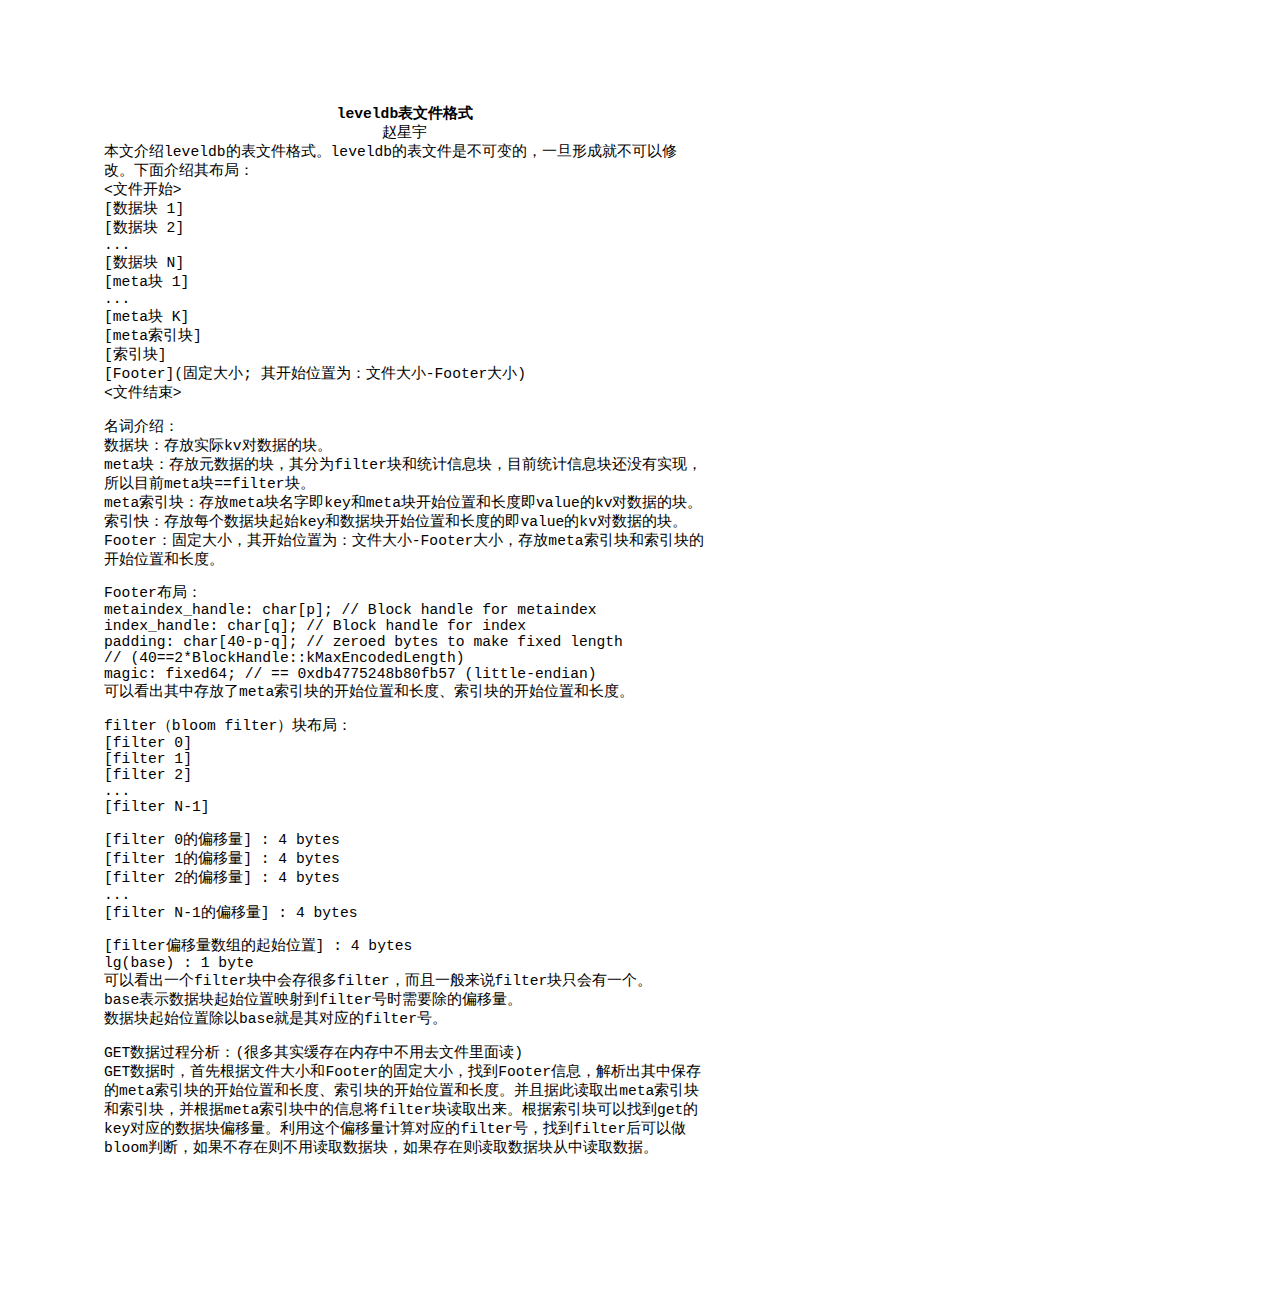
<file: leveldb-tblfmt.html>
<html><head><meta content="text/html; charset=UTF-8" http-equiv="content-type"><style type="text/css">ol{margin:0;padding:0}table td,table th{padding:0}.c4{background-color:#ffffff;max-width:451.4pt;padding:72pt 72pt 72pt 72pt}.c1{orphans:2;widows:2}.c5{font-weight:700}.c3{text-align:center}.c2{height:11pt}.c0{font-family:"Courier New"}.title{padding-top:0pt;color:#000000;font-size:26pt;padding-bottom:3pt;font-family:"Arial";line-height:1.15;page-break-after:avoid;orphans:2;widows:2;text-align:left}.subtitle{padding-top:0pt;color:#666666;font-size:15pt;padding-bottom:16pt;font-family:"Arial";line-height:1.15;page-break-after:avoid;orphans:2;widows:2;text-align:left}li{color:#000000;font-size:11pt;font-family:"Arial"}p{margin:0;color:#000000;font-size:11pt;font-family:"Arial"}h1{padding-top:20pt;color:#000000;font-size:20pt;padding-bottom:6pt;font-family:"Arial";line-height:1.15;page-break-after:avoid;orphans:2;widows:2;text-align:left}h2{padding-top:18pt;color:#000000;font-size:16pt;padding-bottom:6pt;font-family:"Arial";line-height:1.15;page-break-after:avoid;orphans:2;widows:2;text-align:left}h3{padding-top:16pt;color:#434343;font-size:14pt;padding-bottom:4pt;font-family:"Arial";line-height:1.15;page-break-after:avoid;orphans:2;widows:2;text-align:left}h4{padding-top:14pt;color:#666666;font-size:12pt;padding-bottom:4pt;font-family:"Arial";line-height:1.15;page-break-after:avoid;orphans:2;widows:2;text-align:left}h5{padding-top:12pt;color:#666666;font-size:11pt;padding-bottom:4pt;font-family:"Arial";line-height:1.15;page-break-after:avoid;orphans:2;widows:2;text-align:left}h6{padding-top:12pt;color:#666666;font-size:11pt;padding-bottom:4pt;font-family:"Arial";line-height:1.15;page-break-after:avoid;font-style:italic;orphans:2;widows:2;text-align:left}</style></head><body class="c4"><p class="c1 c3"><span class="c0 c5">leveldb&#34920;&#25991;&#20214;&#26684;&#24335;</span></p><p class="c1 c3"><span class="c0">&#36213;&#26143;&#23431;</span></p><p class="c1"><span class="c0">&#26412;&#25991;&#20171;&#32461;leveldb&#30340;&#34920;&#25991;&#20214;&#26684;&#24335;&#12290;leveldb&#30340;&#34920;&#25991;&#20214;&#26159;&#19981;&#21487;&#21464;&#30340;&#65292;&#19968;&#26086;&#24418;&#25104;&#23601;&#19981;&#21487;&#20197;&#20462;&#25913;&#12290;&#19979;&#38754;&#20171;&#32461;&#20854;&#24067;&#23616;&#65306;</span></p><p class="c1"><span class="c0">&lt;&#25991;&#20214;&#24320;&#22987;&gt;</span></p><p class="c1"><span class="c0">[&#25968;&#25454;&#22359; 1]</span></p><p class="c1"><span class="c0">[&#25968;&#25454;&#22359; 2]</span></p><p class="c1"><span class="c0">...</span></p><p class="c1"><span class="c0">[&#25968;&#25454;&#22359; N]</span></p><p class="c1"><span class="c0">[meta&#22359; 1]</span></p><p class="c1"><span class="c0">...</span></p><p class="c1"><span class="c0">[meta&#22359; K]</span></p><p class="c1"><span class="c0">[meta&#32034;&#24341;&#22359;]</span></p><p class="c1"><span class="c0">[&#32034;&#24341;&#22359;]</span></p><p class="c1"><span class="c0">[Footer](&#22266;&#23450;&#22823;&#23567;; &#20854;&#24320;&#22987;&#20301;&#32622;&#20026;&#65306;&#25991;&#20214;&#22823;&#23567;-Footer&#22823;&#23567;)</span></p><p class="c1"><span class="c0">&lt;&#25991;&#20214;&#32467;&#26463;&gt;</span></p><p class="c1 c2"><span class="c0"></span></p><p class="c1"><span class="c0">&#21517;&#35789;&#20171;&#32461;&#65306;</span></p><p class="c1"><span class="c0">&#25968;&#25454;&#22359;&#65306;&#23384;&#25918;&#23454;&#38469;kv&#23545;&#25968;&#25454;&#30340;&#22359;&#12290;</span></p><p class="c1"><span class="c0">meta&#22359;&#65306;&#23384;&#25918;&#20803;&#25968;&#25454;&#30340;&#22359;&#65292;&#20854;&#20998;&#20026;filter&#22359;&#21644;&#32479;&#35745;&#20449;&#24687;&#22359;&#65292;&#30446;&#21069;&#32479;&#35745;&#20449;&#24687;&#22359;&#36824;&#27809;&#26377;&#23454;&#29616;&#65292;&#25152;&#20197;&#30446;&#21069;meta&#22359;==filter&#22359;&#12290;</span></p><p class="c1"><span class="c0">meta&#32034;&#24341;&#22359;&#65306;&#23384;&#25918;meta&#22359;&#21517;&#23383;&#21363;key&#21644;meta&#22359;&#24320;&#22987;&#20301;&#32622;&#21644;&#38271;&#24230;&#21363;value&#30340;kv&#23545;&#25968;&#25454;&#30340;&#22359;&#12290;</span></p><p class="c1"><span class="c0">&#32034;&#24341;&#24555;&#65306;&#23384;&#25918;&#27599;&#20010;&#25968;&#25454;&#22359;&#36215;&#22987;key&#21644;&#25968;&#25454;&#22359;&#24320;&#22987;&#20301;&#32622;&#21644;&#38271;&#24230;&#30340;&#21363;value&#30340;kv&#23545;&#25968;&#25454;&#30340;&#22359;&#12290;</span></p><p class="c1"><span class="c0">Footer&#65306;&#22266;&#23450;&#22823;&#23567;&#65292;&#20854;&#24320;&#22987;&#20301;&#32622;&#20026;&#65306;&#25991;&#20214;&#22823;&#23567;-Footer&#22823;&#23567;&#65292;&#23384;&#25918;meta&#32034;&#24341;&#22359;&#21644;&#32034;&#24341;&#22359;&#30340;&#24320;&#22987;&#20301;&#32622;&#21644;&#38271;&#24230;&#12290;</span></p><p class="c1 c2"><span class="c0"></span></p><p class="c1"><span class="c0">Footer&#24067;&#23616;&#65306;</span></p><p class="c1"><span class="c0">metaindex_handle: char[p]; // Block handle for metaindex</span></p><p class="c1"><span class="c0">index_handle: char[q]; // Block handle for index</span></p><p class="c1"><span class="c0">padding: char[40-p-q]; // zeroed bytes to make fixed length</span></p><p class="c1"><span class="c0">// (40==2*BlockHandle::kMaxEncodedLength)</span></p><p class="c1"><span class="c0">magic: fixed64; // == 0xdb4775248b80fb57 (little-endian)</span></p><p class="c1"><span class="c0">&#21487;&#20197;&#30475;&#20986;&#20854;&#20013;&#23384;&#25918;&#20102;meta&#32034;&#24341;&#22359;&#30340;&#24320;&#22987;&#20301;&#32622;&#21644;&#38271;&#24230;&#12289;&#32034;&#24341;&#22359;&#30340;&#24320;&#22987;&#20301;&#32622;&#21644;&#38271;&#24230;&#12290;</span></p><p class="c1 c2"><span class="c0"></span></p><p class="c1"><span class="c0">filter&#65288;bloom filter&#65289;&#22359;&#24067;&#23616;&#65306;</span></p><p class="c1"><span class="c0">[filter 0]</span></p><p class="c1"><span class="c0">[filter 1]</span></p><p class="c1"><span class="c0">[filter 2]</span></p><p class="c1"><span class="c0">...</span></p><p class="c1"><span class="c0">[filter N-1]</span></p><p class="c1 c2"><span class="c0"></span></p><p class="c1"><span class="c0">[filter 0&#30340;&#20559;&#31227;&#37327;] : 4 bytes</span></p><p class="c1"><span class="c0">[filter 1&#30340;&#20559;&#31227;&#37327;] : 4 bytes</span></p><p class="c1"><span class="c0">[filter 2&#30340;&#20559;&#31227;&#37327;] : 4 bytes</span></p><p class="c1"><span class="c0">...</span></p><p class="c1"><span class="c0">[filter N-1&#30340;&#20559;&#31227;&#37327;] : 4 bytes</span></p><p class="c1 c2"><span class="c0"></span></p><p class="c1"><span class="c0">[filter&#20559;&#31227;&#37327;&#25968;&#32452;&#30340;&#36215;&#22987;&#20301;&#32622;] : 4 bytes</span></p><p class="c1"><span class="c0">lg(base) : 1 byte</span></p><p class="c1"><span class="c0">&#21487;&#20197;&#30475;&#20986;&#19968;&#20010;filter&#22359;&#20013;&#20250;&#23384;&#24456;&#22810;filter&#65292;&#32780;&#19988;&#19968;&#33324;&#26469;&#35828;filter&#22359;&#21482;&#20250;&#26377;&#19968;&#20010;&#12290;</span></p><p class="c1"><span class="c0">base&#34920;&#31034;&#25968;&#25454;&#22359;&#36215;&#22987;&#20301;&#32622;&#26144;&#23556;&#21040;filter&#21495;&#26102;&#38656;&#35201;&#38500;&#30340;&#20559;&#31227;&#37327;&#12290;</span></p><p class="c1"><span class="c0">&#25968;&#25454;&#22359;&#36215;&#22987;&#20301;&#32622;&#38500;&#20197;base&#23601;&#26159;&#20854;&#23545;&#24212;&#30340;filter&#21495;&#12290;</span></p><p class="c1 c2"><span class="c0"></span></p><p class="c1"><span class="c0">GET&#25968;&#25454;&#36807;&#31243;&#20998;&#26512;&#65306;(&#24456;&#22810;&#20854;&#23454;&#32531;&#23384;&#22312;&#20869;&#23384;&#20013;&#19981;&#29992;&#21435;&#25991;&#20214;&#37324;&#38754;&#35835;)</span></p><p class="c1"><span class="c0">GET&#25968;&#25454;&#26102;&#65292;&#39318;&#20808;&#26681;&#25454;&#25991;&#20214;&#22823;&#23567;&#21644;Footer&#30340;&#22266;&#23450;&#22823;&#23567;&#65292;&#25214;&#21040;Footer&#20449;&#24687;&#65292;&#35299;&#26512;&#20986;&#20854;&#20013;&#20445;&#23384;&#30340;meta&#32034;&#24341;&#22359;&#30340;&#24320;&#22987;&#20301;&#32622;&#21644;&#38271;&#24230;&#12289;&#32034;&#24341;&#22359;&#30340;&#24320;&#22987;&#20301;&#32622;&#21644;&#38271;&#24230;&#12290;&#24182;&#19988;&#25454;&#27492;&#35835;&#21462;&#20986;meta&#32034;&#24341;&#22359;&#21644;&#32034;&#24341;&#22359;&#65292;&#24182;&#26681;&#25454;meta&#32034;&#24341;&#22359;&#20013;&#30340;&#20449;&#24687;&#23558;filter&#22359;&#35835;&#21462;&#20986;&#26469;&#12290;&#26681;&#25454;&#32034;&#24341;&#22359;&#21487;&#20197;&#25214;&#21040;get&#30340;key&#23545;&#24212;&#30340;&#25968;&#25454;&#22359;&#20559;&#31227;&#37327;&#12290;&#21033;&#29992;&#36825;&#20010;&#20559;&#31227;&#37327;&#35745;&#31639;&#23545;&#24212;&#30340;filter&#21495;&#65292;&#25214;&#21040;filter&#21518;&#21487;&#20197;&#20570;bloom&#21028;&#26029;&#65292;&#22914;&#26524;&#19981;&#23384;&#22312;&#21017;&#19981;&#29992;&#35835;&#21462;&#25968;&#25454;&#22359;&#65292;&#22914;&#26524;&#23384;&#22312;&#21017;&#35835;&#21462;&#25968;&#25454;&#22359;&#20174;&#20013;&#35835;&#21462;&#25968;&#25454;&#12290;</span></p><p class="c1 c2"><span class="c0"></span></p><p class="c1 c2"><span class="c0"></span></p></body></html>
</file>
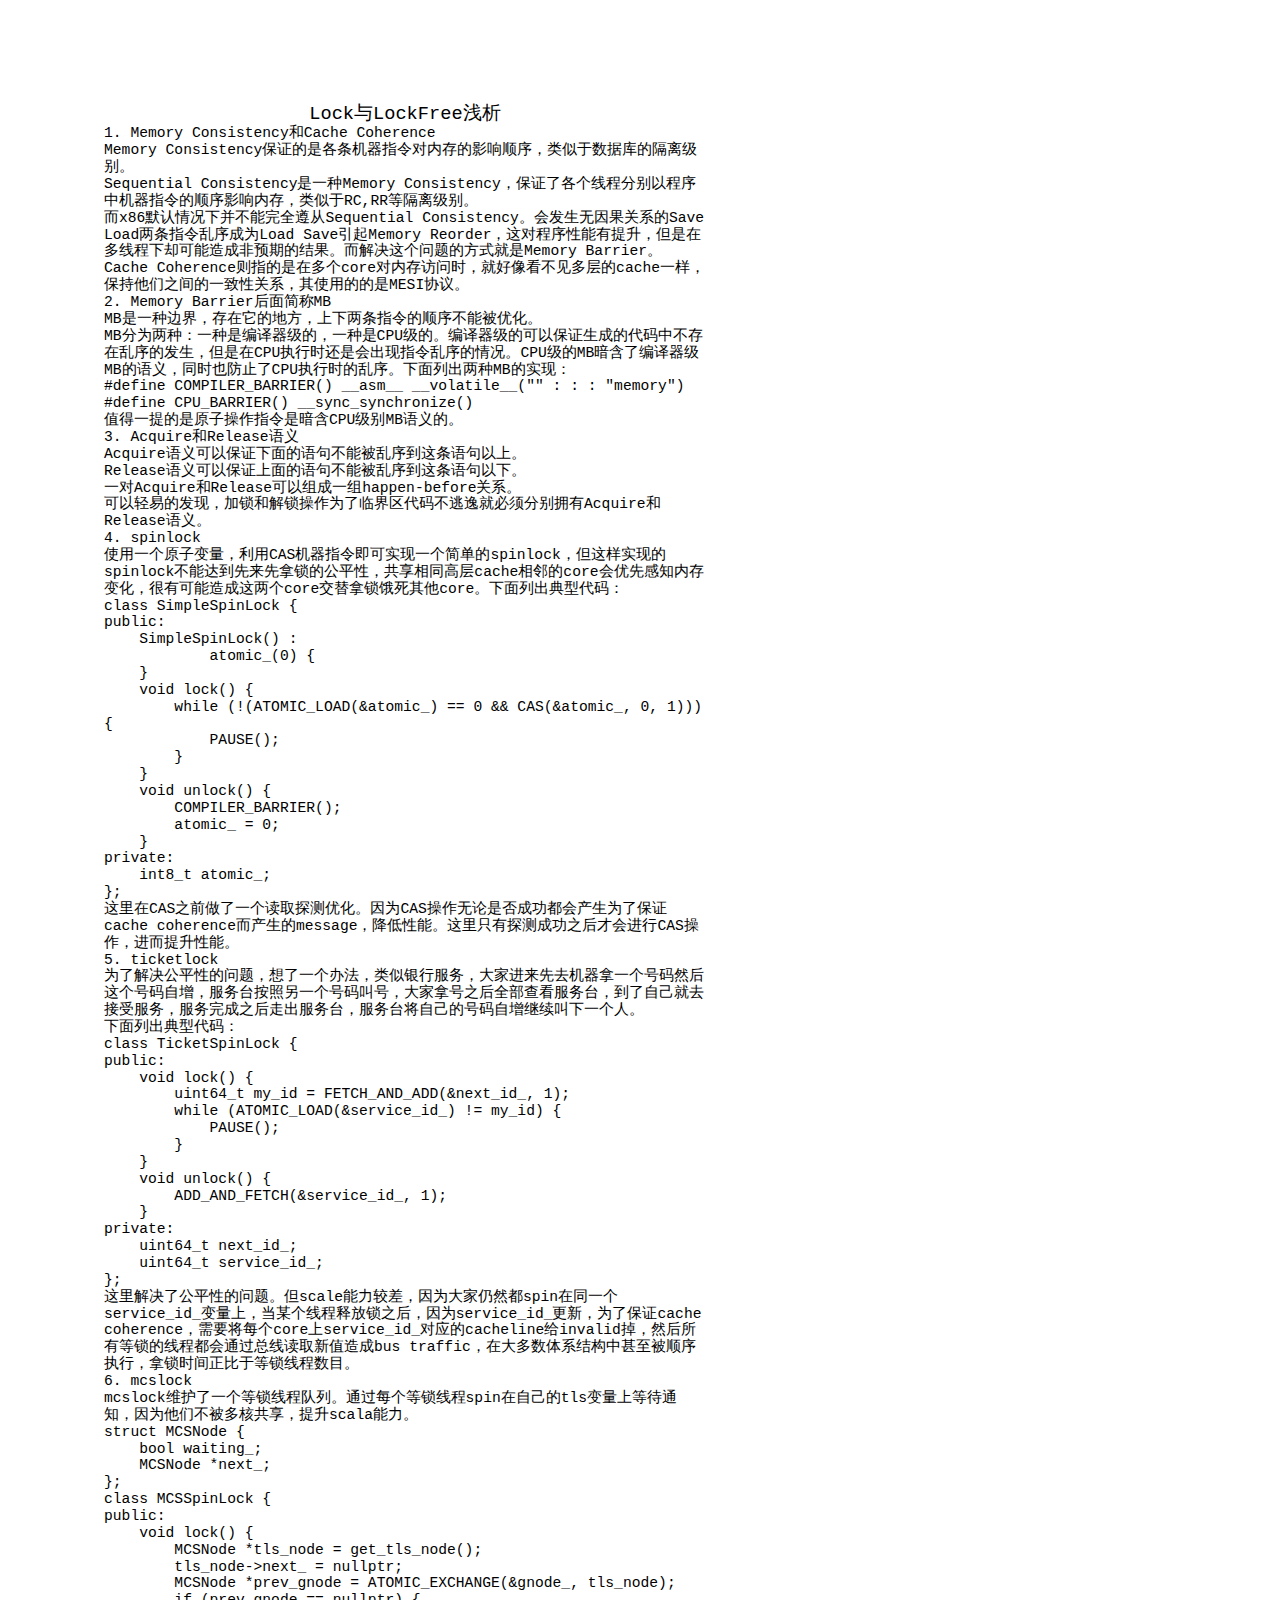
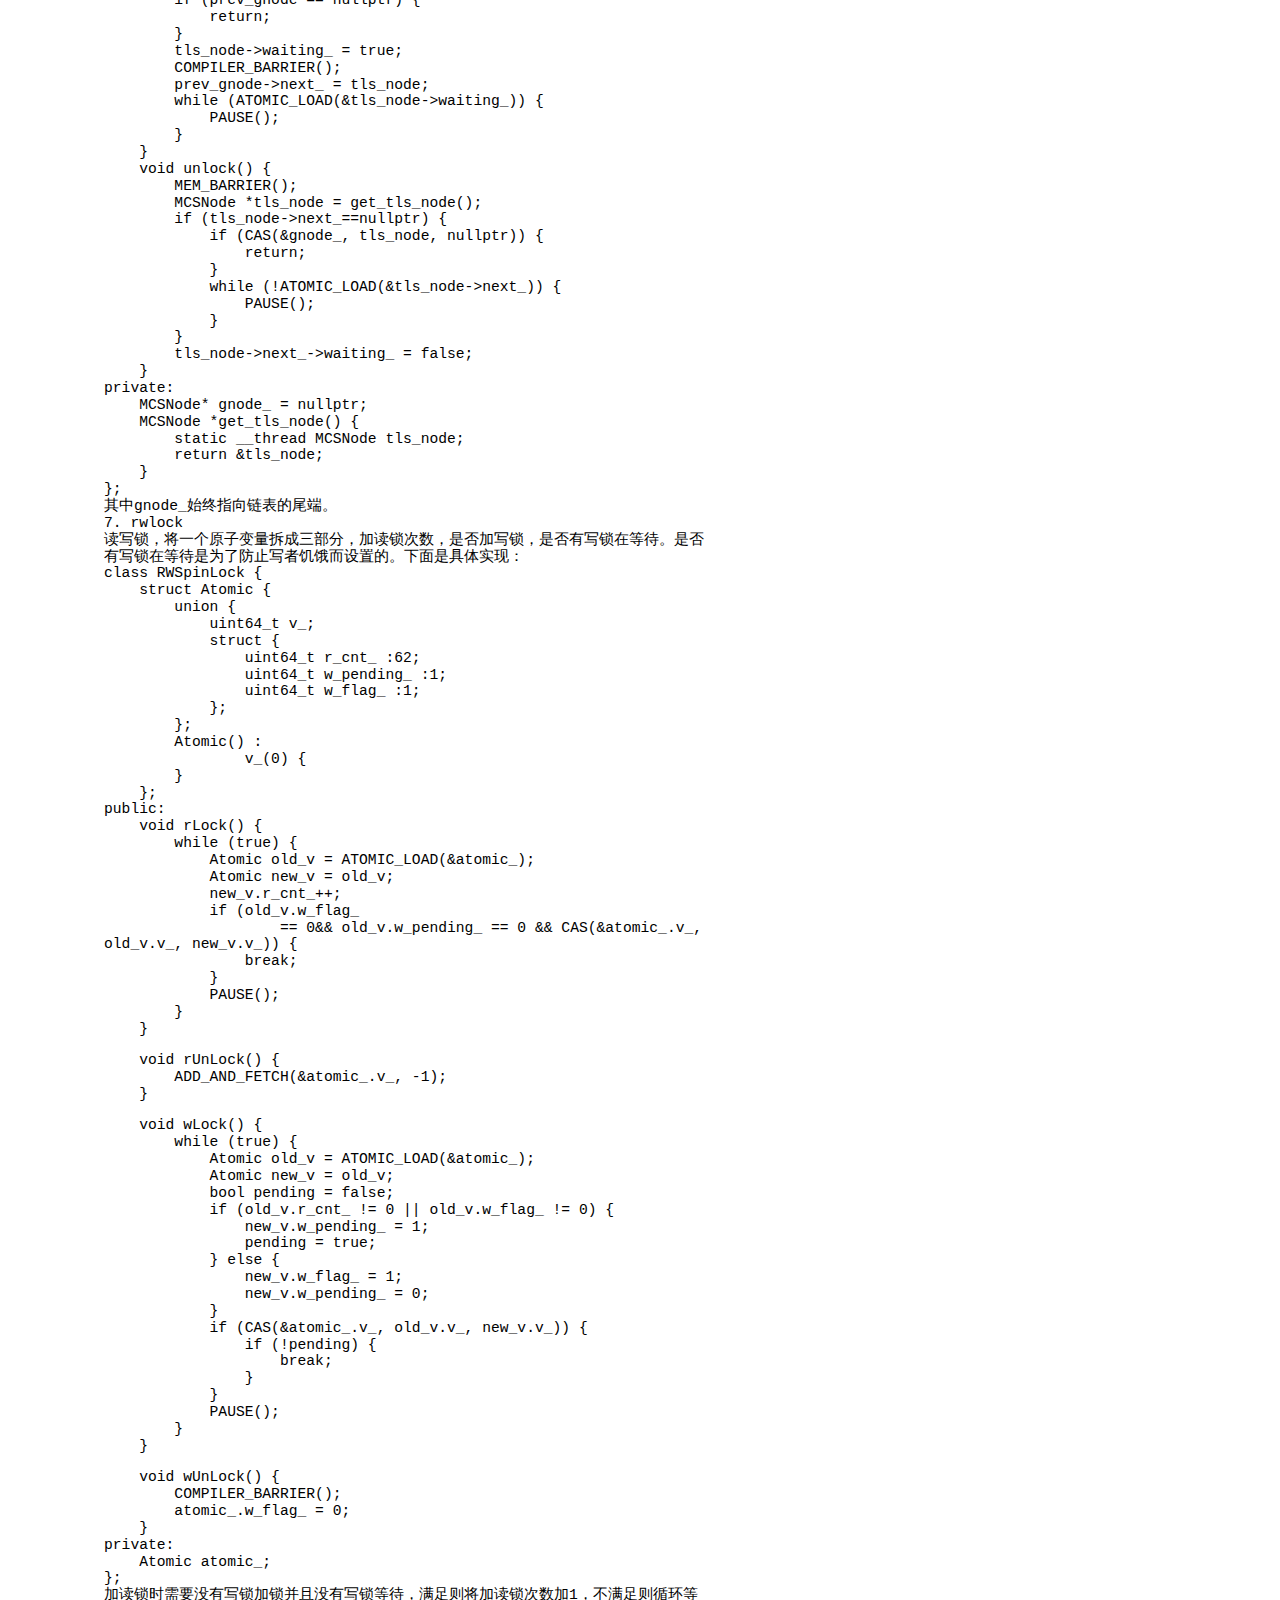
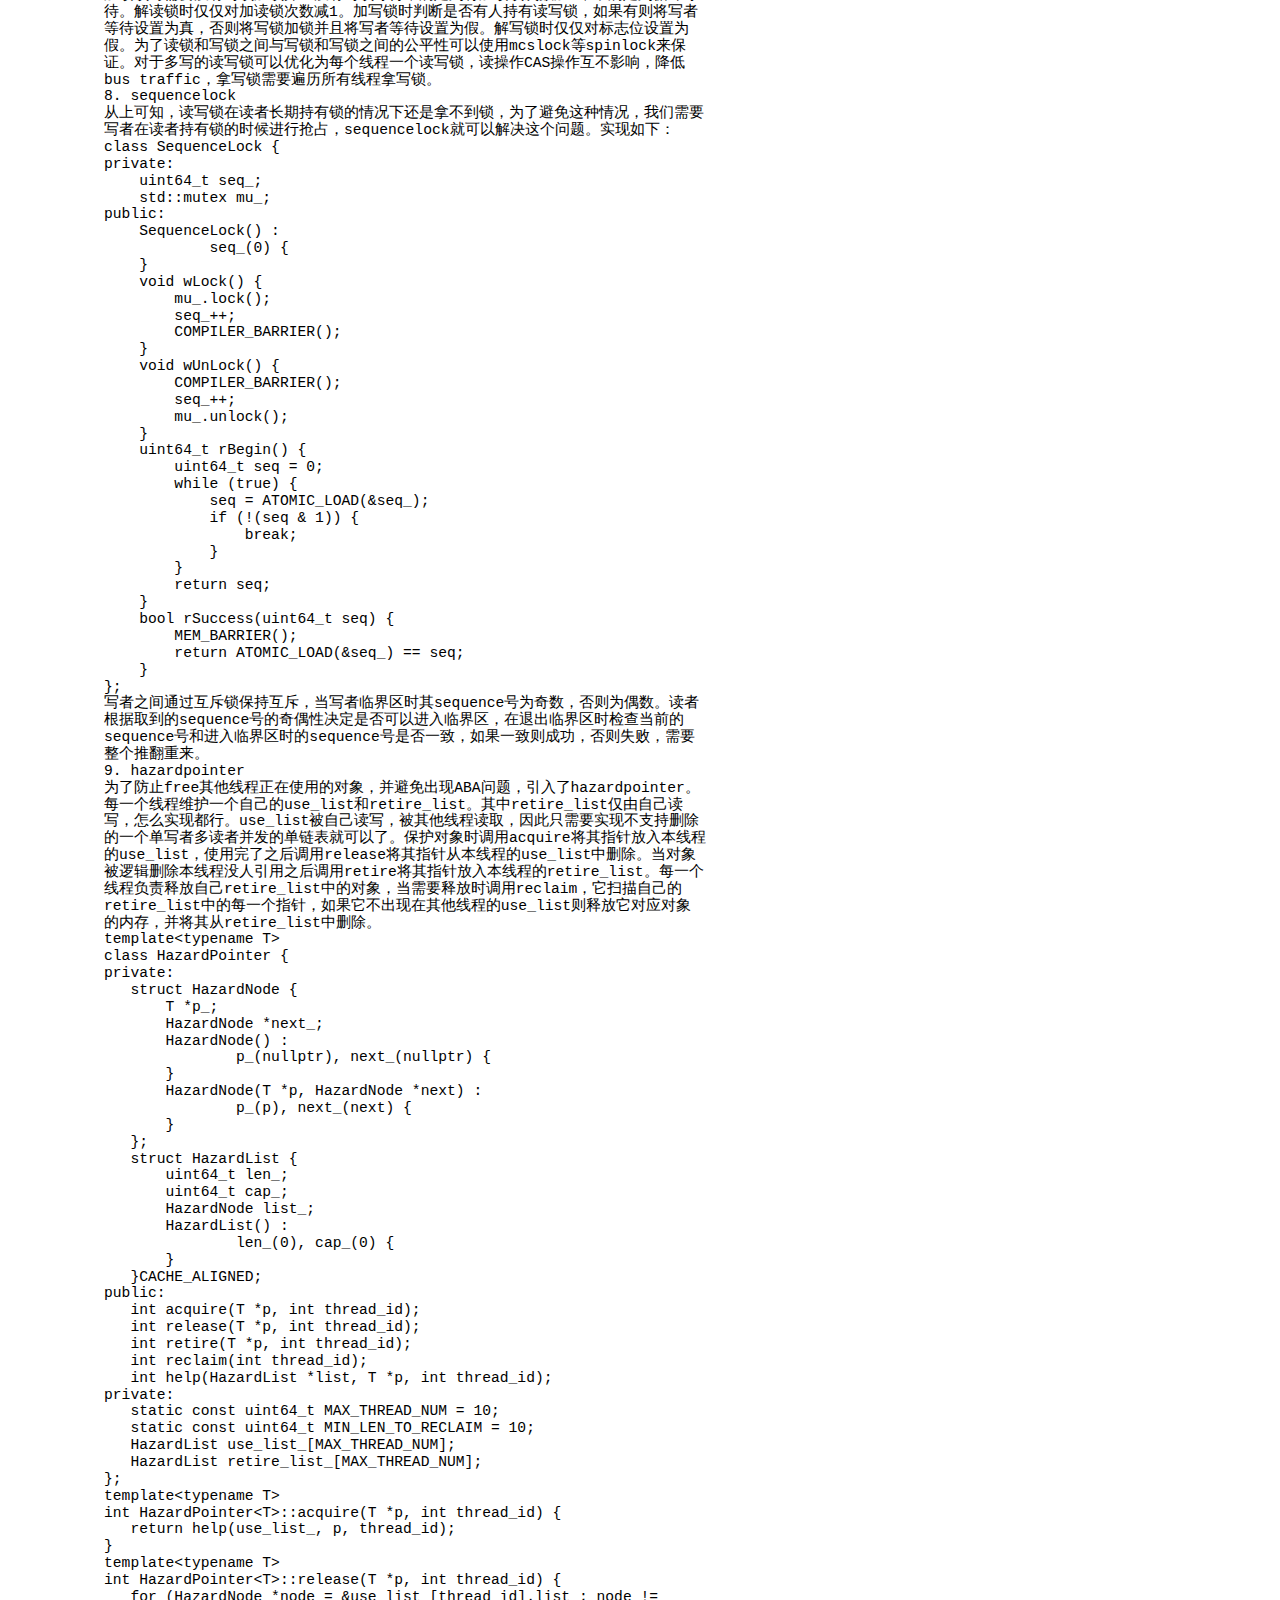
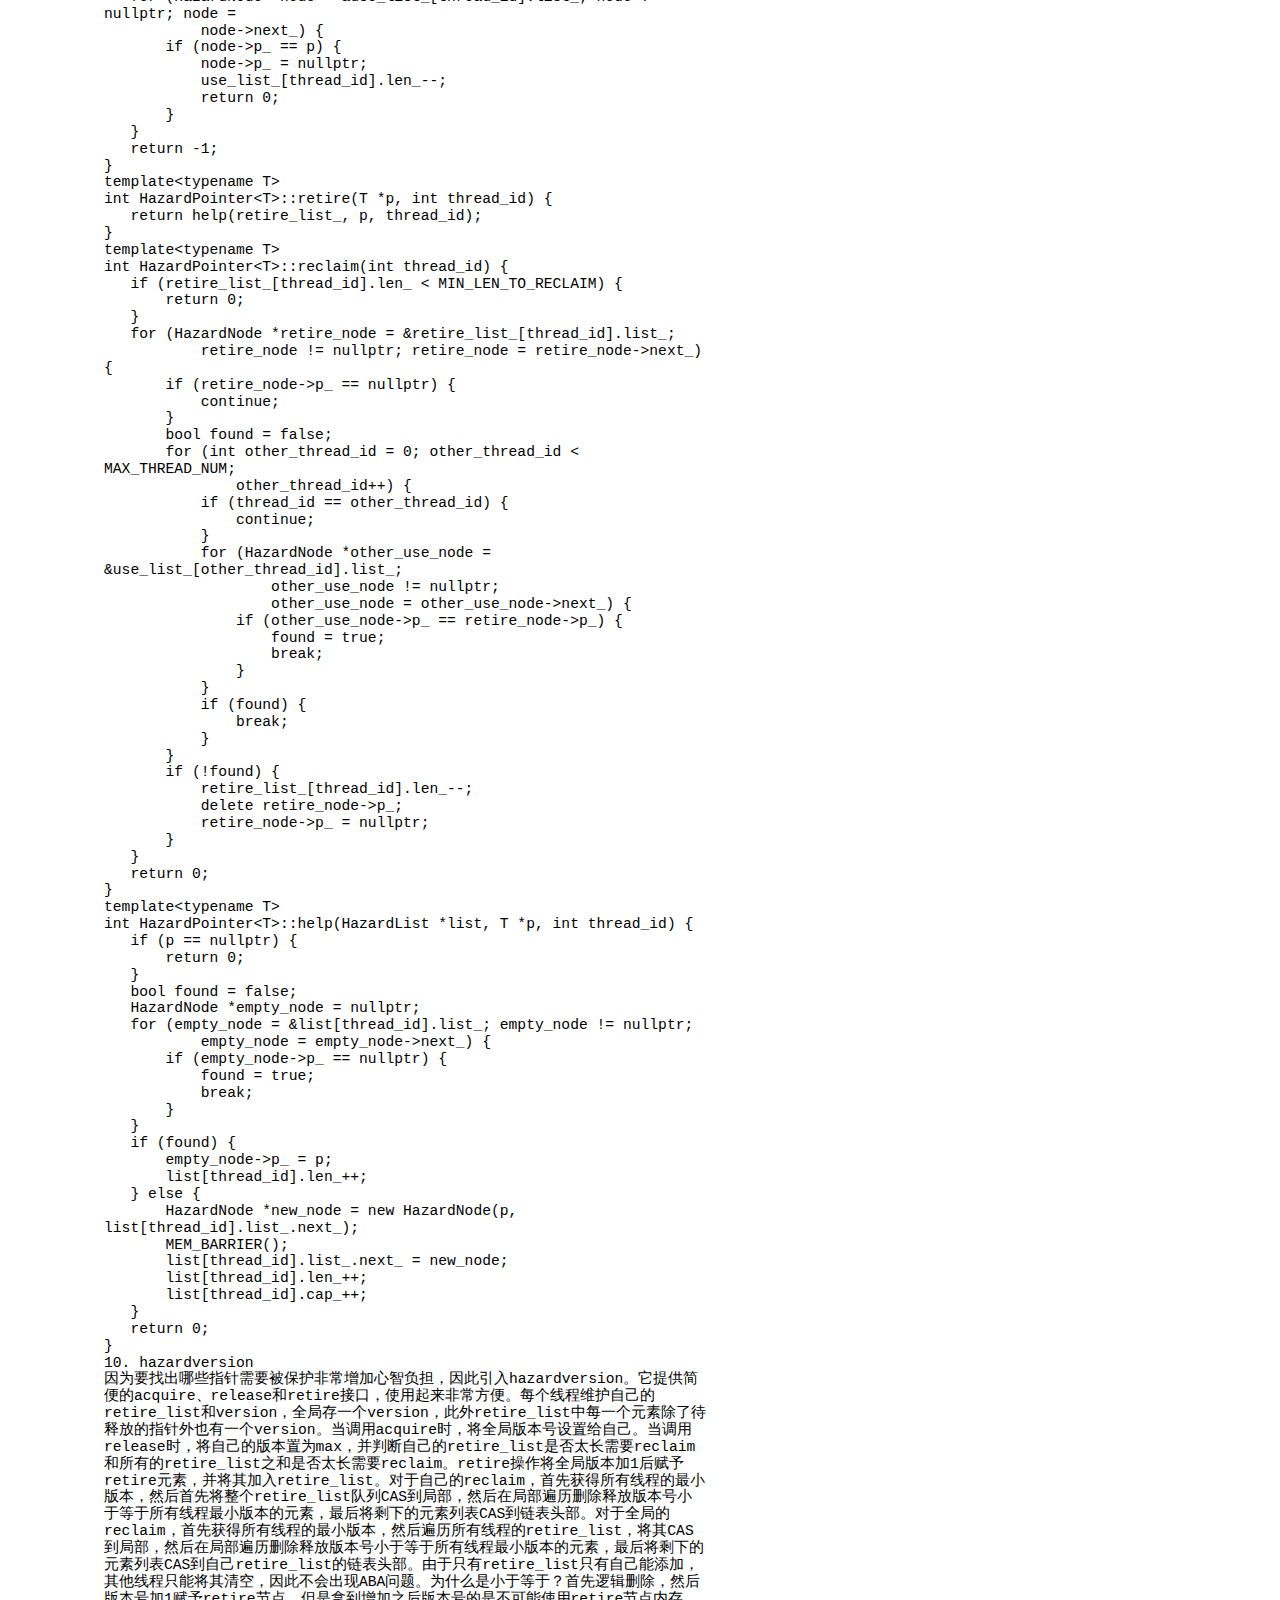
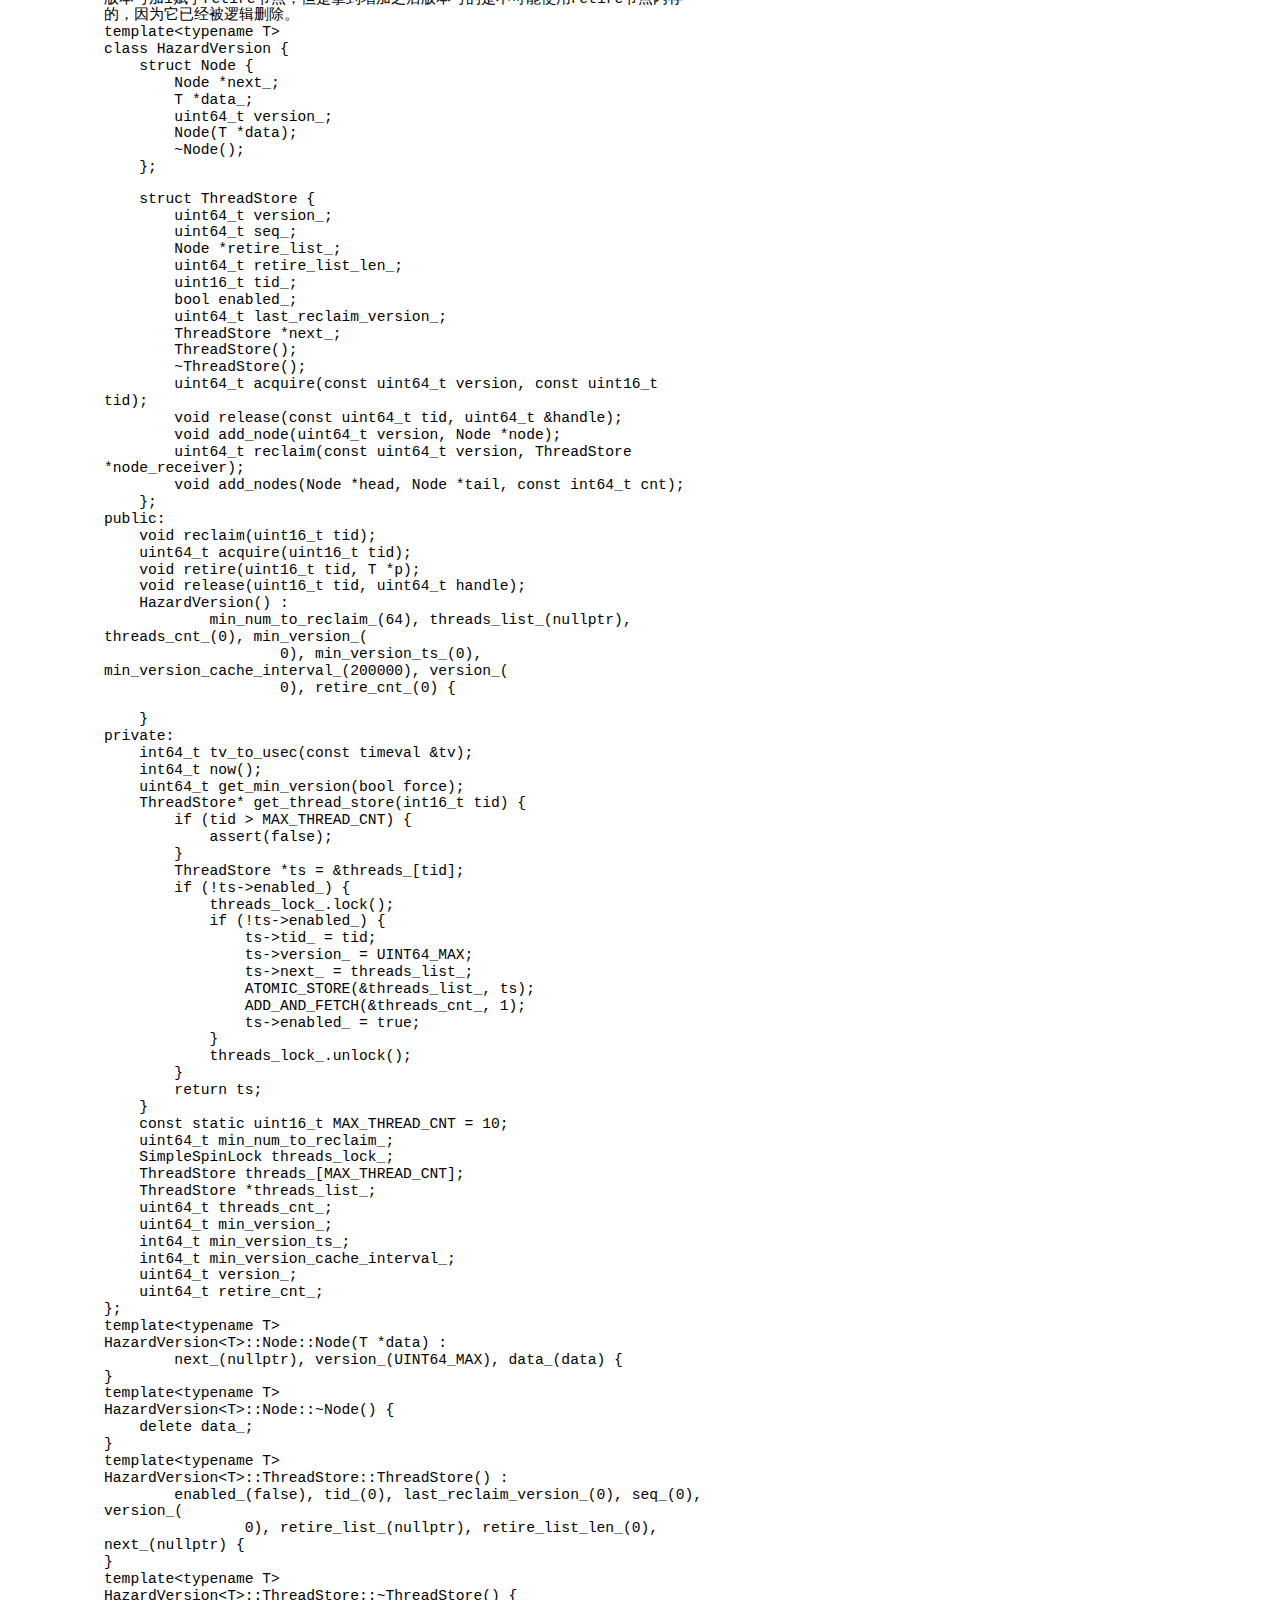
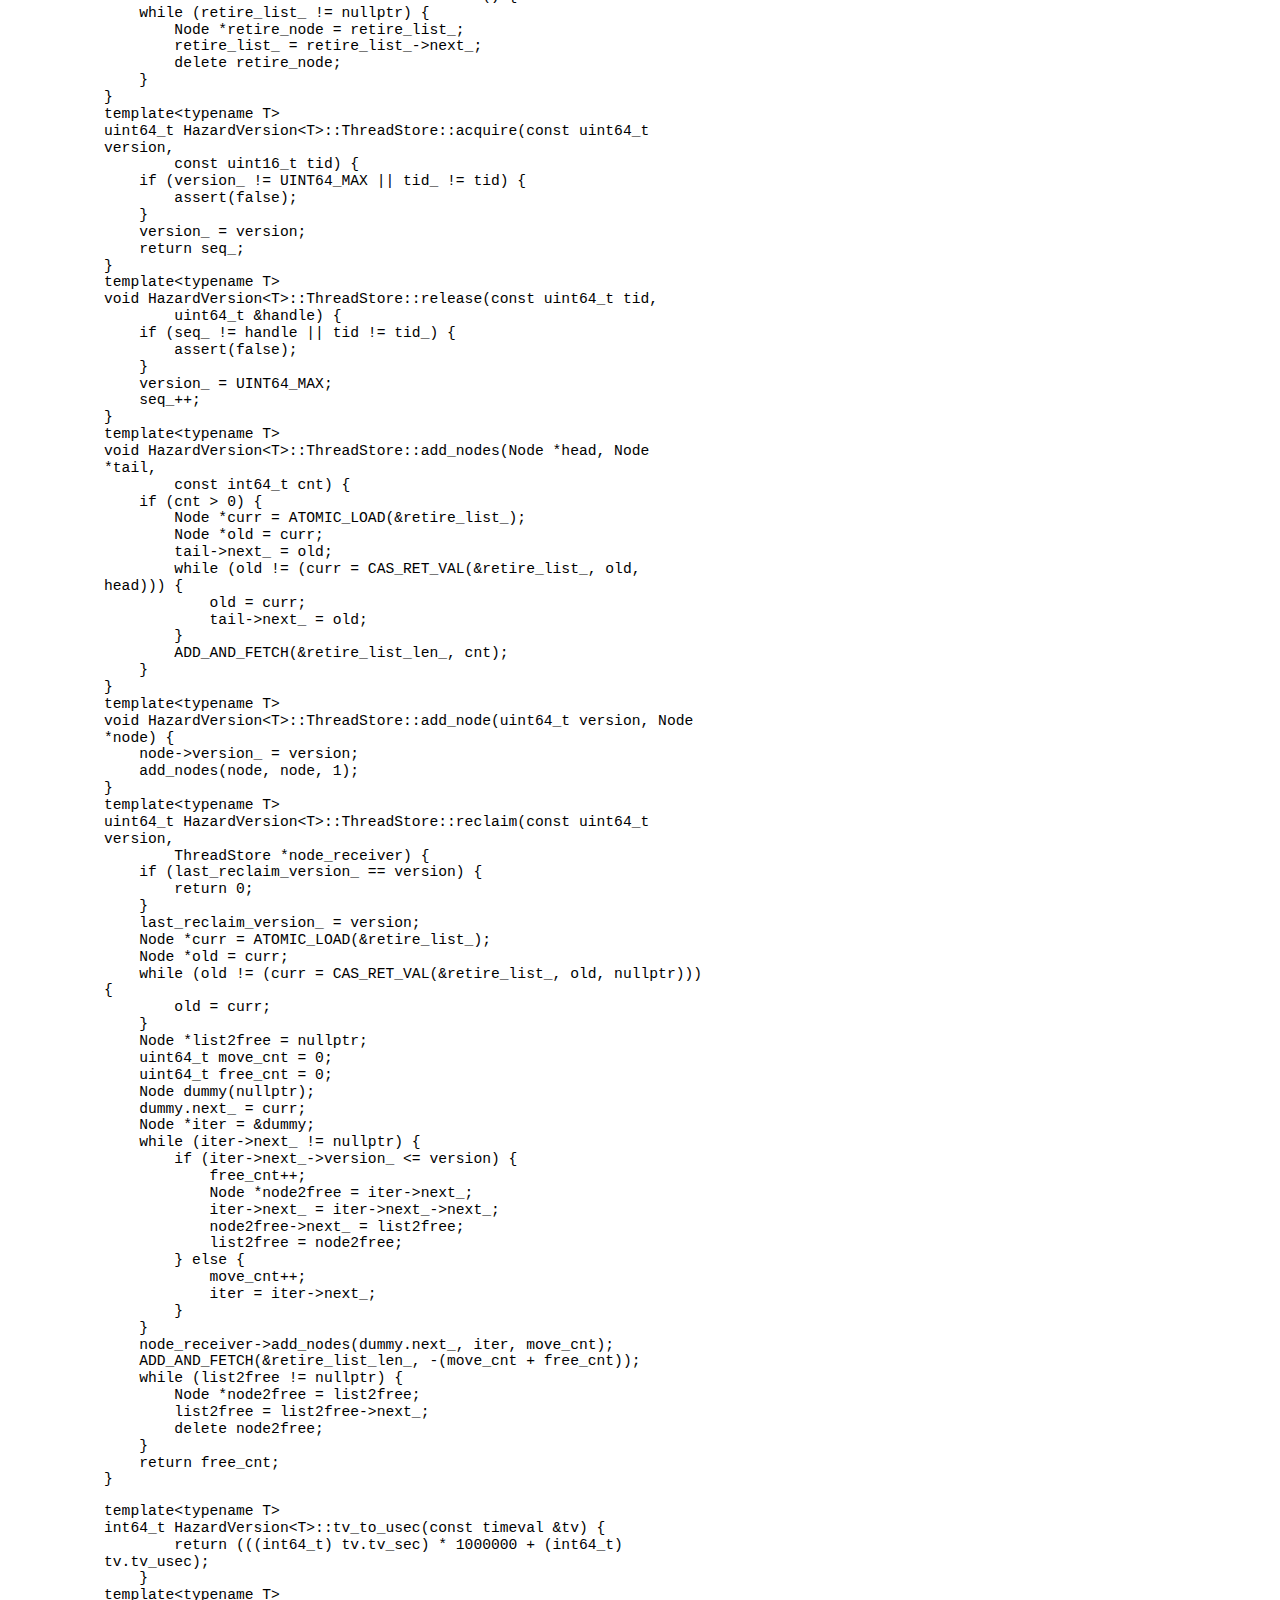
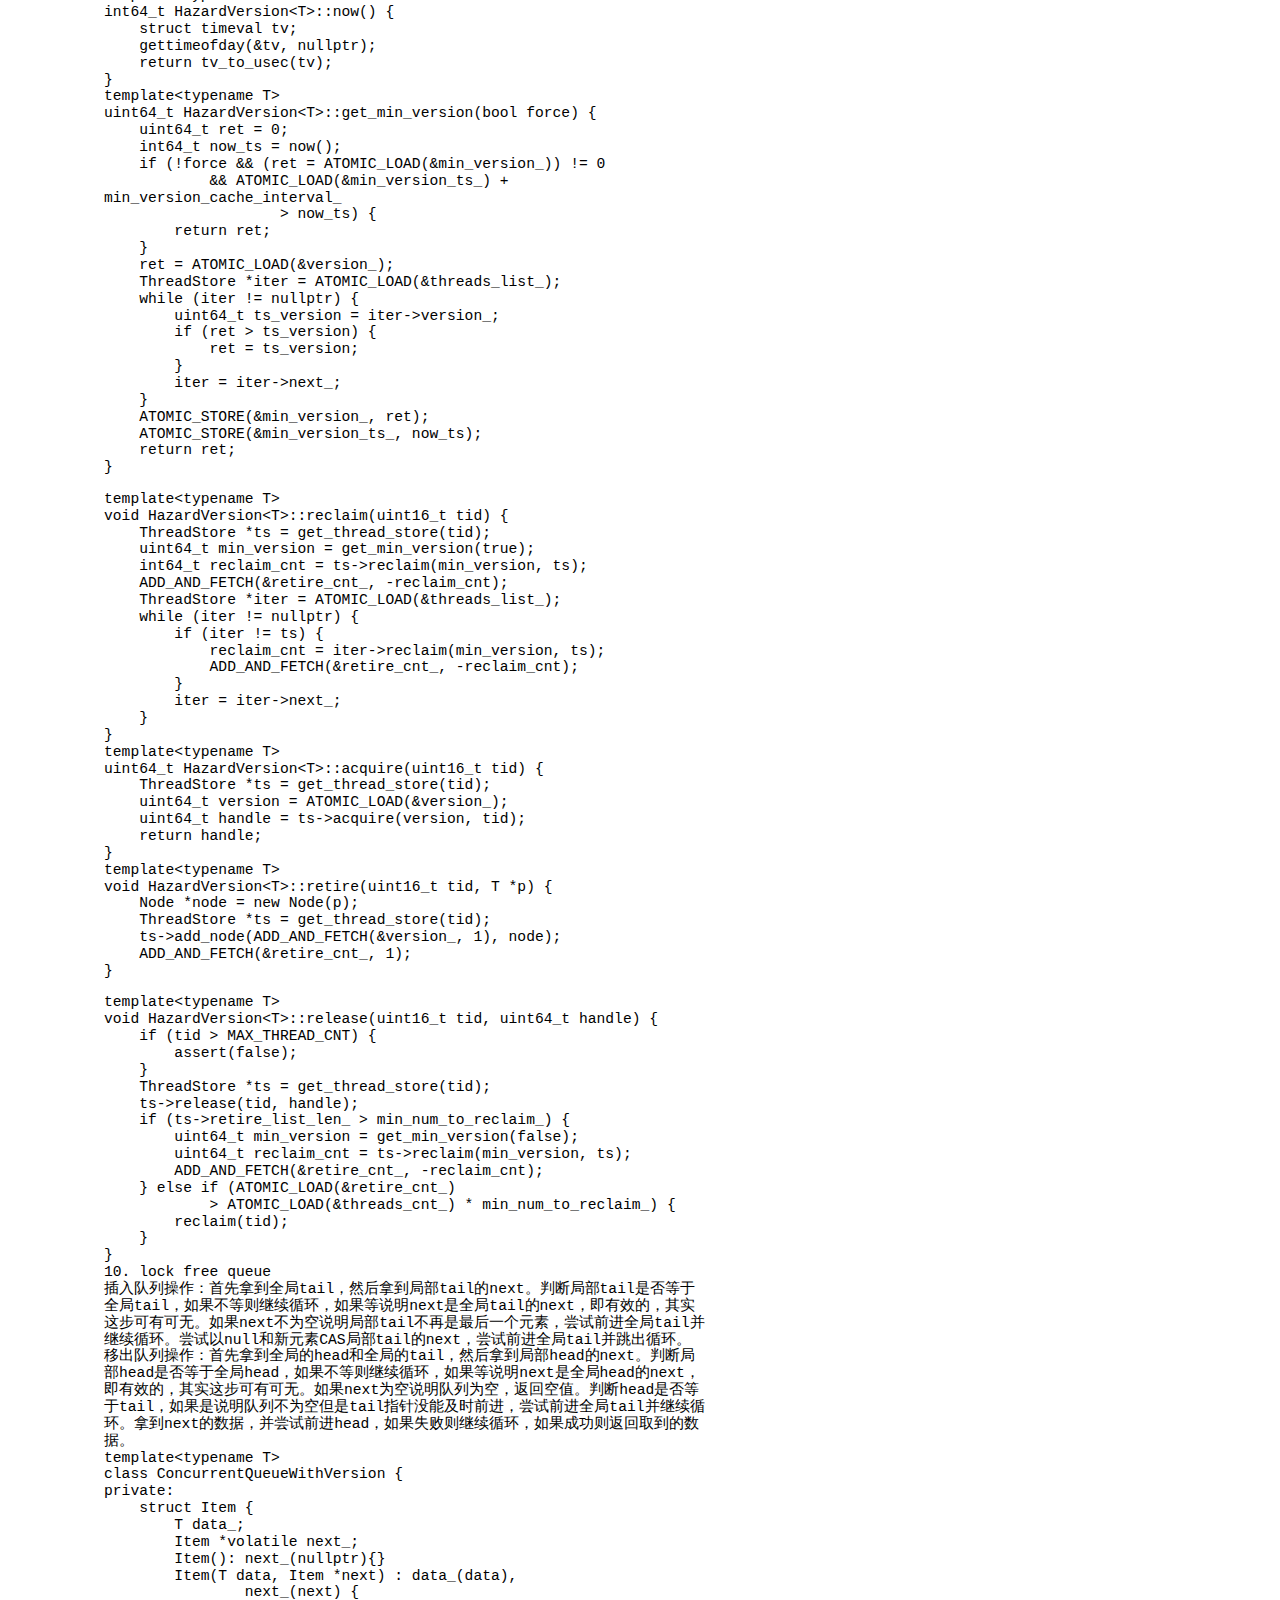
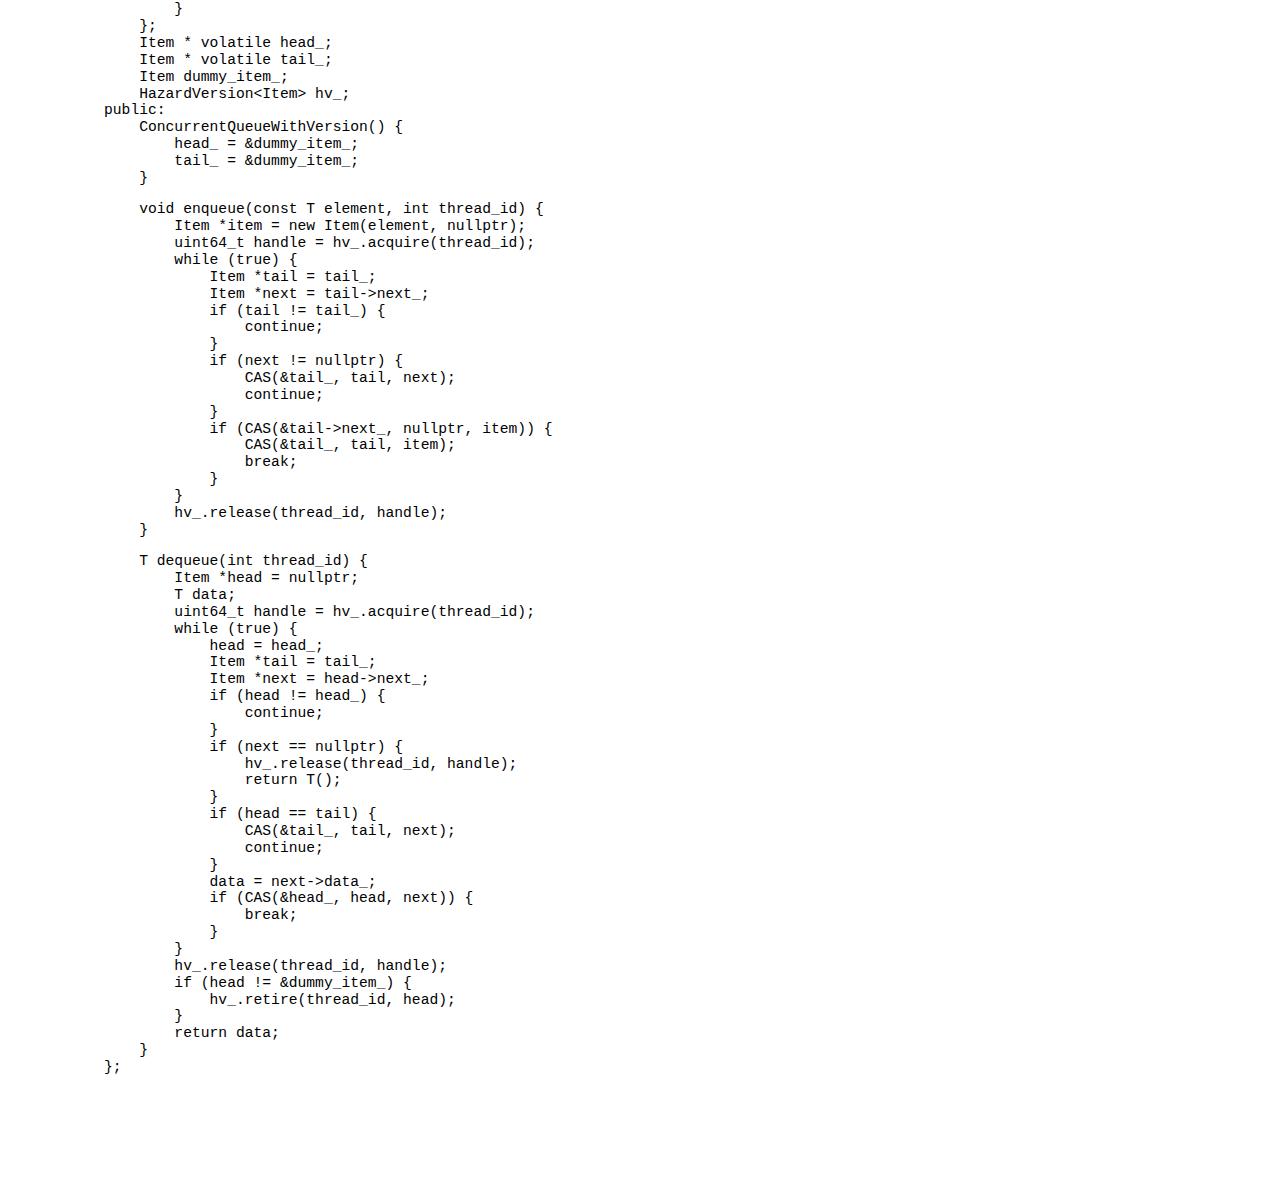
<file: lock_lockfree.html>
<html><head><meta content="text/html; charset=UTF-8" http-equiv="content-type"><style type="text/css">ol{margin:0;padding:0}table td,table th{padding:0}.c4{color:#000000;font-weight:400;text-decoration:none;vertical-align:baseline;font-size:14pt;font-family:"Courier New";font-style:normal}.c1{color:#000000;font-weight:400;text-decoration:none;vertical-align:baseline;font-size:11pt;font-family:"Courier New";font-style:normal}.c5{padding-top:0pt;padding-bottom:0pt;line-height:1.15;orphans:2;widows:2;text-align:center}.c0{padding-top:0pt;padding-bottom:0pt;line-height:1.15;orphans:2;widows:2;text-align:left}.c2{background-color:#ffffff;max-width:451.4pt;padding:72pt 72pt 72pt 72pt}.c3{height:11pt}.title{padding-top:0pt;color:#000000;font-size:26pt;padding-bottom:3pt;font-family:"Arial";line-height:1.15;page-break-after:avoid;orphans:2;widows:2;text-align:left}.subtitle{padding-top:0pt;color:#666666;font-size:15pt;padding-bottom:16pt;font-family:"Arial";line-height:1.15;page-break-after:avoid;orphans:2;widows:2;text-align:left}li{color:#000000;font-size:11pt;font-family:"Arial"}p{margin:0;color:#000000;font-size:11pt;font-family:"Arial"}h1{padding-top:20pt;color:#000000;font-size:20pt;padding-bottom:6pt;font-family:"Arial";line-height:1.15;page-break-after:avoid;orphans:2;widows:2;text-align:left}h2{padding-top:18pt;color:#000000;font-size:16pt;padding-bottom:6pt;font-family:"Arial";line-height:1.15;page-break-after:avoid;orphans:2;widows:2;text-align:left}h3{padding-top:16pt;color:#434343;font-size:14pt;padding-bottom:4pt;font-family:"Arial";line-height:1.15;page-break-after:avoid;orphans:2;widows:2;text-align:left}h4{padding-top:14pt;color:#666666;font-size:12pt;padding-bottom:4pt;font-family:"Arial";line-height:1.15;page-break-after:avoid;orphans:2;widows:2;text-align:left}h5{padding-top:12pt;color:#666666;font-size:11pt;padding-bottom:4pt;font-family:"Arial";line-height:1.15;page-break-after:avoid;orphans:2;widows:2;text-align:left}h6{padding-top:12pt;color:#666666;font-size:11pt;padding-bottom:4pt;font-family:"Arial";line-height:1.15;page-break-after:avoid;font-style:italic;orphans:2;widows:2;text-align:left}</style></head><body class="c2"><p class="c5"><span class="c4">Lock&#19982;LockFree&#27973;&#26512;</span></p><p class="c0"><span class="c1">1. Memory Consistency&#21644;Cache Coherence</span></p><p class="c0"><span class="c1">Memory Consistency&#20445;&#35777;&#30340;&#26159;&#21508;&#26465;&#26426;&#22120;&#25351;&#20196;&#23545;&#20869;&#23384;&#30340;&#24433;&#21709;&#39034;&#24207;&#65292;&#31867;&#20284;&#20110;&#25968;&#25454;&#24211;&#30340;&#38548;&#31163;&#32423;&#21035;&#12290;</span></p><p class="c0"><span class="c1">Sequential Consistency&#26159;&#19968;&#31181;Memory Consistency&#65292;&#20445;&#35777;&#20102;&#21508;&#20010;&#32447;&#31243;&#20998;&#21035;&#20197;&#31243;&#24207;&#20013;&#26426;&#22120;&#25351;&#20196;&#30340;&#39034;&#24207;&#24433;&#21709;&#20869;&#23384;&#65292;&#31867;&#20284;&#20110;RC,RR&#31561;&#38548;&#31163;&#32423;&#21035;&#12290;</span></p><p class="c0"><span class="c1">&#32780;x86&#40664;&#35748;&#24773;&#20917;&#19979;&#24182;&#19981;&#33021;&#23436;&#20840;&#36981;&#20174;Sequential Consistency&#12290;&#20250;&#21457;&#29983;&#26080;&#22240;&#26524;&#20851;&#31995;&#30340;Save Load&#20004;&#26465;&#25351;&#20196;&#20081;&#24207;&#25104;&#20026;Load Save&#24341;&#36215;Memory Reorder&#65292;&#36825;&#23545;&#31243;&#24207;&#24615;&#33021;&#26377;&#25552;&#21319;&#65292;&#20294;&#26159;&#22312;&#22810;&#32447;&#31243;&#19979;&#21364;&#21487;&#33021;&#36896;&#25104;&#38750;&#39044;&#26399;&#30340;&#32467;&#26524;&#12290;&#32780;&#35299;&#20915;&#36825;&#20010;&#38382;&#39064;&#30340;&#26041;&#24335;&#23601;&#26159;Memory Barrier&#12290;</span></p><p class="c0"><span class="c1">Cache Coherence&#21017;&#25351;&#30340;&#26159;&#22312;&#22810;&#20010;core&#23545;&#20869;&#23384;&#35775;&#38382;&#26102;&#65292;&#23601;&#22909;&#20687;&#30475;&#19981;&#35265;&#22810;&#23618;&#30340;cache&#19968;&#26679;&#65292;&#20445;&#25345;&#20182;&#20204;&#20043;&#38388;&#30340;&#19968;&#33268;&#24615;&#20851;&#31995;&#65292;&#20854;&#20351;&#29992;&#30340;&#30340;&#26159;MESI&#21327;&#35758;&#12290;</span></p><p class="c0"><span class="c1">2. Memory Barrier&#21518;&#38754;&#31616;&#31216;MB</span></p><p class="c0"><span class="c1">MB&#26159;&#19968;&#31181;&#36793;&#30028;&#65292;&#23384;&#22312;&#23427;&#30340;&#22320;&#26041;&#65292;&#19978;&#19979;&#20004;&#26465;&#25351;&#20196;&#30340;&#39034;&#24207;&#19981;&#33021;&#34987;&#20248;&#21270;&#12290;</span></p><p class="c0"><span class="c1">MB&#20998;&#20026;&#20004;&#31181;&#65306;&#19968;&#31181;&#26159;&#32534;&#35793;&#22120;&#32423;&#30340;&#65292;&#19968;&#31181;&#26159;CPU&#32423;&#30340;&#12290;&#32534;&#35793;&#22120;&#32423;&#30340;&#21487;&#20197;&#20445;&#35777;&#29983;&#25104;&#30340;&#20195;&#30721;&#20013;&#19981;&#23384;&#22312;&#20081;&#24207;&#30340;&#21457;&#29983;&#65292;&#20294;&#26159;&#22312;CPU&#25191;&#34892;&#26102;&#36824;&#26159;&#20250;&#20986;&#29616;&#25351;&#20196;&#20081;&#24207;&#30340;&#24773;&#20917;&#12290;CPU&#32423;&#30340;MB&#26263;&#21547;&#20102;&#32534;&#35793;&#22120;&#32423;MB&#30340;&#35821;&#20041;&#65292;&#21516;&#26102;&#20063;&#38450;&#27490;&#20102;CPU&#25191;&#34892;&#26102;&#30340;&#20081;&#24207;&#12290;&#19979;&#38754;&#21015;&#20986;&#20004;&#31181;MB&#30340;&#23454;&#29616;&#65306;</span></p><p class="c0"><span class="c1">#define COMPILER_BARRIER() __asm__ __volatile__(&quot;&quot; : : : &quot;memory&quot;)</span></p><p class="c0"><span class="c1">#define CPU_BARRIER() __sync_synchronize()</span></p><p class="c0"><span class="c1">&#20540;&#24471;&#19968;&#25552;&#30340;&#26159;&#21407;&#23376;&#25805;&#20316;&#25351;&#20196;&#26159;&#26263;&#21547;CPU&#32423;&#21035;MB&#35821;&#20041;&#30340;&#12290;</span></p><p class="c0"><span class="c1">3. Acquire&#21644;Release&#35821;&#20041;</span></p><p class="c0"><span class="c1">Acquire&#35821;&#20041;&#21487;&#20197;&#20445;&#35777;&#19979;&#38754;&#30340;&#35821;&#21477;&#19981;&#33021;&#34987;&#20081;&#24207;&#21040;&#36825;&#26465;&#35821;&#21477;&#20197;&#19978;&#12290;</span></p><p class="c0"><span class="c1">Release&#35821;&#20041;&#21487;&#20197;&#20445;&#35777;&#19978;&#38754;&#30340;&#35821;&#21477;&#19981;&#33021;&#34987;&#20081;&#24207;&#21040;&#36825;&#26465;&#35821;&#21477;&#20197;&#19979;&#12290;</span></p><p class="c0"><span class="c1">&#19968;&#23545;Acquire&#21644;Release&#21487;&#20197;&#32452;&#25104;&#19968;&#32452;happen-before&#20851;&#31995;&#12290;</span></p><p class="c0"><span class="c1">&#21487;&#20197;&#36731;&#26131;&#30340;&#21457;&#29616;&#65292;&#21152;&#38145;&#21644;&#35299;&#38145;&#25805;&#20316;&#20026;&#20102;&#20020;&#30028;&#21306;&#20195;&#30721;&#19981;&#36867;&#36920;&#23601;&#24517;&#39035;&#20998;&#21035;&#25317;&#26377;Acquire&#21644;Release&#35821;&#20041;&#12290;</span></p><p class="c0"><span class="c1">4. spinlock</span></p><p class="c0"><span class="c1">&#20351;&#29992;&#19968;&#20010;&#21407;&#23376;&#21464;&#37327;&#65292;&#21033;&#29992;CAS&#26426;&#22120;&#25351;&#20196;&#21363;&#21487;&#23454;&#29616;&#19968;&#20010;&#31616;&#21333;&#30340;spinlock&#65292;&#20294;&#36825;&#26679;&#23454;&#29616;&#30340;spinlock&#19981;&#33021;&#36798;&#21040;&#20808;&#26469;&#20808;&#25343;&#38145;&#30340;&#20844;&#24179;&#24615;&#65292;&#20849;&#20139;&#30456;&#21516;&#39640;&#23618;cache&#30456;&#37051;&#30340;core&#20250;&#20248;&#20808;&#24863;&#30693;&#20869;&#23384;&#21464;&#21270;&#65292;&#24456;&#26377;&#21487;&#33021;&#36896;&#25104;&#36825;&#20004;&#20010;core&#20132;&#26367;&#25343;&#38145;&#39295;&#27515;&#20854;&#20182;core&#12290;&#19979;&#38754;&#21015;&#20986;&#20856;&#22411;&#20195;&#30721;&#65306;</span></p><p class="c0"><span class="c1">class SimpleSpinLock {</span></p><p class="c0"><span class="c1">public:</span></p><p class="c0"><span class="c1">&nbsp; &nbsp; SimpleSpinLock() :</span></p><p class="c0"><span class="c1">&nbsp; &nbsp; &nbsp; &nbsp; &nbsp; &nbsp; atomic_(0) {</span></p><p class="c0"><span class="c1">&nbsp; &nbsp; }</span></p><p class="c0"><span class="c1">&nbsp; &nbsp; void lock() {</span></p><p class="c0"><span class="c1">&nbsp; &nbsp; &nbsp; &nbsp; while (!(ATOMIC_LOAD(&amp;atomic_) == 0 &amp;&amp; CAS(&amp;atomic_, 0, 1))) {</span></p><p class="c0"><span class="c1">&nbsp; &nbsp; &nbsp; &nbsp; &nbsp; &nbsp; PAUSE();</span></p><p class="c0"><span class="c1">&nbsp; &nbsp; &nbsp; &nbsp; }</span></p><p class="c0"><span class="c1">&nbsp; &nbsp; }</span></p><p class="c0"><span class="c1">&nbsp; &nbsp; void unlock() {</span></p><p class="c0"><span class="c1">&nbsp; &nbsp; &nbsp; &nbsp; COMPILER_BARRIER();</span></p><p class="c0"><span class="c1">&nbsp; &nbsp; &nbsp; &nbsp; atomic_ = 0;</span></p><p class="c0"><span class="c1">&nbsp; &nbsp; }</span></p><p class="c0"><span class="c1">private:</span></p><p class="c0"><span class="c1">&nbsp; &nbsp; int8_t atomic_;</span></p><p class="c0"><span class="c1">};</span></p><p class="c0"><span class="c1">&#36825;&#37324;&#22312;CAS&#20043;&#21069;&#20570;&#20102;&#19968;&#20010;&#35835;&#21462;&#25506;&#27979;&#20248;&#21270;&#12290;&#22240;&#20026;CAS&#25805;&#20316;&#26080;&#35770;&#26159;&#21542;&#25104;&#21151;&#37117;&#20250;&#20135;&#29983;&#20026;&#20102;&#20445;&#35777;cache coherence&#32780;&#20135;&#29983;&#30340;message&#65292;&#38477;&#20302;&#24615;&#33021;&#12290;&#36825;&#37324;&#21482;&#26377;&#25506;&#27979;&#25104;&#21151;&#20043;&#21518;&#25165;&#20250;&#36827;&#34892;CAS&#25805;&#20316;&#65292;&#36827;&#32780;&#25552;&#21319;&#24615;&#33021;&#12290;</span></p><p class="c0"><span class="c1">5. ticketlock</span></p><p class="c0"><span class="c1">&#20026;&#20102;&#35299;&#20915;&#20844;&#24179;&#24615;&#30340;&#38382;&#39064;&#65292;&#24819;&#20102;&#19968;&#20010;&#21150;&#27861;&#65292;&#31867;&#20284;&#38134;&#34892;&#26381;&#21153;&#65292;&#22823;&#23478;&#36827;&#26469;&#20808;&#21435;&#26426;&#22120;&#25343;&#19968;&#20010;&#21495;&#30721;&#28982;&#21518;&#36825;&#20010;&#21495;&#30721;&#33258;&#22686;&#65292;&#26381;&#21153;&#21488;&#25353;&#29031;&#21478;&#19968;&#20010;&#21495;&#30721;&#21483;&#21495;&#65292;&#22823;&#23478;&#25343;&#21495;&#20043;&#21518;&#20840;&#37096;&#26597;&#30475;&#26381;&#21153;&#21488;&#65292;&#21040;&#20102;&#33258;&#24049;&#23601;&#21435;&#25509;&#21463;&#26381;&#21153;&#65292;&#26381;&#21153;&#23436;&#25104;&#20043;&#21518;&#36208;&#20986;&#26381;&#21153;&#21488;&#65292;&#26381;&#21153;&#21488;&#23558;&#33258;&#24049;&#30340;&#21495;&#30721;&#33258;&#22686;&#32487;&#32493;&#21483;&#19979;&#19968;&#20010;&#20154;&#12290;</span></p><p class="c0"><span class="c1">&#19979;&#38754;&#21015;&#20986;&#20856;&#22411;&#20195;&#30721;&#65306;</span></p><p class="c0"><span class="c1">class TicketSpinLock {</span></p><p class="c0"><span class="c1">public:</span></p><p class="c0"><span class="c1">&nbsp; &nbsp; void lock() {</span></p><p class="c0"><span class="c1">&nbsp; &nbsp; &nbsp; &nbsp; uint64_t my_id = FETCH_AND_ADD(&amp;next_id_, 1);</span></p><p class="c0"><span class="c1">&nbsp; &nbsp; &nbsp; &nbsp; while (ATOMIC_LOAD(&amp;service_id_) != my_id) {</span></p><p class="c0"><span class="c1">&nbsp; &nbsp; &nbsp; &nbsp; &nbsp; &nbsp; PAUSE();</span></p><p class="c0"><span class="c1">&nbsp; &nbsp; &nbsp; &nbsp; }</span></p><p class="c0"><span class="c1">&nbsp; &nbsp; }</span></p><p class="c0"><span class="c1">&nbsp; &nbsp; void unlock() {</span></p><p class="c0"><span class="c1">&nbsp; &nbsp; &nbsp; &nbsp; ADD_AND_FETCH(&amp;service_id_, 1);</span></p><p class="c0"><span class="c1">&nbsp; &nbsp; }</span></p><p class="c0"><span class="c1">private:</span></p><p class="c0"><span class="c1">&nbsp; &nbsp; uint64_t next_id_;</span></p><p class="c0"><span class="c1">&nbsp; &nbsp; uint64_t service_id_;</span></p><p class="c0"><span class="c1">};</span></p><p class="c0"><span class="c1">&#36825;&#37324;&#35299;&#20915;&#20102;&#20844;&#24179;&#24615;&#30340;&#38382;&#39064;&#12290;&#20294;scale&#33021;&#21147;&#36739;&#24046;&#65292;&#22240;&#20026;&#22823;&#23478;&#20173;&#28982;&#37117;spin&#22312;&#21516;&#19968;&#20010;service_id_&#21464;&#37327;&#19978;&#65292;&#24403;&#26576;&#20010;&#32447;&#31243;&#37322;&#25918;&#38145;&#20043;&#21518;&#65292;&#22240;&#20026;service_id_&#26356;&#26032;&#65292;&#20026;&#20102;&#20445;&#35777;cache coherence&#65292;&#38656;&#35201;&#23558;&#27599;&#20010;core&#19978;service_id_&#23545;&#24212;&#30340;cacheline&#32473;invalid&#25481;&#65292;&#28982;&#21518;&#25152;&#26377;&#31561;&#38145;&#30340;&#32447;&#31243;&#37117;&#20250;&#36890;&#36807;&#24635;&#32447;&#35835;&#21462;&#26032;&#20540;&#36896;&#25104;bus traffic&#65292;&#22312;&#22823;&#22810;&#25968;&#20307;&#31995;&#32467;&#26500;&#20013;&#29978;&#33267;&#34987;&#39034;&#24207;&#25191;&#34892;&#65292;&#25343;&#38145;&#26102;&#38388;&#27491;&#27604;&#20110;&#31561;&#38145;&#32447;&#31243;&#25968;&#30446;&#12290;</span></p><p class="c0"><span class="c1">6. mcslock</span></p><p class="c0"><span class="c1">mcslock&#32500;&#25252;&#20102;&#19968;&#20010;&#31561;&#38145;&#32447;&#31243;&#38431;&#21015;&#12290;&#36890;&#36807;&#27599;&#20010;&#31561;&#38145;&#32447;&#31243;spin&#22312;&#33258;&#24049;&#30340;tls&#21464;&#37327;&#19978;&#31561;&#24453;&#36890;&#30693;&#65292;&#22240;&#20026;&#20182;&#20204;&#19981;&#34987;&#22810;&#26680;&#20849;&#20139;&#65292;&#25552;&#21319;scala&#33021;&#21147;&#12290;</span></p><p class="c0"><span class="c1">struct MCSNode {</span></p><p class="c0"><span class="c1">&nbsp; &nbsp; bool waiting_;</span></p><p class="c0"><span class="c1">&nbsp; &nbsp; MCSNode *next_;</span></p><p class="c0"><span class="c1">};</span></p><p class="c0"><span class="c1">class MCSSpinLock {</span></p><p class="c0"><span class="c1">public:</span></p><p class="c0"><span class="c1">&nbsp; &nbsp; void lock() {</span></p><p class="c0"><span class="c1">&nbsp; &nbsp; &nbsp; &nbsp; MCSNode *tls_node = get_tls_node();</span></p><p class="c0"><span class="c1">&nbsp; &nbsp; &nbsp; &nbsp; tls_node-&gt;next_ = nullptr;</span></p><p class="c0"><span class="c1">&nbsp; &nbsp; &nbsp; &nbsp; MCSNode *prev_gnode = ATOMIC_EXCHANGE(&amp;gnode_, tls_node);</span></p><p class="c0"><span class="c1">&nbsp; &nbsp; &nbsp; &nbsp; if (prev_gnode == nullptr) {</span></p><p class="c0"><span class="c1">&nbsp; &nbsp; &nbsp; &nbsp; &nbsp; &nbsp; return;</span></p><p class="c0"><span class="c1">&nbsp; &nbsp; &nbsp; &nbsp; }</span></p><p class="c0"><span class="c1">&nbsp; &nbsp; &nbsp; &nbsp; tls_node-&gt;waiting_ = true;</span></p><p class="c0"><span class="c1">&nbsp; &nbsp; &nbsp; &nbsp; COMPILER_BARRIER();</span></p><p class="c0"><span class="c1">&nbsp; &nbsp; &nbsp; &nbsp; prev_gnode-&gt;next_ = tls_node;</span></p><p class="c0"><span class="c1">&nbsp; &nbsp; &nbsp; &nbsp; while (ATOMIC_LOAD(&amp;tls_node-&gt;waiting_)) {</span></p><p class="c0"><span class="c1">&nbsp; &nbsp; &nbsp; &nbsp; &nbsp; &nbsp; PAUSE();</span></p><p class="c0"><span class="c1">&nbsp; &nbsp; &nbsp; &nbsp; }</span></p><p class="c0"><span class="c1">&nbsp; &nbsp; }</span></p><p class="c0"><span class="c1">&nbsp; &nbsp; void unlock() {</span></p><p class="c0"><span class="c1">&nbsp; &nbsp; &nbsp; &nbsp; MEM_BARRIER();</span></p><p class="c0"><span class="c1">&nbsp; &nbsp; &nbsp; &nbsp; MCSNode *tls_node = get_tls_node();</span></p><p class="c0"><span class="c1">&nbsp; &nbsp; &nbsp; &nbsp; if (tls_node-&gt;next_==nullptr) {</span></p><p class="c0"><span class="c1">&nbsp; &nbsp; &nbsp; &nbsp; &nbsp; &nbsp; if (CAS(&amp;gnode_, tls_node, nullptr)) {</span></p><p class="c0"><span class="c1">&nbsp; &nbsp; &nbsp; &nbsp; &nbsp; &nbsp; &nbsp; &nbsp; return;</span></p><p class="c0"><span class="c1">&nbsp; &nbsp; &nbsp; &nbsp; &nbsp; &nbsp; }</span></p><p class="c0"><span class="c1">&nbsp; &nbsp; &nbsp; &nbsp; &nbsp; &nbsp; while (!ATOMIC_LOAD(&amp;tls_node-&gt;next_)) {</span></p><p class="c0"><span class="c1">&nbsp; &nbsp; &nbsp; &nbsp; &nbsp; &nbsp; &nbsp; &nbsp; PAUSE();</span></p><p class="c0"><span class="c1">&nbsp; &nbsp; &nbsp; &nbsp; &nbsp; &nbsp; }</span></p><p class="c0"><span class="c1">&nbsp; &nbsp; &nbsp; &nbsp; }</span></p><p class="c0"><span class="c1">&nbsp; &nbsp; &nbsp; &nbsp; tls_node-&gt;next_-&gt;waiting_ = false;</span></p><p class="c0"><span class="c1">&nbsp; &nbsp; }</span></p><p class="c0"><span class="c1">private:</span></p><p class="c0"><span class="c1">&nbsp; &nbsp; MCSNode* gnode_ = nullptr;</span></p><p class="c0"><span class="c1">&nbsp; &nbsp; MCSNode *get_tls_node() {</span></p><p class="c0"><span class="c1">&nbsp; &nbsp; &nbsp; &nbsp; static __thread MCSNode tls_node;</span></p><p class="c0"><span class="c1">&nbsp; &nbsp; &nbsp; &nbsp; return &amp;tls_node;</span></p><p class="c0"><span class="c1">&nbsp; &nbsp; }</span></p><p class="c0"><span class="c1">};</span></p><p class="c0"><span class="c1">&#20854;&#20013;gnode_&#22987;&#32456;&#25351;&#21521;&#38142;&#34920;&#30340;&#23614;&#31471;&#12290;</span></p><p class="c0"><span class="c1">7. rwlock</span></p><p class="c0"><span class="c1">&#35835;&#20889;&#38145;&#65292;&#23558;&#19968;&#20010;&#21407;&#23376;&#21464;&#37327;&#25286;&#25104;&#19977;&#37096;&#20998;&#65292;&#21152;&#35835;&#38145;&#27425;&#25968;&#65292;&#26159;&#21542;&#21152;&#20889;&#38145;&#65292;&#26159;&#21542;&#26377;&#20889;&#38145;&#22312;&#31561;&#24453;&#12290;&#26159;&#21542;&#26377;&#20889;&#38145;&#22312;&#31561;&#24453;&#26159;&#20026;&#20102;&#38450;&#27490;&#20889;&#32773;&#39269;&#39295;&#32780;&#35774;&#32622;&#30340;&#12290;&#19979;&#38754;&#26159;&#20855;&#20307;&#23454;&#29616;&#65306;</span></p><p class="c0"><span class="c1">class RWSpinLock {</span></p><p class="c0"><span class="c1">&nbsp; &nbsp; struct Atomic {</span></p><p class="c0"><span class="c1">&nbsp; &nbsp; &nbsp; &nbsp; union {</span></p><p class="c0"><span class="c1">&nbsp; &nbsp; &nbsp; &nbsp; &nbsp; &nbsp; uint64_t v_;</span></p><p class="c0"><span class="c1">&nbsp; &nbsp; &nbsp; &nbsp; &nbsp; &nbsp; struct {</span></p><p class="c0"><span class="c1">&nbsp; &nbsp; &nbsp; &nbsp; &nbsp; &nbsp; &nbsp; &nbsp; uint64_t r_cnt_ :62;</span></p><p class="c0"><span class="c1">&nbsp; &nbsp; &nbsp; &nbsp; &nbsp; &nbsp; &nbsp; &nbsp; uint64_t w_pending_ :1;</span></p><p class="c0"><span class="c1">&nbsp; &nbsp; &nbsp; &nbsp; &nbsp; &nbsp; &nbsp; &nbsp; uint64_t w_flag_ :1;</span></p><p class="c0"><span class="c1">&nbsp; &nbsp; &nbsp; &nbsp; &nbsp; &nbsp; };</span></p><p class="c0"><span class="c1">&nbsp; &nbsp; &nbsp; &nbsp; };</span></p><p class="c0"><span class="c1">&nbsp; &nbsp; &nbsp; &nbsp; Atomic() :</span></p><p class="c0"><span class="c1">&nbsp; &nbsp; &nbsp; &nbsp; &nbsp; &nbsp; &nbsp; &nbsp; v_(0) {</span></p><p class="c0"><span class="c1">&nbsp; &nbsp; &nbsp; &nbsp; }</span></p><p class="c0"><span class="c1">&nbsp; &nbsp; };</span></p><p class="c0"><span class="c1">public:</span></p><p class="c0"><span class="c1">&nbsp; &nbsp; void rLock() {</span></p><p class="c0"><span class="c1">&nbsp; &nbsp; &nbsp; &nbsp; while (true) {</span></p><p class="c0"><span class="c1">&nbsp; &nbsp; &nbsp; &nbsp; &nbsp; &nbsp; Atomic old_v = ATOMIC_LOAD(&amp;atomic_);</span></p><p class="c0"><span class="c1">&nbsp; &nbsp; &nbsp; &nbsp; &nbsp; &nbsp; Atomic new_v = old_v;</span></p><p class="c0"><span class="c1">&nbsp; &nbsp; &nbsp; &nbsp; &nbsp; &nbsp; new_v.r_cnt_++;</span></p><p class="c0"><span class="c1">&nbsp; &nbsp; &nbsp; &nbsp; &nbsp; &nbsp; if (old_v.w_flag_</span></p><p class="c0"><span class="c1">&nbsp; &nbsp; &nbsp; &nbsp; &nbsp; &nbsp; &nbsp; &nbsp; &nbsp; &nbsp; == 0&amp;&amp; old_v.w_pending_ == 0 &amp;&amp; CAS(&amp;atomic_.v_, old_v.v_, new_v.v_)) {</span></p><p class="c0"><span class="c1">&nbsp; &nbsp; &nbsp; &nbsp; &nbsp; &nbsp; &nbsp; &nbsp; break;</span></p><p class="c0"><span class="c1">&nbsp; &nbsp; &nbsp; &nbsp; &nbsp; &nbsp; }</span></p><p class="c0"><span class="c1">&nbsp; &nbsp; &nbsp; &nbsp; &nbsp; &nbsp; PAUSE();</span></p><p class="c0"><span class="c1">&nbsp; &nbsp; &nbsp; &nbsp; }</span></p><p class="c0"><span class="c1">&nbsp; &nbsp; }</span></p><p class="c0 c3"><span class="c1"></span></p><p class="c0"><span class="c1">&nbsp; &nbsp; void rUnLock() {</span></p><p class="c0"><span class="c1">&nbsp; &nbsp; &nbsp; &nbsp; ADD_AND_FETCH(&amp;atomic_.v_, -1);</span></p><p class="c0"><span class="c1">&nbsp; &nbsp; }</span></p><p class="c0 c3"><span class="c1"></span></p><p class="c0"><span class="c1">&nbsp; &nbsp; void wLock() {</span></p><p class="c0"><span class="c1">&nbsp; &nbsp; &nbsp; &nbsp; while (true) {</span></p><p class="c0"><span class="c1">&nbsp; &nbsp; &nbsp; &nbsp; &nbsp; &nbsp; Atomic old_v = ATOMIC_LOAD(&amp;atomic_);</span></p><p class="c0"><span class="c1">&nbsp; &nbsp; &nbsp; &nbsp; &nbsp; &nbsp; Atomic new_v = old_v;</span></p><p class="c0"><span class="c1">&nbsp; &nbsp; &nbsp; &nbsp; &nbsp; &nbsp; bool pending = false;</span></p><p class="c0"><span class="c1">&nbsp; &nbsp; &nbsp; &nbsp; &nbsp; &nbsp; if (old_v.r_cnt_ != 0 || old_v.w_flag_ != 0) {</span></p><p class="c0"><span class="c1">&nbsp; &nbsp; &nbsp; &nbsp; &nbsp; &nbsp; &nbsp; &nbsp; new_v.w_pending_ = 1;</span></p><p class="c0"><span class="c1">&nbsp; &nbsp; &nbsp; &nbsp; &nbsp; &nbsp; &nbsp; &nbsp; pending = true;</span></p><p class="c0"><span class="c1">&nbsp; &nbsp; &nbsp; &nbsp; &nbsp; &nbsp; } else {</span></p><p class="c0"><span class="c1">&nbsp; &nbsp; &nbsp; &nbsp; &nbsp; &nbsp; &nbsp; &nbsp; new_v.w_flag_ = 1;</span></p><p class="c0"><span class="c1">&nbsp; &nbsp; &nbsp; &nbsp; &nbsp; &nbsp; &nbsp; &nbsp; new_v.w_pending_ = 0;</span></p><p class="c0"><span class="c1">&nbsp; &nbsp; &nbsp; &nbsp; &nbsp; &nbsp; }</span></p><p class="c0"><span class="c1">&nbsp; &nbsp; &nbsp; &nbsp; &nbsp; &nbsp; if (CAS(&amp;atomic_.v_, old_v.v_, new_v.v_)) {</span></p><p class="c0"><span class="c1">&nbsp; &nbsp; &nbsp; &nbsp; &nbsp; &nbsp; &nbsp; &nbsp; if (!pending) {</span></p><p class="c0"><span class="c1">&nbsp; &nbsp; &nbsp; &nbsp; &nbsp; &nbsp; &nbsp; &nbsp; &nbsp; &nbsp; break;</span></p><p class="c0"><span class="c1">&nbsp; &nbsp; &nbsp; &nbsp; &nbsp; &nbsp; &nbsp; &nbsp; }</span></p><p class="c0"><span class="c1">&nbsp; &nbsp; &nbsp; &nbsp; &nbsp; &nbsp; }</span></p><p class="c0"><span class="c1">&nbsp; &nbsp; &nbsp; &nbsp; &nbsp; &nbsp; PAUSE();</span></p><p class="c0"><span class="c1">&nbsp; &nbsp; &nbsp; &nbsp; }</span></p><p class="c0"><span class="c1">&nbsp; &nbsp; }</span></p><p class="c0 c3"><span class="c1"></span></p><p class="c0"><span class="c1">&nbsp; &nbsp; void wUnLock() {</span></p><p class="c0"><span class="c1">&nbsp; &nbsp; &nbsp; &nbsp; COMPILER_BARRIER();</span></p><p class="c0"><span class="c1">&nbsp; &nbsp; &nbsp; &nbsp; atomic_.w_flag_ = 0;</span></p><p class="c0"><span class="c1">&nbsp; &nbsp; }</span></p><p class="c0"><span class="c1">private:</span></p><p class="c0"><span class="c1">&nbsp; &nbsp; Atomic atomic_;</span></p><p class="c0"><span class="c1">};</span></p><p class="c0"><span class="c1">&#21152;&#35835;&#38145;&#26102;&#38656;&#35201;&#27809;&#26377;&#20889;&#38145;&#21152;&#38145;&#24182;&#19988;&#27809;&#26377;&#20889;&#38145;&#31561;&#24453;&#65292;&#28385;&#36275;&#21017;&#23558;&#21152;&#35835;&#38145;&#27425;&#25968;&#21152;1&#65292;&#19981;&#28385;&#36275;&#21017;&#24490;&#29615;&#31561;&#24453;&#12290;&#35299;&#35835;&#38145;&#26102;&#20165;&#20165;&#23545;&#21152;&#35835;&#38145;&#27425;&#25968;&#20943;1&#12290;&#21152;&#20889;&#38145;&#26102;&#21028;&#26029;&#26159;&#21542;&#26377;&#20154;&#25345;&#26377;&#35835;&#20889;&#38145;&#65292;&#22914;&#26524;&#26377;&#21017;&#23558;&#20889;&#32773;&#31561;&#24453;&#35774;&#32622;&#20026;&#30495;&#65292;&#21542;&#21017;&#23558;&#20889;&#38145;&#21152;&#38145;&#24182;&#19988;&#23558;&#20889;&#32773;&#31561;&#24453;&#35774;&#32622;&#20026;&#20551;&#12290;&#35299;&#20889;&#38145;&#26102;&#20165;&#20165;&#23545;&#26631;&#24535;&#20301;&#35774;&#32622;&#20026;&#20551;&#12290;&#20026;&#20102;&#35835;&#38145;&#21644;&#20889;&#38145;&#20043;&#38388;&#19982;&#20889;&#38145;&#21644;&#20889;&#38145;&#20043;&#38388;&#30340;&#20844;&#24179;&#24615;&#21487;&#20197;&#20351;&#29992;mcslock&#31561;spinlock&#26469;&#20445;&#35777;&#12290;&#23545;&#20110;&#22810;&#20889;&#30340;&#35835;&#20889;&#38145;&#21487;&#20197;&#20248;&#21270;&#20026;&#27599;&#20010;&#32447;&#31243;&#19968;&#20010;&#35835;&#20889;&#38145;&#65292;&#35835;&#25805;&#20316;CAS&#25805;&#20316;&#20114;&#19981;&#24433;&#21709;&#65292;&#38477;&#20302;bus traffic&#65292;&#25343;&#20889;&#38145;&#38656;&#35201;&#36941;&#21382;&#25152;&#26377;&#32447;&#31243;&#25343;&#20889;&#38145;&#12290;</span></p><p class="c0"><span class="c1">8. sequencelock</span></p><p class="c0"><span class="c1">&#20174;&#19978;&#21487;&#30693;&#65292;&#35835;&#20889;&#38145;&#22312;&#35835;&#32773;&#38271;&#26399;&#25345;&#26377;&#38145;&#30340;&#24773;&#20917;&#19979;&#36824;&#26159;&#25343;&#19981;&#21040;&#38145;&#65292;&#20026;&#20102;&#36991;&#20813;&#36825;&#31181;&#24773;&#20917;&#65292;&#25105;&#20204;&#38656;&#35201;&#20889;&#32773;&#22312;&#35835;&#32773;&#25345;&#26377;&#38145;&#30340;&#26102;&#20505;&#36827;&#34892;&#25250;&#21344;&#65292;sequencelock&#23601;&#21487;&#20197;&#35299;&#20915;&#36825;&#20010;&#38382;&#39064;&#12290;&#23454;&#29616;&#22914;&#19979;&#65306;</span></p><p class="c0"><span class="c1">class SequenceLock {</span></p><p class="c0"><span class="c1">private:</span></p><p class="c0"><span class="c1">&nbsp; &nbsp; uint64_t seq_;</span></p><p class="c0"><span class="c1">&nbsp; &nbsp; std::mutex mu_;</span></p><p class="c0"><span class="c1">public:</span></p><p class="c0"><span class="c1">&nbsp; &nbsp; SequenceLock() :</span></p><p class="c0"><span class="c1">&nbsp; &nbsp; &nbsp; &nbsp; &nbsp; &nbsp; seq_(0) {</span></p><p class="c0"><span class="c1">&nbsp; &nbsp; }</span></p><p class="c0"><span class="c1">&nbsp; &nbsp; void wLock() {</span></p><p class="c0"><span class="c1">&nbsp; &nbsp; &nbsp; &nbsp; mu_.lock();</span></p><p class="c0"><span class="c1">&nbsp; &nbsp; &nbsp; &nbsp; seq_++;</span></p><p class="c0"><span class="c1">&nbsp; &nbsp; &nbsp; &nbsp; COMPILER_BARRIER();</span></p><p class="c0"><span class="c1">&nbsp; &nbsp; }</span></p><p class="c0"><span class="c1">&nbsp; &nbsp; void wUnLock() {</span></p><p class="c0"><span class="c1">&nbsp; &nbsp; &nbsp; &nbsp; COMPILER_BARRIER();</span></p><p class="c0"><span class="c1">&nbsp; &nbsp; &nbsp; &nbsp; seq_++;</span></p><p class="c0"><span class="c1">&nbsp; &nbsp; &nbsp; &nbsp; mu_.unlock();</span></p><p class="c0"><span class="c1">&nbsp; &nbsp; }</span></p><p class="c0"><span class="c1">&nbsp; &nbsp; uint64_t rBegin() {</span></p><p class="c0"><span class="c1">&nbsp; &nbsp; &nbsp; &nbsp; uint64_t seq = 0;</span></p><p class="c0"><span class="c1">&nbsp; &nbsp; &nbsp; &nbsp; while (true) {</span></p><p class="c0"><span class="c1">&nbsp; &nbsp; &nbsp; &nbsp; &nbsp; &nbsp; seq = ATOMIC_LOAD(&amp;seq_);</span></p><p class="c0"><span class="c1">&nbsp; &nbsp; &nbsp; &nbsp; &nbsp; &nbsp; if (!(seq &amp; 1)) {</span></p><p class="c0"><span class="c1">&nbsp; &nbsp; &nbsp; &nbsp; &nbsp; &nbsp; &nbsp; &nbsp; break;</span></p><p class="c0"><span class="c1">&nbsp; &nbsp; &nbsp; &nbsp; &nbsp; &nbsp; }</span></p><p class="c0"><span class="c1">&nbsp; &nbsp; &nbsp; &nbsp; }</span></p><p class="c0"><span class="c1">&nbsp; &nbsp; &nbsp; &nbsp; return seq;</span></p><p class="c0"><span class="c1">&nbsp; &nbsp; }</span></p><p class="c0"><span class="c1">&nbsp; &nbsp; bool rSuccess(uint64_t seq) {</span></p><p class="c0"><span class="c1">&nbsp; &nbsp; &nbsp; &nbsp; MEM_BARRIER();</span></p><p class="c0"><span class="c1">&nbsp; &nbsp; &nbsp; &nbsp; return ATOMIC_LOAD(&amp;seq_) == seq;</span></p><p class="c0"><span class="c1">&nbsp; &nbsp; }</span></p><p class="c0"><span class="c1">};</span></p><p class="c0"><span class="c1">&#20889;&#32773;&#20043;&#38388;&#36890;&#36807;&#20114;&#26021;&#38145;&#20445;&#25345;&#20114;&#26021;&#65292;&#24403;&#20889;&#32773;&#20020;&#30028;&#21306;&#26102;&#20854;sequence&#21495;&#20026;&#22855;&#25968;&#65292;&#21542;&#21017;&#20026;&#20598;&#25968;&#12290;&#35835;&#32773;&#26681;&#25454;&#21462;&#21040;&#30340;sequence&#21495;&#30340;&#22855;&#20598;&#24615;&#20915;&#23450;&#26159;&#21542;&#21487;&#20197;&#36827;&#20837;&#20020;&#30028;&#21306;&#65292;&#22312;&#36864;&#20986;&#20020;&#30028;&#21306;&#26102;&#26816;&#26597;&#24403;&#21069;&#30340;sequence&#21495;&#21644;&#36827;&#20837;&#20020;&#30028;&#21306;&#26102;&#30340;sequence&#21495;&#26159;&#21542;&#19968;&#33268;&#65292;&#22914;&#26524;&#19968;&#33268;&#21017;&#25104;&#21151;&#65292;&#21542;&#21017;&#22833;&#36133;&#65292;&#38656;&#35201;&#25972;&#20010;&#25512;&#32763;&#37325;&#26469;&#12290;</span></p><p class="c0"><span class="c1">9. hazardpointer</span></p><p class="c0"><span class="c1">&#20026;&#20102;&#38450;&#27490;free&#20854;&#20182;&#32447;&#31243;&#27491;&#22312;&#20351;&#29992;&#30340;&#23545;&#35937;&#65292;&#24182;&#36991;&#20813;&#20986;&#29616;ABA&#38382;&#39064;&#65292;&#24341;&#20837;&#20102;hazardpointer&#12290;&#27599;&#19968;&#20010;&#32447;&#31243;&#32500;&#25252;&#19968;&#20010;&#33258;&#24049;&#30340;use_list&#21644;retire_list&#12290;&#20854;&#20013;retire_list&#20165;&#30001;&#33258;&#24049;&#35835;&#20889;&#65292;&#24590;&#20040;&#23454;&#29616;&#37117;&#34892;&#12290;use_list&#34987;&#33258;&#24049;&#35835;&#20889;&#65292;&#34987;&#20854;&#20182;&#32447;&#31243;&#35835;&#21462;&#65292;&#22240;&#27492;&#21482;&#38656;&#35201;&#23454;&#29616;&#19981;&#25903;&#25345;&#21024;&#38500;&#30340;&#19968;&#20010;&#21333;&#20889;&#32773;&#22810;&#35835;&#32773;&#24182;&#21457;&#30340;&#21333;&#38142;&#34920;&#23601;&#21487;&#20197;&#20102;&#12290;&#20445;&#25252;&#23545;&#35937;&#26102;&#35843;&#29992;acquire&#23558;&#20854;&#25351;&#38024;&#25918;&#20837;&#26412;&#32447;&#31243;&#30340;use_list&#65292;&#20351;&#29992;&#23436;&#20102;&#20043;&#21518;&#35843;&#29992;release&#23558;&#20854;&#25351;&#38024;&#20174;&#26412;&#32447;&#31243;&#30340;use_list&#20013;&#21024;&#38500;&#12290;&#24403;&#23545;&#35937;&#34987;&#36923;&#36753;&#21024;&#38500;&#26412;&#32447;&#31243;&#27809;&#20154;&#24341;&#29992;&#20043;&#21518;&#35843;&#29992;retire&#23558;&#20854;&#25351;&#38024;&#25918;&#20837;&#26412;&#32447;&#31243;&#30340;retire_list&#12290;&#27599;&#19968;&#20010;&#32447;&#31243;&#36127;&#36131;&#37322;&#25918;&#33258;&#24049;retire_list&#20013;&#30340;&#23545;&#35937;&#65292;&#24403;&#38656;&#35201;&#37322;&#25918;&#26102;&#35843;&#29992;reclaim&#65292;&#23427;&#25195;&#25551;&#33258;&#24049;&#30340;retire_list&#20013;&#30340;&#27599;&#19968;&#20010;&#25351;&#38024;&#65292;&#22914;&#26524;&#23427;&#19981;&#20986;&#29616;&#22312;&#20854;&#20182;&#32447;&#31243;&#30340;use_list&#21017;&#37322;&#25918;&#23427;&#23545;&#24212;&#23545;&#35937;&#30340;&#20869;&#23384;&#65292;&#24182;&#23558;&#20854;&#20174;retire_list&#20013;&#21024;&#38500;&#12290;</span></p><p class="c0"><span class="c1">template&lt;typename T&gt;<br>class HazardPointer {<br>private:<br> &nbsp; &nbsp;struct HazardNode {<br> &nbsp; &nbsp; &nbsp; &nbsp;T *p_;<br> &nbsp; &nbsp; &nbsp; &nbsp;HazardNode *next_;<br> &nbsp; &nbsp; &nbsp; &nbsp;HazardNode() :<br> &nbsp; &nbsp; &nbsp; &nbsp; &nbsp; &nbsp; &nbsp; &nbsp;p_(nullptr), next_(nullptr) {<br> &nbsp; &nbsp; &nbsp; &nbsp;}<br> &nbsp; &nbsp; &nbsp; &nbsp;HazardNode(T *p, HazardNode *next) :<br> &nbsp; &nbsp; &nbsp; &nbsp; &nbsp; &nbsp; &nbsp; &nbsp;p_(p), next_(next) {<br> &nbsp; &nbsp; &nbsp; &nbsp;}<br> &nbsp; &nbsp;};<br> &nbsp; &nbsp;struct HazardList {<br> &nbsp; &nbsp; &nbsp; &nbsp;uint64_t len_;<br> &nbsp; &nbsp; &nbsp; &nbsp;uint64_t cap_;<br> &nbsp; &nbsp; &nbsp; &nbsp;HazardNode list_;<br> &nbsp; &nbsp; &nbsp; &nbsp;HazardList() :<br> &nbsp; &nbsp; &nbsp; &nbsp; &nbsp; &nbsp; &nbsp; &nbsp;len_(0), cap_(0) {<br> &nbsp; &nbsp; &nbsp; &nbsp;}<br> &nbsp; &nbsp;}CACHE_ALIGNED;<br>public:<br> &nbsp; &nbsp;int acquire(T *p, int thread_id);<br> &nbsp; &nbsp;int release(T *p, int thread_id);<br> &nbsp; &nbsp;int retire(T *p, int thread_id);<br> &nbsp; &nbsp;int reclaim(int thread_id);<br> &nbsp; &nbsp;int help(HazardList *list, T *p, int thread_id);<br>private:<br> &nbsp; &nbsp;static const uint64_t MAX_THREAD_NUM = 10;<br> &nbsp; &nbsp;static const uint64_t MIN_LEN_TO_RECLAIM = 10;<br> &nbsp; &nbsp;HazardList use_list_[MAX_THREAD_NUM];<br> &nbsp; &nbsp;HazardList retire_list_[MAX_THREAD_NUM];<br>};<br>template&lt;typename T&gt;<br>int HazardPointer&lt;T&gt;::acquire(T *p, int thread_id) {<br> &nbsp; &nbsp;return help(use_list_, p, thread_id);<br>}<br>template&lt;typename T&gt;<br>int HazardPointer&lt;T&gt;::release(T *p, int thread_id) {<br> &nbsp; &nbsp;for (HazardNode *node = &amp;use_list_[thread_id].list_; node != nullptr; node =<br> &nbsp; &nbsp; &nbsp; &nbsp; &nbsp; &nbsp;node-&gt;next_) {<br> &nbsp; &nbsp; &nbsp; &nbsp;if (node-&gt;p_ == p) {<br> &nbsp; &nbsp; &nbsp; &nbsp; &nbsp; &nbsp;node-&gt;p_ = nullptr;<br> &nbsp; &nbsp; &nbsp; &nbsp; &nbsp; &nbsp;use_list_[thread_id].len_--;<br> &nbsp; &nbsp; &nbsp; &nbsp; &nbsp; &nbsp;return 0;<br> &nbsp; &nbsp; &nbsp; &nbsp;}<br> &nbsp; &nbsp;}<br> &nbsp; &nbsp;return -1;<br>}<br>template&lt;typename T&gt;<br>int HazardPointer&lt;T&gt;::retire(T *p, int thread_id) {<br> &nbsp; &nbsp;return help(retire_list_, p, thread_id);<br>}<br>template&lt;typename T&gt;<br>int HazardPointer&lt;T&gt;::reclaim(int thread_id) {<br> &nbsp; &nbsp;if (retire_list_[thread_id].len_ &lt; MIN_LEN_TO_RECLAIM) {<br> &nbsp; &nbsp; &nbsp; &nbsp;return 0;<br> &nbsp; &nbsp;}<br> &nbsp; &nbsp;for (HazardNode *retire_node = &amp;retire_list_[thread_id].list_;<br> &nbsp; &nbsp; &nbsp; &nbsp; &nbsp; &nbsp;retire_node != nullptr; retire_node = retire_node-&gt;next_) {<br> &nbsp; &nbsp; &nbsp; &nbsp;if (retire_node-&gt;p_ == nullptr) {<br> &nbsp; &nbsp; &nbsp; &nbsp; &nbsp; &nbsp;continue;<br> &nbsp; &nbsp; &nbsp; &nbsp;}<br> &nbsp; &nbsp; &nbsp; &nbsp;bool found = false;<br> &nbsp; &nbsp; &nbsp; &nbsp;for (int other_thread_id = 0; other_thread_id &lt; MAX_THREAD_NUM;<br> &nbsp; &nbsp; &nbsp; &nbsp; &nbsp; &nbsp; &nbsp; &nbsp;other_thread_id++) {<br> &nbsp; &nbsp; &nbsp; &nbsp; &nbsp; &nbsp;if (thread_id == other_thread_id) {<br> &nbsp; &nbsp; &nbsp; &nbsp; &nbsp; &nbsp; &nbsp; &nbsp;continue;<br> &nbsp; &nbsp; &nbsp; &nbsp; &nbsp; &nbsp;}<br> &nbsp; &nbsp; &nbsp; &nbsp; &nbsp; &nbsp;for (HazardNode *other_use_node = &amp;use_list_[other_thread_id].list_;<br> &nbsp; &nbsp; &nbsp; &nbsp; &nbsp; &nbsp; &nbsp; &nbsp; &nbsp; &nbsp;other_use_node != nullptr;<br> &nbsp; &nbsp; &nbsp; &nbsp; &nbsp; &nbsp; &nbsp; &nbsp; &nbsp; &nbsp;other_use_node = other_use_node-&gt;next_) {<br> &nbsp; &nbsp; &nbsp; &nbsp; &nbsp; &nbsp; &nbsp; &nbsp;if (other_use_node-&gt;p_ == retire_node-&gt;p_) {<br> &nbsp; &nbsp; &nbsp; &nbsp; &nbsp; &nbsp; &nbsp; &nbsp; &nbsp; &nbsp;found = true;<br> &nbsp; &nbsp; &nbsp; &nbsp; &nbsp; &nbsp; &nbsp; &nbsp; &nbsp; &nbsp;break;<br> &nbsp; &nbsp; &nbsp; &nbsp; &nbsp; &nbsp; &nbsp; &nbsp;}<br> &nbsp; &nbsp; &nbsp; &nbsp; &nbsp; &nbsp;}<br> &nbsp; &nbsp; &nbsp; &nbsp; &nbsp; &nbsp;if (found) {<br> &nbsp; &nbsp; &nbsp; &nbsp; &nbsp; &nbsp; &nbsp; &nbsp;break;<br> &nbsp; &nbsp; &nbsp; &nbsp; &nbsp; &nbsp;}<br> &nbsp; &nbsp; &nbsp; &nbsp;}<br> &nbsp; &nbsp; &nbsp; &nbsp;if (!found) {<br> &nbsp; &nbsp; &nbsp; &nbsp; &nbsp; &nbsp;retire_list_[thread_id].len_--;<br> &nbsp; &nbsp; &nbsp; &nbsp; &nbsp; &nbsp;delete retire_node-&gt;p_;<br> &nbsp; &nbsp; &nbsp; &nbsp; &nbsp; &nbsp;retire_node-&gt;p_ = nullptr;<br> &nbsp; &nbsp; &nbsp; &nbsp;}<br> &nbsp; &nbsp;}<br> &nbsp; &nbsp;return 0;<br>}<br>template&lt;typename T&gt;<br>int HazardPointer&lt;T&gt;::help(HazardList *list, T *p, int thread_id) {<br> &nbsp; &nbsp;if (p == nullptr) {<br> &nbsp; &nbsp; &nbsp; &nbsp;return 0;<br> &nbsp; &nbsp;}<br> &nbsp; &nbsp;bool found = false;<br> &nbsp; &nbsp;HazardNode *empty_node = nullptr;<br> &nbsp; &nbsp;for (empty_node = &amp;list[thread_id].list_; empty_node != nullptr;<br> &nbsp; &nbsp; &nbsp; &nbsp; &nbsp; &nbsp;empty_node = empty_node-&gt;next_) {<br> &nbsp; &nbsp; &nbsp; &nbsp;if (empty_node-&gt;p_ == nullptr) {<br> &nbsp; &nbsp; &nbsp; &nbsp; &nbsp; &nbsp;found = true;<br> &nbsp; &nbsp; &nbsp; &nbsp; &nbsp; &nbsp;break;<br> &nbsp; &nbsp; &nbsp; &nbsp;}<br> &nbsp; &nbsp;}<br> &nbsp; &nbsp;if (found) {<br> &nbsp; &nbsp; &nbsp; &nbsp;empty_node-&gt;p_ = p;<br> &nbsp; &nbsp; &nbsp; &nbsp;list[thread_id].len_++;<br> &nbsp; &nbsp;} else {<br> &nbsp; &nbsp; &nbsp; &nbsp;HazardNode *new_node = new HazardNode(p, list[thread_id].list_.next_);<br> &nbsp; &nbsp; &nbsp; &nbsp;MEM_BARRIER();<br> &nbsp; &nbsp; &nbsp; &nbsp;list[thread_id].list_.next_ = new_node;<br> &nbsp; &nbsp; &nbsp; &nbsp;list[thread_id].len_++;<br> &nbsp; &nbsp; &nbsp; &nbsp;list[thread_id].cap_++;<br> &nbsp; &nbsp;}<br> &nbsp; &nbsp;return 0;<br>}</span></p><p class="c0"><span class="c1">10. hazardversion</span></p><p class="c0"><span class="c1">&#22240;&#20026;&#35201;&#25214;&#20986;&#21738;&#20123;&#25351;&#38024;&#38656;&#35201;&#34987;&#20445;&#25252;&#38750;&#24120;&#22686;&#21152;&#24515;&#26234;&#36127;&#25285;&#65292;&#22240;&#27492;&#24341;&#20837;hazardversion&#12290;&#23427;&#25552;&#20379;&#31616;&#20415;&#30340;acquire&#12289;release&#21644;retire&#25509;&#21475;&#65292;&#20351;&#29992;&#36215;&#26469;&#38750;&#24120;&#26041;&#20415;&#12290;&#27599;&#20010;&#32447;&#31243;&#32500;&#25252;&#33258;&#24049;&#30340;retire_list&#21644;version&#65292;&#20840;&#23616;&#23384;&#19968;&#20010;version&#65292;&#27492;&#22806;retire_list&#20013;&#27599;&#19968;&#20010;&#20803;&#32032;&#38500;&#20102;&#24453;&#37322;&#25918;&#30340;&#25351;&#38024;&#22806;&#20063;&#26377;&#19968;&#20010;version&#12290;&#24403;&#35843;&#29992;acquire&#26102;&#65292;&#23558;&#20840;&#23616;&#29256;&#26412;&#21495;&#35774;&#32622;&#32473;&#33258;&#24049;&#12290;&#24403;&#35843;&#29992;release&#26102;&#65292;&#23558;&#33258;&#24049;&#30340;&#29256;&#26412;&#32622;&#20026;max&#65292;&#24182;&#21028;&#26029;&#33258;&#24049;&#30340;retire_list&#26159;&#21542;&#22826;&#38271;&#38656;&#35201;reclaim&#21644;&#25152;&#26377;&#30340;retire_list&#20043;&#21644;&#26159;&#21542;&#22826;&#38271;&#38656;&#35201;reclaim&#12290;retire&#25805;&#20316;&#23558;&#20840;&#23616;&#29256;&#26412;&#21152;1&#21518;&#36171;&#20104;retire&#20803;&#32032;&#65292;&#24182;&#23558;&#20854;&#21152;&#20837;retire_list&#12290;&#23545;&#20110;&#33258;&#24049;&#30340;reclaim&#65292;&#39318;&#20808;&#33719;&#24471;&#25152;&#26377;&#32447;&#31243;&#30340;&#26368;&#23567;&#29256;&#26412;&#65292;&#28982;&#21518;&#39318;&#20808;&#23558;&#25972;&#20010;retire_list&#38431;&#21015;CAS&#21040;&#23616;&#37096;&#65292;&#28982;&#21518;&#22312;&#23616;&#37096;&#36941;&#21382;&#21024;&#38500;&#37322;&#25918;&#29256;&#26412;&#21495;&#23567;&#20110;&#31561;&#20110;&#25152;&#26377;&#32447;&#31243;&#26368;&#23567;&#29256;&#26412;&#30340;&#20803;&#32032;&#65292;&#26368;&#21518;&#23558;&#21097;&#19979;&#30340;&#20803;&#32032;&#21015;&#34920;CAS&#21040;&#38142;&#34920;&#22836;&#37096;&#12290;&#23545;&#20110;&#20840;&#23616;&#30340;reclaim&#65292;&#39318;&#20808;&#33719;&#24471;&#25152;&#26377;&#32447;&#31243;&#30340;&#26368;&#23567;&#29256;&#26412;&#65292;&#28982;&#21518;&#36941;&#21382;&#25152;&#26377;&#32447;&#31243;&#30340;retire_list&#65292;&#23558;&#20854;CAS&#21040;&#23616;&#37096;&#65292;&#28982;&#21518;&#22312;&#23616;&#37096;&#36941;&#21382;&#21024;&#38500;&#37322;&#25918;&#29256;&#26412;&#21495;&#23567;&#20110;&#31561;&#20110;&#25152;&#26377;&#32447;&#31243;&#26368;&#23567;&#29256;&#26412;&#30340;&#20803;&#32032;&#65292;&#26368;&#21518;&#23558;&#21097;&#19979;&#30340;&#20803;&#32032;&#21015;&#34920;CAS&#21040;&#33258;&#24049;retire_list&#30340;&#38142;&#34920;&#22836;&#37096;&#12290;&#30001;&#20110;&#21482;&#26377;retire_list&#21482;&#26377;&#33258;&#24049;&#33021;&#28155;&#21152;&#65292;&#20854;&#20182;&#32447;&#31243;&#21482;&#33021;&#23558;&#20854;&#28165;&#31354;&#65292;&#22240;&#27492;&#19981;&#20250;&#20986;&#29616;ABA&#38382;&#39064;&#12290;&#20026;&#20160;&#20040;&#26159;&#23567;&#20110;&#31561;&#20110;&#65311;&#39318;&#20808;&#36923;&#36753;&#21024;&#38500;&#65292;&#28982;&#21518;&#29256;&#26412;&#21495;&#21152;1&#36171;&#20104;retire&#33410;&#28857;&#65292;&#20294;&#26159;&#25343;&#21040;&#22686;&#21152;&#20043;&#21518;&#29256;&#26412;&#21495;&#30340;&#26159;&#19981;&#21487;&#33021;&#20351;&#29992;retire&#33410;&#28857;&#20869;&#23384;&#30340;&#65292;&#22240;&#20026;&#23427;&#24050;&#32463;&#34987;&#36923;&#36753;&#21024;&#38500;&#12290;</span></p><p class="c0"><span class="c1">template&lt;typename T&gt;</span></p><p class="c0"><span class="c1">class HazardVersion {</span></p><p class="c0"><span class="c1">&nbsp; &nbsp; struct Node {</span></p><p class="c0"><span class="c1">&nbsp; &nbsp; &nbsp; &nbsp; Node *next_;</span></p><p class="c0"><span class="c1">&nbsp; &nbsp; &nbsp; &nbsp; T *data_;</span></p><p class="c0"><span class="c1">&nbsp; &nbsp; &nbsp; &nbsp; uint64_t version_;</span></p><p class="c0"><span class="c1">&nbsp; &nbsp; &nbsp; &nbsp; Node(T *data);</span></p><p class="c0"><span class="c1">&nbsp; &nbsp; &nbsp; &nbsp; ~Node();</span></p><p class="c0"><span class="c1">&nbsp; &nbsp; };</span></p><p class="c0 c3"><span class="c1"></span></p><p class="c0"><span class="c1">&nbsp; &nbsp; struct ThreadStore {</span></p><p class="c0"><span class="c1">&nbsp; &nbsp; &nbsp; &nbsp; uint64_t version_;</span></p><p class="c0"><span class="c1">&nbsp; &nbsp; &nbsp; &nbsp; uint64_t seq_;</span></p><p class="c0"><span class="c1">&nbsp; &nbsp; &nbsp; &nbsp; Node *retire_list_;</span></p><p class="c0"><span class="c1">&nbsp; &nbsp; &nbsp; &nbsp; uint64_t retire_list_len_;</span></p><p class="c0"><span class="c1">&nbsp; &nbsp; &nbsp; &nbsp; uint16_t tid_;</span></p><p class="c0"><span class="c1">&nbsp; &nbsp; &nbsp; &nbsp; bool enabled_;</span></p><p class="c0"><span class="c1">&nbsp; &nbsp; &nbsp; &nbsp; uint64_t last_reclaim_version_;</span></p><p class="c0"><span class="c1">&nbsp; &nbsp; &nbsp; &nbsp; ThreadStore *next_;</span></p><p class="c0"><span class="c1">&nbsp; &nbsp; &nbsp; &nbsp; ThreadStore();</span></p><p class="c0"><span class="c1">&nbsp; &nbsp; &nbsp; &nbsp; ~ThreadStore();</span></p><p class="c0"><span class="c1">&nbsp; &nbsp; &nbsp; &nbsp; uint64_t acquire(const uint64_t version, const uint16_t tid);</span></p><p class="c0"><span class="c1">&nbsp; &nbsp; &nbsp; &nbsp; void release(const uint64_t tid, uint64_t &amp;handle);</span></p><p class="c0"><span class="c1">&nbsp; &nbsp; &nbsp; &nbsp; void add_node(uint64_t version, Node *node);</span></p><p class="c0"><span class="c1">&nbsp; &nbsp; &nbsp; &nbsp; uint64_t reclaim(const uint64_t version, ThreadStore *node_receiver);</span></p><p class="c0"><span class="c1">&nbsp; &nbsp; &nbsp; &nbsp; void add_nodes(Node *head, Node *tail, const int64_t cnt);</span></p><p class="c0"><span class="c1">&nbsp; &nbsp; };</span></p><p class="c0"><span class="c1">public:</span></p><p class="c0"><span class="c1">&nbsp; &nbsp; void reclaim(uint16_t tid);</span></p><p class="c0"><span class="c1">&nbsp; &nbsp; uint64_t acquire(uint16_t tid);</span></p><p class="c0"><span class="c1">&nbsp; &nbsp; void retire(uint16_t tid, T *p);</span></p><p class="c0"><span class="c1">&nbsp; &nbsp; void release(uint16_t tid, uint64_t handle);</span></p><p class="c0"><span class="c1">&nbsp; &nbsp; HazardVersion() :</span></p><p class="c0"><span class="c1">&nbsp; &nbsp; &nbsp; &nbsp; &nbsp; &nbsp; min_num_to_reclaim_(64), threads_list_(nullptr), threads_cnt_(0), min_version_(</span></p><p class="c0"><span class="c1">&nbsp; &nbsp; &nbsp; &nbsp; &nbsp; &nbsp; &nbsp; &nbsp; &nbsp; &nbsp; 0), min_version_ts_(0), min_version_cache_interval_(200000), version_(</span></p><p class="c0"><span class="c1">&nbsp; &nbsp; &nbsp; &nbsp; &nbsp; &nbsp; &nbsp; &nbsp; &nbsp; &nbsp; 0), retire_cnt_(0) {</span></p><p class="c0 c3"><span class="c1"></span></p><p class="c0"><span class="c1">&nbsp; &nbsp; }</span></p><p class="c0"><span class="c1">private:</span></p><p class="c0"><span class="c1">&nbsp; &nbsp; int64_t tv_to_usec(const timeval &amp;tv);</span></p><p class="c0"><span class="c1">&nbsp; &nbsp; int64_t now();</span></p><p class="c0"><span class="c1">&nbsp; &nbsp; uint64_t get_min_version(bool force);</span></p><p class="c0"><span class="c1">&nbsp; &nbsp; ThreadStore* get_thread_store(int16_t tid) {</span></p><p class="c0"><span class="c1">&nbsp; &nbsp; &nbsp; &nbsp; if (tid &gt; MAX_THREAD_CNT) {</span></p><p class="c0"><span class="c1">&nbsp; &nbsp; &nbsp; &nbsp; &nbsp; &nbsp; assert(false);</span></p><p class="c0"><span class="c1">&nbsp; &nbsp; &nbsp; &nbsp; }</span></p><p class="c0"><span class="c1">&nbsp; &nbsp; &nbsp; &nbsp; ThreadStore *ts = &amp;threads_[tid];</span></p><p class="c0"><span class="c1">&nbsp; &nbsp; &nbsp; &nbsp; if (!ts-&gt;enabled_) {</span></p><p class="c0"><span class="c1">&nbsp; &nbsp; &nbsp; &nbsp; &nbsp; &nbsp; threads_lock_.lock();</span></p><p class="c0"><span class="c1">&nbsp; &nbsp; &nbsp; &nbsp; &nbsp; &nbsp; if (!ts-&gt;enabled_) {</span></p><p class="c0"><span class="c1">&nbsp; &nbsp; &nbsp; &nbsp; &nbsp; &nbsp; &nbsp; &nbsp; ts-&gt;tid_ = tid;</span></p><p class="c0"><span class="c1">&nbsp; &nbsp; &nbsp; &nbsp; &nbsp; &nbsp; &nbsp; &nbsp; ts-&gt;version_ = UINT64_MAX;</span></p><p class="c0"><span class="c1">&nbsp; &nbsp; &nbsp; &nbsp; &nbsp; &nbsp; &nbsp; &nbsp; ts-&gt;next_ = threads_list_;</span></p><p class="c0"><span class="c1">&nbsp; &nbsp; &nbsp; &nbsp; &nbsp; &nbsp; &nbsp; &nbsp; ATOMIC_STORE(&amp;threads_list_, ts);</span></p><p class="c0"><span class="c1">&nbsp; &nbsp; &nbsp; &nbsp; &nbsp; &nbsp; &nbsp; &nbsp; ADD_AND_FETCH(&amp;threads_cnt_, 1);</span></p><p class="c0"><span class="c1">&nbsp; &nbsp; &nbsp; &nbsp; &nbsp; &nbsp; &nbsp; &nbsp; ts-&gt;enabled_ = true;</span></p><p class="c0"><span class="c1">&nbsp; &nbsp; &nbsp; &nbsp; &nbsp; &nbsp; }</span></p><p class="c0"><span class="c1">&nbsp; &nbsp; &nbsp; &nbsp; &nbsp; &nbsp; threads_lock_.unlock();</span></p><p class="c0"><span class="c1">&nbsp; &nbsp; &nbsp; &nbsp; }</span></p><p class="c0"><span class="c1">&nbsp; &nbsp; &nbsp; &nbsp; return ts;</span></p><p class="c0"><span class="c1">&nbsp; &nbsp; }</span></p><p class="c0"><span class="c1">&nbsp; &nbsp; const static uint16_t MAX_THREAD_CNT = 10;</span></p><p class="c0"><span class="c1">&nbsp; &nbsp; uint64_t min_num_to_reclaim_;</span></p><p class="c0"><span class="c1">&nbsp; &nbsp; SimpleSpinLock threads_lock_;</span></p><p class="c0"><span class="c1">&nbsp; &nbsp; ThreadStore threads_[MAX_THREAD_CNT];</span></p><p class="c0"><span class="c1">&nbsp; &nbsp; ThreadStore *threads_list_;</span></p><p class="c0"><span class="c1">&nbsp; &nbsp; uint64_t threads_cnt_;</span></p><p class="c0"><span class="c1">&nbsp; &nbsp; uint64_t min_version_;</span></p><p class="c0"><span class="c1">&nbsp; &nbsp; int64_t min_version_ts_;</span></p><p class="c0"><span class="c1">&nbsp; &nbsp; int64_t min_version_cache_interval_;</span></p><p class="c0"><span class="c1">&nbsp; &nbsp; uint64_t version_;</span></p><p class="c0"><span class="c1">&nbsp; &nbsp; uint64_t retire_cnt_;</span></p><p class="c0"><span class="c1">};</span></p><p class="c0"><span class="c1">template&lt;typename T&gt;</span></p><p class="c0"><span class="c1">HazardVersion&lt;T&gt;::Node::Node(T *data) :</span></p><p class="c0"><span class="c1">&nbsp; &nbsp; &nbsp; &nbsp; next_(nullptr), version_(UINT64_MAX), data_(data) {</span></p><p class="c0"><span class="c1">}</span></p><p class="c0"><span class="c1">template&lt;typename T&gt;</span></p><p class="c0"><span class="c1">HazardVersion&lt;T&gt;::Node::~Node() {</span></p><p class="c0"><span class="c1">&nbsp; &nbsp; delete data_;</span></p><p class="c0"><span class="c1">}</span></p><p class="c0"><span class="c1">template&lt;typename T&gt;</span></p><p class="c0"><span class="c1">HazardVersion&lt;T&gt;::ThreadStore::ThreadStore() :</span></p><p class="c0"><span class="c1">&nbsp; &nbsp; &nbsp; &nbsp; enabled_(false), tid_(0), last_reclaim_version_(0), seq_(0), version_(</span></p><p class="c0"><span class="c1">&nbsp; &nbsp; &nbsp; &nbsp; &nbsp; &nbsp; &nbsp; &nbsp; 0), retire_list_(nullptr), retire_list_len_(0), next_(nullptr) {</span></p><p class="c0"><span class="c1">}</span></p><p class="c0"><span class="c1">template&lt;typename T&gt;</span></p><p class="c0"><span class="c1">HazardVersion&lt;T&gt;::ThreadStore::~ThreadStore() {</span></p><p class="c0"><span class="c1">&nbsp; &nbsp; while (retire_list_ != nullptr) {</span></p><p class="c0"><span class="c1">&nbsp; &nbsp; &nbsp; &nbsp; Node *retire_node = retire_list_;</span></p><p class="c0"><span class="c1">&nbsp; &nbsp; &nbsp; &nbsp; retire_list_ = retire_list_-&gt;next_;</span></p><p class="c0"><span class="c1">&nbsp; &nbsp; &nbsp; &nbsp; delete retire_node;</span></p><p class="c0"><span class="c1">&nbsp; &nbsp; }</span></p><p class="c0"><span class="c1">}</span></p><p class="c0"><span class="c1">template&lt;typename T&gt;</span></p><p class="c0"><span class="c1">uint64_t HazardVersion&lt;T&gt;::ThreadStore::acquire(const uint64_t version,</span></p><p class="c0"><span class="c1">&nbsp; &nbsp; &nbsp; &nbsp; const uint16_t tid) {</span></p><p class="c0"><span class="c1">&nbsp; &nbsp; if (version_ != UINT64_MAX || tid_ != tid) {</span></p><p class="c0"><span class="c1">&nbsp; &nbsp; &nbsp; &nbsp; assert(false);</span></p><p class="c0"><span class="c1">&nbsp; &nbsp; }</span></p><p class="c0"><span class="c1">&nbsp; &nbsp; version_ = version;</span></p><p class="c0"><span class="c1">&nbsp; &nbsp; return seq_;</span></p><p class="c0"><span class="c1">}</span></p><p class="c0"><span class="c1">template&lt;typename T&gt;</span></p><p class="c0"><span class="c1">void HazardVersion&lt;T&gt;::ThreadStore::release(const uint64_t tid,</span></p><p class="c0"><span class="c1">&nbsp; &nbsp; &nbsp; &nbsp; uint64_t &amp;handle) {</span></p><p class="c0"><span class="c1">&nbsp; &nbsp; if (seq_ != handle || tid != tid_) {</span></p><p class="c0"><span class="c1">&nbsp; &nbsp; &nbsp; &nbsp; assert(false);</span></p><p class="c0"><span class="c1">&nbsp; &nbsp; }</span></p><p class="c0"><span class="c1">&nbsp; &nbsp; version_ = UINT64_MAX;</span></p><p class="c0"><span class="c1">&nbsp; &nbsp; seq_++;</span></p><p class="c0"><span class="c1">}</span></p><p class="c0"><span class="c1">template&lt;typename T&gt;</span></p><p class="c0"><span class="c1">void HazardVersion&lt;T&gt;::ThreadStore::add_nodes(Node *head, Node *tail,</span></p><p class="c0"><span class="c1">&nbsp; &nbsp; &nbsp; &nbsp; const int64_t cnt) {</span></p><p class="c0"><span class="c1">&nbsp; &nbsp; if (cnt &gt; 0) {</span></p><p class="c0"><span class="c1">&nbsp; &nbsp; &nbsp; &nbsp; Node *curr = ATOMIC_LOAD(&amp;retire_list_);</span></p><p class="c0"><span class="c1">&nbsp; &nbsp; &nbsp; &nbsp; Node *old = curr;</span></p><p class="c0"><span class="c1">&nbsp; &nbsp; &nbsp; &nbsp; tail-&gt;next_ = old;</span></p><p class="c0"><span class="c1">&nbsp; &nbsp; &nbsp; &nbsp; while (old != (curr = CAS_RET_VAL(&amp;retire_list_, old, head))) {</span></p><p class="c0"><span class="c1">&nbsp; &nbsp; &nbsp; &nbsp; &nbsp; &nbsp; old = curr;</span></p><p class="c0"><span class="c1">&nbsp; &nbsp; &nbsp; &nbsp; &nbsp; &nbsp; tail-&gt;next_ = old;</span></p><p class="c0"><span class="c1">&nbsp; &nbsp; &nbsp; &nbsp; }</span></p><p class="c0"><span class="c1">&nbsp; &nbsp; &nbsp; &nbsp; ADD_AND_FETCH(&amp;retire_list_len_, cnt);</span></p><p class="c0"><span class="c1">&nbsp; &nbsp; }</span></p><p class="c0"><span class="c1">}</span></p><p class="c0"><span class="c1">template&lt;typename T&gt;</span></p><p class="c0"><span class="c1">void HazardVersion&lt;T&gt;::ThreadStore::add_node(uint64_t version, Node *node) {</span></p><p class="c0"><span class="c1">&nbsp; &nbsp; node-&gt;version_ = version;</span></p><p class="c0"><span class="c1">&nbsp; &nbsp; add_nodes(node, node, 1);</span></p><p class="c0"><span class="c1">}</span></p><p class="c0"><span class="c1">template&lt;typename T&gt;</span></p><p class="c0"><span class="c1">uint64_t HazardVersion&lt;T&gt;::ThreadStore::reclaim(const uint64_t version,</span></p><p class="c0"><span class="c1">&nbsp; &nbsp; &nbsp; &nbsp; ThreadStore *node_receiver) {</span></p><p class="c0"><span class="c1">&nbsp; &nbsp; if (last_reclaim_version_ == version) {</span></p><p class="c0"><span class="c1">&nbsp; &nbsp; &nbsp; &nbsp; return 0;</span></p><p class="c0"><span class="c1">&nbsp; &nbsp; }</span></p><p class="c0"><span class="c1">&nbsp; &nbsp; last_reclaim_version_ = version;</span></p><p class="c0"><span class="c1">&nbsp; &nbsp; Node *curr = ATOMIC_LOAD(&amp;retire_list_);</span></p><p class="c0"><span class="c1">&nbsp; &nbsp; Node *old = curr;</span></p><p class="c0"><span class="c1">&nbsp; &nbsp; while (old != (curr = CAS_RET_VAL(&amp;retire_list_, old, nullptr))) {</span></p><p class="c0"><span class="c1">&nbsp; &nbsp; &nbsp; &nbsp; old = curr;</span></p><p class="c0"><span class="c1">&nbsp; &nbsp; }</span></p><p class="c0"><span class="c1">&nbsp; &nbsp; Node *list2free = nullptr;</span></p><p class="c0"><span class="c1">&nbsp; &nbsp; uint64_t move_cnt = 0;</span></p><p class="c0"><span class="c1">&nbsp; &nbsp; uint64_t free_cnt = 0;</span></p><p class="c0"><span class="c1">&nbsp; &nbsp; Node dummy(nullptr);</span></p><p class="c0"><span class="c1">&nbsp; &nbsp; dummy.next_ = curr;</span></p><p class="c0"><span class="c1">&nbsp; &nbsp; Node *iter = &amp;dummy;</span></p><p class="c0"><span class="c1">&nbsp; &nbsp; while (iter-&gt;next_ != nullptr) {</span></p><p class="c0"><span class="c1">&nbsp; &nbsp; &nbsp; &nbsp; if (iter-&gt;next_-&gt;version_ &lt;= version) {</span></p><p class="c0"><span class="c1">&nbsp; &nbsp; &nbsp; &nbsp; &nbsp; &nbsp; free_cnt++;</span></p><p class="c0"><span class="c1">&nbsp; &nbsp; &nbsp; &nbsp; &nbsp; &nbsp; Node *node2free = iter-&gt;next_;</span></p><p class="c0"><span class="c1">&nbsp; &nbsp; &nbsp; &nbsp; &nbsp; &nbsp; iter-&gt;next_ = iter-&gt;next_-&gt;next_;</span></p><p class="c0"><span class="c1">&nbsp; &nbsp; &nbsp; &nbsp; &nbsp; &nbsp; node2free-&gt;next_ = list2free;</span></p><p class="c0"><span class="c1">&nbsp; &nbsp; &nbsp; &nbsp; &nbsp; &nbsp; list2free = node2free;</span></p><p class="c0"><span class="c1">&nbsp; &nbsp; &nbsp; &nbsp; } else {</span></p><p class="c0"><span class="c1">&nbsp; &nbsp; &nbsp; &nbsp; &nbsp; &nbsp; move_cnt++;</span></p><p class="c0"><span class="c1">&nbsp; &nbsp; &nbsp; &nbsp; &nbsp; &nbsp; iter = iter-&gt;next_;</span></p><p class="c0"><span class="c1">&nbsp; &nbsp; &nbsp; &nbsp; }</span></p><p class="c0"><span class="c1">&nbsp; &nbsp; }</span></p><p class="c0"><span class="c1">&nbsp; &nbsp; node_receiver-&gt;add_nodes(dummy.next_, iter, move_cnt);</span></p><p class="c0"><span class="c1">&nbsp; &nbsp; ADD_AND_FETCH(&amp;retire_list_len_, -(move_cnt + free_cnt));</span></p><p class="c0"><span class="c1">&nbsp; &nbsp; while (list2free != nullptr) {</span></p><p class="c0"><span class="c1">&nbsp; &nbsp; &nbsp; &nbsp; Node *node2free = list2free;</span></p><p class="c0"><span class="c1">&nbsp; &nbsp; &nbsp; &nbsp; list2free = list2free-&gt;next_;</span></p><p class="c0"><span class="c1">&nbsp; &nbsp; &nbsp; &nbsp; delete node2free;</span></p><p class="c0"><span class="c1">&nbsp; &nbsp; }</span></p><p class="c0"><span class="c1">&nbsp; &nbsp; return free_cnt;</span></p><p class="c0"><span class="c1">}</span></p><p class="c0 c3"><span class="c1"></span></p><p class="c0"><span class="c1">template&lt;typename T&gt;</span></p><p class="c0"><span class="c1">int64_t HazardVersion&lt;T&gt;::tv_to_usec(const timeval &amp;tv) {</span></p><p class="c0"><span class="c1">&nbsp; &nbsp; &nbsp; &nbsp; return (((int64_t) tv.tv_sec) * 1000000 + (int64_t) tv.tv_usec);</span></p><p class="c0"><span class="c1">&nbsp; &nbsp; }</span></p><p class="c0"><span class="c1">template&lt;typename T&gt;</span></p><p class="c0"><span class="c1">int64_t HazardVersion&lt;T&gt;::now() {</span></p><p class="c0"><span class="c1">&nbsp; &nbsp; struct timeval tv;</span></p><p class="c0"><span class="c1">&nbsp; &nbsp; gettimeofday(&amp;tv, nullptr);</span></p><p class="c0"><span class="c1">&nbsp; &nbsp; return tv_to_usec(tv);</span></p><p class="c0"><span class="c1">}</span></p><p class="c0"><span class="c1">template&lt;typename T&gt;</span></p><p class="c0"><span class="c1">uint64_t HazardVersion&lt;T&gt;::get_min_version(bool force) {</span></p><p class="c0"><span class="c1">&nbsp; &nbsp; uint64_t ret = 0;</span></p><p class="c0"><span class="c1">&nbsp; &nbsp; int64_t now_ts = now();</span></p><p class="c0"><span class="c1">&nbsp; &nbsp; if (!force &amp;&amp; (ret = ATOMIC_LOAD(&amp;min_version_)) != 0</span></p><p class="c0"><span class="c1">&nbsp; &nbsp; &nbsp; &nbsp; &nbsp; &nbsp; &amp;&amp; ATOMIC_LOAD(&amp;min_version_ts_) + min_version_cache_interval_</span></p><p class="c0"><span class="c1">&nbsp; &nbsp; &nbsp; &nbsp; &nbsp; &nbsp; &nbsp; &nbsp; &nbsp; &nbsp; &gt; now_ts) {</span></p><p class="c0"><span class="c1">&nbsp; &nbsp; &nbsp; &nbsp; return ret;</span></p><p class="c0"><span class="c1">&nbsp; &nbsp; }</span></p><p class="c0"><span class="c1">&nbsp; &nbsp; ret = ATOMIC_LOAD(&amp;version_);</span></p><p class="c0"><span class="c1">&nbsp; &nbsp; ThreadStore *iter = ATOMIC_LOAD(&amp;threads_list_);</span></p><p class="c0"><span class="c1">&nbsp; &nbsp; while (iter != nullptr) {</span></p><p class="c0"><span class="c1">&nbsp; &nbsp; &nbsp; &nbsp; uint64_t ts_version = iter-&gt;version_;</span></p><p class="c0"><span class="c1">&nbsp; &nbsp; &nbsp; &nbsp; if (ret &gt; ts_version) {</span></p><p class="c0"><span class="c1">&nbsp; &nbsp; &nbsp; &nbsp; &nbsp; &nbsp; ret = ts_version;</span></p><p class="c0"><span class="c1">&nbsp; &nbsp; &nbsp; &nbsp; }</span></p><p class="c0"><span class="c1">&nbsp; &nbsp; &nbsp; &nbsp; iter = iter-&gt;next_;</span></p><p class="c0"><span class="c1">&nbsp; &nbsp; }</span></p><p class="c0"><span class="c1">&nbsp; &nbsp; ATOMIC_STORE(&amp;min_version_, ret);</span></p><p class="c0"><span class="c1">&nbsp; &nbsp; ATOMIC_STORE(&amp;min_version_ts_, now_ts);</span></p><p class="c0"><span class="c1">&nbsp; &nbsp; return ret;</span></p><p class="c0"><span class="c1">}</span></p><p class="c0 c3"><span class="c1"></span></p><p class="c0"><span class="c1">template&lt;typename T&gt;</span></p><p class="c0"><span class="c1">void HazardVersion&lt;T&gt;::reclaim(uint16_t tid) {</span></p><p class="c0"><span class="c1">&nbsp; &nbsp; ThreadStore *ts = get_thread_store(tid);</span></p><p class="c0"><span class="c1">&nbsp; &nbsp; uint64_t min_version = get_min_version(true);</span></p><p class="c0"><span class="c1">&nbsp; &nbsp; int64_t reclaim_cnt = ts-&gt;reclaim(min_version, ts);</span></p><p class="c0"><span class="c1">&nbsp; &nbsp; ADD_AND_FETCH(&amp;retire_cnt_, -reclaim_cnt);</span></p><p class="c0"><span class="c1">&nbsp; &nbsp; ThreadStore *iter = ATOMIC_LOAD(&amp;threads_list_);</span></p><p class="c0"><span class="c1">&nbsp; &nbsp; while (iter != nullptr) {</span></p><p class="c0"><span class="c1">&nbsp; &nbsp; &nbsp; &nbsp; if (iter != ts) {</span></p><p class="c0"><span class="c1">&nbsp; &nbsp; &nbsp; &nbsp; &nbsp; &nbsp; reclaim_cnt = iter-&gt;reclaim(min_version, ts);</span></p><p class="c0"><span class="c1">&nbsp; &nbsp; &nbsp; &nbsp; &nbsp; &nbsp; ADD_AND_FETCH(&amp;retire_cnt_, -reclaim_cnt);</span></p><p class="c0"><span class="c1">&nbsp; &nbsp; &nbsp; &nbsp; }</span></p><p class="c0"><span class="c1">&nbsp; &nbsp; &nbsp; &nbsp; iter = iter-&gt;next_;</span></p><p class="c0"><span class="c1">&nbsp; &nbsp; }</span></p><p class="c0"><span class="c1">}</span></p><p class="c0"><span class="c1">template&lt;typename T&gt;</span></p><p class="c0"><span class="c1">uint64_t HazardVersion&lt;T&gt;::acquire(uint16_t tid) {</span></p><p class="c0"><span class="c1">&nbsp; &nbsp; ThreadStore *ts = get_thread_store(tid);</span></p><p class="c0"><span class="c1">&nbsp; &nbsp; uint64_t version = ATOMIC_LOAD(&amp;version_);</span></p><p class="c0"><span class="c1">&nbsp; &nbsp; uint64_t handle = ts-&gt;acquire(version, tid);</span></p><p class="c0"><span class="c1">&nbsp; &nbsp; return handle;</span></p><p class="c0"><span class="c1">}</span></p><p class="c0"><span class="c1">template&lt;typename T&gt;</span></p><p class="c0"><span class="c1">void HazardVersion&lt;T&gt;::retire(uint16_t tid, T *p) {</span></p><p class="c0"><span class="c1">&nbsp; &nbsp; Node *node = new Node(p);</span></p><p class="c0"><span class="c1">&nbsp; &nbsp; ThreadStore *ts = get_thread_store(tid);</span></p><p class="c0"><span class="c1">&nbsp; &nbsp; ts-&gt;add_node(ADD_AND_FETCH(&amp;version_, 1), node);</span></p><p class="c0"><span class="c1">&nbsp; &nbsp; ADD_AND_FETCH(&amp;retire_cnt_, 1);</span></p><p class="c0"><span class="c1">}</span></p><p class="c0 c3"><span class="c1"></span></p><p class="c0"><span class="c1">template&lt;typename T&gt;</span></p><p class="c0"><span class="c1">void HazardVersion&lt;T&gt;::release(uint16_t tid, uint64_t handle) {</span></p><p class="c0"><span class="c1">&nbsp; &nbsp; if (tid &gt; MAX_THREAD_CNT) {</span></p><p class="c0"><span class="c1">&nbsp; &nbsp; &nbsp; &nbsp; assert(false);</span></p><p class="c0"><span class="c1">&nbsp; &nbsp; }</span></p><p class="c0"><span class="c1">&nbsp; &nbsp; ThreadStore *ts = get_thread_store(tid);</span></p><p class="c0"><span class="c1">&nbsp; &nbsp; ts-&gt;release(tid, handle);</span></p><p class="c0"><span class="c1">&nbsp; &nbsp; if (ts-&gt;retire_list_len_ &gt; min_num_to_reclaim_) {</span></p><p class="c0"><span class="c1">&nbsp; &nbsp; &nbsp; &nbsp; uint64_t min_version = get_min_version(false);</span></p><p class="c0"><span class="c1">&nbsp; &nbsp; &nbsp; &nbsp; uint64_t reclaim_cnt = ts-&gt;reclaim(min_version, ts);</span></p><p class="c0"><span class="c1">&nbsp; &nbsp; &nbsp; &nbsp; ADD_AND_FETCH(&amp;retire_cnt_, -reclaim_cnt);</span></p><p class="c0"><span class="c1">&nbsp; &nbsp; } else if (ATOMIC_LOAD(&amp;retire_cnt_)</span></p><p class="c0"><span class="c1">&nbsp; &nbsp; &nbsp; &nbsp; &nbsp; &nbsp; &gt; ATOMIC_LOAD(&amp;threads_cnt_) * min_num_to_reclaim_) {</span></p><p class="c0"><span class="c1">&nbsp; &nbsp; &nbsp; &nbsp; reclaim(tid);</span></p><p class="c0"><span class="c1">&nbsp; &nbsp; }</span></p><p class="c0"><span class="c1">}</span></p><p class="c0"><span class="c1">10. lock free queue</span></p><p class="c0"><span class="c1">&#25554;&#20837;&#38431;&#21015;&#25805;&#20316;&#65306;&#39318;&#20808;&#25343;&#21040;&#20840;&#23616;tail&#65292;&#28982;&#21518;&#25343;&#21040;&#23616;&#37096;tail&#30340;next&#12290;&#21028;&#26029;&#23616;&#37096;tail&#26159;&#21542;&#31561;&#20110;&#20840;&#23616;tail&#65292;&#22914;&#26524;&#19981;&#31561;&#21017;&#32487;&#32493;&#24490;&#29615;&#65292;&#22914;&#26524;&#31561;&#35828;&#26126;next&#26159;&#20840;&#23616;tail&#30340;next&#65292;&#21363;&#26377;&#25928;&#30340;&#65292;&#20854;&#23454;&#36825;&#27493;&#21487;&#26377;&#21487;&#26080;&#12290;&#22914;&#26524;next&#19981;&#20026;&#31354;&#35828;&#26126;&#23616;&#37096;tail&#19981;&#20877;&#26159;&#26368;&#21518;&#19968;&#20010;&#20803;&#32032;&#65292;&#23581;&#35797;&#21069;&#36827;&#20840;&#23616;tail&#24182;&#32487;&#32493;&#24490;&#29615;&#12290;&#23581;&#35797;&#20197;null&#21644;&#26032;&#20803;&#32032;CAS&#23616;&#37096;tail&#30340;next&#65292;&#23581;&#35797;&#21069;&#36827;&#20840;&#23616;tail&#24182;&#36339;&#20986;&#24490;&#29615;&#12290;</span></p><p class="c0"><span class="c1">&#31227;&#20986;&#38431;&#21015;&#25805;&#20316;&#65306;&#39318;&#20808;&#25343;&#21040;&#20840;&#23616;&#30340;head&#21644;&#20840;&#23616;&#30340;tail&#65292;&#28982;&#21518;&#25343;&#21040;&#23616;&#37096;head&#30340;next&#12290;&#21028;&#26029;&#23616;&#37096;head&#26159;&#21542;&#31561;&#20110;&#20840;&#23616;head&#65292;&#22914;&#26524;&#19981;&#31561;&#21017;&#32487;&#32493;&#24490;&#29615;&#65292;&#22914;&#26524;&#31561;&#35828;&#26126;next&#26159;&#20840;&#23616;head&#30340;next&#65292;&#21363;&#26377;&#25928;&#30340;&#65292;&#20854;&#23454;&#36825;&#27493;&#21487;&#26377;&#21487;&#26080;&#12290;&#22914;&#26524;next&#20026;&#31354;&#35828;&#26126;&#38431;&#21015;&#20026;&#31354;&#65292;&#36820;&#22238;&#31354;&#20540;&#12290;&#21028;&#26029;head&#26159;&#21542;&#31561;&#20110;tail&#65292;&#22914;&#26524;&#26159;&#35828;&#26126;&#38431;&#21015;&#19981;&#20026;&#31354;&#20294;&#26159;tail&#25351;&#38024;&#27809;&#33021;&#21450;&#26102;&#21069;&#36827;&#65292;&#23581;&#35797;&#21069;&#36827;&#20840;&#23616;tail&#24182;&#32487;&#32493;&#24490;&#29615;&#12290;&#25343;&#21040;next&#30340;&#25968;&#25454;&#65292;&#24182;&#23581;&#35797;&#21069;&#36827;head&#65292;&#22914;&#26524;&#22833;&#36133;&#21017;&#32487;&#32493;&#24490;&#29615;&#65292;&#22914;&#26524;&#25104;&#21151;&#21017;&#36820;&#22238;&#21462;&#21040;&#30340;&#25968;&#25454;&#12290;</span></p><p class="c0"><span class="c1">template&lt;typename T&gt;</span></p><p class="c0"><span class="c1">class ConcurrentQueueWithVersion {</span></p><p class="c0"><span class="c1">private:</span></p><p class="c0"><span class="c1">&nbsp; &nbsp; struct Item {</span></p><p class="c0"><span class="c1">&nbsp; &nbsp; &nbsp; &nbsp; T data_;</span></p><p class="c0"><span class="c1">&nbsp; &nbsp; &nbsp; &nbsp; Item *volatile next_;</span></p><p class="c0"><span class="c1">&nbsp; &nbsp; &nbsp; &nbsp; Item(): next_(nullptr){}</span></p><p class="c0"><span class="c1">&nbsp; &nbsp; &nbsp; &nbsp; Item(T data, Item *next) : data_(data),</span></p><p class="c0"><span class="c1">&nbsp; &nbsp; &nbsp; &nbsp; &nbsp; &nbsp; &nbsp; &nbsp; next_(next) {</span></p><p class="c0"><span class="c1">&nbsp; &nbsp; &nbsp; &nbsp; }</span></p><p class="c0"><span class="c1">&nbsp; &nbsp; };</span></p><p class="c0"><span class="c1">&nbsp; &nbsp; Item * volatile head_;</span></p><p class="c0"><span class="c1">&nbsp; &nbsp; Item * volatile tail_;</span></p><p class="c0"><span class="c1">&nbsp; &nbsp; Item dummy_item_;</span></p><p class="c0"><span class="c1">&nbsp; &nbsp; HazardVersion&lt;Item&gt; hv_;</span></p><p class="c0"><span class="c1">public:</span></p><p class="c0"><span class="c1">&nbsp; &nbsp; ConcurrentQueueWithVersion() {</span></p><p class="c0"><span class="c1">&nbsp; &nbsp; &nbsp; &nbsp; head_ = &amp;dummy_item_;</span></p><p class="c0"><span class="c1">&nbsp; &nbsp; &nbsp; &nbsp; tail_ = &amp;dummy_item_;</span></p><p class="c0"><span class="c1">&nbsp; &nbsp; }</span></p><p class="c0 c3"><span class="c1"></span></p><p class="c0"><span class="c1">&nbsp; &nbsp; void enqueue(const T element, int thread_id) {</span></p><p class="c0"><span class="c1">&nbsp; &nbsp; &nbsp; &nbsp; Item *item = new Item(element, nullptr);</span></p><p class="c0"><span class="c1">&nbsp; &nbsp; &nbsp; &nbsp; uint64_t handle = hv_.acquire(thread_id);</span></p><p class="c0"><span class="c1">&nbsp; &nbsp; &nbsp; &nbsp; while (true) {</span></p><p class="c0"><span class="c1">&nbsp; &nbsp; &nbsp; &nbsp; &nbsp; &nbsp; Item *tail = tail_;</span></p><p class="c0"><span class="c1">&nbsp; &nbsp; &nbsp; &nbsp; &nbsp; &nbsp; Item *next = tail-&gt;next_;</span></p><p class="c0"><span class="c1">&nbsp; &nbsp; &nbsp; &nbsp; &nbsp; &nbsp; if (tail != tail_) {</span></p><p class="c0"><span class="c1">&nbsp; &nbsp; &nbsp; &nbsp; &nbsp; &nbsp; &nbsp; &nbsp; continue;</span></p><p class="c0"><span class="c1">&nbsp; &nbsp; &nbsp; &nbsp; &nbsp; &nbsp; }</span></p><p class="c0"><span class="c1">&nbsp; &nbsp; &nbsp; &nbsp; &nbsp; &nbsp; if (next != nullptr) {</span></p><p class="c0"><span class="c1">&nbsp; &nbsp; &nbsp; &nbsp; &nbsp; &nbsp; &nbsp; &nbsp; CAS(&amp;tail_, tail, next);</span></p><p class="c0"><span class="c1">&nbsp; &nbsp; &nbsp; &nbsp; &nbsp; &nbsp; &nbsp; &nbsp; continue;</span></p><p class="c0"><span class="c1">&nbsp; &nbsp; &nbsp; &nbsp; &nbsp; &nbsp; }</span></p><p class="c0"><span class="c1">&nbsp; &nbsp; &nbsp; &nbsp; &nbsp; &nbsp; if (CAS(&amp;tail-&gt;next_, nullptr, item)) {</span></p><p class="c0"><span class="c1">&nbsp; &nbsp; &nbsp; &nbsp; &nbsp; &nbsp; &nbsp; &nbsp; CAS(&amp;tail_, tail, item);</span></p><p class="c0"><span class="c1">&nbsp; &nbsp; &nbsp; &nbsp; &nbsp; &nbsp; &nbsp; &nbsp; break;</span></p><p class="c0"><span class="c1">&nbsp; &nbsp; &nbsp; &nbsp; &nbsp; &nbsp; }</span></p><p class="c0"><span class="c1">&nbsp; &nbsp; &nbsp; &nbsp; }</span></p><p class="c0"><span class="c1">&nbsp; &nbsp; &nbsp; &nbsp; hv_.release(thread_id, handle);</span></p><p class="c0"><span class="c1">&nbsp; &nbsp; }</span></p><p class="c0 c3"><span class="c1"></span></p><p class="c0"><span class="c1">&nbsp; &nbsp; T dequeue(int thread_id) {</span></p><p class="c0"><span class="c1">&nbsp; &nbsp; &nbsp; &nbsp; Item *head = nullptr;</span></p><p class="c0"><span class="c1">&nbsp; &nbsp; &nbsp; &nbsp; T data;</span></p><p class="c0"><span class="c1">&nbsp; &nbsp; &nbsp; &nbsp; uint64_t handle = hv_.acquire(thread_id);</span></p><p class="c0"><span class="c1">&nbsp; &nbsp; &nbsp; &nbsp; while (true) {</span></p><p class="c0"><span class="c1">&nbsp; &nbsp; &nbsp; &nbsp; &nbsp; &nbsp; head = head_;</span></p><p class="c0"><span class="c1">&nbsp; &nbsp; &nbsp; &nbsp; &nbsp; &nbsp; Item *tail = tail_;</span></p><p class="c0"><span class="c1">&nbsp; &nbsp; &nbsp; &nbsp; &nbsp; &nbsp; Item *next = head-&gt;next_;</span></p><p class="c0"><span class="c1">&nbsp; &nbsp; &nbsp; &nbsp; &nbsp; &nbsp; if (head != head_) {</span></p><p class="c0"><span class="c1">&nbsp; &nbsp; &nbsp; &nbsp; &nbsp; &nbsp; &nbsp; &nbsp; continue;</span></p><p class="c0"><span class="c1">&nbsp; &nbsp; &nbsp; &nbsp; &nbsp; &nbsp; }</span></p><p class="c0"><span class="c1">&nbsp; &nbsp; &nbsp; &nbsp; &nbsp; &nbsp; if (next == nullptr) {</span></p><p class="c0"><span class="c1">&nbsp; &nbsp; &nbsp; &nbsp; &nbsp; &nbsp; &nbsp; &nbsp; hv_.release(thread_id, handle);</span></p><p class="c0"><span class="c1">&nbsp; &nbsp; &nbsp; &nbsp; &nbsp; &nbsp; &nbsp; &nbsp; return T();</span></p><p class="c0"><span class="c1">&nbsp; &nbsp; &nbsp; &nbsp; &nbsp; &nbsp; }</span></p><p class="c0"><span class="c1">&nbsp; &nbsp; &nbsp; &nbsp; &nbsp; &nbsp; if (head == tail) {</span></p><p class="c0"><span class="c1">&nbsp; &nbsp; &nbsp; &nbsp; &nbsp; &nbsp; &nbsp; &nbsp; CAS(&amp;tail_, tail, next);</span></p><p class="c0"><span class="c1">&nbsp; &nbsp; &nbsp; &nbsp; &nbsp; &nbsp; &nbsp; &nbsp; continue;</span></p><p class="c0"><span class="c1">&nbsp; &nbsp; &nbsp; &nbsp; &nbsp; &nbsp; }</span></p><p class="c0"><span class="c1">&nbsp; &nbsp; &nbsp; &nbsp; &nbsp; &nbsp; data = next-&gt;data_;</span></p><p class="c0"><span class="c1">&nbsp; &nbsp; &nbsp; &nbsp; &nbsp; &nbsp; if (CAS(&amp;head_, head, next)) {</span></p><p class="c0"><span class="c1">&nbsp; &nbsp; &nbsp; &nbsp; &nbsp; &nbsp; &nbsp; &nbsp; break;</span></p><p class="c0"><span class="c1">&nbsp; &nbsp; &nbsp; &nbsp; &nbsp; &nbsp; }</span></p><p class="c0"><span class="c1">&nbsp; &nbsp; &nbsp; &nbsp; }</span></p><p class="c0"><span class="c1">&nbsp; &nbsp; &nbsp; &nbsp; hv_.release(thread_id, handle);</span></p><p class="c0"><span class="c1">&nbsp; &nbsp; &nbsp; &nbsp; if (head != &amp;dummy_item_) {</span></p><p class="c0"><span class="c1">&nbsp; &nbsp; &nbsp; &nbsp; &nbsp; &nbsp; hv_.retire(thread_id, head);</span></p><p class="c0"><span class="c1">&nbsp; &nbsp; &nbsp; &nbsp; }</span></p><p class="c0"><span class="c1">&nbsp; &nbsp; &nbsp; &nbsp; return data;</span></p><p class="c0"><span class="c1">&nbsp; &nbsp; }</span></p><p class="c0"><span class="c1">};</span></p></body></html>
</file>
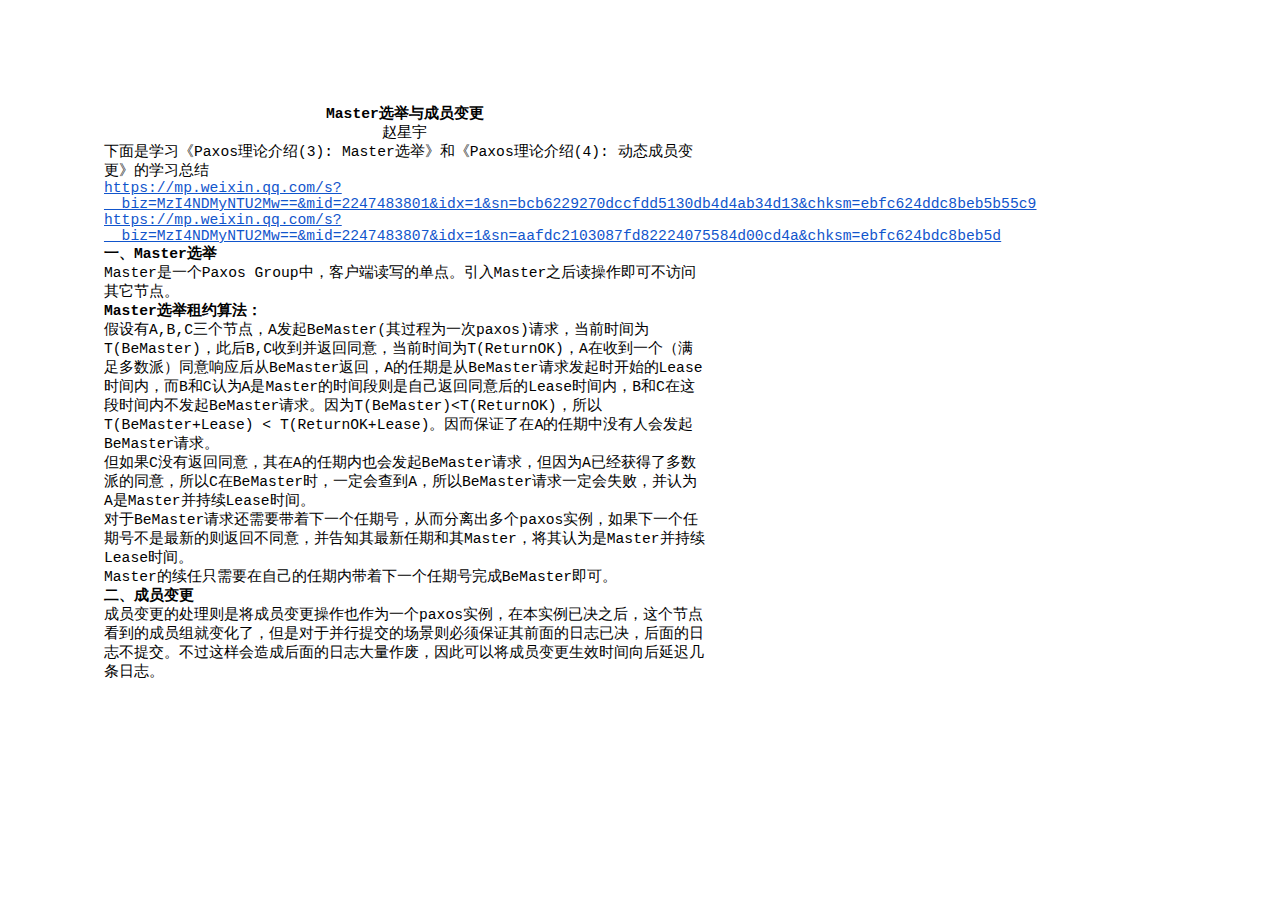
<file: master_change.html>
<html><head><meta content="text/html; charset=UTF-8" http-equiv="content-type"><style type="text/css">ol{margin:0;padding:0}table td,table th{padding:0}.c7{max-width:451.4pt;padding:72pt 72pt 72pt 72pt}.c6{color:#1155cc;text-decoration:underline}.c2{orphans:2;widows:2}.c1{color:inherit;text-decoration:inherit}.c5{text-align:center}.c3{font-weight:700}.c0{font-family:"Courier New"}.c4{background-color:#ffffff}.title{padding-top:0pt;color:#000000;font-size:26pt;padding-bottom:3pt;font-family:"Arial";line-height:1.15;page-break-after:avoid;orphans:2;widows:2;text-align:left}.subtitle{padding-top:0pt;color:#666666;font-size:15pt;padding-bottom:16pt;font-family:"Arial";line-height:1.15;page-break-after:avoid;orphans:2;widows:2;text-align:left}li{color:#000000;font-size:11pt;font-family:"Arial"}p{margin:0;color:#000000;font-size:11pt;font-family:"Arial"}h1{padding-top:20pt;color:#000000;font-size:20pt;padding-bottom:6pt;font-family:"Arial";line-height:1.15;page-break-after:avoid;orphans:2;widows:2;text-align:left}h2{padding-top:18pt;color:#000000;font-size:16pt;padding-bottom:6pt;font-family:"Arial";line-height:1.15;page-break-after:avoid;orphans:2;widows:2;text-align:left}h3{padding-top:16pt;color:#434343;font-size:14pt;padding-bottom:4pt;font-family:"Arial";line-height:1.15;page-break-after:avoid;orphans:2;widows:2;text-align:left}h4{padding-top:14pt;color:#666666;font-size:12pt;padding-bottom:4pt;font-family:"Arial";line-height:1.15;page-break-after:avoid;orphans:2;widows:2;text-align:left}h5{padding-top:12pt;color:#666666;font-size:11pt;padding-bottom:4pt;font-family:"Arial";line-height:1.15;page-break-after:avoid;orphans:2;widows:2;text-align:left}h6{padding-top:12pt;color:#666666;font-size:11pt;padding-bottom:4pt;font-family:"Arial";line-height:1.15;page-break-after:avoid;font-style:italic;orphans:2;widows:2;text-align:left}</style></head><body class="c4 c7"><p class="c2 c5"><span class="c3 c0">Master&#36873;&#20030;&#19982;&#25104;&#21592;&#21464;&#26356;</span></p><p class="c2 c5"><span class="c0">&#36213;&#26143;&#23431;</span></p><p class="c2"><span class="c0">&#19979;&#38754;&#26159;</span><span class="c0 c4">&#23398;&#20064;&#12298;Paxos&#29702;&#35770;&#20171;&#32461;(3): Master&#36873;&#20030;&#12299;&#21644;&#12298;Paxos&#29702;&#35770;&#20171;&#32461;(4): &#21160;&#24577;&#25104;&#21592;&#21464;&#26356;&#12299;&#30340;&#23398;&#20064;&#24635;&#32467;</span></p><p class="c2"><span class="c0 c4 c6"><a class="c1" href="https://www.google.com/url?q=https://mp.weixin.qq.com/s?__biz%3DMzI4NDMyNTU2Mw%3D%3D%26mid%3D2247483801%26idx%3D1%26sn%3Dbcb6229270dccfdd5130db4d4ab34d13%26chksm%3Debfc624ddc8beb5b55c9&amp;sa=D&amp;ust=1480149536231000&amp;usg=AFQjCNFOKEAOJBFU3vftv5wJ1xoHjvAgzg">https://mp.weixin.qq.com/s?__biz=MzI4NDMyNTU2Mw==&amp;mid=2247483801&amp;idx=1&amp;sn=bcb6229270dccfdd5130db4d4ab34d13&amp;chksm=ebfc624ddc8beb5b55c9</a></span></p><p class="c2"><span class="c6 c0 c4"><a class="c1" href="https://www.google.com/url?q=https://mp.weixin.qq.com/s?__biz%3DMzI4NDMyNTU2Mw%3D%3D%26mid%3D2247483807%26idx%3D1%26sn%3Daafdc2103087fd82224075584d00cd4a%26chksm%3Debfc624bdc8beb5d&amp;sa=D&amp;ust=1480149536232000&amp;usg=AFQjCNGtjM9eJVJUjj6qwZEnDQ5LliJPUQ">https://mp.weixin.qq.com/s?__biz=MzI4NDMyNTU2Mw==&amp;mid=2247483807&amp;idx=1&amp;sn=aafdc2103087fd82224075584d00cd4a&amp;chksm=ebfc624bdc8beb5d</a></span></p><p class="c2"><span class="c3 c0 c4">&#19968;&#12289;Master&#36873;&#20030;</span></p><p class="c2"><span class="c0">Master&#26159;&#19968;&#20010;Paxos Group&#20013;&#65292;&#23458;&#25143;&#31471;&#35835;&#20889;&#30340;&#21333;&#28857;&#12290;&#24341;&#20837;Master&#20043;&#21518;&#35835;&#25805;&#20316;&#21363;&#21487;&#19981;&#35775;&#38382;&#20854;&#23427;&#33410;&#28857;&#12290;</span></p><p class="c2"><span class="c0 c3">Master&#36873;&#20030;&#31199;&#32422;&#31639;&#27861;&#65306;</span></p><p class="c2"><span class="c0">&#20551;&#35774;&#26377;A,B,C&#19977;&#20010;&#33410;&#28857;&#65292;A&#21457;&#36215;BeMaster(&#20854;&#36807;&#31243;&#20026;&#19968;&#27425;paxos)&#35831;&#27714;&#65292;&#24403;&#21069;&#26102;&#38388;&#20026;T(BeMaster)&#65292;&#27492;&#21518;B,C&#25910;&#21040;&#24182;&#36820;&#22238;&#21516;&#24847;&#65292;&#24403;&#21069;&#26102;&#38388;&#20026;T(ReturnOK)&#65292;A&#22312;&#25910;&#21040;&#19968;&#20010;&#65288;&#28385;&#36275;&#22810;&#25968;&#27966;&#65289;&#21516;&#24847;&#21709;&#24212;&#21518;&#20174;BeMaster&#36820;&#22238;&#65292;A&#30340;&#20219;&#26399;&#26159;&#20174;BeMaster&#35831;&#27714;&#21457;&#36215;&#26102;&#24320;&#22987;&#30340;Lease&#26102;&#38388;&#20869;&#65292;&#32780;B&#21644;C&#35748;&#20026;A&#26159;Master&#30340;&#26102;&#38388;&#27573;&#21017;&#26159;&#33258;&#24049;&#36820;&#22238;&#21516;&#24847;&#21518;&#30340;Lease&#26102;&#38388;&#20869;&#65292;B&#21644;C&#22312;&#36825;&#27573;&#26102;&#38388;&#20869;&#19981;&#21457;&#36215;BeMaster&#35831;&#27714;&#12290;&#22240;&#20026;T(BeMaster)&lt;T(ReturnOK)&#65292;&#25152;&#20197;T(BeMaster+Lease) &lt; T(ReturnOK+Lease)&#12290;&#22240;&#32780;&#20445;&#35777;&#20102;&#22312;A&#30340;&#20219;&#26399;&#20013;&#27809;&#26377;&#20154;&#20250;&#21457;&#36215;BeMaster&#35831;&#27714;&#12290;</span></p><p class="c2"><span class="c0">&#20294;&#22914;&#26524;C&#27809;&#26377;&#36820;&#22238;&#21516;&#24847;&#65292;&#20854;&#22312;A&#30340;</span><span class="c0">&#20219;&#26399;&#20869;&#20063;&#20250;&#21457;&#36215;BeMaster&#35831;&#27714;</span><span class="c0">&#65292;&#20294;&#22240;&#20026;A&#24050;&#32463;&#33719;&#24471;&#20102;&#22810;&#25968;&#27966;&#30340;&#21516;&#24847;&#65292;&#25152;&#20197;C&#22312;BeMaster&#26102;&#65292;&#19968;&#23450;&#20250;&#26597;&#21040;A&#65292;&#25152;&#20197;BeMaster&#35831;&#27714;&#19968;&#23450;&#20250;&#22833;&#36133;&#65292;&#24182;&#35748;&#20026;A&#26159;Master&#24182;&#25345;&#32493;Lease&#26102;&#38388;&#12290;</span></p><p class="c2"><span class="c0">&#23545;&#20110;BeMaster&#35831;&#27714;&#36824;&#38656;&#35201;&#24102;&#30528;&#19979;&#19968;&#20010;&#20219;&#26399;&#21495;&#65292;&#20174;&#32780;&#20998;&#31163;&#20986;&#22810;&#20010;paxos&#23454;&#20363;&#65292;&#22914;&#26524;&#19979;&#19968;&#20010;&#20219;&#26399;&#21495;&#19981;&#26159;&#26368;&#26032;&#30340;&#21017;&#36820;&#22238;&#19981;&#21516;&#24847;&#65292;&#24182;&#21578;&#30693;&#20854;&#26368;&#26032;&#20219;&#26399;&#21644;&#20854;Master&#65292;&#23558;&#20854;&#35748;&#20026;&#26159;Master&#24182;&#25345;&#32493;Lease&#26102;&#38388;&#12290;</span></p><p class="c2"><span class="c0">Master&#30340;&#32493;&#20219;&#21482;&#38656;&#35201;&#22312;&#33258;&#24049;&#30340;&#20219;&#26399;&#20869;&#24102;&#30528;&#19979;&#19968;&#20010;&#20219;&#26399;&#21495;&#23436;&#25104;BeMaster&#21363;&#21487;&#12290;</span></p><p class="c2"><span class="c3 c0">&#20108;&#12289;&#25104;&#21592;&#21464;&#26356;</span></p><p class="c2"><span class="c0">&#25104;&#21592;&#21464;&#26356;&#30340;&#22788;&#29702;&#21017;&#26159;&#23558;&#25104;&#21592;&#21464;&#26356;&#25805;&#20316;&#20063;&#20316;&#20026;&#19968;&#20010;paxos&#23454;&#20363;&#65292;&#22312;&#26412;&#23454;&#20363;&#24050;&#20915;&#20043;&#21518;&#65292;&#36825;&#20010;&#33410;&#28857;&#30475;&#21040;&#30340;&#25104;&#21592;&#32452;&#23601;&#21464;&#21270;&#20102;&#65292;&#20294;&#26159;&#23545;&#20110;&#24182;&#34892;&#25552;&#20132;&#30340;&#22330;&#26223;&#21017;&#24517;&#39035;&#20445;&#35777;&#20854;&#21069;&#38754;&#30340;&#26085;&#24535;&#24050;&#20915;&#65292;&#21518;&#38754;&#30340;&#26085;&#24535;&#19981;&#25552;&#20132;&#12290;&#19981;&#36807;&#36825;&#26679;&#20250;&#36896;&#25104;&#21518;&#38754;&#30340;&#26085;&#24535;&#22823;&#37327;&#20316;&#24223;&#65292;&#22240;&#27492;&#21487;&#20197;&#23558;&#25104;&#21592;&#21464;&#26356;&#29983;&#25928;&#26102;&#38388;&#21521;&#21518;&#24310;&#36831;&#20960;&#26465;&#26085;&#24535;&#12290;</span></p></body></html>
</file>
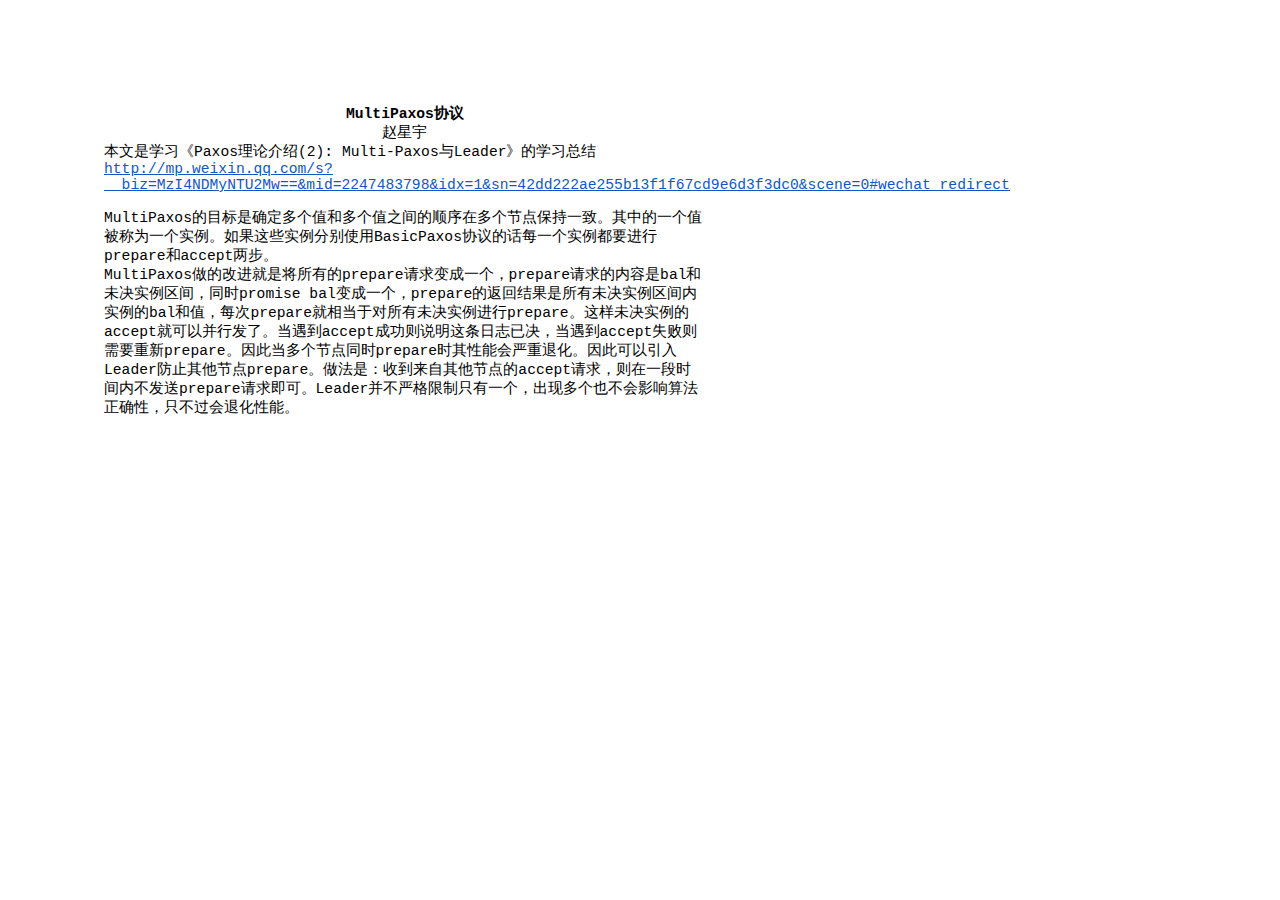
<file: multi_paxos.html>
<html><head><meta content="text/html; charset=UTF-8" http-equiv="content-type"><style type="text/css">ol{margin:0;padding:0}table td,table th{padding:0}.c1{background-color:#ffffff;max-width:451.4pt;padding:72pt 72pt 72pt 72pt}.c6{color:#1155cc;text-decoration:underline}.c0{orphans:2;widows:2}.c7{color:inherit;text-decoration:inherit}.c4{font-weight:700}.c3{font-family:"Courier New"}.c5{height:11pt}.c2{text-align:center}.title{padding-top:0pt;color:#000000;font-size:26pt;padding-bottom:3pt;font-family:"Arial";line-height:1.15;page-break-after:avoid;orphans:2;widows:2;text-align:left}.subtitle{padding-top:0pt;color:#666666;font-size:15pt;padding-bottom:16pt;font-family:"Arial";line-height:1.15;page-break-after:avoid;orphans:2;widows:2;text-align:left}li{color:#000000;font-size:11pt;font-family:"Arial"}p{margin:0;color:#000000;font-size:11pt;font-family:"Arial"}h1{padding-top:20pt;color:#000000;font-size:20pt;padding-bottom:6pt;font-family:"Arial";line-height:1.15;page-break-after:avoid;orphans:2;widows:2;text-align:left}h2{padding-top:18pt;color:#000000;font-size:16pt;padding-bottom:6pt;font-family:"Arial";line-height:1.15;page-break-after:avoid;orphans:2;widows:2;text-align:left}h3{padding-top:16pt;color:#434343;font-size:14pt;padding-bottom:4pt;font-family:"Arial";line-height:1.15;page-break-after:avoid;orphans:2;widows:2;text-align:left}h4{padding-top:14pt;color:#666666;font-size:12pt;padding-bottom:4pt;font-family:"Arial";line-height:1.15;page-break-after:avoid;orphans:2;widows:2;text-align:left}h5{padding-top:12pt;color:#666666;font-size:11pt;padding-bottom:4pt;font-family:"Arial";line-height:1.15;page-break-after:avoid;orphans:2;widows:2;text-align:left}h6{padding-top:12pt;color:#666666;font-size:11pt;padding-bottom:4pt;font-family:"Arial";line-height:1.15;page-break-after:avoid;font-style:italic;orphans:2;widows:2;text-align:left}</style></head><body class="c1"><p class="c0 c2"><span class="c3 c4">MultiPaxos&#21327;&#35758;</span></p><p class="c0 c2"><span class="c3">&#36213;&#26143;&#23431;</span></p><p class="c0"><span class="c3">&#26412;&#25991;&#26159;&#23398;&#20064;&#12298;Paxos&#29702;&#35770;&#20171;&#32461;(2): Multi-Paxos&#19982;Leader&#12299;&#30340;&#23398;&#20064;&#24635;&#32467; </span><span class="c3 c6"><a class="c7" href="https://www.google.com/url?q=http://mp.weixin.qq.com/s?__biz%3DMzI4NDMyNTU2Mw%3D%3D%26mid%3D2247483798%26idx%3D1%26sn%3D42dd222ae255b13f1f67cd9e6d3f3dc0%26scene%3D0%23wechat_redirect&amp;sa=D&amp;ust=1480080606786000&amp;usg=AFQjCNGUgcJdspfzaOwSZc5JNOnubBjGpA">http://mp.weixin.qq.com/s?__biz=MzI4NDMyNTU2Mw==&amp;mid=2247483798&amp;idx=1&amp;sn=42dd222ae255b13f1f67cd9e6d3f3dc0&amp;scene=0#wechat_redirect</a></span><span class="c3">&nbsp;</span></p><p class="c0 c5"><span class="c3"></span></p><p class="c0"><span class="c3">MultiPaxos&#30340;&#30446;&#26631;&#26159;&#30830;&#23450;&#22810;&#20010;&#20540;&#21644;&#22810;&#20010;&#20540;&#20043;&#38388;&#30340;&#39034;&#24207;&#22312;&#22810;&#20010;&#33410;&#28857;&#20445;&#25345;&#19968;&#33268;&#12290;&#20854;&#20013;&#30340;&#19968;&#20010;&#20540;&#34987;&#31216;&#20026;&#19968;&#20010;&#23454;&#20363;&#12290;&#22914;&#26524;&#36825;&#20123;&#23454;&#20363;&#20998;&#21035;&#20351;&#29992;BasicPaxos&#21327;&#35758;&#30340;&#35805;&#27599;&#19968;&#20010;&#23454;&#20363;&#37117;&#35201;&#36827;&#34892;prepare&#21644;accept&#20004;&#27493;&#12290;</span></p><p class="c0"><span class="c3">MultiPaxos&#20570;&#30340;&#25913;&#36827;&#23601;&#26159;&#23558;&#25152;&#26377;&#30340;prepare&#35831;&#27714;&#21464;&#25104;&#19968;&#20010;&#65292;prepare&#35831;&#27714;&#30340;&#20869;&#23481;&#26159;bal&#21644;&#26410;&#20915;&#23454;&#20363;&#21306;&#38388;&#65292;&#21516;&#26102;promise bal&#21464;&#25104;&#19968;&#20010;&#65292;prepare&#30340;&#36820;&#22238;&#32467;&#26524;&#26159;&#25152;&#26377;&#26410;&#20915;&#23454;&#20363;&#21306;&#38388;&#20869;&#23454;&#20363;&#30340;bal&#21644;&#20540;&#65292;&#27599;&#27425;prepare&#23601;&#30456;&#24403;&#20110;&#23545;&#25152;&#26377;&#26410;&#20915;&#23454;&#20363;&#36827;&#34892;prepare&#12290;&#36825;&#26679;&#26410;&#20915;&#23454;&#20363;&#30340;accept&#23601;&#21487;&#20197;&#24182;&#34892;&#21457;&#20102;&#12290;&#24403;&#36935;&#21040;accept&#25104;&#21151;&#21017;&#35828;&#26126;&#36825;&#26465;&#26085;&#24535;&#24050;&#20915;&#65292;&#24403;&#36935;&#21040;accept&#22833;&#36133;&#21017;&#38656;&#35201;&#37325;&#26032;prepare&#12290;&#22240;&#27492;&#24403;&#22810;&#20010;&#33410;&#28857;&#21516;&#26102;prepare&#26102;&#20854;&#24615;&#33021;&#20250;&#20005;&#37325;&#36864;&#21270;&#12290;&#22240;&#27492;&#21487;&#20197;&#24341;&#20837;Leader&#38450;&#27490;&#20854;&#20182;&#33410;&#28857;prepare&#12290;&#20570;&#27861;&#26159;&#65306;&#25910;&#21040;&#26469;&#33258;&#20854;&#20182;&#33410;&#28857;&#30340;accept&#35831;&#27714;&#65292;&#21017;&#22312;&#19968;&#27573;&#26102;&#38388;&#20869;&#19981;&#21457;&#36865;prepare&#35831;&#27714;&#21363;&#21487;&#12290;Leader&#24182;&#19981;&#20005;&#26684;&#38480;&#21046;&#21482;&#26377;&#19968;&#20010;&#65292;&#20986;&#29616;&#22810;&#20010;&#20063;&#19981;&#20250;&#24433;&#21709;&#31639;&#27861;&#27491;&#30830;&#24615;&#65292;&#21482;&#19981;&#36807;&#20250;&#36864;&#21270;&#24615;&#33021;&#12290;</span></p></body></html>
</file>
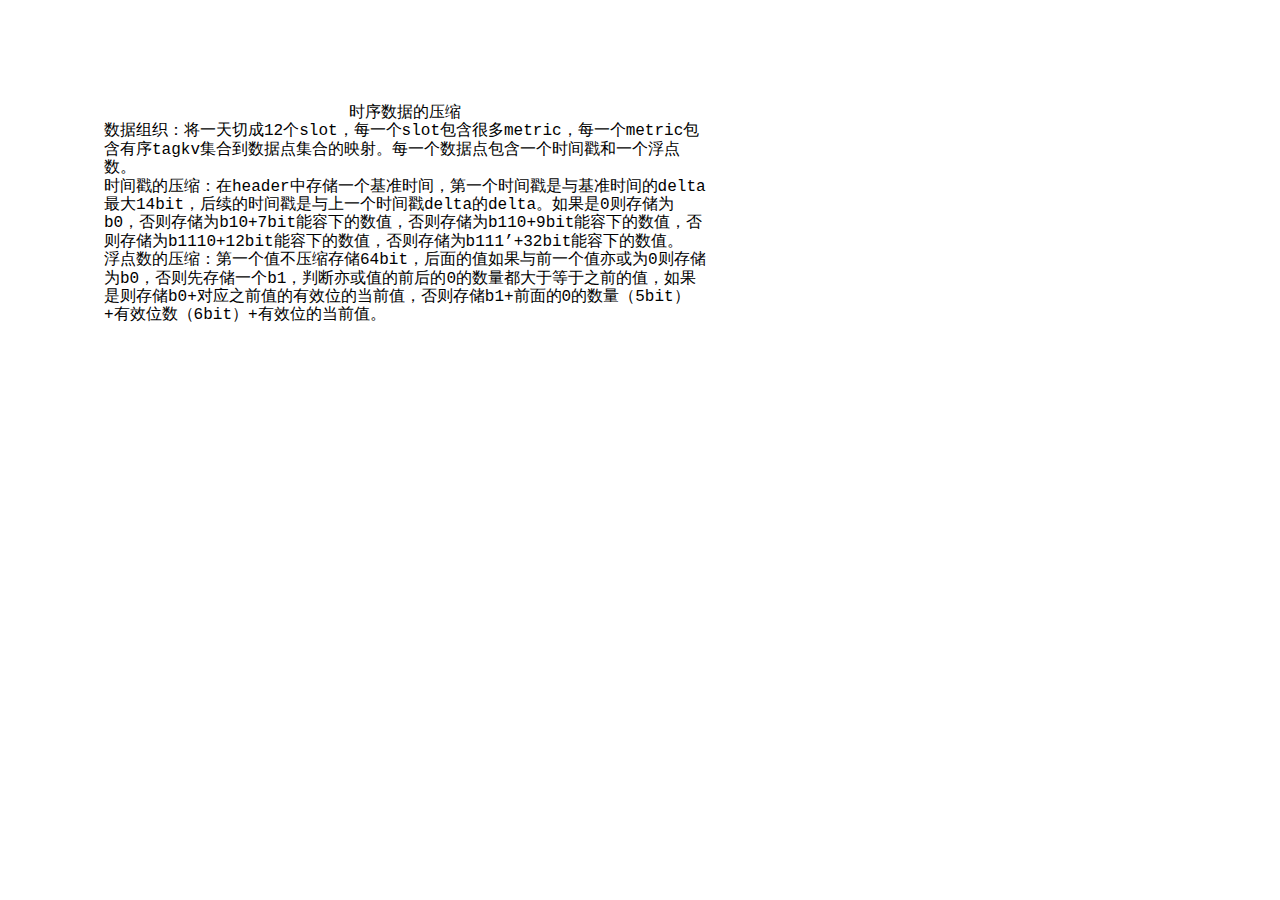
<file: tscompress.html>
<html><head><meta content="text/html; charset=UTF-8" http-equiv="content-type"><style type="text/css">ol{margin:0;padding:0}table td,table th{padding:0}.c0{color:#000000;font-weight:400;text-decoration:none;vertical-align:baseline;font-size:12pt;font-family:"Courier New";font-style:normal}.c1{padding-top:0pt;padding-bottom:0pt;line-height:1.15;orphans:2;widows:2;text-align:left}.c2{padding-top:0pt;padding-bottom:0pt;line-height:1.15;orphans:2;widows:2;text-align:center}.c3{background-color:#ffffff;max-width:451.4pt;padding:72pt 72pt 72pt 72pt}.title{padding-top:0pt;color:#000000;font-size:26pt;padding-bottom:3pt;font-family:"Arial";line-height:1.15;page-break-after:avoid;orphans:2;widows:2;text-align:left}.subtitle{padding-top:0pt;color:#666666;font-size:15pt;padding-bottom:16pt;font-family:"Arial";line-height:1.15;page-break-after:avoid;orphans:2;widows:2;text-align:left}li{color:#000000;font-size:11pt;font-family:"Arial"}p{margin:0;color:#000000;font-size:11pt;font-family:"Arial"}h1{padding-top:20pt;color:#000000;font-size:20pt;padding-bottom:6pt;font-family:"Arial";line-height:1.15;page-break-after:avoid;orphans:2;widows:2;text-align:left}h2{padding-top:18pt;color:#000000;font-size:16pt;padding-bottom:6pt;font-family:"Arial";line-height:1.15;page-break-after:avoid;orphans:2;widows:2;text-align:left}h3{padding-top:16pt;color:#434343;font-size:14pt;padding-bottom:4pt;font-family:"Arial";line-height:1.15;page-break-after:avoid;orphans:2;widows:2;text-align:left}h4{padding-top:14pt;color:#666666;font-size:12pt;padding-bottom:4pt;font-family:"Arial";line-height:1.15;page-break-after:avoid;orphans:2;widows:2;text-align:left}h5{padding-top:12pt;color:#666666;font-size:11pt;padding-bottom:4pt;font-family:"Arial";line-height:1.15;page-break-after:avoid;orphans:2;widows:2;text-align:left}h6{padding-top:12pt;color:#666666;font-size:11pt;padding-bottom:4pt;font-family:"Arial";line-height:1.15;page-break-after:avoid;font-style:italic;orphans:2;widows:2;text-align:left}</style></head><body class="c3"><p class="c2"><span class="c0">&#26102;&#24207;&#25968;&#25454;&#30340;&#21387;&#32553;</span></p><p class="c1"><span class="c0">&#25968;&#25454;&#32452;&#32455;&#65306;&#23558;&#19968;&#22825;&#20999;&#25104;12&#20010;slot&#65292;&#27599;&#19968;&#20010;slot&#21253;&#21547;&#24456;&#22810;metric&#65292;&#27599;&#19968;&#20010;metric&#21253;&#21547;&#26377;&#24207;tagkv&#38598;&#21512;&#21040;&#25968;&#25454;&#28857;&#38598;&#21512;&#30340;&#26144;&#23556;&#12290;&#27599;&#19968;&#20010;&#25968;&#25454;&#28857;&#21253;&#21547;&#19968;&#20010;&#26102;&#38388;&#25139;&#21644;&#19968;&#20010;&#28014;&#28857;&#25968;&#12290;</span></p><p class="c1"><span class="c0">&#26102;&#38388;&#25139;&#30340;&#21387;&#32553;&#65306;&#22312;header&#20013;&#23384;&#20648;&#19968;&#20010;&#22522;&#20934;&#26102;&#38388;&#65292;&#31532;&#19968;&#20010;&#26102;&#38388;&#25139;&#26159;&#19982;&#22522;&#20934;&#26102;&#38388;&#30340;delta&#26368;&#22823;14bit&#65292;&#21518;&#32493;&#30340;&#26102;&#38388;&#25139;&#26159;&#19982;&#19978;&#19968;&#20010;&#26102;&#38388;&#25139;delta&#30340;delta&#12290;&#22914;&#26524;&#26159;0&#21017;&#23384;&#20648;&#20026;b0&#65292;&#21542;&#21017;&#23384;&#20648;&#20026;b10+7bit&#33021;&#23481;&#19979;&#30340;&#25968;&#20540;&#65292;&#21542;&#21017;&#23384;&#20648;&#20026;b110+9bit&#33021;&#23481;&#19979;&#30340;&#25968;&#20540;&#65292;&#21542;&#21017;&#23384;&#20648;&#20026;b1110+12bit&#33021;&#23481;&#19979;&#30340;&#25968;&#20540;&#65292;&#21542;&#21017;&#23384;&#20648;&#20026;b111&rsquo;+32bit&#33021;&#23481;&#19979;&#30340;&#25968;&#20540;&#12290;</span></p><p class="c1"><span class="c0">&#28014;&#28857;&#25968;&#30340;&#21387;&#32553;&#65306;&#31532;&#19968;&#20010;&#20540;&#19981;&#21387;&#32553;&#23384;&#20648;64bit&#65292;&#21518;&#38754;&#30340;&#20540;&#22914;&#26524;&#19982;&#21069;&#19968;&#20010;&#20540;&#20134;&#25110;&#20026;0&#21017;&#23384;&#20648;&#20026;b0&#65292;&#21542;&#21017;&#20808;&#23384;&#20648;&#19968;&#20010;b1&#65292;&#21028;&#26029;&#20134;&#25110;&#20540;&#30340;&#21069;&#21518;&#30340;0&#30340;&#25968;&#37327;&#37117;&#22823;&#20110;&#31561;&#20110;&#20043;&#21069;&#30340;&#20540;&#65292;&#22914;&#26524;&#26159;&#21017;&#23384;&#20648;b0+&#23545;&#24212;&#20043;&#21069;&#20540;&#30340;&#26377;&#25928;&#20301;&#30340;&#24403;&#21069;&#20540;&#65292;&#21542;&#21017;&#23384;&#20648;b1+&#21069;&#38754;&#30340;0&#30340;&#25968;&#37327;&#65288;5bit&#65289;+&#26377;&#25928;&#20301;&#25968;&#65288;6bit&#65289;+&#26377;&#25928;&#20301;&#30340;&#24403;&#21069;&#20540;&#12290;</span></p></body></html>
</file>
<file: stylesheets/github-light.css>
/*
The MIT License (MIT)

Copyright (c) 2016 GitHub, Inc.

Permission is hereby granted, free of charge, to any person obtaining a copy
of this software and associated documentation files (the "Software"), to deal
in the Software without restriction, including without limitation the rights
to use, copy, modify, merge, publish, distribute, sublicense, and/or sell
copies of the Software, and to permit persons to whom the Software is
furnished to do so, subject to the following conditions:

The above copyright notice and this permission notice shall be included in all
copies or substantial portions of the Software.

THE SOFTWARE IS PROVIDED "AS IS", WITHOUT WARRANTY OF ANY KIND, EXPRESS OR
IMPLIED, INCLUDING BUT NOT LIMITED TO THE WARRANTIES OF MERCHANTABILITY,
FITNESS FOR A PARTICULAR PURPOSE AND NONINFRINGEMENT. IN NO EVENT SHALL THE
AUTHORS OR COPYRIGHT HOLDERS BE LIABLE FOR ANY CLAIM, DAMAGES OR OTHER
LIABILITY, WHETHER IN AN ACTION OF CONTRACT, TORT OR OTHERWISE, ARISING FROM,
OUT OF OR IN CONNECTION WITH THE SOFTWARE OR THE USE OR OTHER DEALINGS IN THE
SOFTWARE.

*/

.pl-c /* comment */ {
  color: #969896;
}

.pl-c1 /* constant, variable.other.constant, support, meta.property-name, support.constant, support.variable, meta.module-reference, markup.raw, meta.diff.header */,
.pl-s .pl-v /* string variable */ {
  color: #0086b3;
}

.pl-e /* entity */,
.pl-en /* entity.name */ {
  color: #795da3;
}

.pl-smi /* variable.parameter.function, storage.modifier.package, storage.modifier.import, storage.type.java, variable.other */,
.pl-s .pl-s1 /* string source */ {
  color: #333;
}

.pl-ent /* entity.name.tag */ {
  color: #63a35c;
}

.pl-k /* keyword, storage, storage.type */ {
  color: #a71d5d;
}

.pl-s /* string */,
.pl-pds /* punctuation.definition.string, string.regexp.character-class */,
.pl-s .pl-pse .pl-s1 /* string punctuation.section.embedded source */,
.pl-sr /* string.regexp */,
.pl-sr .pl-cce /* string.regexp constant.character.escape */,
.pl-sr .pl-sre /* string.regexp source.ruby.embedded */,
.pl-sr .pl-sra /* string.regexp string.regexp.arbitrary-repitition */ {
  color: #183691;
}

.pl-v /* variable */ {
  color: #ed6a43;
}

.pl-id /* invalid.deprecated */ {
  color: #b52a1d;
}

.pl-ii /* invalid.illegal */ {
  color: #f8f8f8;
  background-color: #b52a1d;
}

.pl-sr .pl-cce /* string.regexp constant.character.escape */ {
  font-weight: bold;
  color: #63a35c;
}

.pl-ml /* markup.list */ {
  color: #693a17;
}

.pl-mh /* markup.heading */,
.pl-mh .pl-en /* markup.heading entity.name */,
.pl-ms /* meta.separator */ {
  font-weight: bold;
  color: #1d3e81;
}

.pl-mq /* markup.quote */ {
  color: #008080;
}

.pl-mi /* markup.italic */ {
  font-style: italic;
  color: #333;
}

.pl-mb /* markup.bold */ {
  font-weight: bold;
  color: #333;
}

.pl-md /* markup.deleted, meta.diff.header.from-file */ {
  color: #bd2c00;
  background-color: #ffecec;
}

.pl-mi1 /* markup.inserted, meta.diff.header.to-file */ {
  color: #55a532;
  background-color: #eaffea;
}

.pl-mdr /* meta.diff.range */ {
  font-weight: bold;
  color: #795da3;
}

.pl-mo /* meta.output */ {
  color: #1d3e81;
}
</file>
<file: stylesheets/print.css>
html, body, div, span, applet, object, iframe,
h1, h2, h3, h4, h5, h6, p, blockquote, pre,
a, abbr, acronym, address, big, cite, code,
del, dfn, em, img, ins, kbd, q, s, samp,
small, strike, strong, sub, sup, tt, var,
b, u, i, center,
dl, dt, dd, ol, ul, li,
fieldset, form, label, legend,
table, caption, tbody, tfoot, thead, tr, th, td,
article, aside, canvas, details, embed,
figure, figcaption, footer, header, hgroup,
menu, nav, output, ruby, section, summary,
time, mark, audio, video {
  padding: 0;
  margin: 0;
  font: inherit;
  font-size: 100%;
  vertical-align: baseline;
  border: 0;
}
/* HTML5 display-role reset for older browsers */
article, aside, details, figcaption, figure,
footer, header, hgroup, menu, nav, section {
  display: block;
}
body {
  line-height: 1;
}
ol, ul {
  list-style: none;
}
blockquote, q {
  quotes: none;
}
blockquote:before, blockquote:after,
q:before, q:after {
  content: '';
  content: none;
}
table {
  border-spacing: 0;
  border-collapse: collapse;
}
body {
  font-family: 'Helvetica Neue', Helvetica, Arial, serif;
  font-size: 13px;
  line-height: 1.5;
  color: #000;
}

a {
  font-weight: bold;
  color: #d5000d;
}

header {
  padding-top: 35px;
  padding-bottom: 10px;
}

header h1 {
  font-size: 48px;
  font-weight: bold;
  line-height: 1.2;
  color: #303030;
  letter-spacing: -1px;
}

header h2 {
  font-size: 24px;
  font-weight: normal;
  line-height: 1.3;
  color: #aaa;
  letter-spacing: -1px;
}
#downloads {
  display: none;
}
#main_content {
  padding-top: 20px;
}

code, pre {
  margin-bottom: 30px;
  font-family: Monaco, "Bitstream Vera Sans Mono", "Lucida Console", Terminal;
  font-size: 12px;
  color: #222;
}

code {
  padding: 0 3px;
}

pre {
  padding: 20px;
  overflow: auto;
  border: solid 1px #ddd;
}
pre code {
  padding: 0;
}

ul, ol, dl {
  margin-bottom: 20px;
}


/* COMMON STYLES */

table {
  width: 100%;
  border: 1px solid #ebebeb;
}

th {
  font-weight: 500;
}

td {
  font-weight: 300;
  text-align: center;
  border: 1px solid #ebebeb;
}

form {
  padding: 20px;
  background: #f2f2f2;

}


/* GENERAL ELEMENT TYPE STYLES */

h1 {
  font-size: 2.8em;
}

h2 {
  margin-bottom: 8px;
  font-size: 22px;
  font-weight: bold;
  color: #303030;
}

h3 {
  margin-bottom: 8px;
  font-size: 18px;
  font-weight: bold;
  color: #d5000d;
}

h4 {
  font-size: 16px;
  font-weight: bold;
  color: #303030;
}

h5 {
  font-size: 1em;
  color: #303030;
}

h6 {
  font-size: .8em;
  color: #303030;
}

p {
  margin-bottom: 20px;
  font-weight: 300;
}

a {
  text-decoration: none;
}

p a {
  font-weight: 400;
}

blockquote {
  padding: 0 0 0 30px;
  margin-bottom: 20px;
  font-size: 1.6em;
  border-left: 10px solid #e9e9e9;
}

ul li {
  padding-left: 20px;
  list-style-position: inside;
  list-style: disc;
}

ol li {
  padding-left: 3px;
  list-style-position: inside;
  list-style: decimal;
}

dl dd {
  font-style: italic;
  font-weight: 100;
}

footer {
  padding-top: 20px;
  padding-bottom: 30px;
  margin-top: 40px;
  font-size: 13px;
  color: #aaa;
}

footer a {
  color: #666;
}

/* MISC */
.clearfix:after {
  display: block;
  height: 0;
  clear: both;
  visibility: hidden;
  content: '.';
}

.clearfix {display: inline-block;}
* html .clearfix {height: 1%;}
.clearfix {display: block;}
</file>
<file: stylesheets/stylesheet.css>
/*! normalize.css v3.0.2 | MIT License | git.io/normalize */

/**
 * 1. Set default font family to sans-serif.
 * 2. Prevent iOS text size adjust after orientation change, without disabling
 *    user zoom.
 */

html {
  font-family: sans-serif; /* 1 */
  -webkit-text-size-adjust: 100%; /* 2 */
  -ms-text-size-adjust: 100%; /* 2 */
}

/**
 * Remove default margin.
 */

body {
  margin: 0;
}

/* HTML5 display definitions
   ========================================================================== */

/**
 * Correct `block` display not defined for any HTML5 element in IE 8/9.
 * Correct `block` display not defined for `details` or `summary` in IE 10/11
 * and Firefox.
 * Correct `block` display not defined for `main` in IE 11.
 */

article,
aside,
details,
figcaption,
figure,
footer,
header,
hgroup,
main,
menu,
nav,
section,
summary {
  display: block;
}

/**
 * 1. Correct `inline-block` display not defined in IE 8/9.
 * 2. Normalize vertical alignment of `progress` in Chrome, Firefox, and Opera.
 */

audio,
canvas,
progress,
video {
  display: inline-block; /* 1 */
  vertical-align: baseline; /* 2 */
}

/**
 * Prevent modern browsers from displaying `audio` without controls.
 * Remove excess height in iOS 5 devices.
 */

audio:not([controls]) {
  display: none;
  height: 0;
}

/**
 * Address `[hidden]` styling not present in IE 8/9/10.
 * Hide the `template` element in IE 8/9/11, Safari, and Firefox < 22.
 */

[hidden],
template {
  display: none;
}

/* Links
   ========================================================================== */

/**
 * Remove the gray background color from active links in IE 10.
 */

a {
  background-color: transparent;
}

/**
 * Improve readability when focused and also mouse hovered in all browsers.
 */

a:active,
a:hover {
  outline: 0;
}

/* Text-level semantics
   ========================================================================== */

/**
 * Address styling not present in IE 8/9/10/11, Safari, and Chrome.
 */

abbr[title] {
  border-bottom: 1px dotted;
}

/**
 * Address style set to `bolder` in Firefox 4+, Safari, and Chrome.
 */

b,
strong {
  font-weight: bold;
}

/**
 * Address styling not present in Safari and Chrome.
 */

dfn {
  font-style: italic;
}

/**
 * Address variable `h1` font-size and margin within `section` and `article`
 * contexts in Firefox 4+, Safari, and Chrome.
 */

h1 {
  margin: 0.67em 0;
  font-size: 2em;
}

/**
 * Address styling not present in IE 8/9.
 */

mark {
  color: #000;
  background: #ff0;
}

/**
 * Address inconsistent and variable font size in all browsers.
 */

small {
  font-size: 80%;
}

/**
 * Prevent `sub` and `sup` affecting `line-height` in all browsers.
 */

sub,
sup {
  position: relative;
  font-size: 75%;
  line-height: 0;
  vertical-align: baseline;
}

sup {
  top: -0.5em;
}

sub {
  bottom: -0.25em;
}

/* Embedded content
   ========================================================================== */

/**
 * Remove border when inside `a` element in IE 8/9/10.
 */

img {
  border: 0;
}

/**
 * Correct overflow not hidden in IE 9/10/11.
 */

svg:not(:root) {
  overflow: hidden;
}

/* Grouping content
   ========================================================================== */

/**
 * Address margin not present in IE 8/9 and Safari.
 */

figure {
  margin: 1em 40px;
}

/**
 * Address differences between Firefox and other browsers.
 */

hr {
  height: 0;
  -moz-box-sizing: content-box;
  box-sizing: content-box;
}

/**
 * Contain overflow in all browsers.
 */

pre {
  overflow: auto;
}

/**
 * Address odd `em`-unit font size rendering in all browsers.
 */

code,
kbd,
pre,
samp {
  font-family: monospace, monospace;
  font-size: 1em;
}

/* Forms
   ========================================================================== */

/**
 * Known limitation: by default, Chrome and Safari on OS X allow very limited
 * styling of `select`, unless a `border` property is set.
 */

/**
 * 1. Correct color not being inherited.
 *    Known issue: affects color of disabled elements.
 * 2. Correct font properties not being inherited.
 * 3. Address margins set differently in Firefox 4+, Safari, and Chrome.
 */

button,
input,
optgroup,
select,
textarea {
  margin: 0; /* 3 */
  font: inherit; /* 2 */
  color: inherit; /* 1 */
}

/**
 * Address `overflow` set to `hidden` in IE 8/9/10/11.
 */

button {
  overflow: visible;
}

/**
 * Address inconsistent `text-transform` inheritance for `button` and `select`.
 * All other form control elements do not inherit `text-transform` values.
 * Correct `button` style inheritance in Firefox, IE 8/9/10/11, and Opera.
 * Correct `select` style inheritance in Firefox.
 */

button,
select {
  text-transform: none;
}

/**
 * 1. Avoid the WebKit bug in Android 4.0.* where (2) destroys native `audio`
 *    and `video` controls.
 * 2. Correct inability to style clickable `input` types in iOS.
 * 3. Improve usability and consistency of cursor style between image-type
 *    `input` and others.
 */

button,
html input[type="button"], /* 1 */
input[type="reset"],
input[type="submit"] {
  -webkit-appearance: button; /* 2 */
  cursor: pointer; /* 3 */
}

/**
 * Re-set default cursor for disabled elements.
 */

button[disabled],
html input[disabled] {
  cursor: default;
}

/**
 * Remove inner padding and border in Firefox 4+.
 */

button::-moz-focus-inner,
input::-moz-focus-inner {
  padding: 0;
  border: 0;
}

/**
 * Address Firefox 4+ setting `line-height` on `input` using `!important` in
 * the UA stylesheet.
 */

input {
  line-height: normal;
}

/**
 * It's recommended that you don't attempt to style these elements.
 * Firefox's implementation doesn't respect box-sizing, padding, or width.
 *
 * 1. Address box sizing set to `content-box` in IE 8/9/10.
 * 2. Remove excess padding in IE 8/9/10.
 */

input[type="checkbox"],
input[type="radio"] {
  box-sizing: border-box; /* 1 */
  padding: 0; /* 2 */
}

/**
 * Fix the cursor style for Chrome's increment/decrement buttons. For certain
 * `font-size` values of the `input`, it causes the cursor style of the
 * decrement button to change from `default` to `text`.
 */

input[type="number"]::-webkit-inner-spin-button,
input[type="number"]::-webkit-outer-spin-button {
  height: auto;
}

/**
 * 1. Address `appearance` set to `searchfield` in Safari and Chrome.
 * 2. Address `box-sizing` set to `border-box` in Safari and Chrome
 *    (include `-moz` to future-proof).
 */

input[type="search"] {
  -webkit-box-sizing: content-box; /* 2 */
  -moz-box-sizing: content-box;
  box-sizing: content-box;
  -webkit-appearance: textfield; /* 1 */
}

/**
 * Remove inner padding and search cancel button in Safari and Chrome on OS X.
 * Safari (but not Chrome) clips the cancel button when the search input has
 * padding (and `textfield` appearance).
 */

input[type="search"]::-webkit-search-cancel-button,
input[type="search"]::-webkit-search-decoration {
  -webkit-appearance: none;
}

/**
 * Define consistent border, margin, and padding.
 */

fieldset {
  padding: 0.35em 0.625em 0.75em;
  margin: 0 2px;
  border: 1px solid #c0c0c0;
}

/**
 * 1. Correct `color` not being inherited in IE 8/9/10/11.
 * 2. Remove padding so people aren't caught out if they zero out fieldsets.
 */

legend {
  padding: 0; /* 2 */
  border: 0; /* 1 */
}

/**
 * Remove default vertical scrollbar in IE 8/9/10/11.
 */

textarea {
  overflow: auto;
}

/**
 * Don't inherit the `font-weight` (applied by a rule above).
 * NOTE: the default cannot safely be changed in Chrome and Safari on OS X.
 */

optgroup {
  font-weight: bold;
}

/* Tables
   ========================================================================== */

/**
 * Remove most spacing between table cells.
 */

table {
  border-spacing: 0;
  border-collapse: collapse;
}

td,
th {
  padding: 0;
}

/* LAYOUT STYLES */
body {
  font-family: 'Helvetica Neue', Helvetica, Arial, serif;
  font-size: 15px;
  font-weight: 400;
  line-height: 1.5;
  color: #666;
  background: #fafafa url(../images/body-bg.jpg) 0 0 repeat;
}

p {
  margin-top: 0;
}

a {
  color: #2879d0;
}
a:hover {
  color: #2268b2;
}

header {
  padding-top: 40px;
  padding-bottom: 40px;
  font-family: 'Architects Daughter', 'Helvetica Neue', Helvetica, Arial, serif;
  background: #2e7bcf url(../images/header-bg.jpg) 0 0 repeat-x;
  border-bottom: solid 1px #275da1;
}

header h1 {
  width: 540px;
  margin-top: 0;
  margin-bottom: 0.2em;
  font-size: 72px;
  font-weight: normal;
  line-height: 1;
  color: #fff;
  letter-spacing: -1px;
}

header h2 {
  width: 540px;
  margin-top: 0;
  margin-bottom: 0;
  font-size: 26px;
  font-weight: normal;
  line-height: 1.3;
  color: #9ddcff;
  letter-spacing: 0;
}

.inner {
  position: relative;
  width: 940px;
  margin: 0 auto;
}

#content-wrapper {
  padding-top: 30px;
  border-top: solid 1px #fff;
}

#main-content {
  float: left;
  width: 690px;
}

#main-content img {
  max-width: 100%;
}

aside#sidebar {
  float: right;
  width: 200px;
  min-height: 504px;
  padding-left: 20px;
  font-size: 12px;
  line-height: 1.3;
  background: transparent url(../images/sidebar-bg.jpg) 0 0 no-repeat;
}

aside#sidebar p.repo-owner,
aside#sidebar p.repo-owner a {
  font-size: 15px;
  font-weight: bold;
}

#downloads {
  margin-bottom: 40px;
}

a.button {
  width: 134px;
  height: 58px;
  padding-top: 22px;
  padding-left: 68px;
  font-family: 'Architects Daughter', 'Helvetica Neue', Helvetica, Arial, serif;
  font-size: 23px;
  line-height: 1.2;
  color: #fff;
}
a.button small {
  display: block;
  font-size: 11px;
}
header a.button {
  position: absolute;
  top: 0;
  right: 0;
  background: transparent url(../images/github-button.png) 0 0 no-repeat;
}
aside a.button {
  display: block;
  width: 138px;
  padding-left: 64px;
  margin-bottom: 20px;
  font-size: 21px;
  background: transparent url(../images/download-button.png) 0 0 no-repeat;
}

code, pre {
  margin-bottom: 30px;
  font-family: Monaco, "Bitstream Vera Sans Mono", "Lucida Console", Terminal, monospace;
  font-size: 13px;
  color: #222;
}

code {
  padding: 0 3px;
  background-color: #f2f8fc;
  border: solid 1px #dbe7f3;
}

pre {
  padding: 20px;
  overflow: auto;
  text-shadow: none;
  background: #fff;
  border: solid 1px #f2f2f2;
}
pre code {
  padding: 0;
  color: #2879d0;
  background-color: #fff;
  border: none;
}

ul, ol, dl {
  margin-bottom: 20px;
}


/* COMMON STYLES */

hr {
  height: 0;
  margin-top: 1em;
  margin-bottom: 1em;
  border: 0;
  border-top: solid 1px #ddd;
}

table {
  width: 100%;
  border: 1px solid #ebebeb;
}

th {
  font-weight: 500;
}

td {
  font-weight: 300;
  text-align: center;
  border: 1px solid #ebebeb;
}

form {
  padding: 20px;
  background: #f2f2f2;

}


/* GENERAL ELEMENT TYPE STYLES */

#main-content h1 {
  margin-top: 0;
  margin-bottom: 0;
  font-family: 'Architects Daughter', 'Helvetica Neue', Helvetica, Arial, serif;
  font-size: 2.8em;
  font-weight: normal;
  color: #474747;
  text-indent: 6px;
  letter-spacing: -1px;
}

#main-content h1:before {
  padding-right: 0.3em;
  margin-left: -0.9em;
  color: #9ddcff;
  content: "/";
}

#main-content h2 {
  margin-bottom: 8px;
  font-family: 'Architects Daughter', 'Helvetica Neue', Helvetica, Arial, serif;
  font-size: 22px;
  font-weight: bold;
  color: #474747;
  text-indent: 4px;
}
#main-content h2:before {
  padding-right: 0.3em;
  margin-left: -1.5em;
  content: "//";
  color: #9ddcff;
}

#main-content h3 {
  margin-top: 24px;
  margin-bottom: 8px;
  font-family: 'Architects Daughter', 'Helvetica Neue', Helvetica, Arial, serif;
  font-size: 18px;
  font-weight: bold;
  color: #474747;
  text-indent: 3px;
}

#main-content h3:before {
  padding-right: 0.3em;
  margin-left: -2em;
  content: "///";
  color: #9ddcff;
}

#main-content h4 {
  margin-bottom: 8px;
  font-family: 'Architects Daughter', 'Helvetica Neue', Helvetica, Arial, serif;
  font-size: 15px;
  font-weight: bold;
  color: #474747;
  text-indent: 3px;
}

h4:before {
  padding-right: 0.3em;
  margin-left: -2.8em;
  content: "////";
  color: #9ddcff;
}

#main-content h5 {
  margin-bottom: 8px;
  font-family: 'Architects Daughter', 'Helvetica Neue', Helvetica, Arial, serif;
  font-size: 14px;
  color: #474747;
  text-indent: 3px;
}
h5:before {
  padding-right: 0.3em;
  margin-left: -3.2em;
  content: "/////";
  color: #9ddcff;
}

#main-content h6 {
  margin-bottom: 8px;
  font-family: 'Architects Daughter', 'Helvetica Neue', Helvetica, Arial, serif;
  font-size: .8em;
  color: #474747;
  text-indent: 3px;
}
h6:before {
  padding-right: 0.3em;
  margin-left: -3.7em;
  content: "//////";
  color: #9ddcff;
}

p {
  margin-bottom: 20px;
}

a {
  text-decoration: none;
}

p a {
  font-weight: 400;
}

blockquote {
  padding: 0 0 0 30px;
  margin-bottom: 20px;
  font-size: 1.6em;
  border-left: 10px solid #e9e9e9;
}

ul {
  list-style-position: inside;
  list-style: disc;
  padding-left: 20px;
}

ol {
  list-style-position: inside;
  list-style: decimal;
  padding-left: 3px;
}

dl dd {
  font-style: italic;
  font-weight: 100;
}

footer {
  padding-top: 20px;
  padding-bottom: 30px;
  margin-top: 40px;
  font-size: 13px;
  color: #aaa;
  background: transparent url('../images/hr.png') 0 0 no-repeat;
}

footer a {
  color: #666;
}
footer a:hover {
  color: #444;
}

/* MISC */
.clearfix:after {
  display: block;
  height: 0;
  clear: both;
  visibility: hidden;
  content: '.';
}

.clearfix {display: inline-block;}
* html .clearfix {height: 1%;}
.clearfix {display: block;}

/* #Media Queries
================================================== */

/* Smaller than standard 960 (devices and browsers) */
@media only screen and (max-width: 959px) { }

/* Tablet Portrait size to standard 960 (devices and browsers) */
@media only screen and (min-width: 768px) and (max-width: 959px) {
  .inner {
    width: 740px;
  }
  header h1, header h2 {
    width: 340px;
  }
  header h1 {
    font-size: 60px;
  }
  header h2 {
    font-size: 30px;
  }
  #main-content {
    width: 490px;
  }
  #main-content h1:before,
  #main-content h2:before,
  #main-content h3:before,
  #main-content h4:before,
  #main-content h5:before,
  #main-content h6:before {
    padding-right: 0;
    margin-left: 0;
    content: none;
  }
}

/* All Mobile Sizes (devices and browser) */
@media only screen and (max-width: 767px) {
  .inner {
    width: 93%;
  }
  header {
    padding: 20px 0;
  }
  header .inner {
    position: relative;
  }
  header h1, header h2 {
    width: 100%;
  }
  header h1 {
    font-size: 48px;
  }
  header h2 {
    font-size: 24px;
  }
  header a.button {
    position: relative;
    display: inline-block;
    width: auto;
    height: auto;
    padding: 5px 10px;
    margin-top: 15px;
    font-size: 13px;
    line-height: 1;
    color: #2879d0;
    text-align: center;
    background-color: #9ddcff;
    background-image: none;
    border-radius: 5px;
    -moz-border-radius: 5px;
    -webkit-border-radius: 5px;
  }
  header a.button small {
    display: inline;
    font-size: 13px;
  }
  #main-content,
  aside#sidebar {
    float: none;
    width: 100% ! important;
  }
  aside#sidebar {
    min-height: 0;
    padding: 20px 0;
    margin-top: 20px;
    background-image: none;
    border-top: solid 1px #ddd;
  }
  aside#sidebar a.button {
    display: none;
  }
  #main-content h1:before,
  #main-content h2:before,
  #main-content h3:before,
  #main-content h4:before,
  #main-content h5:before,
  #main-content h6:before {
    padding-right: 0;
    margin-left: 0;
    content: none;
  }
}

/* Mobile Landscape Size to Tablet Portrait (devices and browsers) */
@media only screen and (min-width: 480px) and (max-width: 767px) { }

/* Mobile Portrait Size to Mobile Landscape Size (devices and browsers) */
@media only screen and (max-width: 479px) { }
</file>
